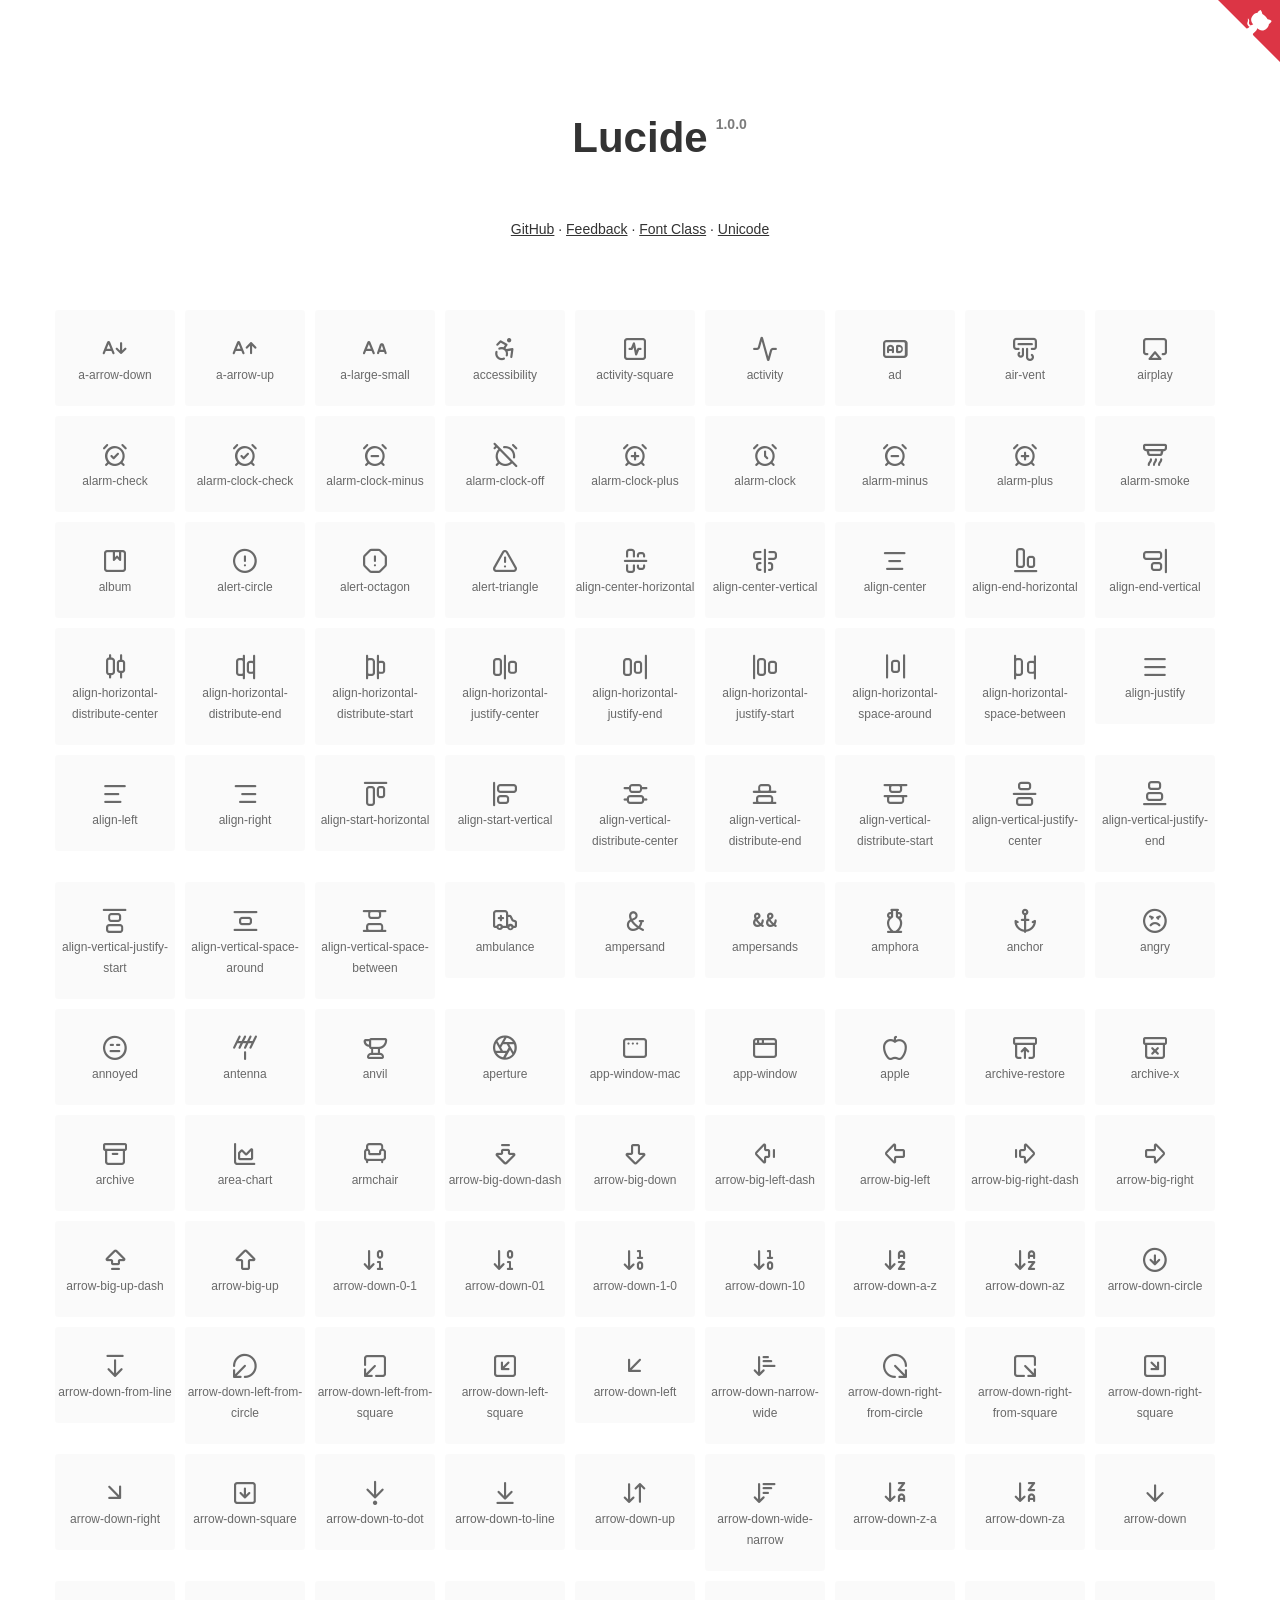
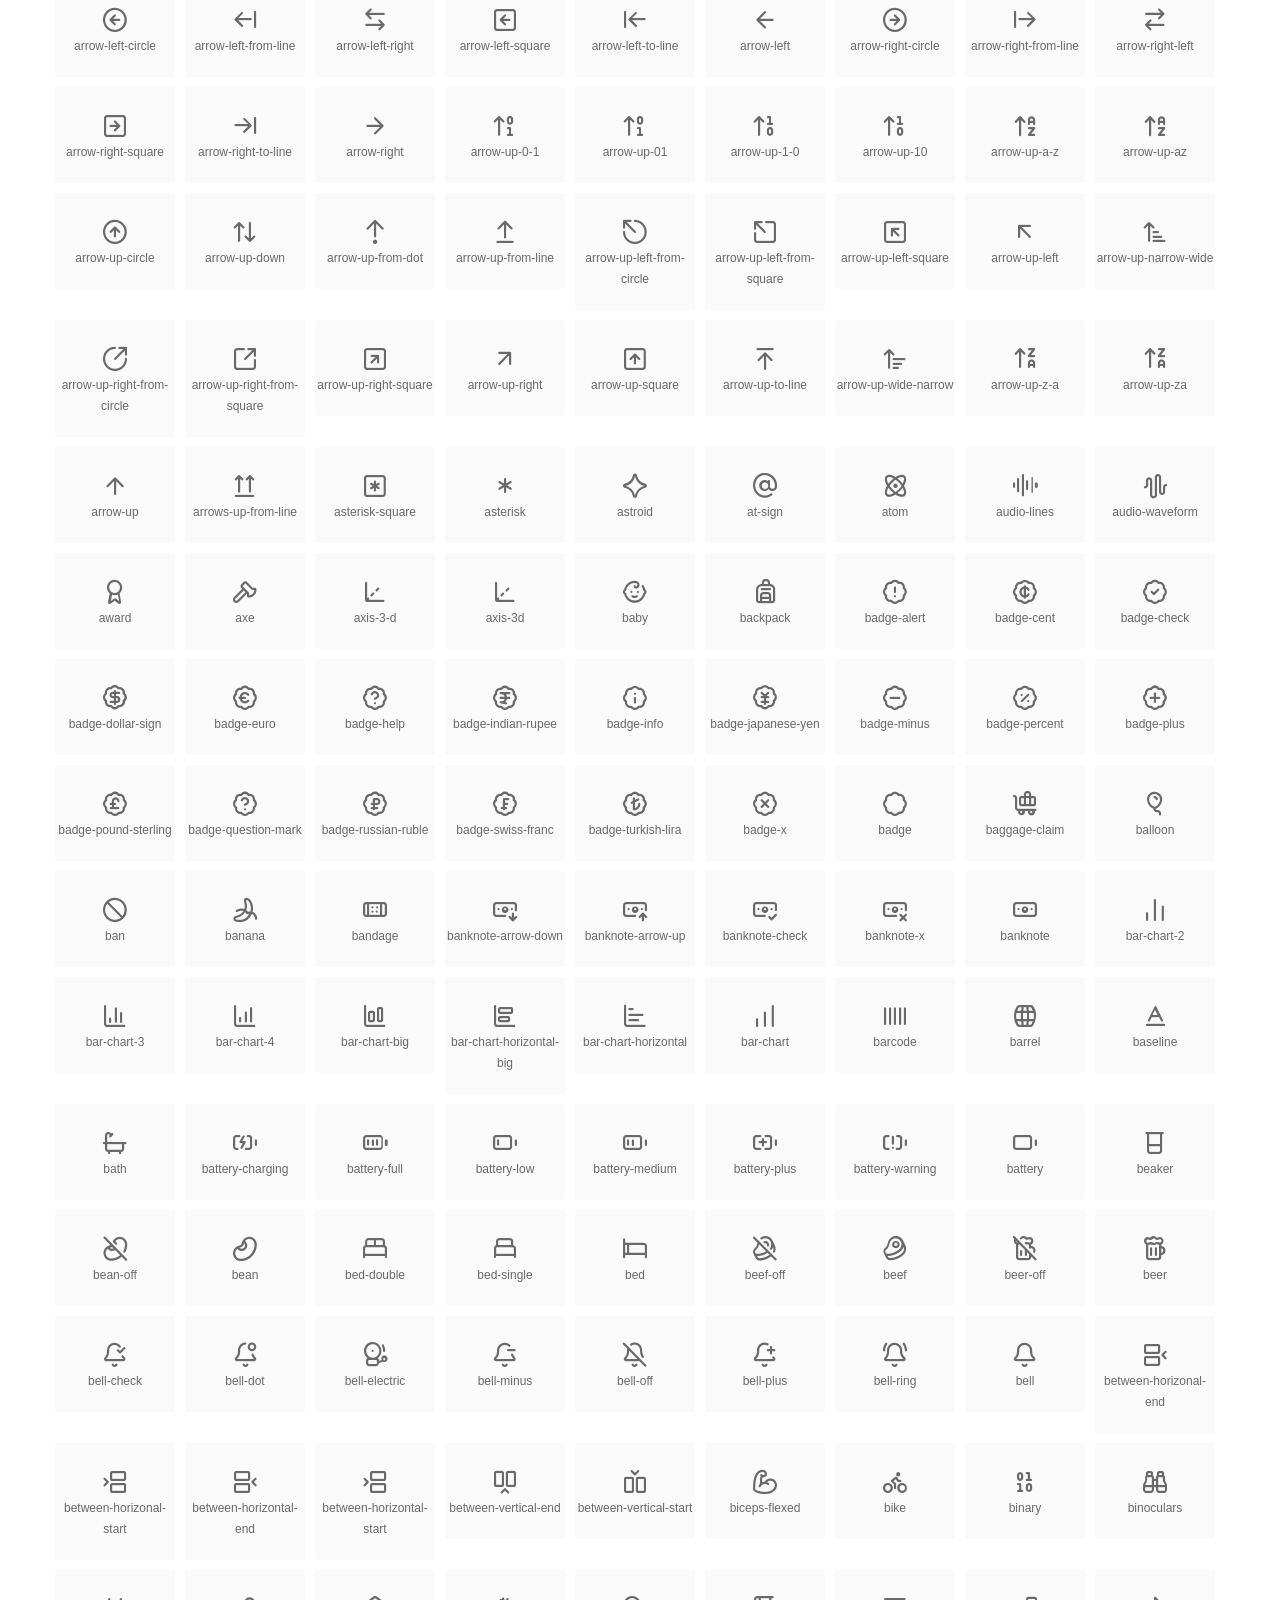
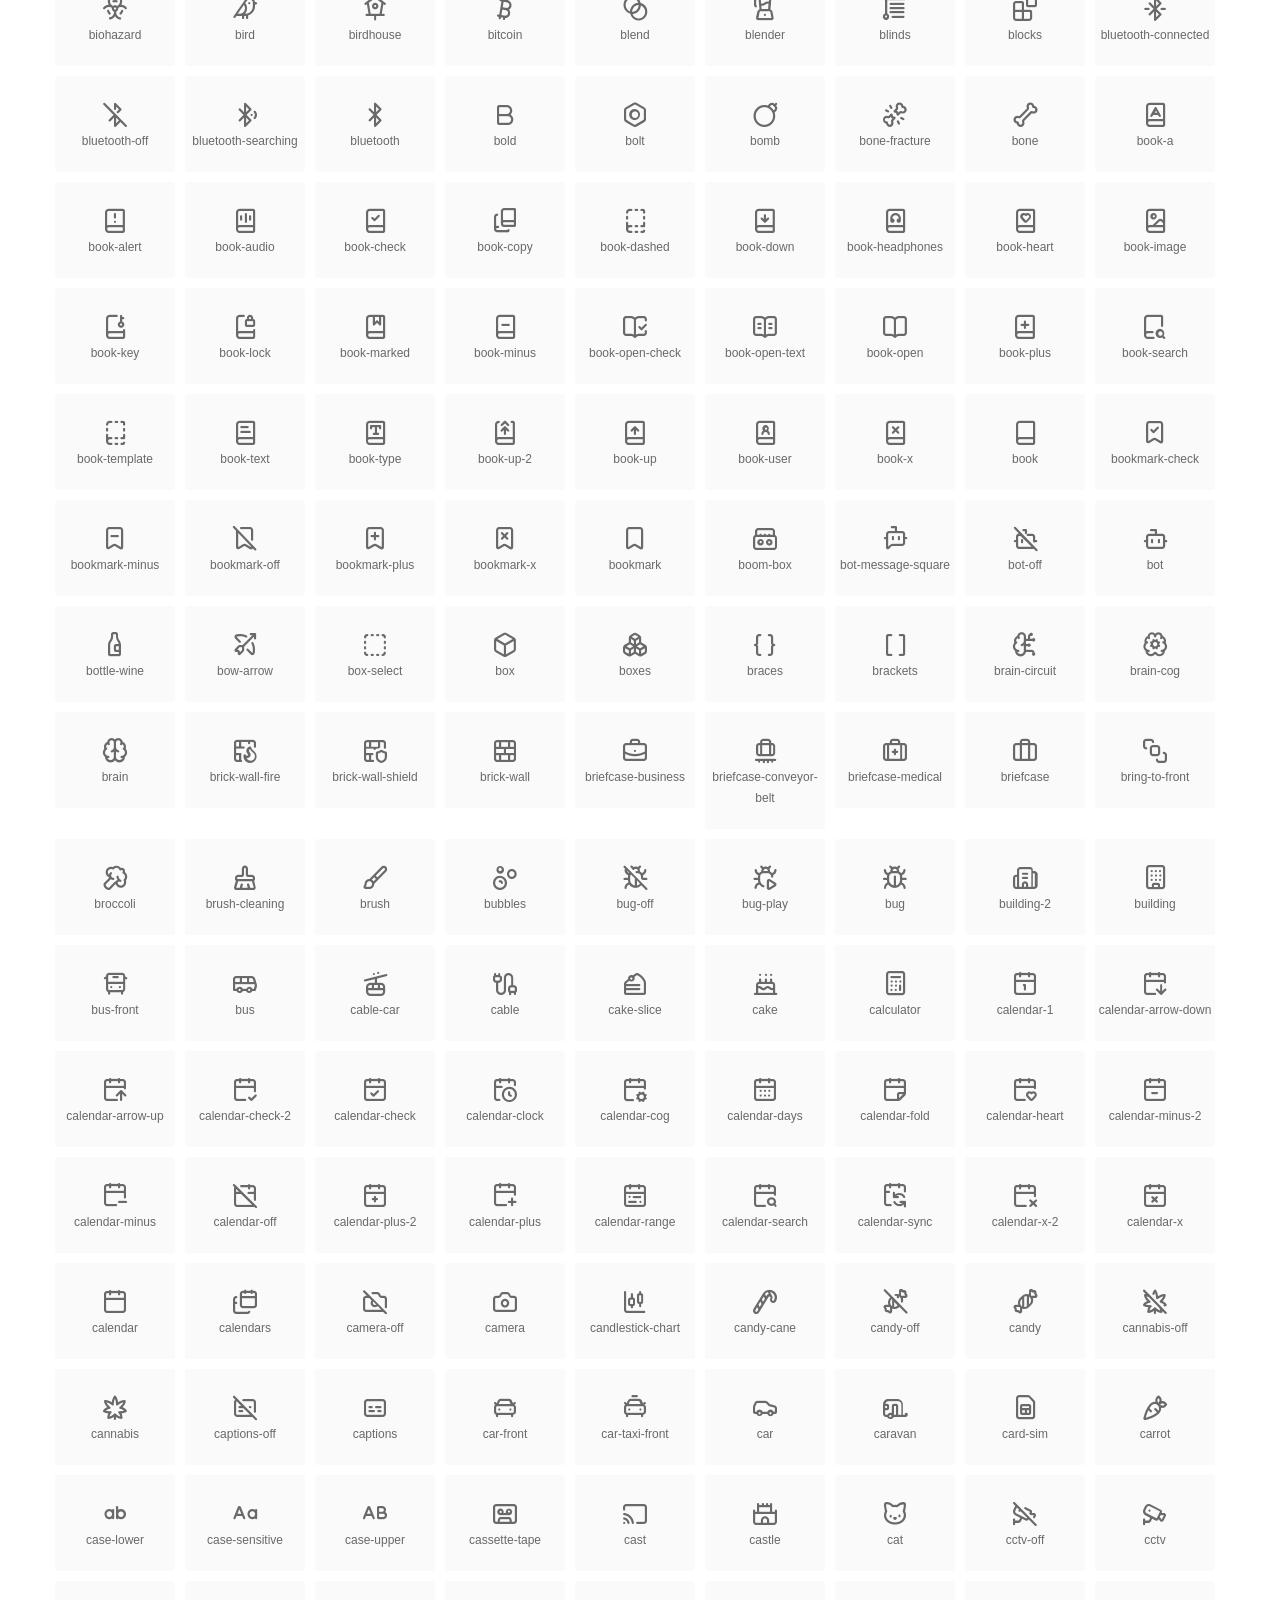
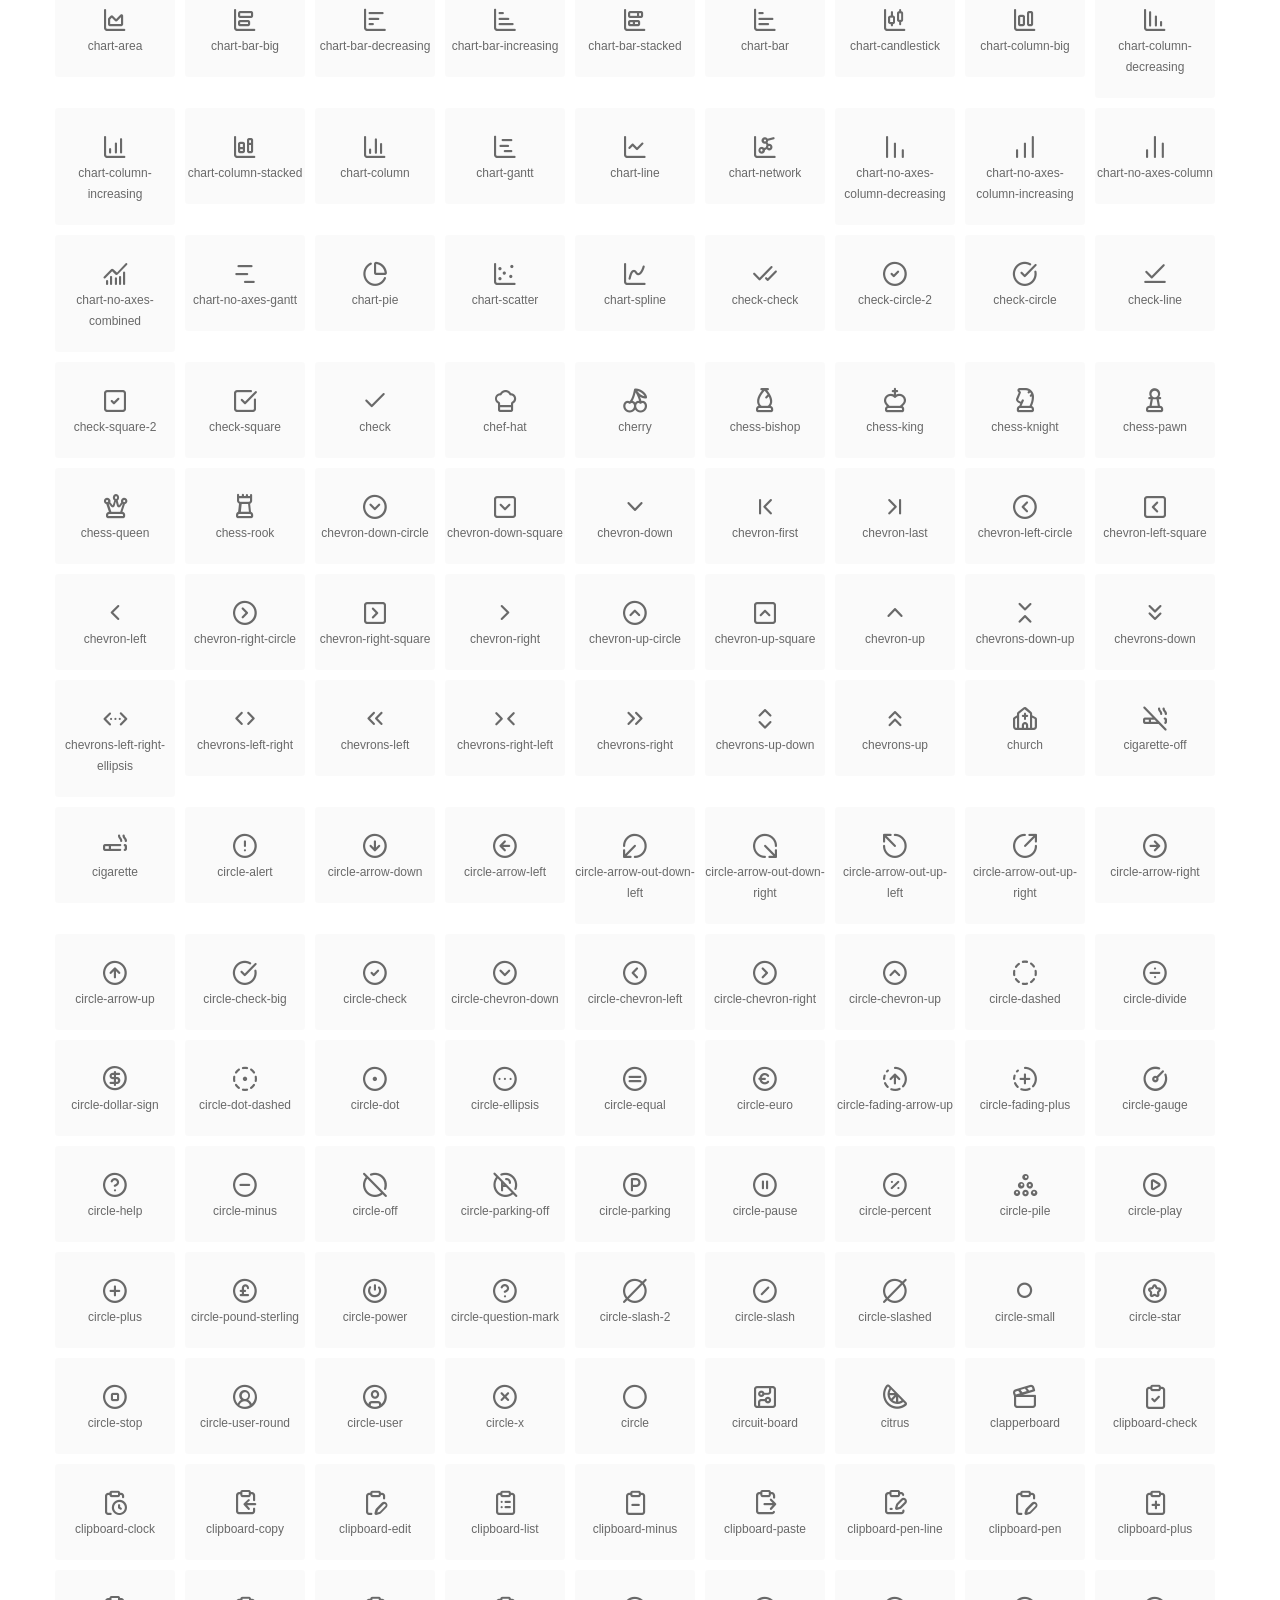
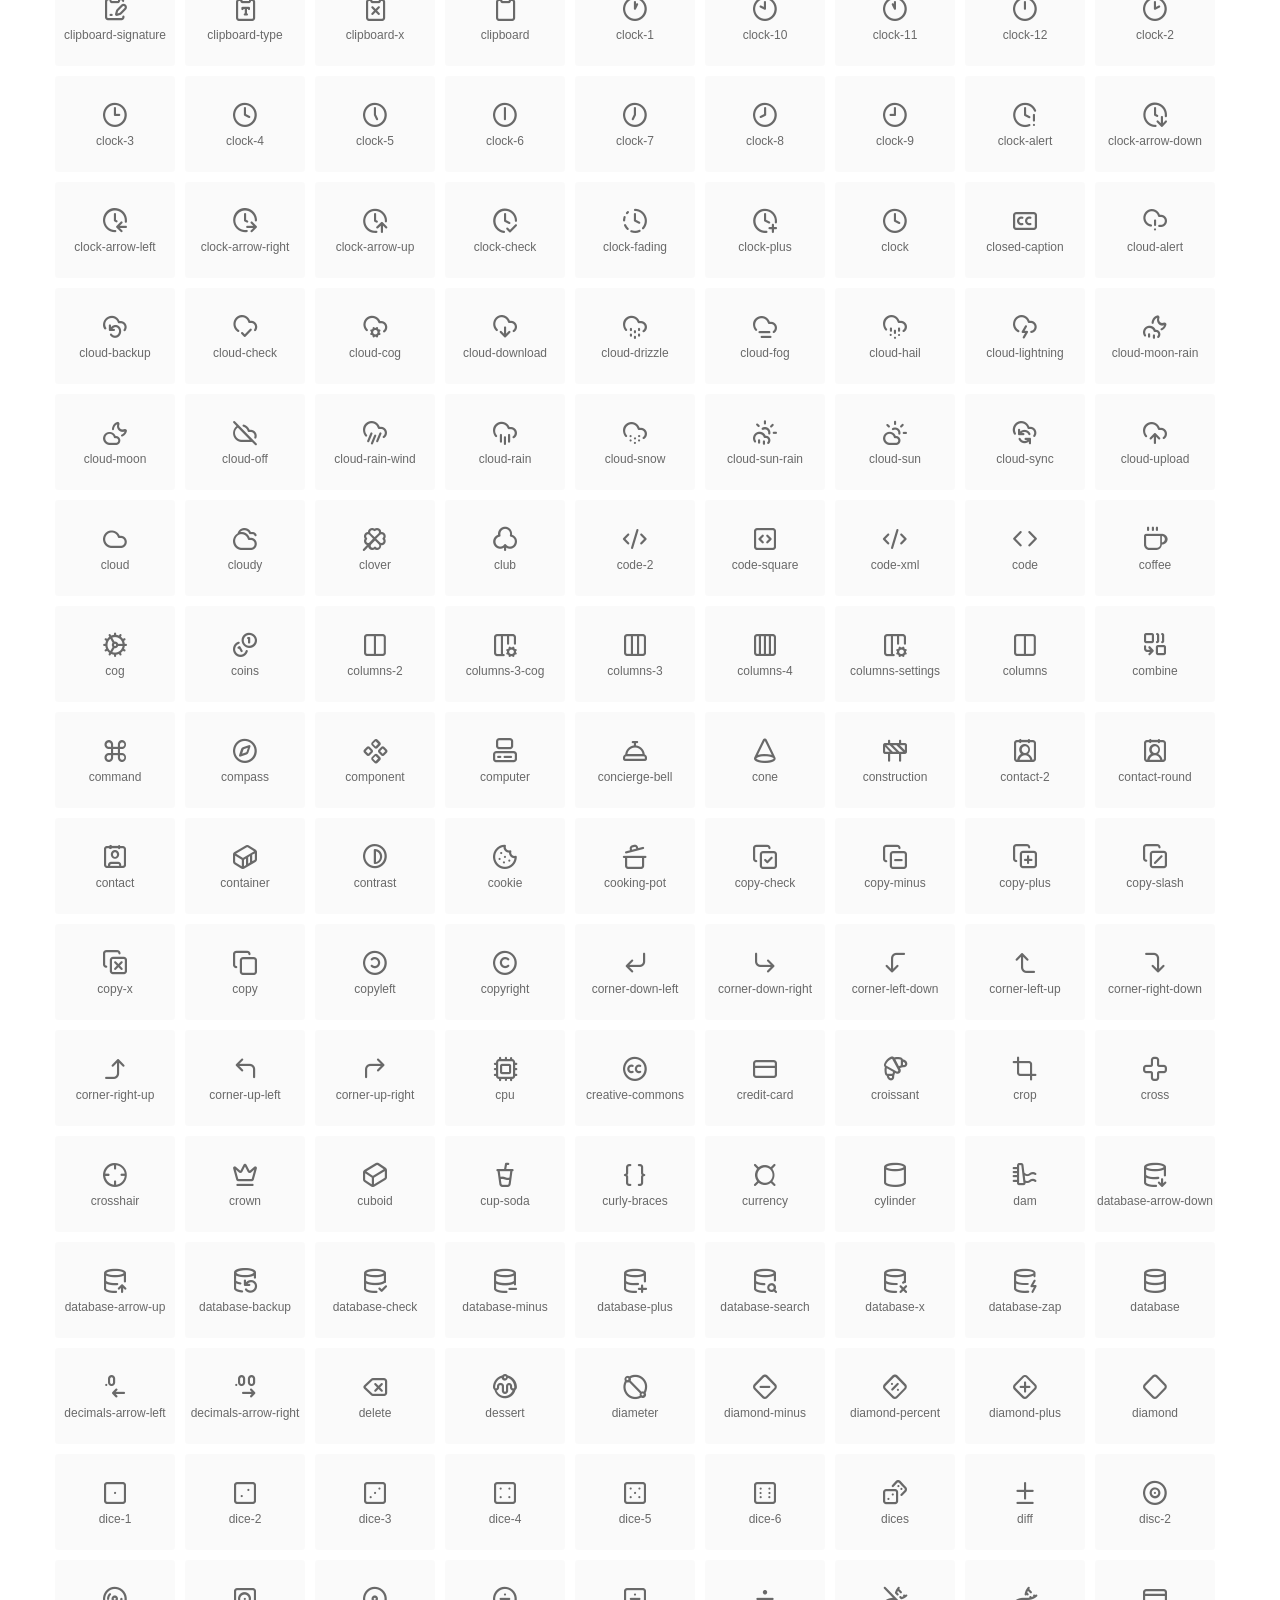
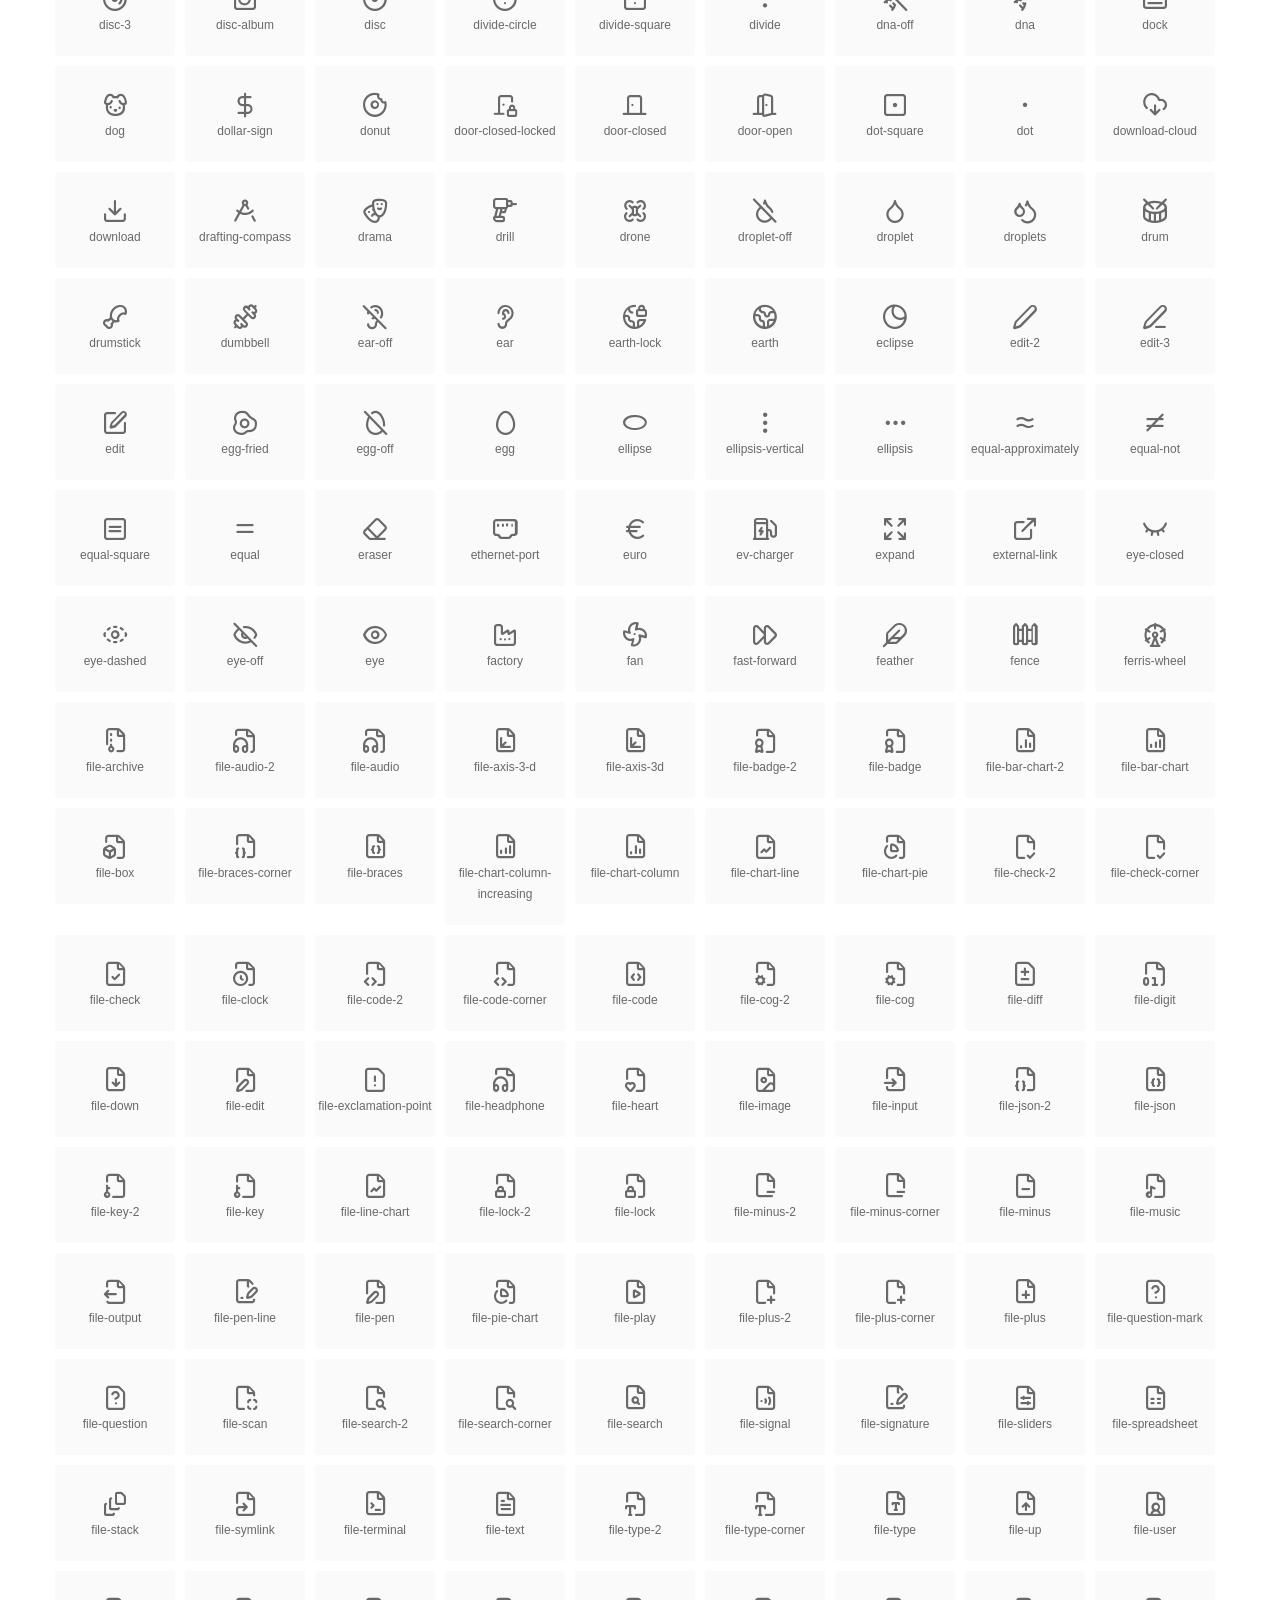
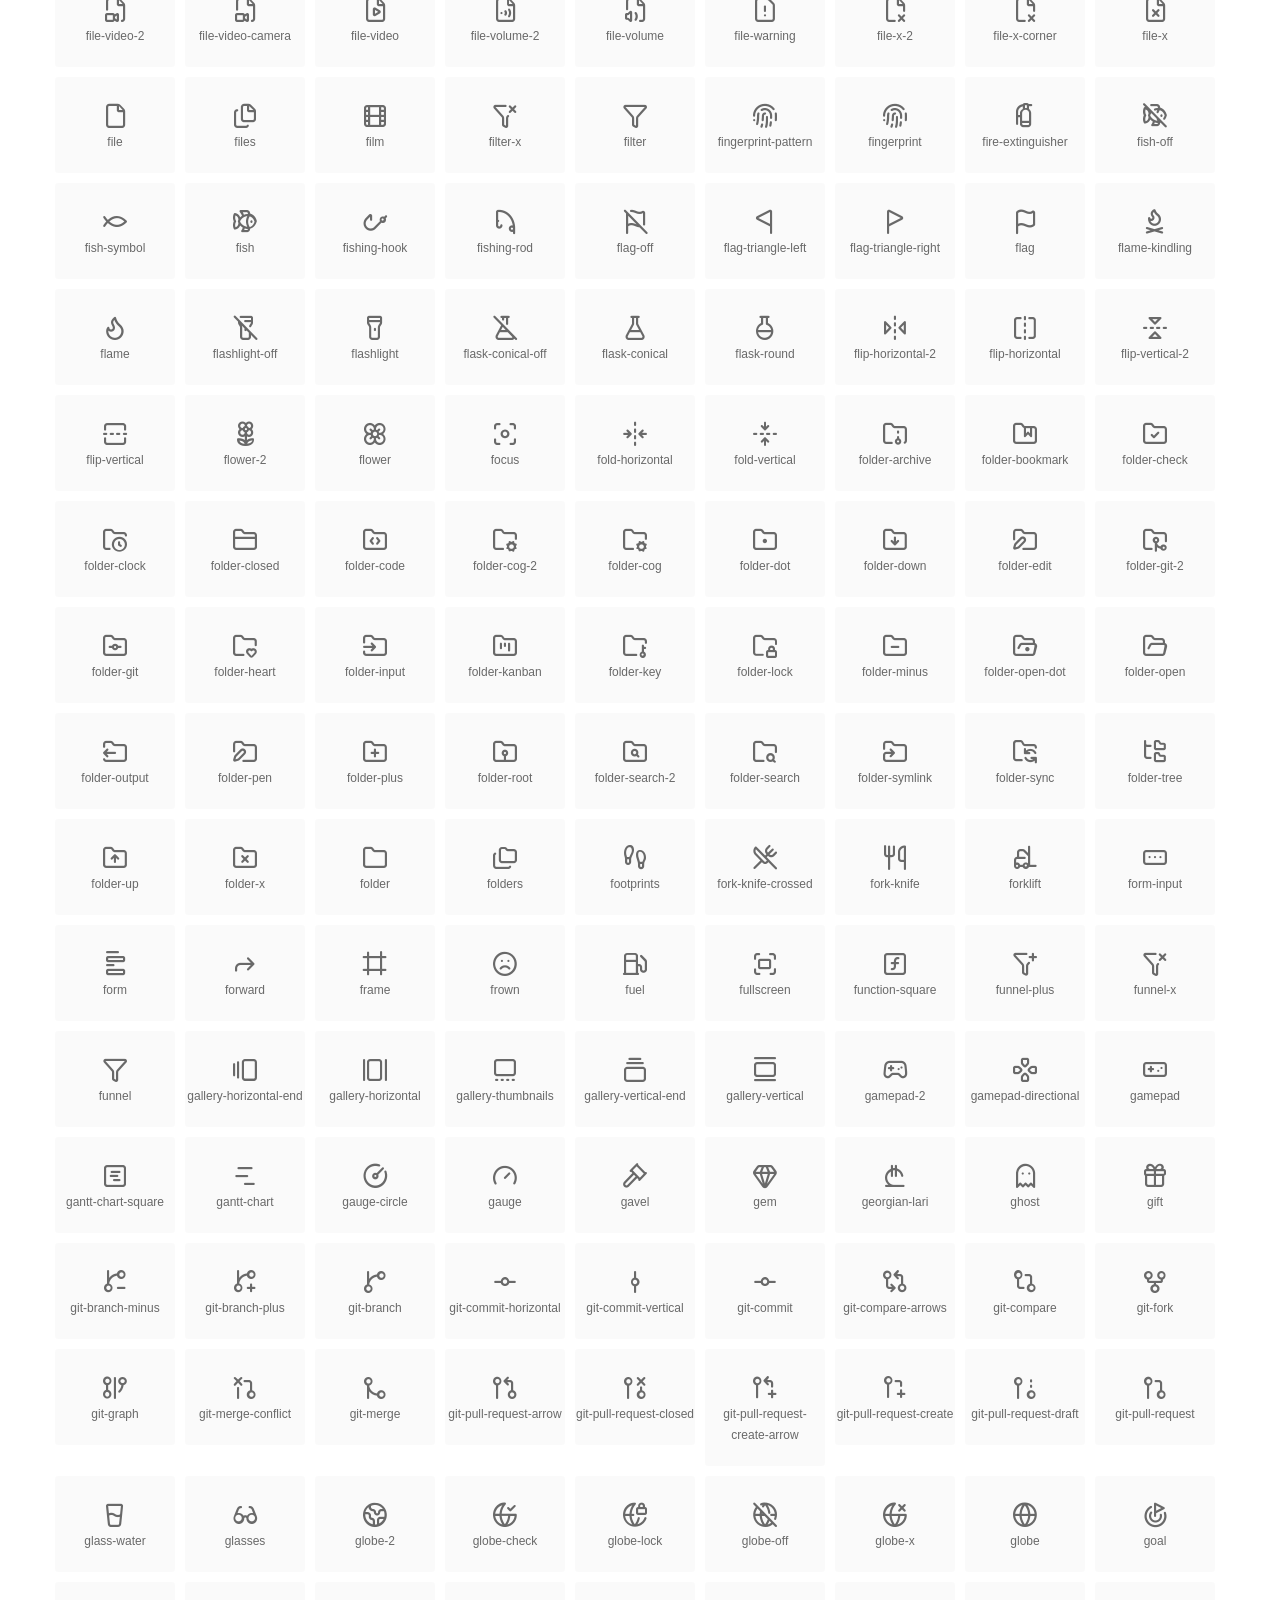
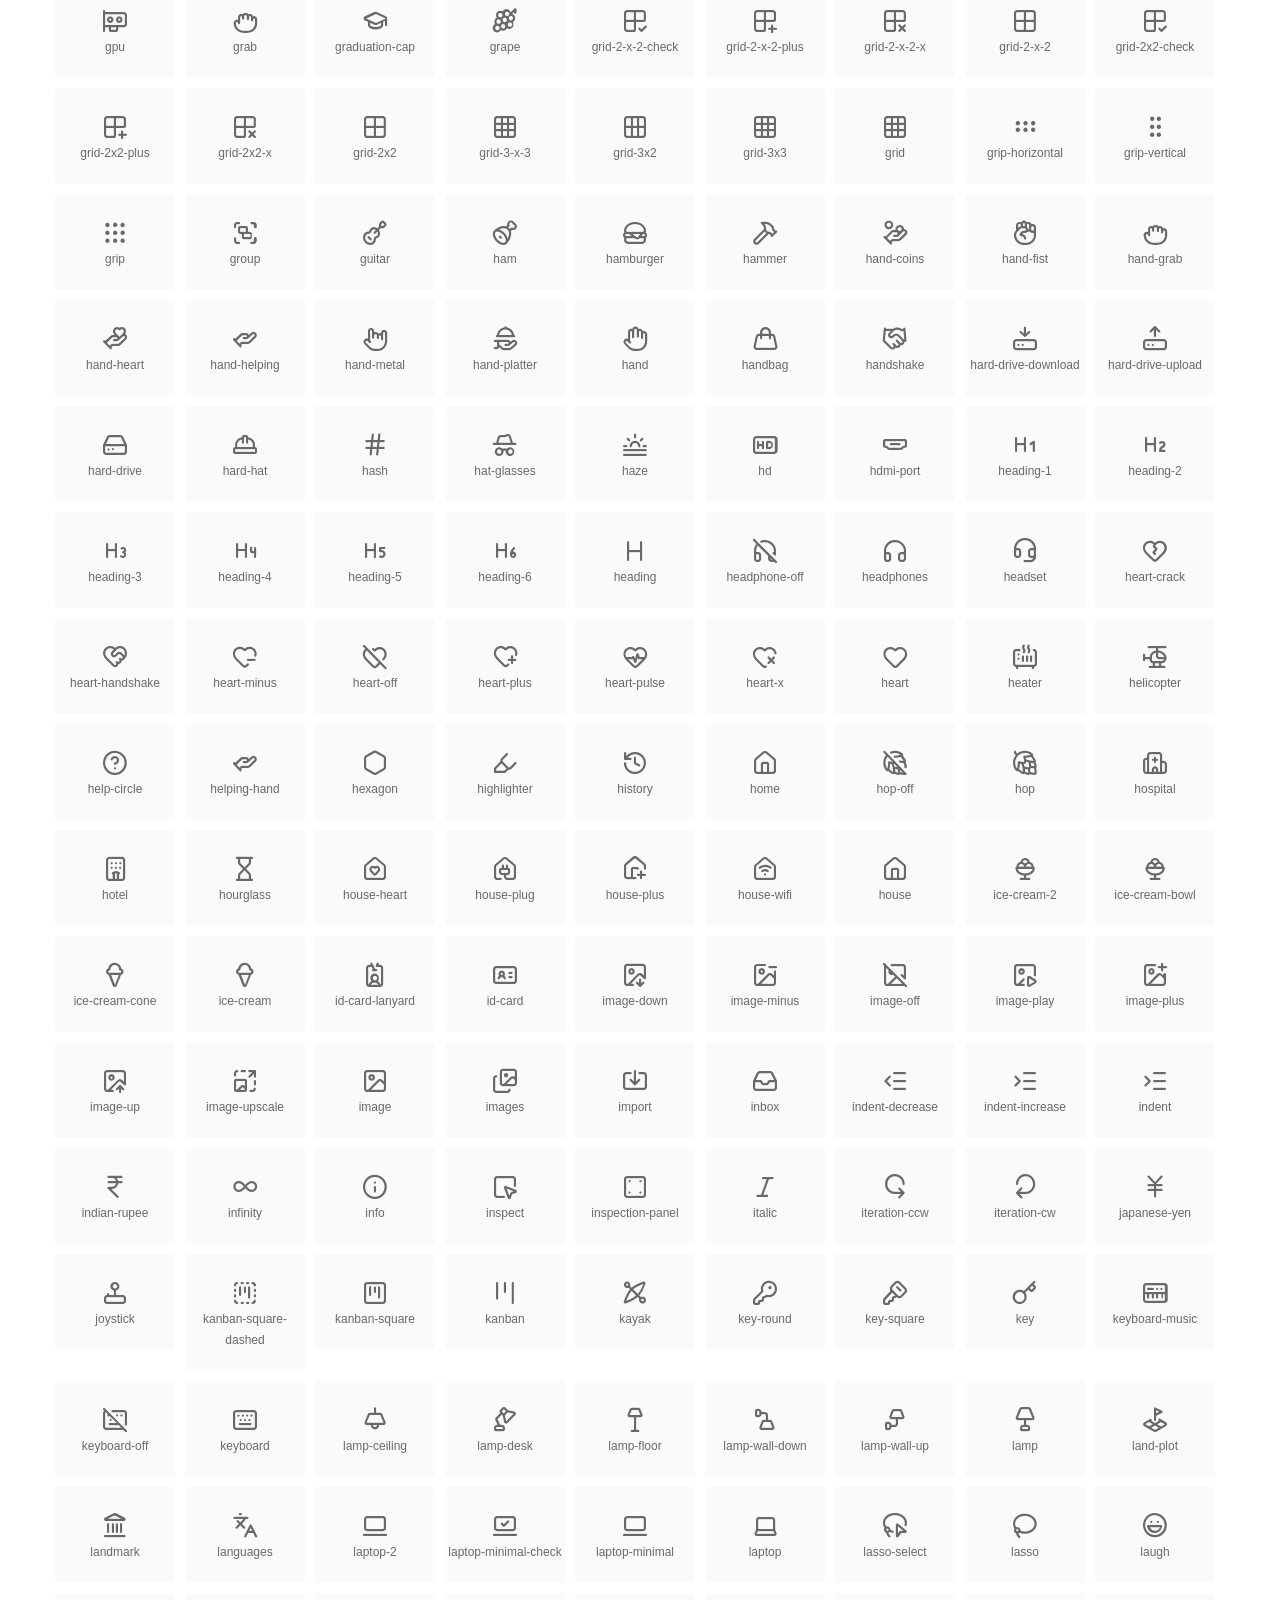
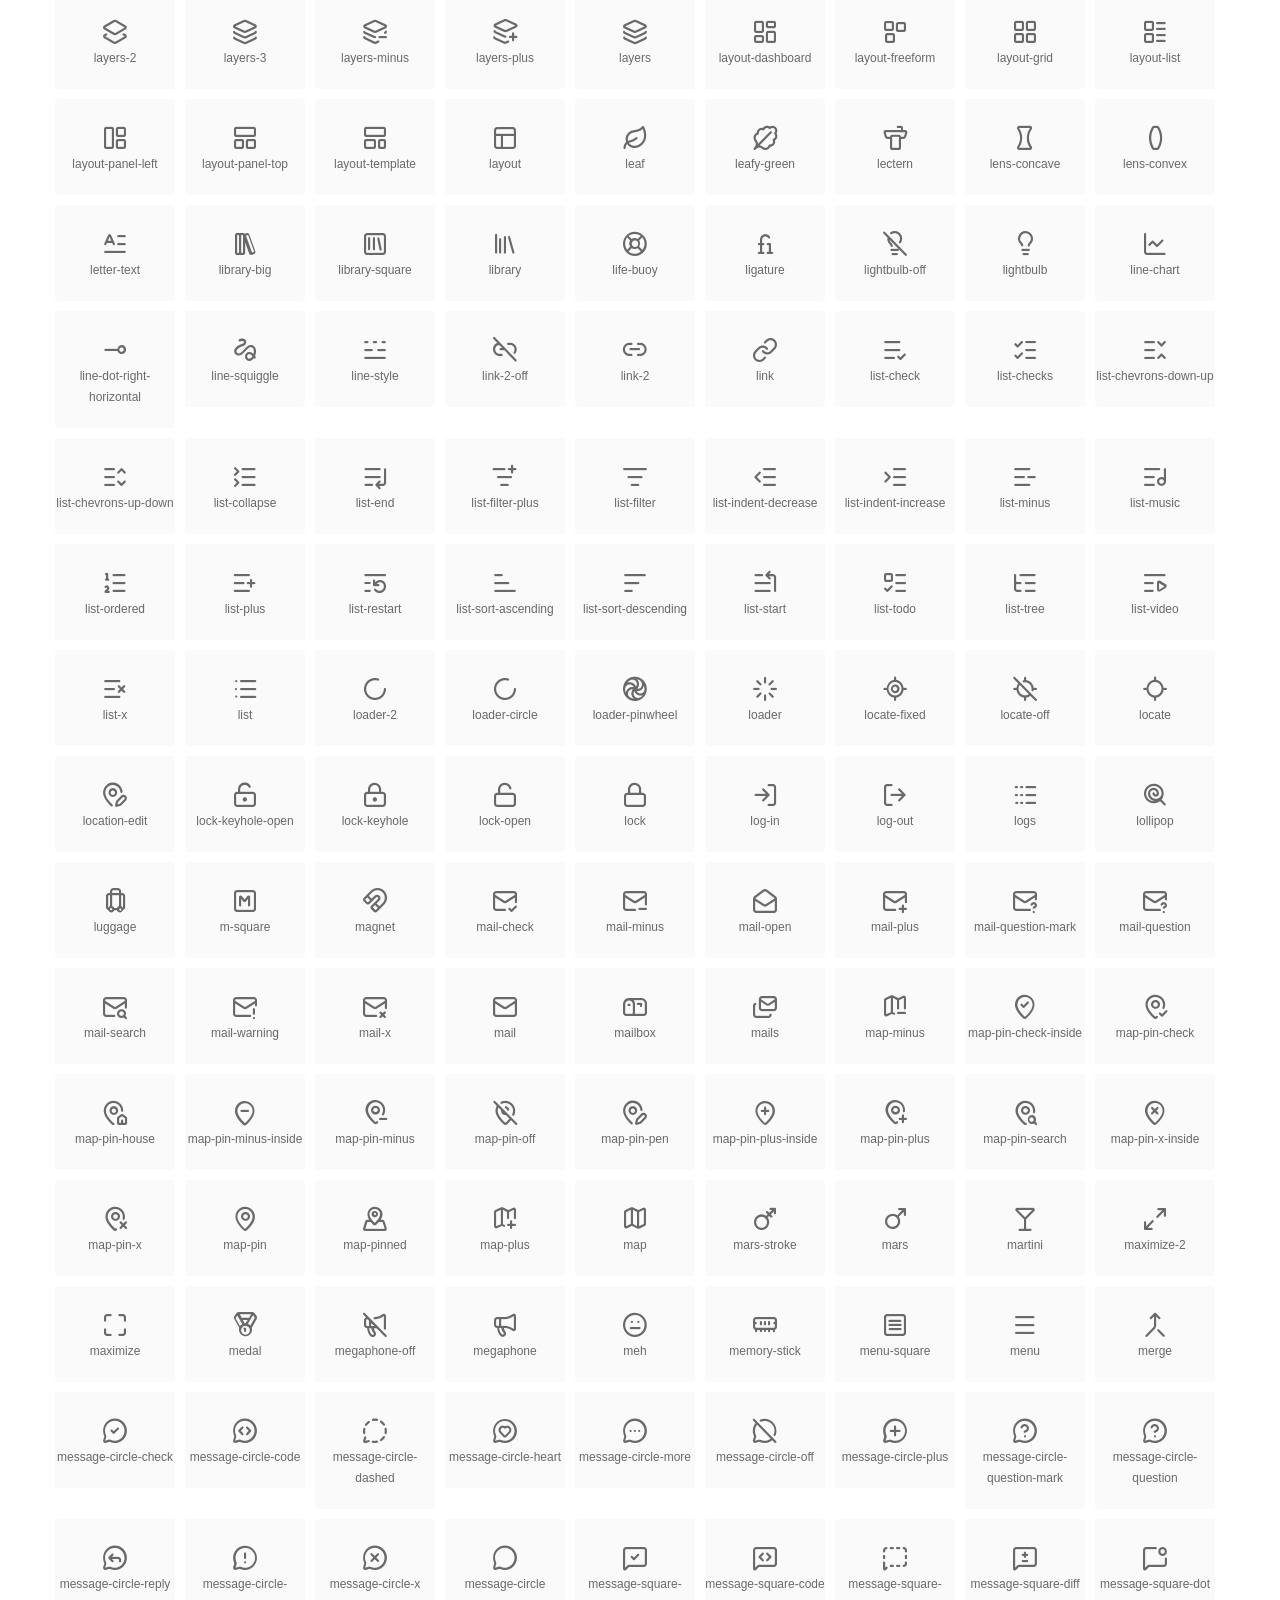
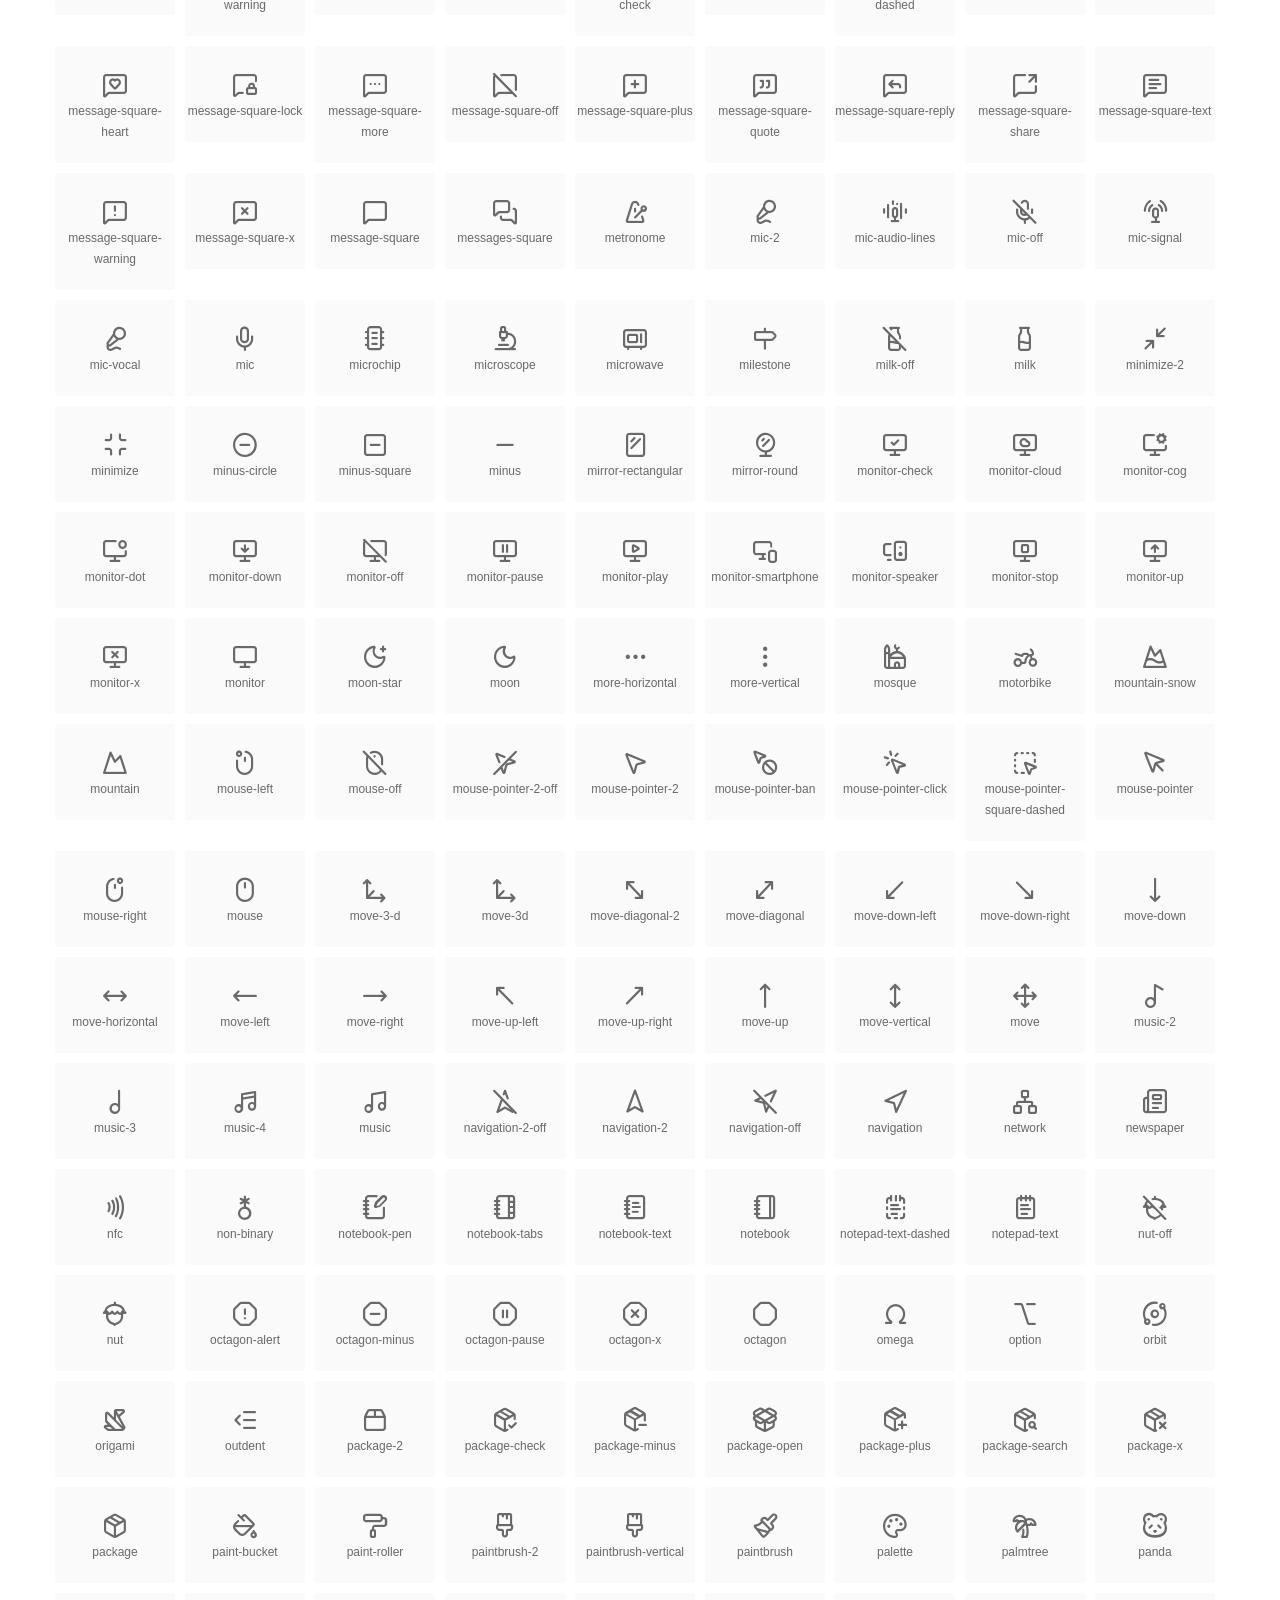
<file: framework/data/lucide-font/index.html>
<!DOCTYPE html>
<html lang="en">
<head>
  <meta charset="UTF-8">
  <title>Lucide</title>
  <meta name="viewport" content="width=device-width,minimum-scale=1.0,maximum-scale=1.0,user-scalable=no">
  
    <meta name="description" content="Lucide icons as TTF/EOT/WOFF/WOFF2/SVG.">
  
    <meta name="keywords" content="Lucide,TTF,EOT,WOFF,WOFF2,SVG">
  
  
  
    <link rel="stylesheet" href="lucide.css" />
  
  <style>
    *{margin: 0;padding: 0;list-style: none;}
    body { color: #696969; font: 12px/1.5 tahoma, arial, \5b8b\4f53, sans-serif; }
    a { color: #333; text-decoration: underline; }
    a:hover { color: rgb(9, 73, 209); }
    .header { color: #333; text-align: center; padding: 80px 0 60px 0; min-height: 153px; font-size: 14px; }
    .header .logo svg { height: 120px; width: 120px; }
    .header h1 { font-size: 42px; padding: 26px 0 10px 0; }
    .header sup {font-size: 14px; margin: 8px 0 0 8px; position: absolute; color: #7b7b7b; }
    .info {
      color: #999;
      font-weight: normal;
      max-width: 346px;
      margin: 0 auto;
      padding: 20px 0;
      font-size: 14px;
    }

    .icons { max-width: 1190px; margin: 0 auto; }
    .icons ul { text-align: center; }
    .icons ul li {
      vertical-align: top;
      width: 120px;
      display: inline-block;
      text-align: center;
      background-color: rgba(0,0,0,.02);
      border-radius: 3px;
      padding: 29px 0 10px 0;
      margin-right: 10px;
      margin-top: 10px;
      transition: all 0.6s ease;
    }
    .icons ul li:hover { background-color: rgba(0,0,0,.06); }
    .icons ul li:hover span { color: #3c75e4; opacity: 1; }
    .icons ul li .unicode { color: #8c8c8c; opacity: 0.3; }
    .icons ul li h4 {
      font-weight: normal;
      padding: 10px 0 5px 0;
      display: block;
      color: #8c8c8c;
      font-size: 14px;
      line-height: 12px;
      opacity: 0.8;
    }
    .icons ul li:hover h4 { opacity: 1; }
    .icons ul li svg { width: 24px; height: 24px; }
    .icons ul li:hover { color: #3c75e4; }
    .footer { text-align: center; padding: 10px 0 90px 0; }
    .footer a { text-align: center; padding: 10px 0 90px 0; color: #696969;}
    .footer a:hover { color: #0949d1; }
    .links { text-align: center; padding: 50px 0 0 0; font-size: 14px; }
    
    .icons ul li.class-icon { font-size: 21px; line-height: 21px; padding-bottom: 20px; }
    .icons ul li.class-icon p{ font-size: 12px; }
    .icons ul li.class-icon [class^="icon-"]{ font-size: 26px; }
    .icons ul li.class-icon [class^="icon-"] [class^="path"]::before {
      font-family: 'lucide' !important;
    }
    
    
    .github-corner:hover .octo-arm { animation: octocat-wave 560ms ease-in-out; }
    .github-corner svg { position: fixed; z-index: 999; border: 0px; top: 0px; right: 0px;}
    @keyframes octocat-wave{
      0%, 100% { transform: rotate(0); }
      20%, 60% { transform: rotate(-25deg); }
      40%, 80% { transform: rotate(10deg); }
    }
    @media (max-width:500px){
      .github-corner:hover .octo-arm { animation: none; }
      .github-corner .octo-arm { animation: octocat-wave 560ms ease-in-out; }
    }
    
  </style>
</head>

<body>
  
    <a href="https://github.com/lucide-icons/lucide" target="__blank" class="github-corner">
      <svg width="62" height="62" viewBox="0 0 250 250" aria-hidden="true" style="fill: #dc3545; color: rgb(255, 255, 255); ">
        <path d="M0,0 L115,115 L130,115 L142,142 L250,250 L250,0 Z"></path>
        <path d="M128.3,109.0 C113.8,99.7 119.0,89.6 119.0,89.6 C122.0,82.7 120.5,78.6 120.5,78.6 C119.2,72.0 123.4,76.3 123.4,76.3 C127.3,80.9 125.5,87.3 125.5,87.3 C122.9,97.6 130.6,101.9 134.4,103.2" fill="currentColor" class="octo-arm" style="transform-origin: 130px 106px;"></path>
        <path d="M115.0,115.0 C114.9,115.1 118.7,116.5 119.8,115.4 L133.7,101.6 C136.9,99.2 139.9,98.4 142.2,98.6 C133.8,88.0 127.5,74.4 143.8,58.0 C148.5,53.4 154.0,51.2 159.7,51.0 C160.3,49.4 163.2,43.6 171.4,40.1 C171.4,40.1 176.1,42.5 178.8,56.2 C183.1,58.6 187.2,61.8 190.9,65.4 C194.5,69.0 197.7,73.2 200.1,77.6 C213.8,80.2 216.3,84.9 216.3,84.9 C212.7,93.1 206.9,96.0 205.4,96.6 C205.1,102.4 203.0,107.8 198.3,112.5 C181.9,128.9 168.3,122.5 157.7,114.1 C157.9,116.9 156.7,120.9 152.7,124.9 L141.0,136.5 C139.8,137.7 141.6,141.9 141.8,141.8 Z" fill="currentColor" class="octo-body"></path>
      </svg>
    </a>
  
  <div class="header">
    
    <h1>Lucide<sup>1.0.0</sup></h1>
    <div class="info">
      
    </div>
    <p>
      
        <a href="https://github.com/lucide-icons/lucide">GitHub</a> · 
      
        <a href="https://github.com/lucide-icons/lucide/issues">Feedback</a> · 
      
        <a href="index.html">Font Class</a> · 
      
        <a href="unicode.html">Unicode</a>
      
    </p>
  </div>
  <div class="icons">
    <ul>
      <li class="class-icon"><i class="icon-a-arrow-down"></i><p class="name">a-arrow-down</p></li><li class="class-icon"><i class="icon-a-arrow-up"></i><p class="name">a-arrow-up</p></li><li class="class-icon"><i class="icon-a-large-small"></i><p class="name">a-large-small</p></li><li class="class-icon"><i class="icon-accessibility"></i><p class="name">accessibility</p></li><li class="class-icon"><i class="icon-activity-square"></i><p class="name">activity-square</p></li><li class="class-icon"><i class="icon-activity"></i><p class="name">activity</p></li><li class="class-icon"><i class="icon-ad"></i><p class="name">ad</p></li><li class="class-icon"><i class="icon-air-vent"></i><p class="name">air-vent</p></li><li class="class-icon"><i class="icon-airplay"></i><p class="name">airplay</p></li><li class="class-icon"><i class="icon-alarm-check"></i><p class="name">alarm-check</p></li><li class="class-icon"><i class="icon-alarm-clock-check"></i><p class="name">alarm-clock-check</p></li><li class="class-icon"><i class="icon-alarm-clock-minus"></i><p class="name">alarm-clock-minus</p></li><li class="class-icon"><i class="icon-alarm-clock-off"></i><p class="name">alarm-clock-off</p></li><li class="class-icon"><i class="icon-alarm-clock-plus"></i><p class="name">alarm-clock-plus</p></li><li class="class-icon"><i class="icon-alarm-clock"></i><p class="name">alarm-clock</p></li><li class="class-icon"><i class="icon-alarm-minus"></i><p class="name">alarm-minus</p></li><li class="class-icon"><i class="icon-alarm-plus"></i><p class="name">alarm-plus</p></li><li class="class-icon"><i class="icon-alarm-smoke"></i><p class="name">alarm-smoke</p></li><li class="class-icon"><i class="icon-album"></i><p class="name">album</p></li><li class="class-icon"><i class="icon-alert-circle"></i><p class="name">alert-circle</p></li><li class="class-icon"><i class="icon-alert-octagon"></i><p class="name">alert-octagon</p></li><li class="class-icon"><i class="icon-alert-triangle"></i><p class="name">alert-triangle</p></li><li class="class-icon"><i class="icon-align-center-horizontal"></i><p class="name">align-center-horizontal</p></li><li class="class-icon"><i class="icon-align-center-vertical"></i><p class="name">align-center-vertical</p></li><li class="class-icon"><i class="icon-align-center"></i><p class="name">align-center</p></li><li class="class-icon"><i class="icon-align-end-horizontal"></i><p class="name">align-end-horizontal</p></li><li class="class-icon"><i class="icon-align-end-vertical"></i><p class="name">align-end-vertical</p></li><li class="class-icon"><i class="icon-align-horizontal-distribute-center"></i><p class="name">align-horizontal-distribute-center</p></li><li class="class-icon"><i class="icon-align-horizontal-distribute-end"></i><p class="name">align-horizontal-distribute-end</p></li><li class="class-icon"><i class="icon-align-horizontal-distribute-start"></i><p class="name">align-horizontal-distribute-start</p></li><li class="class-icon"><i class="icon-align-horizontal-justify-center"></i><p class="name">align-horizontal-justify-center</p></li><li class="class-icon"><i class="icon-align-horizontal-justify-end"></i><p class="name">align-horizontal-justify-end</p></li><li class="class-icon"><i class="icon-align-horizontal-justify-start"></i><p class="name">align-horizontal-justify-start</p></li><li class="class-icon"><i class="icon-align-horizontal-space-around"></i><p class="name">align-horizontal-space-around</p></li><li class="class-icon"><i class="icon-align-horizontal-space-between"></i><p class="name">align-horizontal-space-between</p></li><li class="class-icon"><i class="icon-align-justify"></i><p class="name">align-justify</p></li><li class="class-icon"><i class="icon-align-left"></i><p class="name">align-left</p></li><li class="class-icon"><i class="icon-align-right"></i><p class="name">align-right</p></li><li class="class-icon"><i class="icon-align-start-horizontal"></i><p class="name">align-start-horizontal</p></li><li class="class-icon"><i class="icon-align-start-vertical"></i><p class="name">align-start-vertical</p></li><li class="class-icon"><i class="icon-align-vertical-distribute-center"></i><p class="name">align-vertical-distribute-center</p></li><li class="class-icon"><i class="icon-align-vertical-distribute-end"></i><p class="name">align-vertical-distribute-end</p></li><li class="class-icon"><i class="icon-align-vertical-distribute-start"></i><p class="name">align-vertical-distribute-start</p></li><li class="class-icon"><i class="icon-align-vertical-justify-center"></i><p class="name">align-vertical-justify-center</p></li><li class="class-icon"><i class="icon-align-vertical-justify-end"></i><p class="name">align-vertical-justify-end</p></li><li class="class-icon"><i class="icon-align-vertical-justify-start"></i><p class="name">align-vertical-justify-start</p></li><li class="class-icon"><i class="icon-align-vertical-space-around"></i><p class="name">align-vertical-space-around</p></li><li class="class-icon"><i class="icon-align-vertical-space-between"></i><p class="name">align-vertical-space-between</p></li><li class="class-icon"><i class="icon-ambulance"></i><p class="name">ambulance</p></li><li class="class-icon"><i class="icon-ampersand"></i><p class="name">ampersand</p></li><li class="class-icon"><i class="icon-ampersands"></i><p class="name">ampersands</p></li><li class="class-icon"><i class="icon-amphora"></i><p class="name">amphora</p></li><li class="class-icon"><i class="icon-anchor"></i><p class="name">anchor</p></li><li class="class-icon"><i class="icon-angry"></i><p class="name">angry</p></li><li class="class-icon"><i class="icon-annoyed"></i><p class="name">annoyed</p></li><li class="class-icon"><i class="icon-antenna"></i><p class="name">antenna</p></li><li class="class-icon"><i class="icon-anvil"></i><p class="name">anvil</p></li><li class="class-icon"><i class="icon-aperture"></i><p class="name">aperture</p></li><li class="class-icon"><i class="icon-app-window-mac"></i><p class="name">app-window-mac</p></li><li class="class-icon"><i class="icon-app-window"></i><p class="name">app-window</p></li><li class="class-icon"><i class="icon-apple"></i><p class="name">apple</p></li><li class="class-icon"><i class="icon-archive-restore"></i><p class="name">archive-restore</p></li><li class="class-icon"><i class="icon-archive-x"></i><p class="name">archive-x</p></li><li class="class-icon"><i class="icon-archive"></i><p class="name">archive</p></li><li class="class-icon"><i class="icon-area-chart"></i><p class="name">area-chart</p></li><li class="class-icon"><i class="icon-armchair"></i><p class="name">armchair</p></li><li class="class-icon"><i class="icon-arrow-big-down-dash"></i><p class="name">arrow-big-down-dash</p></li><li class="class-icon"><i class="icon-arrow-big-down"></i><p class="name">arrow-big-down</p></li><li class="class-icon"><i class="icon-arrow-big-left-dash"></i><p class="name">arrow-big-left-dash</p></li><li class="class-icon"><i class="icon-arrow-big-left"></i><p class="name">arrow-big-left</p></li><li class="class-icon"><i class="icon-arrow-big-right-dash"></i><p class="name">arrow-big-right-dash</p></li><li class="class-icon"><i class="icon-arrow-big-right"></i><p class="name">arrow-big-right</p></li><li class="class-icon"><i class="icon-arrow-big-up-dash"></i><p class="name">arrow-big-up-dash</p></li><li class="class-icon"><i class="icon-arrow-big-up"></i><p class="name">arrow-big-up</p></li><li class="class-icon"><i class="icon-arrow-down-0-1"></i><p class="name">arrow-down-0-1</p></li><li class="class-icon"><i class="icon-arrow-down-01"></i><p class="name">arrow-down-01</p></li><li class="class-icon"><i class="icon-arrow-down-1-0"></i><p class="name">arrow-down-1-0</p></li><li class="class-icon"><i class="icon-arrow-down-10"></i><p class="name">arrow-down-10</p></li><li class="class-icon"><i class="icon-arrow-down-a-z"></i><p class="name">arrow-down-a-z</p></li><li class="class-icon"><i class="icon-arrow-down-az"></i><p class="name">arrow-down-az</p></li><li class="class-icon"><i class="icon-arrow-down-circle"></i><p class="name">arrow-down-circle</p></li><li class="class-icon"><i class="icon-arrow-down-from-line"></i><p class="name">arrow-down-from-line</p></li><li class="class-icon"><i class="icon-arrow-down-left-from-circle"></i><p class="name">arrow-down-left-from-circle</p></li><li class="class-icon"><i class="icon-arrow-down-left-from-square"></i><p class="name">arrow-down-left-from-square</p></li><li class="class-icon"><i class="icon-arrow-down-left-square"></i><p class="name">arrow-down-left-square</p></li><li class="class-icon"><i class="icon-arrow-down-left"></i><p class="name">arrow-down-left</p></li><li class="class-icon"><i class="icon-arrow-down-narrow-wide"></i><p class="name">arrow-down-narrow-wide</p></li><li class="class-icon"><i class="icon-arrow-down-right-from-circle"></i><p class="name">arrow-down-right-from-circle</p></li><li class="class-icon"><i class="icon-arrow-down-right-from-square"></i><p class="name">arrow-down-right-from-square</p></li><li class="class-icon"><i class="icon-arrow-down-right-square"></i><p class="name">arrow-down-right-square</p></li><li class="class-icon"><i class="icon-arrow-down-right"></i><p class="name">arrow-down-right</p></li><li class="class-icon"><i class="icon-arrow-down-square"></i><p class="name">arrow-down-square</p></li><li class="class-icon"><i class="icon-arrow-down-to-dot"></i><p class="name">arrow-down-to-dot</p></li><li class="class-icon"><i class="icon-arrow-down-to-line"></i><p class="name">arrow-down-to-line</p></li><li class="class-icon"><i class="icon-arrow-down-up"></i><p class="name">arrow-down-up</p></li><li class="class-icon"><i class="icon-arrow-down-wide-narrow"></i><p class="name">arrow-down-wide-narrow</p></li><li class="class-icon"><i class="icon-arrow-down-z-a"></i><p class="name">arrow-down-z-a</p></li><li class="class-icon"><i class="icon-arrow-down-za"></i><p class="name">arrow-down-za</p></li><li class="class-icon"><i class="icon-arrow-down"></i><p class="name">arrow-down</p></li><li class="class-icon"><i class="icon-arrow-left-circle"></i><p class="name">arrow-left-circle</p></li><li class="class-icon"><i class="icon-arrow-left-from-line"></i><p class="name">arrow-left-from-line</p></li><li class="class-icon"><i class="icon-arrow-left-right"></i><p class="name">arrow-left-right</p></li><li class="class-icon"><i class="icon-arrow-left-square"></i><p class="name">arrow-left-square</p></li><li class="class-icon"><i class="icon-arrow-left-to-line"></i><p class="name">arrow-left-to-line</p></li><li class="class-icon"><i class="icon-arrow-left"></i><p class="name">arrow-left</p></li><li class="class-icon"><i class="icon-arrow-right-circle"></i><p class="name">arrow-right-circle</p></li><li class="class-icon"><i class="icon-arrow-right-from-line"></i><p class="name">arrow-right-from-line</p></li><li class="class-icon"><i class="icon-arrow-right-left"></i><p class="name">arrow-right-left</p></li><li class="class-icon"><i class="icon-arrow-right-square"></i><p class="name">arrow-right-square</p></li><li class="class-icon"><i class="icon-arrow-right-to-line"></i><p class="name">arrow-right-to-line</p></li><li class="class-icon"><i class="icon-arrow-right"></i><p class="name">arrow-right</p></li><li class="class-icon"><i class="icon-arrow-up-0-1"></i><p class="name">arrow-up-0-1</p></li><li class="class-icon"><i class="icon-arrow-up-01"></i><p class="name">arrow-up-01</p></li><li class="class-icon"><i class="icon-arrow-up-1-0"></i><p class="name">arrow-up-1-0</p></li><li class="class-icon"><i class="icon-arrow-up-10"></i><p class="name">arrow-up-10</p></li><li class="class-icon"><i class="icon-arrow-up-a-z"></i><p class="name">arrow-up-a-z</p></li><li class="class-icon"><i class="icon-arrow-up-az"></i><p class="name">arrow-up-az</p></li><li class="class-icon"><i class="icon-arrow-up-circle"></i><p class="name">arrow-up-circle</p></li><li class="class-icon"><i class="icon-arrow-up-down"></i><p class="name">arrow-up-down</p></li><li class="class-icon"><i class="icon-arrow-up-from-dot"></i><p class="name">arrow-up-from-dot</p></li><li class="class-icon"><i class="icon-arrow-up-from-line"></i><p class="name">arrow-up-from-line</p></li><li class="class-icon"><i class="icon-arrow-up-left-from-circle"></i><p class="name">arrow-up-left-from-circle</p></li><li class="class-icon"><i class="icon-arrow-up-left-from-square"></i><p class="name">arrow-up-left-from-square</p></li><li class="class-icon"><i class="icon-arrow-up-left-square"></i><p class="name">arrow-up-left-square</p></li><li class="class-icon"><i class="icon-arrow-up-left"></i><p class="name">arrow-up-left</p></li><li class="class-icon"><i class="icon-arrow-up-narrow-wide"></i><p class="name">arrow-up-narrow-wide</p></li><li class="class-icon"><i class="icon-arrow-up-right-from-circle"></i><p class="name">arrow-up-right-from-circle</p></li><li class="class-icon"><i class="icon-arrow-up-right-from-square"></i><p class="name">arrow-up-right-from-square</p></li><li class="class-icon"><i class="icon-arrow-up-right-square"></i><p class="name">arrow-up-right-square</p></li><li class="class-icon"><i class="icon-arrow-up-right"></i><p class="name">arrow-up-right</p></li><li class="class-icon"><i class="icon-arrow-up-square"></i><p class="name">arrow-up-square</p></li><li class="class-icon"><i class="icon-arrow-up-to-line"></i><p class="name">arrow-up-to-line</p></li><li class="class-icon"><i class="icon-arrow-up-wide-narrow"></i><p class="name">arrow-up-wide-narrow</p></li><li class="class-icon"><i class="icon-arrow-up-z-a"></i><p class="name">arrow-up-z-a</p></li><li class="class-icon"><i class="icon-arrow-up-za"></i><p class="name">arrow-up-za</p></li><li class="class-icon"><i class="icon-arrow-up"></i><p class="name">arrow-up</p></li><li class="class-icon"><i class="icon-arrows-up-from-line"></i><p class="name">arrows-up-from-line</p></li><li class="class-icon"><i class="icon-asterisk-square"></i><p class="name">asterisk-square</p></li><li class="class-icon"><i class="icon-asterisk"></i><p class="name">asterisk</p></li><li class="class-icon"><i class="icon-astroid"></i><p class="name">astroid</p></li><li class="class-icon"><i class="icon-at-sign"></i><p class="name">at-sign</p></li><li class="class-icon"><i class="icon-atom"></i><p class="name">atom</p></li><li class="class-icon"><i class="icon-audio-lines"></i><p class="name">audio-lines</p></li><li class="class-icon"><i class="icon-audio-waveform"></i><p class="name">audio-waveform</p></li><li class="class-icon"><i class="icon-award"></i><p class="name">award</p></li><li class="class-icon"><i class="icon-axe"></i><p class="name">axe</p></li><li class="class-icon"><i class="icon-axis-3-d"></i><p class="name">axis-3-d</p></li><li class="class-icon"><i class="icon-axis-3d"></i><p class="name">axis-3d</p></li><li class="class-icon"><i class="icon-baby"></i><p class="name">baby</p></li><li class="class-icon"><i class="icon-backpack"></i><p class="name">backpack</p></li><li class="class-icon"><i class="icon-badge-alert"></i><p class="name">badge-alert</p></li><li class="class-icon"><i class="icon-badge-cent"></i><p class="name">badge-cent</p></li><li class="class-icon"><i class="icon-badge-check"></i><p class="name">badge-check</p></li><li class="class-icon"><i class="icon-badge-dollar-sign"></i><p class="name">badge-dollar-sign</p></li><li class="class-icon"><i class="icon-badge-euro"></i><p class="name">badge-euro</p></li><li class="class-icon"><i class="icon-badge-help"></i><p class="name">badge-help</p></li><li class="class-icon"><i class="icon-badge-indian-rupee"></i><p class="name">badge-indian-rupee</p></li><li class="class-icon"><i class="icon-badge-info"></i><p class="name">badge-info</p></li><li class="class-icon"><i class="icon-badge-japanese-yen"></i><p class="name">badge-japanese-yen</p></li><li class="class-icon"><i class="icon-badge-minus"></i><p class="name">badge-minus</p></li><li class="class-icon"><i class="icon-badge-percent"></i><p class="name">badge-percent</p></li><li class="class-icon"><i class="icon-badge-plus"></i><p class="name">badge-plus</p></li><li class="class-icon"><i class="icon-badge-pound-sterling"></i><p class="name">badge-pound-sterling</p></li><li class="class-icon"><i class="icon-badge-question-mark"></i><p class="name">badge-question-mark</p></li><li class="class-icon"><i class="icon-badge-russian-ruble"></i><p class="name">badge-russian-ruble</p></li><li class="class-icon"><i class="icon-badge-swiss-franc"></i><p class="name">badge-swiss-franc</p></li><li class="class-icon"><i class="icon-badge-turkish-lira"></i><p class="name">badge-turkish-lira</p></li><li class="class-icon"><i class="icon-badge-x"></i><p class="name">badge-x</p></li><li class="class-icon"><i class="icon-badge"></i><p class="name">badge</p></li><li class="class-icon"><i class="icon-baggage-claim"></i><p class="name">baggage-claim</p></li><li class="class-icon"><i class="icon-balloon"></i><p class="name">balloon</p></li><li class="class-icon"><i class="icon-ban"></i><p class="name">ban</p></li><li class="class-icon"><i class="icon-banana"></i><p class="name">banana</p></li><li class="class-icon"><i class="icon-bandage"></i><p class="name">bandage</p></li><li class="class-icon"><i class="icon-banknote-arrow-down"></i><p class="name">banknote-arrow-down</p></li><li class="class-icon"><i class="icon-banknote-arrow-up"></i><p class="name">banknote-arrow-up</p></li><li class="class-icon"><i class="icon-banknote-check"></i><p class="name">banknote-check</p></li><li class="class-icon"><i class="icon-banknote-x"></i><p class="name">banknote-x</p></li><li class="class-icon"><i class="icon-banknote"></i><p class="name">banknote</p></li><li class="class-icon"><i class="icon-bar-chart-2"></i><p class="name">bar-chart-2</p></li><li class="class-icon"><i class="icon-bar-chart-3"></i><p class="name">bar-chart-3</p></li><li class="class-icon"><i class="icon-bar-chart-4"></i><p class="name">bar-chart-4</p></li><li class="class-icon"><i class="icon-bar-chart-big"></i><p class="name">bar-chart-big</p></li><li class="class-icon"><i class="icon-bar-chart-horizontal-big"></i><p class="name">bar-chart-horizontal-big</p></li><li class="class-icon"><i class="icon-bar-chart-horizontal"></i><p class="name">bar-chart-horizontal</p></li><li class="class-icon"><i class="icon-bar-chart"></i><p class="name">bar-chart</p></li><li class="class-icon"><i class="icon-barcode"></i><p class="name">barcode</p></li><li class="class-icon"><i class="icon-barrel"></i><p class="name">barrel</p></li><li class="class-icon"><i class="icon-baseline"></i><p class="name">baseline</p></li><li class="class-icon"><i class="icon-bath"></i><p class="name">bath</p></li><li class="class-icon"><i class="icon-battery-charging"></i><p class="name">battery-charging</p></li><li class="class-icon"><i class="icon-battery-full"></i><p class="name">battery-full</p></li><li class="class-icon"><i class="icon-battery-low"></i><p class="name">battery-low</p></li><li class="class-icon"><i class="icon-battery-medium"></i><p class="name">battery-medium</p></li><li class="class-icon"><i class="icon-battery-plus"></i><p class="name">battery-plus</p></li><li class="class-icon"><i class="icon-battery-warning"></i><p class="name">battery-warning</p></li><li class="class-icon"><i class="icon-battery"></i><p class="name">battery</p></li><li class="class-icon"><i class="icon-beaker"></i><p class="name">beaker</p></li><li class="class-icon"><i class="icon-bean-off"></i><p class="name">bean-off</p></li><li class="class-icon"><i class="icon-bean"></i><p class="name">bean</p></li><li class="class-icon"><i class="icon-bed-double"></i><p class="name">bed-double</p></li><li class="class-icon"><i class="icon-bed-single"></i><p class="name">bed-single</p></li><li class="class-icon"><i class="icon-bed"></i><p class="name">bed</p></li><li class="class-icon"><i class="icon-beef-off"></i><p class="name">beef-off</p></li><li class="class-icon"><i class="icon-beef"></i><p class="name">beef</p></li><li class="class-icon"><i class="icon-beer-off"></i><p class="name">beer-off</p></li><li class="class-icon"><i class="icon-beer"></i><p class="name">beer</p></li><li class="class-icon"><i class="icon-bell-check"></i><p class="name">bell-check</p></li><li class="class-icon"><i class="icon-bell-dot"></i><p class="name">bell-dot</p></li><li class="class-icon"><i class="icon-bell-electric"></i><p class="name">bell-electric</p></li><li class="class-icon"><i class="icon-bell-minus"></i><p class="name">bell-minus</p></li><li class="class-icon"><i class="icon-bell-off"></i><p class="name">bell-off</p></li><li class="class-icon"><i class="icon-bell-plus"></i><p class="name">bell-plus</p></li><li class="class-icon"><i class="icon-bell-ring"></i><p class="name">bell-ring</p></li><li class="class-icon"><i class="icon-bell"></i><p class="name">bell</p></li><li class="class-icon"><i class="icon-between-horizonal-end"></i><p class="name">between-horizonal-end</p></li><li class="class-icon"><i class="icon-between-horizonal-start"></i><p class="name">between-horizonal-start</p></li><li class="class-icon"><i class="icon-between-horizontal-end"></i><p class="name">between-horizontal-end</p></li><li class="class-icon"><i class="icon-between-horizontal-start"></i><p class="name">between-horizontal-start</p></li><li class="class-icon"><i class="icon-between-vertical-end"></i><p class="name">between-vertical-end</p></li><li class="class-icon"><i class="icon-between-vertical-start"></i><p class="name">between-vertical-start</p></li><li class="class-icon"><i class="icon-biceps-flexed"></i><p class="name">biceps-flexed</p></li><li class="class-icon"><i class="icon-bike"></i><p class="name">bike</p></li><li class="class-icon"><i class="icon-binary"></i><p class="name">binary</p></li><li class="class-icon"><i class="icon-binoculars"></i><p class="name">binoculars</p></li><li class="class-icon"><i class="icon-biohazard"></i><p class="name">biohazard</p></li><li class="class-icon"><i class="icon-bird"></i><p class="name">bird</p></li><li class="class-icon"><i class="icon-birdhouse"></i><p class="name">birdhouse</p></li><li class="class-icon"><i class="icon-bitcoin"></i><p class="name">bitcoin</p></li><li class="class-icon"><i class="icon-blend"></i><p class="name">blend</p></li><li class="class-icon"><i class="icon-blender"></i><p class="name">blender</p></li><li class="class-icon"><i class="icon-blinds"></i><p class="name">blinds</p></li><li class="class-icon"><i class="icon-blocks"></i><p class="name">blocks</p></li><li class="class-icon"><i class="icon-bluetooth-connected"></i><p class="name">bluetooth-connected</p></li><li class="class-icon"><i class="icon-bluetooth-off"></i><p class="name">bluetooth-off</p></li><li class="class-icon"><i class="icon-bluetooth-searching"></i><p class="name">bluetooth-searching</p></li><li class="class-icon"><i class="icon-bluetooth"></i><p class="name">bluetooth</p></li><li class="class-icon"><i class="icon-bold"></i><p class="name">bold</p></li><li class="class-icon"><i class="icon-bolt"></i><p class="name">bolt</p></li><li class="class-icon"><i class="icon-bomb"></i><p class="name">bomb</p></li><li class="class-icon"><i class="icon-bone-fracture"></i><p class="name">bone-fracture</p></li><li class="class-icon"><i class="icon-bone"></i><p class="name">bone</p></li><li class="class-icon"><i class="icon-book-a"></i><p class="name">book-a</p></li><li class="class-icon"><i class="icon-book-alert"></i><p class="name">book-alert</p></li><li class="class-icon"><i class="icon-book-audio"></i><p class="name">book-audio</p></li><li class="class-icon"><i class="icon-book-check"></i><p class="name">book-check</p></li><li class="class-icon"><i class="icon-book-copy"></i><p class="name">book-copy</p></li><li class="class-icon"><i class="icon-book-dashed"></i><p class="name">book-dashed</p></li><li class="class-icon"><i class="icon-book-down"></i><p class="name">book-down</p></li><li class="class-icon"><i class="icon-book-headphones"></i><p class="name">book-headphones</p></li><li class="class-icon"><i class="icon-book-heart"></i><p class="name">book-heart</p></li><li class="class-icon"><i class="icon-book-image"></i><p class="name">book-image</p></li><li class="class-icon"><i class="icon-book-key"></i><p class="name">book-key</p></li><li class="class-icon"><i class="icon-book-lock"></i><p class="name">book-lock</p></li><li class="class-icon"><i class="icon-book-marked"></i><p class="name">book-marked</p></li><li class="class-icon"><i class="icon-book-minus"></i><p class="name">book-minus</p></li><li class="class-icon"><i class="icon-book-open-check"></i><p class="name">book-open-check</p></li><li class="class-icon"><i class="icon-book-open-text"></i><p class="name">book-open-text</p></li><li class="class-icon"><i class="icon-book-open"></i><p class="name">book-open</p></li><li class="class-icon"><i class="icon-book-plus"></i><p class="name">book-plus</p></li><li class="class-icon"><i class="icon-book-search"></i><p class="name">book-search</p></li><li class="class-icon"><i class="icon-book-template"></i><p class="name">book-template</p></li><li class="class-icon"><i class="icon-book-text"></i><p class="name">book-text</p></li><li class="class-icon"><i class="icon-book-type"></i><p class="name">book-type</p></li><li class="class-icon"><i class="icon-book-up-2"></i><p class="name">book-up-2</p></li><li class="class-icon"><i class="icon-book-up"></i><p class="name">book-up</p></li><li class="class-icon"><i class="icon-book-user"></i><p class="name">book-user</p></li><li class="class-icon"><i class="icon-book-x"></i><p class="name">book-x</p></li><li class="class-icon"><i class="icon-book"></i><p class="name">book</p></li><li class="class-icon"><i class="icon-bookmark-check"></i><p class="name">bookmark-check</p></li><li class="class-icon"><i class="icon-bookmark-minus"></i><p class="name">bookmark-minus</p></li><li class="class-icon"><i class="icon-bookmark-off"></i><p class="name">bookmark-off</p></li><li class="class-icon"><i class="icon-bookmark-plus"></i><p class="name">bookmark-plus</p></li><li class="class-icon"><i class="icon-bookmark-x"></i><p class="name">bookmark-x</p></li><li class="class-icon"><i class="icon-bookmark"></i><p class="name">bookmark</p></li><li class="class-icon"><i class="icon-boom-box"></i><p class="name">boom-box</p></li><li class="class-icon"><i class="icon-bot-message-square"></i><p class="name">bot-message-square</p></li><li class="class-icon"><i class="icon-bot-off"></i><p class="name">bot-off</p></li><li class="class-icon"><i class="icon-bot"></i><p class="name">bot</p></li><li class="class-icon"><i class="icon-bottle-wine"></i><p class="name">bottle-wine</p></li><li class="class-icon"><i class="icon-bow-arrow"></i><p class="name">bow-arrow</p></li><li class="class-icon"><i class="icon-box-select"></i><p class="name">box-select</p></li><li class="class-icon"><i class="icon-box"></i><p class="name">box</p></li><li class="class-icon"><i class="icon-boxes"></i><p class="name">boxes</p></li><li class="class-icon"><i class="icon-braces"></i><p class="name">braces</p></li><li class="class-icon"><i class="icon-brackets"></i><p class="name">brackets</p></li><li class="class-icon"><i class="icon-brain-circuit"></i><p class="name">brain-circuit</p></li><li class="class-icon"><i class="icon-brain-cog"></i><p class="name">brain-cog</p></li><li class="class-icon"><i class="icon-brain"></i><p class="name">brain</p></li><li class="class-icon"><i class="icon-brick-wall-fire"></i><p class="name">brick-wall-fire</p></li><li class="class-icon"><i class="icon-brick-wall-shield"></i><p class="name">brick-wall-shield</p></li><li class="class-icon"><i class="icon-brick-wall"></i><p class="name">brick-wall</p></li><li class="class-icon"><i class="icon-briefcase-business"></i><p class="name">briefcase-business</p></li><li class="class-icon"><i class="icon-briefcase-conveyor-belt"></i><p class="name">briefcase-conveyor-belt</p></li><li class="class-icon"><i class="icon-briefcase-medical"></i><p class="name">briefcase-medical</p></li><li class="class-icon"><i class="icon-briefcase"></i><p class="name">briefcase</p></li><li class="class-icon"><i class="icon-bring-to-front"></i><p class="name">bring-to-front</p></li><li class="class-icon"><i class="icon-broccoli"></i><p class="name">broccoli</p></li><li class="class-icon"><i class="icon-brush-cleaning"></i><p class="name">brush-cleaning</p></li><li class="class-icon"><i class="icon-brush"></i><p class="name">brush</p></li><li class="class-icon"><i class="icon-bubbles"></i><p class="name">bubbles</p></li><li class="class-icon"><i class="icon-bug-off"></i><p class="name">bug-off</p></li><li class="class-icon"><i class="icon-bug-play"></i><p class="name">bug-play</p></li><li class="class-icon"><i class="icon-bug"></i><p class="name">bug</p></li><li class="class-icon"><i class="icon-building-2"></i><p class="name">building-2</p></li><li class="class-icon"><i class="icon-building"></i><p class="name">building</p></li><li class="class-icon"><i class="icon-bus-front"></i><p class="name">bus-front</p></li><li class="class-icon"><i class="icon-bus"></i><p class="name">bus</p></li><li class="class-icon"><i class="icon-cable-car"></i><p class="name">cable-car</p></li><li class="class-icon"><i class="icon-cable"></i><p class="name">cable</p></li><li class="class-icon"><i class="icon-cake-slice"></i><p class="name">cake-slice</p></li><li class="class-icon"><i class="icon-cake"></i><p class="name">cake</p></li><li class="class-icon"><i class="icon-calculator"></i><p class="name">calculator</p></li><li class="class-icon"><i class="icon-calendar-1"></i><p class="name">calendar-1</p></li><li class="class-icon"><i class="icon-calendar-arrow-down"></i><p class="name">calendar-arrow-down</p></li><li class="class-icon"><i class="icon-calendar-arrow-up"></i><p class="name">calendar-arrow-up</p></li><li class="class-icon"><i class="icon-calendar-check-2"></i><p class="name">calendar-check-2</p></li><li class="class-icon"><i class="icon-calendar-check"></i><p class="name">calendar-check</p></li><li class="class-icon"><i class="icon-calendar-clock"></i><p class="name">calendar-clock</p></li><li class="class-icon"><i class="icon-calendar-cog"></i><p class="name">calendar-cog</p></li><li class="class-icon"><i class="icon-calendar-days"></i><p class="name">calendar-days</p></li><li class="class-icon"><i class="icon-calendar-fold"></i><p class="name">calendar-fold</p></li><li class="class-icon"><i class="icon-calendar-heart"></i><p class="name">calendar-heart</p></li><li class="class-icon"><i class="icon-calendar-minus-2"></i><p class="name">calendar-minus-2</p></li><li class="class-icon"><i class="icon-calendar-minus"></i><p class="name">calendar-minus</p></li><li class="class-icon"><i class="icon-calendar-off"></i><p class="name">calendar-off</p></li><li class="class-icon"><i class="icon-calendar-plus-2"></i><p class="name">calendar-plus-2</p></li><li class="class-icon"><i class="icon-calendar-plus"></i><p class="name">calendar-plus</p></li><li class="class-icon"><i class="icon-calendar-range"></i><p class="name">calendar-range</p></li><li class="class-icon"><i class="icon-calendar-search"></i><p class="name">calendar-search</p></li><li class="class-icon"><i class="icon-calendar-sync"></i><p class="name">calendar-sync</p></li><li class="class-icon"><i class="icon-calendar-x-2"></i><p class="name">calendar-x-2</p></li><li class="class-icon"><i class="icon-calendar-x"></i><p class="name">calendar-x</p></li><li class="class-icon"><i class="icon-calendar"></i><p class="name">calendar</p></li><li class="class-icon"><i class="icon-calendars"></i><p class="name">calendars</p></li><li class="class-icon"><i class="icon-camera-off"></i><p class="name">camera-off</p></li><li class="class-icon"><i class="icon-camera"></i><p class="name">camera</p></li><li class="class-icon"><i class="icon-candlestick-chart"></i><p class="name">candlestick-chart</p></li><li class="class-icon"><i class="icon-candy-cane"></i><p class="name">candy-cane</p></li><li class="class-icon"><i class="icon-candy-off"></i><p class="name">candy-off</p></li><li class="class-icon"><i class="icon-candy"></i><p class="name">candy</p></li><li class="class-icon"><i class="icon-cannabis-off"></i><p class="name">cannabis-off</p></li><li class="class-icon"><i class="icon-cannabis"></i><p class="name">cannabis</p></li><li class="class-icon"><i class="icon-captions-off"></i><p class="name">captions-off</p></li><li class="class-icon"><i class="icon-captions"></i><p class="name">captions</p></li><li class="class-icon"><i class="icon-car-front"></i><p class="name">car-front</p></li><li class="class-icon"><i class="icon-car-taxi-front"></i><p class="name">car-taxi-front</p></li><li class="class-icon"><i class="icon-car"></i><p class="name">car</p></li><li class="class-icon"><i class="icon-caravan"></i><p class="name">caravan</p></li><li class="class-icon"><i class="icon-card-sim"></i><p class="name">card-sim</p></li><li class="class-icon"><i class="icon-carrot"></i><p class="name">carrot</p></li><li class="class-icon"><i class="icon-case-lower"></i><p class="name">case-lower</p></li><li class="class-icon"><i class="icon-case-sensitive"></i><p class="name">case-sensitive</p></li><li class="class-icon"><i class="icon-case-upper"></i><p class="name">case-upper</p></li><li class="class-icon"><i class="icon-cassette-tape"></i><p class="name">cassette-tape</p></li><li class="class-icon"><i class="icon-cast"></i><p class="name">cast</p></li><li class="class-icon"><i class="icon-castle"></i><p class="name">castle</p></li><li class="class-icon"><i class="icon-cat"></i><p class="name">cat</p></li><li class="class-icon"><i class="icon-cctv-off"></i><p class="name">cctv-off</p></li><li class="class-icon"><i class="icon-cctv"></i><p class="name">cctv</p></li><li class="class-icon"><i class="icon-chart-area"></i><p class="name">chart-area</p></li><li class="class-icon"><i class="icon-chart-bar-big"></i><p class="name">chart-bar-big</p></li><li class="class-icon"><i class="icon-chart-bar-decreasing"></i><p class="name">chart-bar-decreasing</p></li><li class="class-icon"><i class="icon-chart-bar-increasing"></i><p class="name">chart-bar-increasing</p></li><li class="class-icon"><i class="icon-chart-bar-stacked"></i><p class="name">chart-bar-stacked</p></li><li class="class-icon"><i class="icon-chart-bar"></i><p class="name">chart-bar</p></li><li class="class-icon"><i class="icon-chart-candlestick"></i><p class="name">chart-candlestick</p></li><li class="class-icon"><i class="icon-chart-column-big"></i><p class="name">chart-column-big</p></li><li class="class-icon"><i class="icon-chart-column-decreasing"></i><p class="name">chart-column-decreasing</p></li><li class="class-icon"><i class="icon-chart-column-increasing"></i><p class="name">chart-column-increasing</p></li><li class="class-icon"><i class="icon-chart-column-stacked"></i><p class="name">chart-column-stacked</p></li><li class="class-icon"><i class="icon-chart-column"></i><p class="name">chart-column</p></li><li class="class-icon"><i class="icon-chart-gantt"></i><p class="name">chart-gantt</p></li><li class="class-icon"><i class="icon-chart-line"></i><p class="name">chart-line</p></li><li class="class-icon"><i class="icon-chart-network"></i><p class="name">chart-network</p></li><li class="class-icon"><i class="icon-chart-no-axes-column-decreasing"></i><p class="name">chart-no-axes-column-decreasing</p></li><li class="class-icon"><i class="icon-chart-no-axes-column-increasing"></i><p class="name">chart-no-axes-column-increasing</p></li><li class="class-icon"><i class="icon-chart-no-axes-column"></i><p class="name">chart-no-axes-column</p></li><li class="class-icon"><i class="icon-chart-no-axes-combined"></i><p class="name">chart-no-axes-combined</p></li><li class="class-icon"><i class="icon-chart-no-axes-gantt"></i><p class="name">chart-no-axes-gantt</p></li><li class="class-icon"><i class="icon-chart-pie"></i><p class="name">chart-pie</p></li><li class="class-icon"><i class="icon-chart-scatter"></i><p class="name">chart-scatter</p></li><li class="class-icon"><i class="icon-chart-spline"></i><p class="name">chart-spline</p></li><li class="class-icon"><i class="icon-check-check"></i><p class="name">check-check</p></li><li class="class-icon"><i class="icon-check-circle-2"></i><p class="name">check-circle-2</p></li><li class="class-icon"><i class="icon-check-circle"></i><p class="name">check-circle</p></li><li class="class-icon"><i class="icon-check-line"></i><p class="name">check-line</p></li><li class="class-icon"><i class="icon-check-square-2"></i><p class="name">check-square-2</p></li><li class="class-icon"><i class="icon-check-square"></i><p class="name">check-square</p></li><li class="class-icon"><i class="icon-check"></i><p class="name">check</p></li><li class="class-icon"><i class="icon-chef-hat"></i><p class="name">chef-hat</p></li><li class="class-icon"><i class="icon-cherry"></i><p class="name">cherry</p></li><li class="class-icon"><i class="icon-chess-bishop"></i><p class="name">chess-bishop</p></li><li class="class-icon"><i class="icon-chess-king"></i><p class="name">chess-king</p></li><li class="class-icon"><i class="icon-chess-knight"></i><p class="name">chess-knight</p></li><li class="class-icon"><i class="icon-chess-pawn"></i><p class="name">chess-pawn</p></li><li class="class-icon"><i class="icon-chess-queen"></i><p class="name">chess-queen</p></li><li class="class-icon"><i class="icon-chess-rook"></i><p class="name">chess-rook</p></li><li class="class-icon"><i class="icon-chevron-down-circle"></i><p class="name">chevron-down-circle</p></li><li class="class-icon"><i class="icon-chevron-down-square"></i><p class="name">chevron-down-square</p></li><li class="class-icon"><i class="icon-chevron-down"></i><p class="name">chevron-down</p></li><li class="class-icon"><i class="icon-chevron-first"></i><p class="name">chevron-first</p></li><li class="class-icon"><i class="icon-chevron-last"></i><p class="name">chevron-last</p></li><li class="class-icon"><i class="icon-chevron-left-circle"></i><p class="name">chevron-left-circle</p></li><li class="class-icon"><i class="icon-chevron-left-square"></i><p class="name">chevron-left-square</p></li><li class="class-icon"><i class="icon-chevron-left"></i><p class="name">chevron-left</p></li><li class="class-icon"><i class="icon-chevron-right-circle"></i><p class="name">chevron-right-circle</p></li><li class="class-icon"><i class="icon-chevron-right-square"></i><p class="name">chevron-right-square</p></li><li class="class-icon"><i class="icon-chevron-right"></i><p class="name">chevron-right</p></li><li class="class-icon"><i class="icon-chevron-up-circle"></i><p class="name">chevron-up-circle</p></li><li class="class-icon"><i class="icon-chevron-up-square"></i><p class="name">chevron-up-square</p></li><li class="class-icon"><i class="icon-chevron-up"></i><p class="name">chevron-up</p></li><li class="class-icon"><i class="icon-chevrons-down-up"></i><p class="name">chevrons-down-up</p></li><li class="class-icon"><i class="icon-chevrons-down"></i><p class="name">chevrons-down</p></li><li class="class-icon"><i class="icon-chevrons-left-right-ellipsis"></i><p class="name">chevrons-left-right-ellipsis</p></li><li class="class-icon"><i class="icon-chevrons-left-right"></i><p class="name">chevrons-left-right</p></li><li class="class-icon"><i class="icon-chevrons-left"></i><p class="name">chevrons-left</p></li><li class="class-icon"><i class="icon-chevrons-right-left"></i><p class="name">chevrons-right-left</p></li><li class="class-icon"><i class="icon-chevrons-right"></i><p class="name">chevrons-right</p></li><li class="class-icon"><i class="icon-chevrons-up-down"></i><p class="name">chevrons-up-down</p></li><li class="class-icon"><i class="icon-chevrons-up"></i><p class="name">chevrons-up</p></li><li class="class-icon"><i class="icon-church"></i><p class="name">church</p></li><li class="class-icon"><i class="icon-cigarette-off"></i><p class="name">cigarette-off</p></li><li class="class-icon"><i class="icon-cigarette"></i><p class="name">cigarette</p></li><li class="class-icon"><i class="icon-circle-alert"></i><p class="name">circle-alert</p></li><li class="class-icon"><i class="icon-circle-arrow-down"></i><p class="name">circle-arrow-down</p></li><li class="class-icon"><i class="icon-circle-arrow-left"></i><p class="name">circle-arrow-left</p></li><li class="class-icon"><i class="icon-circle-arrow-out-down-left"></i><p class="name">circle-arrow-out-down-left</p></li><li class="class-icon"><i class="icon-circle-arrow-out-down-right"></i><p class="name">circle-arrow-out-down-right</p></li><li class="class-icon"><i class="icon-circle-arrow-out-up-left"></i><p class="name">circle-arrow-out-up-left</p></li><li class="class-icon"><i class="icon-circle-arrow-out-up-right"></i><p class="name">circle-arrow-out-up-right</p></li><li class="class-icon"><i class="icon-circle-arrow-right"></i><p class="name">circle-arrow-right</p></li><li class="class-icon"><i class="icon-circle-arrow-up"></i><p class="name">circle-arrow-up</p></li><li class="class-icon"><i class="icon-circle-check-big"></i><p class="name">circle-check-big</p></li><li class="class-icon"><i class="icon-circle-check"></i><p class="name">circle-check</p></li><li class="class-icon"><i class="icon-circle-chevron-down"></i><p class="name">circle-chevron-down</p></li><li class="class-icon"><i class="icon-circle-chevron-left"></i><p class="name">circle-chevron-left</p></li><li class="class-icon"><i class="icon-circle-chevron-right"></i><p class="name">circle-chevron-right</p></li><li class="class-icon"><i class="icon-circle-chevron-up"></i><p class="name">circle-chevron-up</p></li><li class="class-icon"><i class="icon-circle-dashed"></i><p class="name">circle-dashed</p></li><li class="class-icon"><i class="icon-circle-divide"></i><p class="name">circle-divide</p></li><li class="class-icon"><i class="icon-circle-dollar-sign"></i><p class="name">circle-dollar-sign</p></li><li class="class-icon"><i class="icon-circle-dot-dashed"></i><p class="name">circle-dot-dashed</p></li><li class="class-icon"><i class="icon-circle-dot"></i><p class="name">circle-dot</p></li><li class="class-icon"><i class="icon-circle-ellipsis"></i><p class="name">circle-ellipsis</p></li><li class="class-icon"><i class="icon-circle-equal"></i><p class="name">circle-equal</p></li><li class="class-icon"><i class="icon-circle-euro"></i><p class="name">circle-euro</p></li><li class="class-icon"><i class="icon-circle-fading-arrow-up"></i><p class="name">circle-fading-arrow-up</p></li><li class="class-icon"><i class="icon-circle-fading-plus"></i><p class="name">circle-fading-plus</p></li><li class="class-icon"><i class="icon-circle-gauge"></i><p class="name">circle-gauge</p></li><li class="class-icon"><i class="icon-circle-help"></i><p class="name">circle-help</p></li><li class="class-icon"><i class="icon-circle-minus"></i><p class="name">circle-minus</p></li><li class="class-icon"><i class="icon-circle-off"></i><p class="name">circle-off</p></li><li class="class-icon"><i class="icon-circle-parking-off"></i><p class="name">circle-parking-off</p></li><li class="class-icon"><i class="icon-circle-parking"></i><p class="name">circle-parking</p></li><li class="class-icon"><i class="icon-circle-pause"></i><p class="name">circle-pause</p></li><li class="class-icon"><i class="icon-circle-percent"></i><p class="name">circle-percent</p></li><li class="class-icon"><i class="icon-circle-pile"></i><p class="name">circle-pile</p></li><li class="class-icon"><i class="icon-circle-play"></i><p class="name">circle-play</p></li><li class="class-icon"><i class="icon-circle-plus"></i><p class="name">circle-plus</p></li><li class="class-icon"><i class="icon-circle-pound-sterling"></i><p class="name">circle-pound-sterling</p></li><li class="class-icon"><i class="icon-circle-power"></i><p class="name">circle-power</p></li><li class="class-icon"><i class="icon-circle-question-mark"></i><p class="name">circle-question-mark</p></li><li class="class-icon"><i class="icon-circle-slash-2"></i><p class="name">circle-slash-2</p></li><li class="class-icon"><i class="icon-circle-slash"></i><p class="name">circle-slash</p></li><li class="class-icon"><i class="icon-circle-slashed"></i><p class="name">circle-slashed</p></li><li class="class-icon"><i class="icon-circle-small"></i><p class="name">circle-small</p></li><li class="class-icon"><i class="icon-circle-star"></i><p class="name">circle-star</p></li><li class="class-icon"><i class="icon-circle-stop"></i><p class="name">circle-stop</p></li><li class="class-icon"><i class="icon-circle-user-round"></i><p class="name">circle-user-round</p></li><li class="class-icon"><i class="icon-circle-user"></i><p class="name">circle-user</p></li><li class="class-icon"><i class="icon-circle-x"></i><p class="name">circle-x</p></li><li class="class-icon"><i class="icon-circle"></i><p class="name">circle</p></li><li class="class-icon"><i class="icon-circuit-board"></i><p class="name">circuit-board</p></li><li class="class-icon"><i class="icon-citrus"></i><p class="name">citrus</p></li><li class="class-icon"><i class="icon-clapperboard"></i><p class="name">clapperboard</p></li><li class="class-icon"><i class="icon-clipboard-check"></i><p class="name">clipboard-check</p></li><li class="class-icon"><i class="icon-clipboard-clock"></i><p class="name">clipboard-clock</p></li><li class="class-icon"><i class="icon-clipboard-copy"></i><p class="name">clipboard-copy</p></li><li class="class-icon"><i class="icon-clipboard-edit"></i><p class="name">clipboard-edit</p></li><li class="class-icon"><i class="icon-clipboard-list"></i><p class="name">clipboard-list</p></li><li class="class-icon"><i class="icon-clipboard-minus"></i><p class="name">clipboard-minus</p></li><li class="class-icon"><i class="icon-clipboard-paste"></i><p class="name">clipboard-paste</p></li><li class="class-icon"><i class="icon-clipboard-pen-line"></i><p class="name">clipboard-pen-line</p></li><li class="class-icon"><i class="icon-clipboard-pen"></i><p class="name">clipboard-pen</p></li><li class="class-icon"><i class="icon-clipboard-plus"></i><p class="name">clipboard-plus</p></li><li class="class-icon"><i class="icon-clipboard-signature"></i><p class="name">clipboard-signature</p></li><li class="class-icon"><i class="icon-clipboard-type"></i><p class="name">clipboard-type</p></li><li class="class-icon"><i class="icon-clipboard-x"></i><p class="name">clipboard-x</p></li><li class="class-icon"><i class="icon-clipboard"></i><p class="name">clipboard</p></li><li class="class-icon"><i class="icon-clock-1"></i><p class="name">clock-1</p></li><li class="class-icon"><i class="icon-clock-10"></i><p class="name">clock-10</p></li><li class="class-icon"><i class="icon-clock-11"></i><p class="name">clock-11</p></li><li class="class-icon"><i class="icon-clock-12"></i><p class="name">clock-12</p></li><li class="class-icon"><i class="icon-clock-2"></i><p class="name">clock-2</p></li><li class="class-icon"><i class="icon-clock-3"></i><p class="name">clock-3</p></li><li class="class-icon"><i class="icon-clock-4"></i><p class="name">clock-4</p></li><li class="class-icon"><i class="icon-clock-5"></i><p class="name">clock-5</p></li><li class="class-icon"><i class="icon-clock-6"></i><p class="name">clock-6</p></li><li class="class-icon"><i class="icon-clock-7"></i><p class="name">clock-7</p></li><li class="class-icon"><i class="icon-clock-8"></i><p class="name">clock-8</p></li><li class="class-icon"><i class="icon-clock-9"></i><p class="name">clock-9</p></li><li class="class-icon"><i class="icon-clock-alert"></i><p class="name">clock-alert</p></li><li class="class-icon"><i class="icon-clock-arrow-down"></i><p class="name">clock-arrow-down</p></li><li class="class-icon"><i class="icon-clock-arrow-left"></i><p class="name">clock-arrow-left</p></li><li class="class-icon"><i class="icon-clock-arrow-right"></i><p class="name">clock-arrow-right</p></li><li class="class-icon"><i class="icon-clock-arrow-up"></i><p class="name">clock-arrow-up</p></li><li class="class-icon"><i class="icon-clock-check"></i><p class="name">clock-check</p></li><li class="class-icon"><i class="icon-clock-fading"></i><p class="name">clock-fading</p></li><li class="class-icon"><i class="icon-clock-plus"></i><p class="name">clock-plus</p></li><li class="class-icon"><i class="icon-clock"></i><p class="name">clock</p></li><li class="class-icon"><i class="icon-closed-caption"></i><p class="name">closed-caption</p></li><li class="class-icon"><i class="icon-cloud-alert"></i><p class="name">cloud-alert</p></li><li class="class-icon"><i class="icon-cloud-backup"></i><p class="name">cloud-backup</p></li><li class="class-icon"><i class="icon-cloud-check"></i><p class="name">cloud-check</p></li><li class="class-icon"><i class="icon-cloud-cog"></i><p class="name">cloud-cog</p></li><li class="class-icon"><i class="icon-cloud-download"></i><p class="name">cloud-download</p></li><li class="class-icon"><i class="icon-cloud-drizzle"></i><p class="name">cloud-drizzle</p></li><li class="class-icon"><i class="icon-cloud-fog"></i><p class="name">cloud-fog</p></li><li class="class-icon"><i class="icon-cloud-hail"></i><p class="name">cloud-hail</p></li><li class="class-icon"><i class="icon-cloud-lightning"></i><p class="name">cloud-lightning</p></li><li class="class-icon"><i class="icon-cloud-moon-rain"></i><p class="name">cloud-moon-rain</p></li><li class="class-icon"><i class="icon-cloud-moon"></i><p class="name">cloud-moon</p></li><li class="class-icon"><i class="icon-cloud-off"></i><p class="name">cloud-off</p></li><li class="class-icon"><i class="icon-cloud-rain-wind"></i><p class="name">cloud-rain-wind</p></li><li class="class-icon"><i class="icon-cloud-rain"></i><p class="name">cloud-rain</p></li><li class="class-icon"><i class="icon-cloud-snow"></i><p class="name">cloud-snow</p></li><li class="class-icon"><i class="icon-cloud-sun-rain"></i><p class="name">cloud-sun-rain</p></li><li class="class-icon"><i class="icon-cloud-sun"></i><p class="name">cloud-sun</p></li><li class="class-icon"><i class="icon-cloud-sync"></i><p class="name">cloud-sync</p></li><li class="class-icon"><i class="icon-cloud-upload"></i><p class="name">cloud-upload</p></li><li class="class-icon"><i class="icon-cloud"></i><p class="name">cloud</p></li><li class="class-icon"><i class="icon-cloudy"></i><p class="name">cloudy</p></li><li class="class-icon"><i class="icon-clover"></i><p class="name">clover</p></li><li class="class-icon"><i class="icon-club"></i><p class="name">club</p></li><li class="class-icon"><i class="icon-code-2"></i><p class="name">code-2</p></li><li class="class-icon"><i class="icon-code-square"></i><p class="name">code-square</p></li><li class="class-icon"><i class="icon-code-xml"></i><p class="name">code-xml</p></li><li class="class-icon"><i class="icon-code"></i><p class="name">code</p></li><li class="class-icon"><i class="icon-coffee"></i><p class="name">coffee</p></li><li class="class-icon"><i class="icon-cog"></i><p class="name">cog</p></li><li class="class-icon"><i class="icon-coins"></i><p class="name">coins</p></li><li class="class-icon"><i class="icon-columns-2"></i><p class="name">columns-2</p></li><li class="class-icon"><i class="icon-columns-3-cog"></i><p class="name">columns-3-cog</p></li><li class="class-icon"><i class="icon-columns-3"></i><p class="name">columns-3</p></li><li class="class-icon"><i class="icon-columns-4"></i><p class="name">columns-4</p></li><li class="class-icon"><i class="icon-columns-settings"></i><p class="name">columns-settings</p></li><li class="class-icon"><i class="icon-columns"></i><p class="name">columns</p></li><li class="class-icon"><i class="icon-combine"></i><p class="name">combine</p></li><li class="class-icon"><i class="icon-command"></i><p class="name">command</p></li><li class="class-icon"><i class="icon-compass"></i><p class="name">compass</p></li><li class="class-icon"><i class="icon-component"></i><p class="name">component</p></li><li class="class-icon"><i class="icon-computer"></i><p class="name">computer</p></li><li class="class-icon"><i class="icon-concierge-bell"></i><p class="name">concierge-bell</p></li><li class="class-icon"><i class="icon-cone"></i><p class="name">cone</p></li><li class="class-icon"><i class="icon-construction"></i><p class="name">construction</p></li><li class="class-icon"><i class="icon-contact-2"></i><p class="name">contact-2</p></li><li class="class-icon"><i class="icon-contact-round"></i><p class="name">contact-round</p></li><li class="class-icon"><i class="icon-contact"></i><p class="name">contact</p></li><li class="class-icon"><i class="icon-container"></i><p class="name">container</p></li><li class="class-icon"><i class="icon-contrast"></i><p class="name">contrast</p></li><li class="class-icon"><i class="icon-cookie"></i><p class="name">cookie</p></li><li class="class-icon"><i class="icon-cooking-pot"></i><p class="name">cooking-pot</p></li><li class="class-icon"><i class="icon-copy-check"></i><p class="name">copy-check</p></li><li class="class-icon"><i class="icon-copy-minus"></i><p class="name">copy-minus</p></li><li class="class-icon"><i class="icon-copy-plus"></i><p class="name">copy-plus</p></li><li class="class-icon"><i class="icon-copy-slash"></i><p class="name">copy-slash</p></li><li class="class-icon"><i class="icon-copy-x"></i><p class="name">copy-x</p></li><li class="class-icon"><i class="icon-copy"></i><p class="name">copy</p></li><li class="class-icon"><i class="icon-copyleft"></i><p class="name">copyleft</p></li><li class="class-icon"><i class="icon-copyright"></i><p class="name">copyright</p></li><li class="class-icon"><i class="icon-corner-down-left"></i><p class="name">corner-down-left</p></li><li class="class-icon"><i class="icon-corner-down-right"></i><p class="name">corner-down-right</p></li><li class="class-icon"><i class="icon-corner-left-down"></i><p class="name">corner-left-down</p></li><li class="class-icon"><i class="icon-corner-left-up"></i><p class="name">corner-left-up</p></li><li class="class-icon"><i class="icon-corner-right-down"></i><p class="name">corner-right-down</p></li><li class="class-icon"><i class="icon-corner-right-up"></i><p class="name">corner-right-up</p></li><li class="class-icon"><i class="icon-corner-up-left"></i><p class="name">corner-up-left</p></li><li class="class-icon"><i class="icon-corner-up-right"></i><p class="name">corner-up-right</p></li><li class="class-icon"><i class="icon-cpu"></i><p class="name">cpu</p></li><li class="class-icon"><i class="icon-creative-commons"></i><p class="name">creative-commons</p></li><li class="class-icon"><i class="icon-credit-card"></i><p class="name">credit-card</p></li><li class="class-icon"><i class="icon-croissant"></i><p class="name">croissant</p></li><li class="class-icon"><i class="icon-crop"></i><p class="name">crop</p></li><li class="class-icon"><i class="icon-cross"></i><p class="name">cross</p></li><li class="class-icon"><i class="icon-crosshair"></i><p class="name">crosshair</p></li><li class="class-icon"><i class="icon-crown"></i><p class="name">crown</p></li><li class="class-icon"><i class="icon-cuboid"></i><p class="name">cuboid</p></li><li class="class-icon"><i class="icon-cup-soda"></i><p class="name">cup-soda</p></li><li class="class-icon"><i class="icon-curly-braces"></i><p class="name">curly-braces</p></li><li class="class-icon"><i class="icon-currency"></i><p class="name">currency</p></li><li class="class-icon"><i class="icon-cylinder"></i><p class="name">cylinder</p></li><li class="class-icon"><i class="icon-dam"></i><p class="name">dam</p></li><li class="class-icon"><i class="icon-database-arrow-down"></i><p class="name">database-arrow-down</p></li><li class="class-icon"><i class="icon-database-arrow-up"></i><p class="name">database-arrow-up</p></li><li class="class-icon"><i class="icon-database-backup"></i><p class="name">database-backup</p></li><li class="class-icon"><i class="icon-database-check"></i><p class="name">database-check</p></li><li class="class-icon"><i class="icon-database-minus"></i><p class="name">database-minus</p></li><li class="class-icon"><i class="icon-database-plus"></i><p class="name">database-plus</p></li><li class="class-icon"><i class="icon-database-search"></i><p class="name">database-search</p></li><li class="class-icon"><i class="icon-database-x"></i><p class="name">database-x</p></li><li class="class-icon"><i class="icon-database-zap"></i><p class="name">database-zap</p></li><li class="class-icon"><i class="icon-database"></i><p class="name">database</p></li><li class="class-icon"><i class="icon-decimals-arrow-left"></i><p class="name">decimals-arrow-left</p></li><li class="class-icon"><i class="icon-decimals-arrow-right"></i><p class="name">decimals-arrow-right</p></li><li class="class-icon"><i class="icon-delete"></i><p class="name">delete</p></li><li class="class-icon"><i class="icon-dessert"></i><p class="name">dessert</p></li><li class="class-icon"><i class="icon-diameter"></i><p class="name">diameter</p></li><li class="class-icon"><i class="icon-diamond-minus"></i><p class="name">diamond-minus</p></li><li class="class-icon"><i class="icon-diamond-percent"></i><p class="name">diamond-percent</p></li><li class="class-icon"><i class="icon-diamond-plus"></i><p class="name">diamond-plus</p></li><li class="class-icon"><i class="icon-diamond"></i><p class="name">diamond</p></li><li class="class-icon"><i class="icon-dice-1"></i><p class="name">dice-1</p></li><li class="class-icon"><i class="icon-dice-2"></i><p class="name">dice-2</p></li><li class="class-icon"><i class="icon-dice-3"></i><p class="name">dice-3</p></li><li class="class-icon"><i class="icon-dice-4"></i><p class="name">dice-4</p></li><li class="class-icon"><i class="icon-dice-5"></i><p class="name">dice-5</p></li><li class="class-icon"><i class="icon-dice-6"></i><p class="name">dice-6</p></li><li class="class-icon"><i class="icon-dices"></i><p class="name">dices</p></li><li class="class-icon"><i class="icon-diff"></i><p class="name">diff</p></li><li class="class-icon"><i class="icon-disc-2"></i><p class="name">disc-2</p></li><li class="class-icon"><i class="icon-disc-3"></i><p class="name">disc-3</p></li><li class="class-icon"><i class="icon-disc-album"></i><p class="name">disc-album</p></li><li class="class-icon"><i class="icon-disc"></i><p class="name">disc</p></li><li class="class-icon"><i class="icon-divide-circle"></i><p class="name">divide-circle</p></li><li class="class-icon"><i class="icon-divide-square"></i><p class="name">divide-square</p></li><li class="class-icon"><i class="icon-divide"></i><p class="name">divide</p></li><li class="class-icon"><i class="icon-dna-off"></i><p class="name">dna-off</p></li><li class="class-icon"><i class="icon-dna"></i><p class="name">dna</p></li><li class="class-icon"><i class="icon-dock"></i><p class="name">dock</p></li><li class="class-icon"><i class="icon-dog"></i><p class="name">dog</p></li><li class="class-icon"><i class="icon-dollar-sign"></i><p class="name">dollar-sign</p></li><li class="class-icon"><i class="icon-donut"></i><p class="name">donut</p></li><li class="class-icon"><i class="icon-door-closed-locked"></i><p class="name">door-closed-locked</p></li><li class="class-icon"><i class="icon-door-closed"></i><p class="name">door-closed</p></li><li class="class-icon"><i class="icon-door-open"></i><p class="name">door-open</p></li><li class="class-icon"><i class="icon-dot-square"></i><p class="name">dot-square</p></li><li class="class-icon"><i class="icon-dot"></i><p class="name">dot</p></li><li class="class-icon"><i class="icon-download-cloud"></i><p class="name">download-cloud</p></li><li class="class-icon"><i class="icon-download"></i><p class="name">download</p></li><li class="class-icon"><i class="icon-drafting-compass"></i><p class="name">drafting-compass</p></li><li class="class-icon"><i class="icon-drama"></i><p class="name">drama</p></li><li class="class-icon"><i class="icon-drill"></i><p class="name">drill</p></li><li class="class-icon"><i class="icon-drone"></i><p class="name">drone</p></li><li class="class-icon"><i class="icon-droplet-off"></i><p class="name">droplet-off</p></li><li class="class-icon"><i class="icon-droplet"></i><p class="name">droplet</p></li><li class="class-icon"><i class="icon-droplets"></i><p class="name">droplets</p></li><li class="class-icon"><i class="icon-drum"></i><p class="name">drum</p></li><li class="class-icon"><i class="icon-drumstick"></i><p class="name">drumstick</p></li><li class="class-icon"><i class="icon-dumbbell"></i><p class="name">dumbbell</p></li><li class="class-icon"><i class="icon-ear-off"></i><p class="name">ear-off</p></li><li class="class-icon"><i class="icon-ear"></i><p class="name">ear</p></li><li class="class-icon"><i class="icon-earth-lock"></i><p class="name">earth-lock</p></li><li class="class-icon"><i class="icon-earth"></i><p class="name">earth</p></li><li class="class-icon"><i class="icon-eclipse"></i><p class="name">eclipse</p></li><li class="class-icon"><i class="icon-edit-2"></i><p class="name">edit-2</p></li><li class="class-icon"><i class="icon-edit-3"></i><p class="name">edit-3</p></li><li class="class-icon"><i class="icon-edit"></i><p class="name">edit</p></li><li class="class-icon"><i class="icon-egg-fried"></i><p class="name">egg-fried</p></li><li class="class-icon"><i class="icon-egg-off"></i><p class="name">egg-off</p></li><li class="class-icon"><i class="icon-egg"></i><p class="name">egg</p></li><li class="class-icon"><i class="icon-ellipse"></i><p class="name">ellipse</p></li><li class="class-icon"><i class="icon-ellipsis-vertical"></i><p class="name">ellipsis-vertical</p></li><li class="class-icon"><i class="icon-ellipsis"></i><p class="name">ellipsis</p></li><li class="class-icon"><i class="icon-equal-approximately"></i><p class="name">equal-approximately</p></li><li class="class-icon"><i class="icon-equal-not"></i><p class="name">equal-not</p></li><li class="class-icon"><i class="icon-equal-square"></i><p class="name">equal-square</p></li><li class="class-icon"><i class="icon-equal"></i><p class="name">equal</p></li><li class="class-icon"><i class="icon-eraser"></i><p class="name">eraser</p></li><li class="class-icon"><i class="icon-ethernet-port"></i><p class="name">ethernet-port</p></li><li class="class-icon"><i class="icon-euro"></i><p class="name">euro</p></li><li class="class-icon"><i class="icon-ev-charger"></i><p class="name">ev-charger</p></li><li class="class-icon"><i class="icon-expand"></i><p class="name">expand</p></li><li class="class-icon"><i class="icon-external-link"></i><p class="name">external-link</p></li><li class="class-icon"><i class="icon-eye-closed"></i><p class="name">eye-closed</p></li><li class="class-icon"><i class="icon-eye-dashed"></i><p class="name">eye-dashed</p></li><li class="class-icon"><i class="icon-eye-off"></i><p class="name">eye-off</p></li><li class="class-icon"><i class="icon-eye"></i><p class="name">eye</p></li><li class="class-icon"><i class="icon-factory"></i><p class="name">factory</p></li><li class="class-icon"><i class="icon-fan"></i><p class="name">fan</p></li><li class="class-icon"><i class="icon-fast-forward"></i><p class="name">fast-forward</p></li><li class="class-icon"><i class="icon-feather"></i><p class="name">feather</p></li><li class="class-icon"><i class="icon-fence"></i><p class="name">fence</p></li><li class="class-icon"><i class="icon-ferris-wheel"></i><p class="name">ferris-wheel</p></li><li class="class-icon"><i class="icon-file-archive"></i><p class="name">file-archive</p></li><li class="class-icon"><i class="icon-file-audio-2"></i><p class="name">file-audio-2</p></li><li class="class-icon"><i class="icon-file-audio"></i><p class="name">file-audio</p></li><li class="class-icon"><i class="icon-file-axis-3-d"></i><p class="name">file-axis-3-d</p></li><li class="class-icon"><i class="icon-file-axis-3d"></i><p class="name">file-axis-3d</p></li><li class="class-icon"><i class="icon-file-badge-2"></i><p class="name">file-badge-2</p></li><li class="class-icon"><i class="icon-file-badge"></i><p class="name">file-badge</p></li><li class="class-icon"><i class="icon-file-bar-chart-2"></i><p class="name">file-bar-chart-2</p></li><li class="class-icon"><i class="icon-file-bar-chart"></i><p class="name">file-bar-chart</p></li><li class="class-icon"><i class="icon-file-box"></i><p class="name">file-box</p></li><li class="class-icon"><i class="icon-file-braces-corner"></i><p class="name">file-braces-corner</p></li><li class="class-icon"><i class="icon-file-braces"></i><p class="name">file-braces</p></li><li class="class-icon"><i class="icon-file-chart-column-increasing"></i><p class="name">file-chart-column-increasing</p></li><li class="class-icon"><i class="icon-file-chart-column"></i><p class="name">file-chart-column</p></li><li class="class-icon"><i class="icon-file-chart-line"></i><p class="name">file-chart-line</p></li><li class="class-icon"><i class="icon-file-chart-pie"></i><p class="name">file-chart-pie</p></li><li class="class-icon"><i class="icon-file-check-2"></i><p class="name">file-check-2</p></li><li class="class-icon"><i class="icon-file-check-corner"></i><p class="name">file-check-corner</p></li><li class="class-icon"><i class="icon-file-check"></i><p class="name">file-check</p></li><li class="class-icon"><i class="icon-file-clock"></i><p class="name">file-clock</p></li><li class="class-icon"><i class="icon-file-code-2"></i><p class="name">file-code-2</p></li><li class="class-icon"><i class="icon-file-code-corner"></i><p class="name">file-code-corner</p></li><li class="class-icon"><i class="icon-file-code"></i><p class="name">file-code</p></li><li class="class-icon"><i class="icon-file-cog-2"></i><p class="name">file-cog-2</p></li><li class="class-icon"><i class="icon-file-cog"></i><p class="name">file-cog</p></li><li class="class-icon"><i class="icon-file-diff"></i><p class="name">file-diff</p></li><li class="class-icon"><i class="icon-file-digit"></i><p class="name">file-digit</p></li><li class="class-icon"><i class="icon-file-down"></i><p class="name">file-down</p></li><li class="class-icon"><i class="icon-file-edit"></i><p class="name">file-edit</p></li><li class="class-icon"><i class="icon-file-exclamation-point"></i><p class="name">file-exclamation-point</p></li><li class="class-icon"><i class="icon-file-headphone"></i><p class="name">file-headphone</p></li><li class="class-icon"><i class="icon-file-heart"></i><p class="name">file-heart</p></li><li class="class-icon"><i class="icon-file-image"></i><p class="name">file-image</p></li><li class="class-icon"><i class="icon-file-input"></i><p class="name">file-input</p></li><li class="class-icon"><i class="icon-file-json-2"></i><p class="name">file-json-2</p></li><li class="class-icon"><i class="icon-file-json"></i><p class="name">file-json</p></li><li class="class-icon"><i class="icon-file-key-2"></i><p class="name">file-key-2</p></li><li class="class-icon"><i class="icon-file-key"></i><p class="name">file-key</p></li><li class="class-icon"><i class="icon-file-line-chart"></i><p class="name">file-line-chart</p></li><li class="class-icon"><i class="icon-file-lock-2"></i><p class="name">file-lock-2</p></li><li class="class-icon"><i class="icon-file-lock"></i><p class="name">file-lock</p></li><li class="class-icon"><i class="icon-file-minus-2"></i><p class="name">file-minus-2</p></li><li class="class-icon"><i class="icon-file-minus-corner"></i><p class="name">file-minus-corner</p></li><li class="class-icon"><i class="icon-file-minus"></i><p class="name">file-minus</p></li><li class="class-icon"><i class="icon-file-music"></i><p class="name">file-music</p></li><li class="class-icon"><i class="icon-file-output"></i><p class="name">file-output</p></li><li class="class-icon"><i class="icon-file-pen-line"></i><p class="name">file-pen-line</p></li><li class="class-icon"><i class="icon-file-pen"></i><p class="name">file-pen</p></li><li class="class-icon"><i class="icon-file-pie-chart"></i><p class="name">file-pie-chart</p></li><li class="class-icon"><i class="icon-file-play"></i><p class="name">file-play</p></li><li class="class-icon"><i class="icon-file-plus-2"></i><p class="name">file-plus-2</p></li><li class="class-icon"><i class="icon-file-plus-corner"></i><p class="name">file-plus-corner</p></li><li class="class-icon"><i class="icon-file-plus"></i><p class="name">file-plus</p></li><li class="class-icon"><i class="icon-file-question-mark"></i><p class="name">file-question-mark</p></li><li class="class-icon"><i class="icon-file-question"></i><p class="name">file-question</p></li><li class="class-icon"><i class="icon-file-scan"></i><p class="name">file-scan</p></li><li class="class-icon"><i class="icon-file-search-2"></i><p class="name">file-search-2</p></li><li class="class-icon"><i class="icon-file-search-corner"></i><p class="name">file-search-corner</p></li><li class="class-icon"><i class="icon-file-search"></i><p class="name">file-search</p></li><li class="class-icon"><i class="icon-file-signal"></i><p class="name">file-signal</p></li><li class="class-icon"><i class="icon-file-signature"></i><p class="name">file-signature</p></li><li class="class-icon"><i class="icon-file-sliders"></i><p class="name">file-sliders</p></li><li class="class-icon"><i class="icon-file-spreadsheet"></i><p class="name">file-spreadsheet</p></li><li class="class-icon"><i class="icon-file-stack"></i><p class="name">file-stack</p></li><li class="class-icon"><i class="icon-file-symlink"></i><p class="name">file-symlink</p></li><li class="class-icon"><i class="icon-file-terminal"></i><p class="name">file-terminal</p></li><li class="class-icon"><i class="icon-file-text"></i><p class="name">file-text</p></li><li class="class-icon"><i class="icon-file-type-2"></i><p class="name">file-type-2</p></li><li class="class-icon"><i class="icon-file-type-corner"></i><p class="name">file-type-corner</p></li><li class="class-icon"><i class="icon-file-type"></i><p class="name">file-type</p></li><li class="class-icon"><i class="icon-file-up"></i><p class="name">file-up</p></li><li class="class-icon"><i class="icon-file-user"></i><p class="name">file-user</p></li><li class="class-icon"><i class="icon-file-video-2"></i><p class="name">file-video-2</p></li><li class="class-icon"><i class="icon-file-video-camera"></i><p class="name">file-video-camera</p></li><li class="class-icon"><i class="icon-file-video"></i><p class="name">file-video</p></li><li class="class-icon"><i class="icon-file-volume-2"></i><p class="name">file-volume-2</p></li><li class="class-icon"><i class="icon-file-volume"></i><p class="name">file-volume</p></li><li class="class-icon"><i class="icon-file-warning"></i><p class="name">file-warning</p></li><li class="class-icon"><i class="icon-file-x-2"></i><p class="name">file-x-2</p></li><li class="class-icon"><i class="icon-file-x-corner"></i><p class="name">file-x-corner</p></li><li class="class-icon"><i class="icon-file-x"></i><p class="name">file-x</p></li><li class="class-icon"><i class="icon-file"></i><p class="name">file</p></li><li class="class-icon"><i class="icon-files"></i><p class="name">files</p></li><li class="class-icon"><i class="icon-film"></i><p class="name">film</p></li><li class="class-icon"><i class="icon-filter-x"></i><p class="name">filter-x</p></li><li class="class-icon"><i class="icon-filter"></i><p class="name">filter</p></li><li class="class-icon"><i class="icon-fingerprint-pattern"></i><p class="name">fingerprint-pattern</p></li><li class="class-icon"><i class="icon-fingerprint"></i><p class="name">fingerprint</p></li><li class="class-icon"><i class="icon-fire-extinguisher"></i><p class="name">fire-extinguisher</p></li><li class="class-icon"><i class="icon-fish-off"></i><p class="name">fish-off</p></li><li class="class-icon"><i class="icon-fish-symbol"></i><p class="name">fish-symbol</p></li><li class="class-icon"><i class="icon-fish"></i><p class="name">fish</p></li><li class="class-icon"><i class="icon-fishing-hook"></i><p class="name">fishing-hook</p></li><li class="class-icon"><i class="icon-fishing-rod"></i><p class="name">fishing-rod</p></li><li class="class-icon"><i class="icon-flag-off"></i><p class="name">flag-off</p></li><li class="class-icon"><i class="icon-flag-triangle-left"></i><p class="name">flag-triangle-left</p></li><li class="class-icon"><i class="icon-flag-triangle-right"></i><p class="name">flag-triangle-right</p></li><li class="class-icon"><i class="icon-flag"></i><p class="name">flag</p></li><li class="class-icon"><i class="icon-flame-kindling"></i><p class="name">flame-kindling</p></li><li class="class-icon"><i class="icon-flame"></i><p class="name">flame</p></li><li class="class-icon"><i class="icon-flashlight-off"></i><p class="name">flashlight-off</p></li><li class="class-icon"><i class="icon-flashlight"></i><p class="name">flashlight</p></li><li class="class-icon"><i class="icon-flask-conical-off"></i><p class="name">flask-conical-off</p></li><li class="class-icon"><i class="icon-flask-conical"></i><p class="name">flask-conical</p></li><li class="class-icon"><i class="icon-flask-round"></i><p class="name">flask-round</p></li><li class="class-icon"><i class="icon-flip-horizontal-2"></i><p class="name">flip-horizontal-2</p></li><li class="class-icon"><i class="icon-flip-horizontal"></i><p class="name">flip-horizontal</p></li><li class="class-icon"><i class="icon-flip-vertical-2"></i><p class="name">flip-vertical-2</p></li><li class="class-icon"><i class="icon-flip-vertical"></i><p class="name">flip-vertical</p></li><li class="class-icon"><i class="icon-flower-2"></i><p class="name">flower-2</p></li><li class="class-icon"><i class="icon-flower"></i><p class="name">flower</p></li><li class="class-icon"><i class="icon-focus"></i><p class="name">focus</p></li><li class="class-icon"><i class="icon-fold-horizontal"></i><p class="name">fold-horizontal</p></li><li class="class-icon"><i class="icon-fold-vertical"></i><p class="name">fold-vertical</p></li><li class="class-icon"><i class="icon-folder-archive"></i><p class="name">folder-archive</p></li><li class="class-icon"><i class="icon-folder-bookmark"></i><p class="name">folder-bookmark</p></li><li class="class-icon"><i class="icon-folder-check"></i><p class="name">folder-check</p></li><li class="class-icon"><i class="icon-folder-clock"></i><p class="name">folder-clock</p></li><li class="class-icon"><i class="icon-folder-closed"></i><p class="name">folder-closed</p></li><li class="class-icon"><i class="icon-folder-code"></i><p class="name">folder-code</p></li><li class="class-icon"><i class="icon-folder-cog-2"></i><p class="name">folder-cog-2</p></li><li class="class-icon"><i class="icon-folder-cog"></i><p class="name">folder-cog</p></li><li class="class-icon"><i class="icon-folder-dot"></i><p class="name">folder-dot</p></li><li class="class-icon"><i class="icon-folder-down"></i><p class="name">folder-down</p></li><li class="class-icon"><i class="icon-folder-edit"></i><p class="name">folder-edit</p></li><li class="class-icon"><i class="icon-folder-git-2"></i><p class="name">folder-git-2</p></li><li class="class-icon"><i class="icon-folder-git"></i><p class="name">folder-git</p></li><li class="class-icon"><i class="icon-folder-heart"></i><p class="name">folder-heart</p></li><li class="class-icon"><i class="icon-folder-input"></i><p class="name">folder-input</p></li><li class="class-icon"><i class="icon-folder-kanban"></i><p class="name">folder-kanban</p></li><li class="class-icon"><i class="icon-folder-key"></i><p class="name">folder-key</p></li><li class="class-icon"><i class="icon-folder-lock"></i><p class="name">folder-lock</p></li><li class="class-icon"><i class="icon-folder-minus"></i><p class="name">folder-minus</p></li><li class="class-icon"><i class="icon-folder-open-dot"></i><p class="name">folder-open-dot</p></li><li class="class-icon"><i class="icon-folder-open"></i><p class="name">folder-open</p></li><li class="class-icon"><i class="icon-folder-output"></i><p class="name">folder-output</p></li><li class="class-icon"><i class="icon-folder-pen"></i><p class="name">folder-pen</p></li><li class="class-icon"><i class="icon-folder-plus"></i><p class="name">folder-plus</p></li><li class="class-icon"><i class="icon-folder-root"></i><p class="name">folder-root</p></li><li class="class-icon"><i class="icon-folder-search-2"></i><p class="name">folder-search-2</p></li><li class="class-icon"><i class="icon-folder-search"></i><p class="name">folder-search</p></li><li class="class-icon"><i class="icon-folder-symlink"></i><p class="name">folder-symlink</p></li><li class="class-icon"><i class="icon-folder-sync"></i><p class="name">folder-sync</p></li><li class="class-icon"><i class="icon-folder-tree"></i><p class="name">folder-tree</p></li><li class="class-icon"><i class="icon-folder-up"></i><p class="name">folder-up</p></li><li class="class-icon"><i class="icon-folder-x"></i><p class="name">folder-x</p></li><li class="class-icon"><i class="icon-folder"></i><p class="name">folder</p></li><li class="class-icon"><i class="icon-folders"></i><p class="name">folders</p></li><li class="class-icon"><i class="icon-footprints"></i><p class="name">footprints</p></li><li class="class-icon"><i class="icon-fork-knife-crossed"></i><p class="name">fork-knife-crossed</p></li><li class="class-icon"><i class="icon-fork-knife"></i><p class="name">fork-knife</p></li><li class="class-icon"><i class="icon-forklift"></i><p class="name">forklift</p></li><li class="class-icon"><i class="icon-form-input"></i><p class="name">form-input</p></li><li class="class-icon"><i class="icon-form"></i><p class="name">form</p></li><li class="class-icon"><i class="icon-forward"></i><p class="name">forward</p></li><li class="class-icon"><i class="icon-frame"></i><p class="name">frame</p></li><li class="class-icon"><i class="icon-frown"></i><p class="name">frown</p></li><li class="class-icon"><i class="icon-fuel"></i><p class="name">fuel</p></li><li class="class-icon"><i class="icon-fullscreen"></i><p class="name">fullscreen</p></li><li class="class-icon"><i class="icon-function-square"></i><p class="name">function-square</p></li><li class="class-icon"><i class="icon-funnel-plus"></i><p class="name">funnel-plus</p></li><li class="class-icon"><i class="icon-funnel-x"></i><p class="name">funnel-x</p></li><li class="class-icon"><i class="icon-funnel"></i><p class="name">funnel</p></li><li class="class-icon"><i class="icon-gallery-horizontal-end"></i><p class="name">gallery-horizontal-end</p></li><li class="class-icon"><i class="icon-gallery-horizontal"></i><p class="name">gallery-horizontal</p></li><li class="class-icon"><i class="icon-gallery-thumbnails"></i><p class="name">gallery-thumbnails</p></li><li class="class-icon"><i class="icon-gallery-vertical-end"></i><p class="name">gallery-vertical-end</p></li><li class="class-icon"><i class="icon-gallery-vertical"></i><p class="name">gallery-vertical</p></li><li class="class-icon"><i class="icon-gamepad-2"></i><p class="name">gamepad-2</p></li><li class="class-icon"><i class="icon-gamepad-directional"></i><p class="name">gamepad-directional</p></li><li class="class-icon"><i class="icon-gamepad"></i><p class="name">gamepad</p></li><li class="class-icon"><i class="icon-gantt-chart-square"></i><p class="name">gantt-chart-square</p></li><li class="class-icon"><i class="icon-gantt-chart"></i><p class="name">gantt-chart</p></li><li class="class-icon"><i class="icon-gauge-circle"></i><p class="name">gauge-circle</p></li><li class="class-icon"><i class="icon-gauge"></i><p class="name">gauge</p></li><li class="class-icon"><i class="icon-gavel"></i><p class="name">gavel</p></li><li class="class-icon"><i class="icon-gem"></i><p class="name">gem</p></li><li class="class-icon"><i class="icon-georgian-lari"></i><p class="name">georgian-lari</p></li><li class="class-icon"><i class="icon-ghost"></i><p class="name">ghost</p></li><li class="class-icon"><i class="icon-gift"></i><p class="name">gift</p></li><li class="class-icon"><i class="icon-git-branch-minus"></i><p class="name">git-branch-minus</p></li><li class="class-icon"><i class="icon-git-branch-plus"></i><p class="name">git-branch-plus</p></li><li class="class-icon"><i class="icon-git-branch"></i><p class="name">git-branch</p></li><li class="class-icon"><i class="icon-git-commit-horizontal"></i><p class="name">git-commit-horizontal</p></li><li class="class-icon"><i class="icon-git-commit-vertical"></i><p class="name">git-commit-vertical</p></li><li class="class-icon"><i class="icon-git-commit"></i><p class="name">git-commit</p></li><li class="class-icon"><i class="icon-git-compare-arrows"></i><p class="name">git-compare-arrows</p></li><li class="class-icon"><i class="icon-git-compare"></i><p class="name">git-compare</p></li><li class="class-icon"><i class="icon-git-fork"></i><p class="name">git-fork</p></li><li class="class-icon"><i class="icon-git-graph"></i><p class="name">git-graph</p></li><li class="class-icon"><i class="icon-git-merge-conflict"></i><p class="name">git-merge-conflict</p></li><li class="class-icon"><i class="icon-git-merge"></i><p class="name">git-merge</p></li><li class="class-icon"><i class="icon-git-pull-request-arrow"></i><p class="name">git-pull-request-arrow</p></li><li class="class-icon"><i class="icon-git-pull-request-closed"></i><p class="name">git-pull-request-closed</p></li><li class="class-icon"><i class="icon-git-pull-request-create-arrow"></i><p class="name">git-pull-request-create-arrow</p></li><li class="class-icon"><i class="icon-git-pull-request-create"></i><p class="name">git-pull-request-create</p></li><li class="class-icon"><i class="icon-git-pull-request-draft"></i><p class="name">git-pull-request-draft</p></li><li class="class-icon"><i class="icon-git-pull-request"></i><p class="name">git-pull-request</p></li><li class="class-icon"><i class="icon-glass-water"></i><p class="name">glass-water</p></li><li class="class-icon"><i class="icon-glasses"></i><p class="name">glasses</p></li><li class="class-icon"><i class="icon-globe-2"></i><p class="name">globe-2</p></li><li class="class-icon"><i class="icon-globe-check"></i><p class="name">globe-check</p></li><li class="class-icon"><i class="icon-globe-lock"></i><p class="name">globe-lock</p></li><li class="class-icon"><i class="icon-globe-off"></i><p class="name">globe-off</p></li><li class="class-icon"><i class="icon-globe-x"></i><p class="name">globe-x</p></li><li class="class-icon"><i class="icon-globe"></i><p class="name">globe</p></li><li class="class-icon"><i class="icon-goal"></i><p class="name">goal</p></li><li class="class-icon"><i class="icon-gpu"></i><p class="name">gpu</p></li><li class="class-icon"><i class="icon-grab"></i><p class="name">grab</p></li><li class="class-icon"><i class="icon-graduation-cap"></i><p class="name">graduation-cap</p></li><li class="class-icon"><i class="icon-grape"></i><p class="name">grape</p></li><li class="class-icon"><i class="icon-grid-2-x-2-check"></i><p class="name">grid-2-x-2-check</p></li><li class="class-icon"><i class="icon-grid-2-x-2-plus"></i><p class="name">grid-2-x-2-plus</p></li><li class="class-icon"><i class="icon-grid-2-x-2-x"></i><p class="name">grid-2-x-2-x</p></li><li class="class-icon"><i class="icon-grid-2-x-2"></i><p class="name">grid-2-x-2</p></li><li class="class-icon"><i class="icon-grid-2x2-check"></i><p class="name">grid-2x2-check</p></li><li class="class-icon"><i class="icon-grid-2x2-plus"></i><p class="name">grid-2x2-plus</p></li><li class="class-icon"><i class="icon-grid-2x2-x"></i><p class="name">grid-2x2-x</p></li><li class="class-icon"><i class="icon-grid-2x2"></i><p class="name">grid-2x2</p></li><li class="class-icon"><i class="icon-grid-3-x-3"></i><p class="name">grid-3-x-3</p></li><li class="class-icon"><i class="icon-grid-3x2"></i><p class="name">grid-3x2</p></li><li class="class-icon"><i class="icon-grid-3x3"></i><p class="name">grid-3x3</p></li><li class="class-icon"><i class="icon-grid"></i><p class="name">grid</p></li><li class="class-icon"><i class="icon-grip-horizontal"></i><p class="name">grip-horizontal</p></li><li class="class-icon"><i class="icon-grip-vertical"></i><p class="name">grip-vertical</p></li><li class="class-icon"><i class="icon-grip"></i><p class="name">grip</p></li><li class="class-icon"><i class="icon-group"></i><p class="name">group</p></li><li class="class-icon"><i class="icon-guitar"></i><p class="name">guitar</p></li><li class="class-icon"><i class="icon-ham"></i><p class="name">ham</p></li><li class="class-icon"><i class="icon-hamburger"></i><p class="name">hamburger</p></li><li class="class-icon"><i class="icon-hammer"></i><p class="name">hammer</p></li><li class="class-icon"><i class="icon-hand-coins"></i><p class="name">hand-coins</p></li><li class="class-icon"><i class="icon-hand-fist"></i><p class="name">hand-fist</p></li><li class="class-icon"><i class="icon-hand-grab"></i><p class="name">hand-grab</p></li><li class="class-icon"><i class="icon-hand-heart"></i><p class="name">hand-heart</p></li><li class="class-icon"><i class="icon-hand-helping"></i><p class="name">hand-helping</p></li><li class="class-icon"><i class="icon-hand-metal"></i><p class="name">hand-metal</p></li><li class="class-icon"><i class="icon-hand-platter"></i><p class="name">hand-platter</p></li><li class="class-icon"><i class="icon-hand"></i><p class="name">hand</p></li><li class="class-icon"><i class="icon-handbag"></i><p class="name">handbag</p></li><li class="class-icon"><i class="icon-handshake"></i><p class="name">handshake</p></li><li class="class-icon"><i class="icon-hard-drive-download"></i><p class="name">hard-drive-download</p></li><li class="class-icon"><i class="icon-hard-drive-upload"></i><p class="name">hard-drive-upload</p></li><li class="class-icon"><i class="icon-hard-drive"></i><p class="name">hard-drive</p></li><li class="class-icon"><i class="icon-hard-hat"></i><p class="name">hard-hat</p></li><li class="class-icon"><i class="icon-hash"></i><p class="name">hash</p></li><li class="class-icon"><i class="icon-hat-glasses"></i><p class="name">hat-glasses</p></li><li class="class-icon"><i class="icon-haze"></i><p class="name">haze</p></li><li class="class-icon"><i class="icon-hd"></i><p class="name">hd</p></li><li class="class-icon"><i class="icon-hdmi-port"></i><p class="name">hdmi-port</p></li><li class="class-icon"><i class="icon-heading-1"></i><p class="name">heading-1</p></li><li class="class-icon"><i class="icon-heading-2"></i><p class="name">heading-2</p></li><li class="class-icon"><i class="icon-heading-3"></i><p class="name">heading-3</p></li><li class="class-icon"><i class="icon-heading-4"></i><p class="name">heading-4</p></li><li class="class-icon"><i class="icon-heading-5"></i><p class="name">heading-5</p></li><li class="class-icon"><i class="icon-heading-6"></i><p class="name">heading-6</p></li><li class="class-icon"><i class="icon-heading"></i><p class="name">heading</p></li><li class="class-icon"><i class="icon-headphone-off"></i><p class="name">headphone-off</p></li><li class="class-icon"><i class="icon-headphones"></i><p class="name">headphones</p></li><li class="class-icon"><i class="icon-headset"></i><p class="name">headset</p></li><li class="class-icon"><i class="icon-heart-crack"></i><p class="name">heart-crack</p></li><li class="class-icon"><i class="icon-heart-handshake"></i><p class="name">heart-handshake</p></li><li class="class-icon"><i class="icon-heart-minus"></i><p class="name">heart-minus</p></li><li class="class-icon"><i class="icon-heart-off"></i><p class="name">heart-off</p></li><li class="class-icon"><i class="icon-heart-plus"></i><p class="name">heart-plus</p></li><li class="class-icon"><i class="icon-heart-pulse"></i><p class="name">heart-pulse</p></li><li class="class-icon"><i class="icon-heart-x"></i><p class="name">heart-x</p></li><li class="class-icon"><i class="icon-heart"></i><p class="name">heart</p></li><li class="class-icon"><i class="icon-heater"></i><p class="name">heater</p></li><li class="class-icon"><i class="icon-helicopter"></i><p class="name">helicopter</p></li><li class="class-icon"><i class="icon-help-circle"></i><p class="name">help-circle</p></li><li class="class-icon"><i class="icon-helping-hand"></i><p class="name">helping-hand</p></li><li class="class-icon"><i class="icon-hexagon"></i><p class="name">hexagon</p></li><li class="class-icon"><i class="icon-highlighter"></i><p class="name">highlighter</p></li><li class="class-icon"><i class="icon-history"></i><p class="name">history</p></li><li class="class-icon"><i class="icon-home"></i><p class="name">home</p></li><li class="class-icon"><i class="icon-hop-off"></i><p class="name">hop-off</p></li><li class="class-icon"><i class="icon-hop"></i><p class="name">hop</p></li><li class="class-icon"><i class="icon-hospital"></i><p class="name">hospital</p></li><li class="class-icon"><i class="icon-hotel"></i><p class="name">hotel</p></li><li class="class-icon"><i class="icon-hourglass"></i><p class="name">hourglass</p></li><li class="class-icon"><i class="icon-house-heart"></i><p class="name">house-heart</p></li><li class="class-icon"><i class="icon-house-plug"></i><p class="name">house-plug</p></li><li class="class-icon"><i class="icon-house-plus"></i><p class="name">house-plus</p></li><li class="class-icon"><i class="icon-house-wifi"></i><p class="name">house-wifi</p></li><li class="class-icon"><i class="icon-house"></i><p class="name">house</p></li><li class="class-icon"><i class="icon-ice-cream-2"></i><p class="name">ice-cream-2</p></li><li class="class-icon"><i class="icon-ice-cream-bowl"></i><p class="name">ice-cream-bowl</p></li><li class="class-icon"><i class="icon-ice-cream-cone"></i><p class="name">ice-cream-cone</p></li><li class="class-icon"><i class="icon-ice-cream"></i><p class="name">ice-cream</p></li><li class="class-icon"><i class="icon-id-card-lanyard"></i><p class="name">id-card-lanyard</p></li><li class="class-icon"><i class="icon-id-card"></i><p class="name">id-card</p></li><li class="class-icon"><i class="icon-image-down"></i><p class="name">image-down</p></li><li class="class-icon"><i class="icon-image-minus"></i><p class="name">image-minus</p></li><li class="class-icon"><i class="icon-image-off"></i><p class="name">image-off</p></li><li class="class-icon"><i class="icon-image-play"></i><p class="name">image-play</p></li><li class="class-icon"><i class="icon-image-plus"></i><p class="name">image-plus</p></li><li class="class-icon"><i class="icon-image-up"></i><p class="name">image-up</p></li><li class="class-icon"><i class="icon-image-upscale"></i><p class="name">image-upscale</p></li><li class="class-icon"><i class="icon-image"></i><p class="name">image</p></li><li class="class-icon"><i class="icon-images"></i><p class="name">images</p></li><li class="class-icon"><i class="icon-import"></i><p class="name">import</p></li><li class="class-icon"><i class="icon-inbox"></i><p class="name">inbox</p></li><li class="class-icon"><i class="icon-indent-decrease"></i><p class="name">indent-decrease</p></li><li class="class-icon"><i class="icon-indent-increase"></i><p class="name">indent-increase</p></li><li class="class-icon"><i class="icon-indent"></i><p class="name">indent</p></li><li class="class-icon"><i class="icon-indian-rupee"></i><p class="name">indian-rupee</p></li><li class="class-icon"><i class="icon-infinity"></i><p class="name">infinity</p></li><li class="class-icon"><i class="icon-info"></i><p class="name">info</p></li><li class="class-icon"><i class="icon-inspect"></i><p class="name">inspect</p></li><li class="class-icon"><i class="icon-inspection-panel"></i><p class="name">inspection-panel</p></li><li class="class-icon"><i class="icon-italic"></i><p class="name">italic</p></li><li class="class-icon"><i class="icon-iteration-ccw"></i><p class="name">iteration-ccw</p></li><li class="class-icon"><i class="icon-iteration-cw"></i><p class="name">iteration-cw</p></li><li class="class-icon"><i class="icon-japanese-yen"></i><p class="name">japanese-yen</p></li><li class="class-icon"><i class="icon-joystick"></i><p class="name">joystick</p></li><li class="class-icon"><i class="icon-kanban-square-dashed"></i><p class="name">kanban-square-dashed</p></li><li class="class-icon"><i class="icon-kanban-square"></i><p class="name">kanban-square</p></li><li class="class-icon"><i class="icon-kanban"></i><p class="name">kanban</p></li><li class="class-icon"><i class="icon-kayak"></i><p class="name">kayak</p></li><li class="class-icon"><i class="icon-key-round"></i><p class="name">key-round</p></li><li class="class-icon"><i class="icon-key-square"></i><p class="name">key-square</p></li><li class="class-icon"><i class="icon-key"></i><p class="name">key</p></li><li class="class-icon"><i class="icon-keyboard-music"></i><p class="name">keyboard-music</p></li><li class="class-icon"><i class="icon-keyboard-off"></i><p class="name">keyboard-off</p></li><li class="class-icon"><i class="icon-keyboard"></i><p class="name">keyboard</p></li><li class="class-icon"><i class="icon-lamp-ceiling"></i><p class="name">lamp-ceiling</p></li><li class="class-icon"><i class="icon-lamp-desk"></i><p class="name">lamp-desk</p></li><li class="class-icon"><i class="icon-lamp-floor"></i><p class="name">lamp-floor</p></li><li class="class-icon"><i class="icon-lamp-wall-down"></i><p class="name">lamp-wall-down</p></li><li class="class-icon"><i class="icon-lamp-wall-up"></i><p class="name">lamp-wall-up</p></li><li class="class-icon"><i class="icon-lamp"></i><p class="name">lamp</p></li><li class="class-icon"><i class="icon-land-plot"></i><p class="name">land-plot</p></li><li class="class-icon"><i class="icon-landmark"></i><p class="name">landmark</p></li><li class="class-icon"><i class="icon-languages"></i><p class="name">languages</p></li><li class="class-icon"><i class="icon-laptop-2"></i><p class="name">laptop-2</p></li><li class="class-icon"><i class="icon-laptop-minimal-check"></i><p class="name">laptop-minimal-check</p></li><li class="class-icon"><i class="icon-laptop-minimal"></i><p class="name">laptop-minimal</p></li><li class="class-icon"><i class="icon-laptop"></i><p class="name">laptop</p></li><li class="class-icon"><i class="icon-lasso-select"></i><p class="name">lasso-select</p></li><li class="class-icon"><i class="icon-lasso"></i><p class="name">lasso</p></li><li class="class-icon"><i class="icon-laugh"></i><p class="name">laugh</p></li><li class="class-icon"><i class="icon-layers-2"></i><p class="name">layers-2</p></li><li class="class-icon"><i class="icon-layers-3"></i><p class="name">layers-3</p></li><li class="class-icon"><i class="icon-layers-minus"></i><p class="name">layers-minus</p></li><li class="class-icon"><i class="icon-layers-plus"></i><p class="name">layers-plus</p></li><li class="class-icon"><i class="icon-layers"></i><p class="name">layers</p></li><li class="class-icon"><i class="icon-layout-dashboard"></i><p class="name">layout-dashboard</p></li><li class="class-icon"><i class="icon-layout-freeform"></i><p class="name">layout-freeform</p></li><li class="class-icon"><i class="icon-layout-grid"></i><p class="name">layout-grid</p></li><li class="class-icon"><i class="icon-layout-list"></i><p class="name">layout-list</p></li><li class="class-icon"><i class="icon-layout-panel-left"></i><p class="name">layout-panel-left</p></li><li class="class-icon"><i class="icon-layout-panel-top"></i><p class="name">layout-panel-top</p></li><li class="class-icon"><i class="icon-layout-template"></i><p class="name">layout-template</p></li><li class="class-icon"><i class="icon-layout"></i><p class="name">layout</p></li><li class="class-icon"><i class="icon-leaf"></i><p class="name">leaf</p></li><li class="class-icon"><i class="icon-leafy-green"></i><p class="name">leafy-green</p></li><li class="class-icon"><i class="icon-lectern"></i><p class="name">lectern</p></li><li class="class-icon"><i class="icon-lens-concave"></i><p class="name">lens-concave</p></li><li class="class-icon"><i class="icon-lens-convex"></i><p class="name">lens-convex</p></li><li class="class-icon"><i class="icon-letter-text"></i><p class="name">letter-text</p></li><li class="class-icon"><i class="icon-library-big"></i><p class="name">library-big</p></li><li class="class-icon"><i class="icon-library-square"></i><p class="name">library-square</p></li><li class="class-icon"><i class="icon-library"></i><p class="name">library</p></li><li class="class-icon"><i class="icon-life-buoy"></i><p class="name">life-buoy</p></li><li class="class-icon"><i class="icon-ligature"></i><p class="name">ligature</p></li><li class="class-icon"><i class="icon-lightbulb-off"></i><p class="name">lightbulb-off</p></li><li class="class-icon"><i class="icon-lightbulb"></i><p class="name">lightbulb</p></li><li class="class-icon"><i class="icon-line-chart"></i><p class="name">line-chart</p></li><li class="class-icon"><i class="icon-line-dot-right-horizontal"></i><p class="name">line-dot-right-horizontal</p></li><li class="class-icon"><i class="icon-line-squiggle"></i><p class="name">line-squiggle</p></li><li class="class-icon"><i class="icon-line-style"></i><p class="name">line-style</p></li><li class="class-icon"><i class="icon-link-2-off"></i><p class="name">link-2-off</p></li><li class="class-icon"><i class="icon-link-2"></i><p class="name">link-2</p></li><li class="class-icon"><i class="icon-link"></i><p class="name">link</p></li><li class="class-icon"><i class="icon-list-check"></i><p class="name">list-check</p></li><li class="class-icon"><i class="icon-list-checks"></i><p class="name">list-checks</p></li><li class="class-icon"><i class="icon-list-chevrons-down-up"></i><p class="name">list-chevrons-down-up</p></li><li class="class-icon"><i class="icon-list-chevrons-up-down"></i><p class="name">list-chevrons-up-down</p></li><li class="class-icon"><i class="icon-list-collapse"></i><p class="name">list-collapse</p></li><li class="class-icon"><i class="icon-list-end"></i><p class="name">list-end</p></li><li class="class-icon"><i class="icon-list-filter-plus"></i><p class="name">list-filter-plus</p></li><li class="class-icon"><i class="icon-list-filter"></i><p class="name">list-filter</p></li><li class="class-icon"><i class="icon-list-indent-decrease"></i><p class="name">list-indent-decrease</p></li><li class="class-icon"><i class="icon-list-indent-increase"></i><p class="name">list-indent-increase</p></li><li class="class-icon"><i class="icon-list-minus"></i><p class="name">list-minus</p></li><li class="class-icon"><i class="icon-list-music"></i><p class="name">list-music</p></li><li class="class-icon"><i class="icon-list-ordered"></i><p class="name">list-ordered</p></li><li class="class-icon"><i class="icon-list-plus"></i><p class="name">list-plus</p></li><li class="class-icon"><i class="icon-list-restart"></i><p class="name">list-restart</p></li><li class="class-icon"><i class="icon-list-sort-ascending"></i><p class="name">list-sort-ascending</p></li><li class="class-icon"><i class="icon-list-sort-descending"></i><p class="name">list-sort-descending</p></li><li class="class-icon"><i class="icon-list-start"></i><p class="name">list-start</p></li><li class="class-icon"><i class="icon-list-todo"></i><p class="name">list-todo</p></li><li class="class-icon"><i class="icon-list-tree"></i><p class="name">list-tree</p></li><li class="class-icon"><i class="icon-list-video"></i><p class="name">list-video</p></li><li class="class-icon"><i class="icon-list-x"></i><p class="name">list-x</p></li><li class="class-icon"><i class="icon-list"></i><p class="name">list</p></li><li class="class-icon"><i class="icon-loader-2"></i><p class="name">loader-2</p></li><li class="class-icon"><i class="icon-loader-circle"></i><p class="name">loader-circle</p></li><li class="class-icon"><i class="icon-loader-pinwheel"></i><p class="name">loader-pinwheel</p></li><li class="class-icon"><i class="icon-loader"></i><p class="name">loader</p></li><li class="class-icon"><i class="icon-locate-fixed"></i><p class="name">locate-fixed</p></li><li class="class-icon"><i class="icon-locate-off"></i><p class="name">locate-off</p></li><li class="class-icon"><i class="icon-locate"></i><p class="name">locate</p></li><li class="class-icon"><i class="icon-location-edit"></i><p class="name">location-edit</p></li><li class="class-icon"><i class="icon-lock-keyhole-open"></i><p class="name">lock-keyhole-open</p></li><li class="class-icon"><i class="icon-lock-keyhole"></i><p class="name">lock-keyhole</p></li><li class="class-icon"><i class="icon-lock-open"></i><p class="name">lock-open</p></li><li class="class-icon"><i class="icon-lock"></i><p class="name">lock</p></li><li class="class-icon"><i class="icon-log-in"></i><p class="name">log-in</p></li><li class="class-icon"><i class="icon-log-out"></i><p class="name">log-out</p></li><li class="class-icon"><i class="icon-logs"></i><p class="name">logs</p></li><li class="class-icon"><i class="icon-lollipop"></i><p class="name">lollipop</p></li><li class="class-icon"><i class="icon-luggage"></i><p class="name">luggage</p></li><li class="class-icon"><i class="icon-m-square"></i><p class="name">m-square</p></li><li class="class-icon"><i class="icon-magnet"></i><p class="name">magnet</p></li><li class="class-icon"><i class="icon-mail-check"></i><p class="name">mail-check</p></li><li class="class-icon"><i class="icon-mail-minus"></i><p class="name">mail-minus</p></li><li class="class-icon"><i class="icon-mail-open"></i><p class="name">mail-open</p></li><li class="class-icon"><i class="icon-mail-plus"></i><p class="name">mail-plus</p></li><li class="class-icon"><i class="icon-mail-question-mark"></i><p class="name">mail-question-mark</p></li><li class="class-icon"><i class="icon-mail-question"></i><p class="name">mail-question</p></li><li class="class-icon"><i class="icon-mail-search"></i><p class="name">mail-search</p></li><li class="class-icon"><i class="icon-mail-warning"></i><p class="name">mail-warning</p></li><li class="class-icon"><i class="icon-mail-x"></i><p class="name">mail-x</p></li><li class="class-icon"><i class="icon-mail"></i><p class="name">mail</p></li><li class="class-icon"><i class="icon-mailbox"></i><p class="name">mailbox</p></li><li class="class-icon"><i class="icon-mails"></i><p class="name">mails</p></li><li class="class-icon"><i class="icon-map-minus"></i><p class="name">map-minus</p></li><li class="class-icon"><i class="icon-map-pin-check-inside"></i><p class="name">map-pin-check-inside</p></li><li class="class-icon"><i class="icon-map-pin-check"></i><p class="name">map-pin-check</p></li><li class="class-icon"><i class="icon-map-pin-house"></i><p class="name">map-pin-house</p></li><li class="class-icon"><i class="icon-map-pin-minus-inside"></i><p class="name">map-pin-minus-inside</p></li><li class="class-icon"><i class="icon-map-pin-minus"></i><p class="name">map-pin-minus</p></li><li class="class-icon"><i class="icon-map-pin-off"></i><p class="name">map-pin-off</p></li><li class="class-icon"><i class="icon-map-pin-pen"></i><p class="name">map-pin-pen</p></li><li class="class-icon"><i class="icon-map-pin-plus-inside"></i><p class="name">map-pin-plus-inside</p></li><li class="class-icon"><i class="icon-map-pin-plus"></i><p class="name">map-pin-plus</p></li><li class="class-icon"><i class="icon-map-pin-search"></i><p class="name">map-pin-search</p></li><li class="class-icon"><i class="icon-map-pin-x-inside"></i><p class="name">map-pin-x-inside</p></li><li class="class-icon"><i class="icon-map-pin-x"></i><p class="name">map-pin-x</p></li><li class="class-icon"><i class="icon-map-pin"></i><p class="name">map-pin</p></li><li class="class-icon"><i class="icon-map-pinned"></i><p class="name">map-pinned</p></li><li class="class-icon"><i class="icon-map-plus"></i><p class="name">map-plus</p></li><li class="class-icon"><i class="icon-map"></i><p class="name">map</p></li><li class="class-icon"><i class="icon-mars-stroke"></i><p class="name">mars-stroke</p></li><li class="class-icon"><i class="icon-mars"></i><p class="name">mars</p></li><li class="class-icon"><i class="icon-martini"></i><p class="name">martini</p></li><li class="class-icon"><i class="icon-maximize-2"></i><p class="name">maximize-2</p></li><li class="class-icon"><i class="icon-maximize"></i><p class="name">maximize</p></li><li class="class-icon"><i class="icon-medal"></i><p class="name">medal</p></li><li class="class-icon"><i class="icon-megaphone-off"></i><p class="name">megaphone-off</p></li><li class="class-icon"><i class="icon-megaphone"></i><p class="name">megaphone</p></li><li class="class-icon"><i class="icon-meh"></i><p class="name">meh</p></li><li class="class-icon"><i class="icon-memory-stick"></i><p class="name">memory-stick</p></li><li class="class-icon"><i class="icon-menu-square"></i><p class="name">menu-square</p></li><li class="class-icon"><i class="icon-menu"></i><p class="name">menu</p></li><li class="class-icon"><i class="icon-merge"></i><p class="name">merge</p></li><li class="class-icon"><i class="icon-message-circle-check"></i><p class="name">message-circle-check</p></li><li class="class-icon"><i class="icon-message-circle-code"></i><p class="name">message-circle-code</p></li><li class="class-icon"><i class="icon-message-circle-dashed"></i><p class="name">message-circle-dashed</p></li><li class="class-icon"><i class="icon-message-circle-heart"></i><p class="name">message-circle-heart</p></li><li class="class-icon"><i class="icon-message-circle-more"></i><p class="name">message-circle-more</p></li><li class="class-icon"><i class="icon-message-circle-off"></i><p class="name">message-circle-off</p></li><li class="class-icon"><i class="icon-message-circle-plus"></i><p class="name">message-circle-plus</p></li><li class="class-icon"><i class="icon-message-circle-question-mark"></i><p class="name">message-circle-question-mark</p></li><li class="class-icon"><i class="icon-message-circle-question"></i><p class="name">message-circle-question</p></li><li class="class-icon"><i class="icon-message-circle-reply"></i><p class="name">message-circle-reply</p></li><li class="class-icon"><i class="icon-message-circle-warning"></i><p class="name">message-circle-warning</p></li><li class="class-icon"><i class="icon-message-circle-x"></i><p class="name">message-circle-x</p></li><li class="class-icon"><i class="icon-message-circle"></i><p class="name">message-circle</p></li><li class="class-icon"><i class="icon-message-square-check"></i><p class="name">message-square-check</p></li><li class="class-icon"><i class="icon-message-square-code"></i><p class="name">message-square-code</p></li><li class="class-icon"><i class="icon-message-square-dashed"></i><p class="name">message-square-dashed</p></li><li class="class-icon"><i class="icon-message-square-diff"></i><p class="name">message-square-diff</p></li><li class="class-icon"><i class="icon-message-square-dot"></i><p class="name">message-square-dot</p></li><li class="class-icon"><i class="icon-message-square-heart"></i><p class="name">message-square-heart</p></li><li class="class-icon"><i class="icon-message-square-lock"></i><p class="name">message-square-lock</p></li><li class="class-icon"><i class="icon-message-square-more"></i><p class="name">message-square-more</p></li><li class="class-icon"><i class="icon-message-square-off"></i><p class="name">message-square-off</p></li><li class="class-icon"><i class="icon-message-square-plus"></i><p class="name">message-square-plus</p></li><li class="class-icon"><i class="icon-message-square-quote"></i><p class="name">message-square-quote</p></li><li class="class-icon"><i class="icon-message-square-reply"></i><p class="name">message-square-reply</p></li><li class="class-icon"><i class="icon-message-square-share"></i><p class="name">message-square-share</p></li><li class="class-icon"><i class="icon-message-square-text"></i><p class="name">message-square-text</p></li><li class="class-icon"><i class="icon-message-square-warning"></i><p class="name">message-square-warning</p></li><li class="class-icon"><i class="icon-message-square-x"></i><p class="name">message-square-x</p></li><li class="class-icon"><i class="icon-message-square"></i><p class="name">message-square</p></li><li class="class-icon"><i class="icon-messages-square"></i><p class="name">messages-square</p></li><li class="class-icon"><i class="icon-metronome"></i><p class="name">metronome</p></li><li class="class-icon"><i class="icon-mic-2"></i><p class="name">mic-2</p></li><li class="class-icon"><i class="icon-mic-audio-lines"></i><p class="name">mic-audio-lines</p></li><li class="class-icon"><i class="icon-mic-off"></i><p class="name">mic-off</p></li><li class="class-icon"><i class="icon-mic-signal"></i><p class="name">mic-signal</p></li><li class="class-icon"><i class="icon-mic-vocal"></i><p class="name">mic-vocal</p></li><li class="class-icon"><i class="icon-mic"></i><p class="name">mic</p></li><li class="class-icon"><i class="icon-microchip"></i><p class="name">microchip</p></li><li class="class-icon"><i class="icon-microscope"></i><p class="name">microscope</p></li><li class="class-icon"><i class="icon-microwave"></i><p class="name">microwave</p></li><li class="class-icon"><i class="icon-milestone"></i><p class="name">milestone</p></li><li class="class-icon"><i class="icon-milk-off"></i><p class="name">milk-off</p></li><li class="class-icon"><i class="icon-milk"></i><p class="name">milk</p></li><li class="class-icon"><i class="icon-minimize-2"></i><p class="name">minimize-2</p></li><li class="class-icon"><i class="icon-minimize"></i><p class="name">minimize</p></li><li class="class-icon"><i class="icon-minus-circle"></i><p class="name">minus-circle</p></li><li class="class-icon"><i class="icon-minus-square"></i><p class="name">minus-square</p></li><li class="class-icon"><i class="icon-minus"></i><p class="name">minus</p></li><li class="class-icon"><i class="icon-mirror-rectangular"></i><p class="name">mirror-rectangular</p></li><li class="class-icon"><i class="icon-mirror-round"></i><p class="name">mirror-round</p></li><li class="class-icon"><i class="icon-monitor-check"></i><p class="name">monitor-check</p></li><li class="class-icon"><i class="icon-monitor-cloud"></i><p class="name">monitor-cloud</p></li><li class="class-icon"><i class="icon-monitor-cog"></i><p class="name">monitor-cog</p></li><li class="class-icon"><i class="icon-monitor-dot"></i><p class="name">monitor-dot</p></li><li class="class-icon"><i class="icon-monitor-down"></i><p class="name">monitor-down</p></li><li class="class-icon"><i class="icon-monitor-off"></i><p class="name">monitor-off</p></li><li class="class-icon"><i class="icon-monitor-pause"></i><p class="name">monitor-pause</p></li><li class="class-icon"><i class="icon-monitor-play"></i><p class="name">monitor-play</p></li><li class="class-icon"><i class="icon-monitor-smartphone"></i><p class="name">monitor-smartphone</p></li><li class="class-icon"><i class="icon-monitor-speaker"></i><p class="name">monitor-speaker</p></li><li class="class-icon"><i class="icon-monitor-stop"></i><p class="name">monitor-stop</p></li><li class="class-icon"><i class="icon-monitor-up"></i><p class="name">monitor-up</p></li><li class="class-icon"><i class="icon-monitor-x"></i><p class="name">monitor-x</p></li><li class="class-icon"><i class="icon-monitor"></i><p class="name">monitor</p></li><li class="class-icon"><i class="icon-moon-star"></i><p class="name">moon-star</p></li><li class="class-icon"><i class="icon-moon"></i><p class="name">moon</p></li><li class="class-icon"><i class="icon-more-horizontal"></i><p class="name">more-horizontal</p></li><li class="class-icon"><i class="icon-more-vertical"></i><p class="name">more-vertical</p></li><li class="class-icon"><i class="icon-mosque"></i><p class="name">mosque</p></li><li class="class-icon"><i class="icon-motorbike"></i><p class="name">motorbike</p></li><li class="class-icon"><i class="icon-mountain-snow"></i><p class="name">mountain-snow</p></li><li class="class-icon"><i class="icon-mountain"></i><p class="name">mountain</p></li><li class="class-icon"><i class="icon-mouse-left"></i><p class="name">mouse-left</p></li><li class="class-icon"><i class="icon-mouse-off"></i><p class="name">mouse-off</p></li><li class="class-icon"><i class="icon-mouse-pointer-2-off"></i><p class="name">mouse-pointer-2-off</p></li><li class="class-icon"><i class="icon-mouse-pointer-2"></i><p class="name">mouse-pointer-2</p></li><li class="class-icon"><i class="icon-mouse-pointer-ban"></i><p class="name">mouse-pointer-ban</p></li><li class="class-icon"><i class="icon-mouse-pointer-click"></i><p class="name">mouse-pointer-click</p></li><li class="class-icon"><i class="icon-mouse-pointer-square-dashed"></i><p class="name">mouse-pointer-square-dashed</p></li><li class="class-icon"><i class="icon-mouse-pointer"></i><p class="name">mouse-pointer</p></li><li class="class-icon"><i class="icon-mouse-right"></i><p class="name">mouse-right</p></li><li class="class-icon"><i class="icon-mouse"></i><p class="name">mouse</p></li><li class="class-icon"><i class="icon-move-3-d"></i><p class="name">move-3-d</p></li><li class="class-icon"><i class="icon-move-3d"></i><p class="name">move-3d</p></li><li class="class-icon"><i class="icon-move-diagonal-2"></i><p class="name">move-diagonal-2</p></li><li class="class-icon"><i class="icon-move-diagonal"></i><p class="name">move-diagonal</p></li><li class="class-icon"><i class="icon-move-down-left"></i><p class="name">move-down-left</p></li><li class="class-icon"><i class="icon-move-down-right"></i><p class="name">move-down-right</p></li><li class="class-icon"><i class="icon-move-down"></i><p class="name">move-down</p></li><li class="class-icon"><i class="icon-move-horizontal"></i><p class="name">move-horizontal</p></li><li class="class-icon"><i class="icon-move-left"></i><p class="name">move-left</p></li><li class="class-icon"><i class="icon-move-right"></i><p class="name">move-right</p></li><li class="class-icon"><i class="icon-move-up-left"></i><p class="name">move-up-left</p></li><li class="class-icon"><i class="icon-move-up-right"></i><p class="name">move-up-right</p></li><li class="class-icon"><i class="icon-move-up"></i><p class="name">move-up</p></li><li class="class-icon"><i class="icon-move-vertical"></i><p class="name">move-vertical</p></li><li class="class-icon"><i class="icon-move"></i><p class="name">move</p></li><li class="class-icon"><i class="icon-music-2"></i><p class="name">music-2</p></li><li class="class-icon"><i class="icon-music-3"></i><p class="name">music-3</p></li><li class="class-icon"><i class="icon-music-4"></i><p class="name">music-4</p></li><li class="class-icon"><i class="icon-music"></i><p class="name">music</p></li><li class="class-icon"><i class="icon-navigation-2-off"></i><p class="name">navigation-2-off</p></li><li class="class-icon"><i class="icon-navigation-2"></i><p class="name">navigation-2</p></li><li class="class-icon"><i class="icon-navigation-off"></i><p class="name">navigation-off</p></li><li class="class-icon"><i class="icon-navigation"></i><p class="name">navigation</p></li><li class="class-icon"><i class="icon-network"></i><p class="name">network</p></li><li class="class-icon"><i class="icon-newspaper"></i><p class="name">newspaper</p></li><li class="class-icon"><i class="icon-nfc"></i><p class="name">nfc</p></li><li class="class-icon"><i class="icon-non-binary"></i><p class="name">non-binary</p></li><li class="class-icon"><i class="icon-notebook-pen"></i><p class="name">notebook-pen</p></li><li class="class-icon"><i class="icon-notebook-tabs"></i><p class="name">notebook-tabs</p></li><li class="class-icon"><i class="icon-notebook-text"></i><p class="name">notebook-text</p></li><li class="class-icon"><i class="icon-notebook"></i><p class="name">notebook</p></li><li class="class-icon"><i class="icon-notepad-text-dashed"></i><p class="name">notepad-text-dashed</p></li><li class="class-icon"><i class="icon-notepad-text"></i><p class="name">notepad-text</p></li><li class="class-icon"><i class="icon-nut-off"></i><p class="name">nut-off</p></li><li class="class-icon"><i class="icon-nut"></i><p class="name">nut</p></li><li class="class-icon"><i class="icon-octagon-alert"></i><p class="name">octagon-alert</p></li><li class="class-icon"><i class="icon-octagon-minus"></i><p class="name">octagon-minus</p></li><li class="class-icon"><i class="icon-octagon-pause"></i><p class="name">octagon-pause</p></li><li class="class-icon"><i class="icon-octagon-x"></i><p class="name">octagon-x</p></li><li class="class-icon"><i class="icon-octagon"></i><p class="name">octagon</p></li><li class="class-icon"><i class="icon-omega"></i><p class="name">omega</p></li><li class="class-icon"><i class="icon-option"></i><p class="name">option</p></li><li class="class-icon"><i class="icon-orbit"></i><p class="name">orbit</p></li><li class="class-icon"><i class="icon-origami"></i><p class="name">origami</p></li><li class="class-icon"><i class="icon-outdent"></i><p class="name">outdent</p></li><li class="class-icon"><i class="icon-package-2"></i><p class="name">package-2</p></li><li class="class-icon"><i class="icon-package-check"></i><p class="name">package-check</p></li><li class="class-icon"><i class="icon-package-minus"></i><p class="name">package-minus</p></li><li class="class-icon"><i class="icon-package-open"></i><p class="name">package-open</p></li><li class="class-icon"><i class="icon-package-plus"></i><p class="name">package-plus</p></li><li class="class-icon"><i class="icon-package-search"></i><p class="name">package-search</p></li><li class="class-icon"><i class="icon-package-x"></i><p class="name">package-x</p></li><li class="class-icon"><i class="icon-package"></i><p class="name">package</p></li><li class="class-icon"><i class="icon-paint-bucket"></i><p class="name">paint-bucket</p></li><li class="class-icon"><i class="icon-paint-roller"></i><p class="name">paint-roller</p></li><li class="class-icon"><i class="icon-paintbrush-2"></i><p class="name">paintbrush-2</p></li><li class="class-icon"><i class="icon-paintbrush-vertical"></i><p class="name">paintbrush-vertical</p></li><li class="class-icon"><i class="icon-paintbrush"></i><p class="name">paintbrush</p></li><li class="class-icon"><i class="icon-palette"></i><p class="name">palette</p></li><li class="class-icon"><i class="icon-palmtree"></i><p class="name">palmtree</p></li><li class="class-icon"><i class="icon-panda"></i><p class="name">panda</p></li><li class="class-icon"><i class="icon-panel-bottom-close"></i><p class="name">panel-bottom-close</p></li><li class="class-icon"><i class="icon-panel-bottom-dashed"></i><p class="name">panel-bottom-dashed</p></li><li class="class-icon"><i class="icon-panel-bottom-inactive"></i><p class="name">panel-bottom-inactive</p></li><li class="class-icon"><i class="icon-panel-bottom-open"></i><p class="name">panel-bottom-open</p></li><li class="class-icon"><i class="icon-panel-bottom"></i><p class="name">panel-bottom</p></li><li class="class-icon"><i class="icon-panel-left-close"></i><p class="name">panel-left-close</p></li><li class="class-icon"><i class="icon-panel-left-dashed"></i><p class="name">panel-left-dashed</p></li><li class="class-icon"><i class="icon-panel-left-inactive"></i><p class="name">panel-left-inactive</p></li><li class="class-icon"><i class="icon-panel-left-open"></i><p class="name">panel-left-open</p></li><li class="class-icon"><i class="icon-panel-left-right-dashed"></i><p class="name">panel-left-right-dashed</p></li><li class="class-icon"><i class="icon-panel-left"></i><p class="name">panel-left</p></li><li class="class-icon"><i class="icon-panel-right-close"></i><p class="name">panel-right-close</p></li><li class="class-icon"><i class="icon-panel-right-dashed"></i><p class="name">panel-right-dashed</p></li><li class="class-icon"><i class="icon-panel-right-inactive"></i><p class="name">panel-right-inactive</p></li><li class="class-icon"><i class="icon-panel-right-open"></i><p class="name">panel-right-open</p></li><li class="class-icon"><i class="icon-panel-right"></i><p class="name">panel-right</p></li><li class="class-icon"><i class="icon-panel-top-bottom-dashed"></i><p class="name">panel-top-bottom-dashed</p></li><li class="class-icon"><i class="icon-panel-top-close"></i><p class="name">panel-top-close</p></li><li class="class-icon"><i class="icon-panel-top-dashed"></i><p class="name">panel-top-dashed</p></li><li class="class-icon"><i class="icon-panel-top-inactive"></i><p class="name">panel-top-inactive</p></li><li class="class-icon"><i class="icon-panel-top-open"></i><p class="name">panel-top-open</p></li><li class="class-icon"><i class="icon-panel-top"></i><p class="name">panel-top</p></li><li class="class-icon"><i class="icon-panels-left-bottom"></i><p class="name">panels-left-bottom</p></li><li class="class-icon"><i class="icon-panels-left-right"></i><p class="name">panels-left-right</p></li><li class="class-icon"><i class="icon-panels-right-bottom"></i><p class="name">panels-right-bottom</p></li><li class="class-icon"><i class="icon-panels-top-bottom"></i><p class="name">panels-top-bottom</p></li><li class="class-icon"><i class="icon-panels-top-left"></i><p class="name">panels-top-left</p></li><li class="class-icon"><i class="icon-paper-bag"></i><p class="name">paper-bag</p></li><li class="class-icon"><i class="icon-paperclip"></i><p class="name">paperclip</p></li><li class="class-icon"><i class="icon-parasol"></i><p class="name">parasol</p></li><li class="class-icon"><i class="icon-parentheses"></i><p class="name">parentheses</p></li><li class="class-icon"><i class="icon-parking-circle-off"></i><p class="name">parking-circle-off</p></li><li class="class-icon"><i class="icon-parking-circle"></i><p class="name">parking-circle</p></li><li class="class-icon"><i class="icon-parking-meter"></i><p class="name">parking-meter</p></li><li class="class-icon"><i class="icon-parking-square-off"></i><p class="name">parking-square-off</p></li><li class="class-icon"><i class="icon-parking-square"></i><p class="name">parking-square</p></li><li class="class-icon"><i class="icon-party-popper"></i><p class="name">party-popper</p></li><li class="class-icon"><i class="icon-pause-circle"></i><p class="name">pause-circle</p></li><li class="class-icon"><i class="icon-pause-octagon"></i><p class="name">pause-octagon</p></li><li class="class-icon"><i class="icon-pause"></i><p class="name">pause</p></li><li class="class-icon"><i class="icon-paw-print"></i><p class="name">paw-print</p></li><li class="class-icon"><i class="icon-pc-case"></i><p class="name">pc-case</p></li><li class="class-icon"><i class="icon-pen-box"></i><p class="name">pen-box</p></li><li class="class-icon"><i class="icon-pen-line"></i><p class="name">pen-line</p></li><li class="class-icon"><i class="icon-pen-off"></i><p class="name">pen-off</p></li><li class="class-icon"><i class="icon-pen-square"></i><p class="name">pen-square</p></li><li class="class-icon"><i class="icon-pen-tool"></i><p class="name">pen-tool</p></li><li class="class-icon"><i class="icon-pen"></i><p class="name">pen</p></li><li class="class-icon"><i class="icon-pencil-line"></i><p class="name">pencil-line</p></li><li class="class-icon"><i class="icon-pencil-off"></i><p class="name">pencil-off</p></li><li class="class-icon"><i class="icon-pencil-ruler"></i><p class="name">pencil-ruler</p></li><li class="class-icon"><i class="icon-pencil-sparkles"></i><p class="name">pencil-sparkles</p></li><li class="class-icon"><i class="icon-pencil"></i><p class="name">pencil</p></li><li class="class-icon"><i class="icon-pentagon"></i><p class="name">pentagon</p></li><li class="class-icon"><i class="icon-percent-circle"></i><p class="name">percent-circle</p></li><li class="class-icon"><i class="icon-percent-diamond"></i><p class="name">percent-diamond</p></li><li class="class-icon"><i class="icon-percent-square"></i><p class="name">percent-square</p></li><li class="class-icon"><i class="icon-percent"></i><p class="name">percent</p></li><li class="class-icon"><i class="icon-person-standing"></i><p class="name">person-standing</p></li><li class="class-icon"><i class="icon-phi"></i><p class="name">phi</p></li><li class="class-icon"><i class="icon-philippine-peso"></i><p class="name">philippine-peso</p></li><li class="class-icon"><i class="icon-phone-call"></i><p class="name">phone-call</p></li><li class="class-icon"><i class="icon-phone-forwarded"></i><p class="name">phone-forwarded</p></li><li class="class-icon"><i class="icon-phone-incoming"></i><p class="name">phone-incoming</p></li><li class="class-icon"><i class="icon-phone-missed"></i><p class="name">phone-missed</p></li><li class="class-icon"><i class="icon-phone-off"></i><p class="name">phone-off</p></li><li class="class-icon"><i class="icon-phone-outgoing"></i><p class="name">phone-outgoing</p></li><li class="class-icon"><i class="icon-phone"></i><p class="name">phone</p></li><li class="class-icon"><i class="icon-pi-square"></i><p class="name">pi-square</p></li><li class="class-icon"><i class="icon-pi"></i><p class="name">pi</p></li><li class="class-icon"><i class="icon-piano"></i><p class="name">piano</p></li><li class="class-icon"><i class="icon-pickaxe"></i><p class="name">pickaxe</p></li><li class="class-icon"><i class="icon-picture-in-picture-2"></i><p class="name">picture-in-picture-2</p></li><li class="class-icon"><i class="icon-picture-in-picture"></i><p class="name">picture-in-picture</p></li><li class="class-icon"><i class="icon-pie-chart"></i><p class="name">pie-chart</p></li><li class="class-icon"><i class="icon-piggy-bank"></i><p class="name">piggy-bank</p></li><li class="class-icon"><i class="icon-pilcrow-left"></i><p class="name">pilcrow-left</p></li><li class="class-icon"><i class="icon-pilcrow-right"></i><p class="name">pilcrow-right</p></li><li class="class-icon"><i class="icon-pilcrow-square"></i><p class="name">pilcrow-square</p></li><li class="class-icon"><i class="icon-pilcrow"></i><p class="name">pilcrow</p></li><li class="class-icon"><i class="icon-pill-bottle"></i><p class="name">pill-bottle</p></li><li class="class-icon"><i class="icon-pill"></i><p class="name">pill</p></li><li class="class-icon"><i class="icon-pin-off"></i><p class="name">pin-off</p></li><li class="class-icon"><i class="icon-pin"></i><p class="name">pin</p></li><li class="class-icon"><i class="icon-pipette"></i><p class="name">pipette</p></li><li class="class-icon"><i class="icon-pizza"></i><p class="name">pizza</p></li><li class="class-icon"><i class="icon-plane-landing"></i><p class="name">plane-landing</p></li><li class="class-icon"><i class="icon-plane-takeoff"></i><p class="name">plane-takeoff</p></li><li class="class-icon"><i class="icon-plane"></i><p class="name">plane</p></li><li class="class-icon"><i class="icon-play-circle"></i><p class="name">play-circle</p></li><li class="class-icon"><i class="icon-play-off"></i><p class="name">play-off</p></li><li class="class-icon"><i class="icon-play-square"></i><p class="name">play-square</p></li><li class="class-icon"><i class="icon-play"></i><p class="name">play</p></li><li class="class-icon"><i class="icon-plug-2"></i><p class="name">plug-2</p></li><li class="class-icon"><i class="icon-plug-zap-2"></i><p class="name">plug-zap-2</p></li><li class="class-icon"><i class="icon-plug-zap"></i><p class="name">plug-zap</p></li><li class="class-icon"><i class="icon-plug"></i><p class="name">plug</p></li><li class="class-icon"><i class="icon-plus-circle"></i><p class="name">plus-circle</p></li><li class="class-icon"><i class="icon-plus-square"></i><p class="name">plus-square</p></li><li class="class-icon"><i class="icon-plus"></i><p class="name">plus</p></li><li class="class-icon"><i class="icon-pocket-knife"></i><p class="name">pocket-knife</p></li><li class="class-icon"><i class="icon-podcast"></i><p class="name">podcast</p></li><li class="class-icon"><i class="icon-podium"></i><p class="name">podium</p></li><li class="class-icon"><i class="icon-pointer-off"></i><p class="name">pointer-off</p></li><li class="class-icon"><i class="icon-pointer"></i><p class="name">pointer</p></li><li class="class-icon"><i class="icon-popcorn"></i><p class="name">popcorn</p></li><li class="class-icon"><i class="icon-popsicle"></i><p class="name">popsicle</p></li><li class="class-icon"><i class="icon-pound-sterling"></i><p class="name">pound-sterling</p></li><li class="class-icon"><i class="icon-power-circle"></i><p class="name">power-circle</p></li><li class="class-icon"><i class="icon-power-off"></i><p class="name">power-off</p></li><li class="class-icon"><i class="icon-power-square"></i><p class="name">power-square</p></li><li class="class-icon"><i class="icon-power"></i><p class="name">power</p></li><li class="class-icon"><i class="icon-presentation"></i><p class="name">presentation</p></li><li class="class-icon"><i class="icon-printer-check"></i><p class="name">printer-check</p></li><li class="class-icon"><i class="icon-printer-x"></i><p class="name">printer-x</p></li><li class="class-icon"><i class="icon-printer"></i><p class="name">printer</p></li><li class="class-icon"><i class="icon-projector"></i><p class="name">projector</p></li><li class="class-icon"><i class="icon-proportions"></i><p class="name">proportions</p></li><li class="class-icon"><i class="icon-puzzle"></i><p class="name">puzzle</p></li><li class="class-icon"><i class="icon-pyramid"></i><p class="name">pyramid</p></li><li class="class-icon"><i class="icon-qr-code"></i><p class="name">qr-code</p></li><li class="class-icon"><i class="icon-quote"></i><p class="name">quote</p></li><li class="class-icon"><i class="icon-rabbit"></i><p class="name">rabbit</p></li><li class="class-icon"><i class="icon-radar"></i><p class="name">radar</p></li><li class="class-icon"><i class="icon-radiation"></i><p class="name">radiation</p></li><li class="class-icon"><i class="icon-radical"></i><p class="name">radical</p></li><li class="class-icon"><i class="icon-radio-off"></i><p class="name">radio-off</p></li><li class="class-icon"><i class="icon-radio-receiver"></i><p class="name">radio-receiver</p></li><li class="class-icon"><i class="icon-radio-tower"></i><p class="name">radio-tower</p></li><li class="class-icon"><i class="icon-radio"></i><p class="name">radio</p></li><li class="class-icon"><i class="icon-radius"></i><p class="name">radius</p></li><li class="class-icon"><i class="icon-rainbow"></i><p class="name">rainbow</p></li><li class="class-icon"><i class="icon-rat"></i><p class="name">rat</p></li><li class="class-icon"><i class="icon-ratio"></i><p class="name">ratio</p></li><li class="class-icon"><i class="icon-receipt-cent"></i><p class="name">receipt-cent</p></li><li class="class-icon"><i class="icon-receipt-euro"></i><p class="name">receipt-euro</p></li><li class="class-icon"><i class="icon-receipt-indian-rupee"></i><p class="name">receipt-indian-rupee</p></li><li class="class-icon"><i class="icon-receipt-japanese-yen"></i><p class="name">receipt-japanese-yen</p></li><li class="class-icon"><i class="icon-receipt-pound-sterling"></i><p class="name">receipt-pound-sterling</p></li><li class="class-icon"><i class="icon-receipt-russian-ruble"></i><p class="name">receipt-russian-ruble</p></li><li class="class-icon"><i class="icon-receipt-swiss-franc"></i><p class="name">receipt-swiss-franc</p></li><li class="class-icon"><i class="icon-receipt-text"></i><p class="name">receipt-text</p></li><li class="class-icon"><i class="icon-receipt-turkish-lira"></i><p class="name">receipt-turkish-lira</p></li><li class="class-icon"><i class="icon-receipt"></i><p class="name">receipt</p></li><li class="class-icon"><i class="icon-rectangle-circle"></i><p class="name">rectangle-circle</p></li><li class="class-icon"><i class="icon-rectangle-ellipsis"></i><p class="name">rectangle-ellipsis</p></li><li class="class-icon"><i class="icon-rectangle-goggles"></i><p class="name">rectangle-goggles</p></li><li class="class-icon"><i class="icon-rectangle-horizontal"></i><p class="name">rectangle-horizontal</p></li><li class="class-icon"><i class="icon-rectangle-vertical"></i><p class="name">rectangle-vertical</p></li><li class="class-icon"><i class="icon-recycle"></i><p class="name">recycle</p></li><li class="class-icon"><i class="icon-redo-2"></i><p class="name">redo-2</p></li><li class="class-icon"><i class="icon-redo-dot"></i><p class="name">redo-dot</p></li><li class="class-icon"><i class="icon-redo"></i><p class="name">redo</p></li><li class="class-icon"><i class="icon-refresh-ccw-dot"></i><p class="name">refresh-ccw-dot</p></li><li class="class-icon"><i class="icon-refresh-ccw"></i><p class="name">refresh-ccw</p></li><li class="class-icon"><i class="icon-refresh-cw-off"></i><p class="name">refresh-cw-off</p></li><li class="class-icon"><i class="icon-refresh-cw"></i><p class="name">refresh-cw</p></li><li class="class-icon"><i class="icon-refrigerator"></i><p class="name">refrigerator</p></li><li class="class-icon"><i class="icon-regex"></i><p class="name">regex</p></li><li class="class-icon"><i class="icon-remove-formatting"></i><p class="name">remove-formatting</p></li><li class="class-icon"><i class="icon-repeat-1"></i><p class="name">repeat-1</p></li><li class="class-icon"><i class="icon-repeat-2"></i><p class="name">repeat-2</p></li><li class="class-icon"><i class="icon-repeat-off"></i><p class="name">repeat-off</p></li><li class="class-icon"><i class="icon-repeat"></i><p class="name">repeat</p></li><li class="class-icon"><i class="icon-replace-all"></i><p class="name">replace-all</p></li><li class="class-icon"><i class="icon-replace"></i><p class="name">replace</p></li><li class="class-icon"><i class="icon-reply-all"></i><p class="name">reply-all</p></li><li class="class-icon"><i class="icon-reply"></i><p class="name">reply</p></li><li class="class-icon"><i class="icon-rewind"></i><p class="name">rewind</p></li><li class="class-icon"><i class="icon-ribbon"></i><p class="name">ribbon</p></li><li class="class-icon"><i class="icon-road"></i><p class="name">road</p></li><li class="class-icon"><i class="icon-rocket"></i><p class="name">rocket</p></li><li class="class-icon"><i class="icon-rocking-chair"></i><p class="name">rocking-chair</p></li><li class="class-icon"><i class="icon-roller-coaster"></i><p class="name">roller-coaster</p></li><li class="class-icon"><i class="icon-rose"></i><p class="name">rose</p></li><li class="class-icon"><i class="icon-rotate-3-d"></i><p class="name">rotate-3-d</p></li><li class="class-icon"><i class="icon-rotate-3d"></i><p class="name">rotate-3d</p></li><li class="class-icon"><i class="icon-rotate-ccw-clock"></i><p class="name">rotate-ccw-clock</p></li><li class="class-icon"><i class="icon-rotate-ccw-key"></i><p class="name">rotate-ccw-key</p></li><li class="class-icon"><i class="icon-rotate-ccw-square"></i><p class="name">rotate-ccw-square</p></li><li class="class-icon"><i class="icon-rotate-ccw"></i><p class="name">rotate-ccw</p></li><li class="class-icon"><i class="icon-rotate-cw-fading-clock"></i><p class="name">rotate-cw-fading-clock</p></li><li class="class-icon"><i class="icon-rotate-cw-square"></i><p class="name">rotate-cw-square</p></li><li class="class-icon"><i class="icon-rotate-cw"></i><p class="name">rotate-cw</p></li><li class="class-icon"><i class="icon-route-off"></i><p class="name">route-off</p></li><li class="class-icon"><i class="icon-route"></i><p class="name">route</p></li><li class="class-icon"><i class="icon-router"></i><p class="name">router</p></li><li class="class-icon"><i class="icon-rows-2"></i><p class="name">rows-2</p></li><li class="class-icon"><i class="icon-rows-3"></i><p class="name">rows-3</p></li><li class="class-icon"><i class="icon-rows-4"></i><p class="name">rows-4</p></li><li class="class-icon"><i class="icon-rows"></i><p class="name">rows</p></li><li class="class-icon"><i class="icon-rss"></i><p class="name">rss</p></li><li class="class-icon"><i class="icon-ruler-dimension-line"></i><p class="name">ruler-dimension-line</p></li><li class="class-icon"><i class="icon-ruler"></i><p class="name">ruler</p></li><li class="class-icon"><i class="icon-russian-ruble"></i><p class="name">russian-ruble</p></li><li class="class-icon"><i class="icon-sailboat"></i><p class="name">sailboat</p></li><li class="class-icon"><i class="icon-salad"></i><p class="name">salad</p></li><li class="class-icon"><i class="icon-sandwich"></i><p class="name">sandwich</p></li><li class="class-icon"><i class="icon-satellite-dish"></i><p class="name">satellite-dish</p></li><li class="class-icon"><i class="icon-satellite"></i><p class="name">satellite</p></li><li class="class-icon"><i class="icon-saudi-riyal"></i><p class="name">saudi-riyal</p></li><li class="class-icon"><i class="icon-save-all"></i><p class="name">save-all</p></li><li class="class-icon"><i class="icon-save-check"></i><p class="name">save-check</p></li><li class="class-icon"><i class="icon-save-off"></i><p class="name">save-off</p></li><li class="class-icon"><i class="icon-save-pen"></i><p class="name">save-pen</p></li><li class="class-icon"><i class="icon-save-plus"></i><p class="name">save-plus</p></li><li class="class-icon"><i class="icon-save"></i><p class="name">save</p></li><li class="class-icon"><i class="icon-scale-3-d"></i><p class="name">scale-3-d</p></li><li class="class-icon"><i class="icon-scale-3d"></i><p class="name">scale-3d</p></li><li class="class-icon"><i class="icon-scale"></i><p class="name">scale</p></li><li class="class-icon"><i class="icon-scaling"></i><p class="name">scaling</p></li><li class="class-icon"><i class="icon-scan-barcode"></i><p class="name">scan-barcode</p></li><li class="class-icon"><i class="icon-scan-box"></i><p class="name">scan-box</p></li><li class="class-icon"><i class="icon-scan-eye"></i><p class="name">scan-eye</p></li><li class="class-icon"><i class="icon-scan-face"></i><p class="name">scan-face</p></li><li class="class-icon"><i class="icon-scan-heart"></i><p class="name">scan-heart</p></li><li class="class-icon"><i class="icon-scan-line"></i><p class="name">scan-line</p></li><li class="class-icon"><i class="icon-scan-qr-code"></i><p class="name">scan-qr-code</p></li><li class="class-icon"><i class="icon-scan-search"></i><p class="name">scan-search</p></li><li class="class-icon"><i class="icon-scan-square"></i><p class="name">scan-square</p></li><li class="class-icon"><i class="icon-scan-text"></i><p class="name">scan-text</p></li><li class="class-icon"><i class="icon-scan"></i><p class="name">scan</p></li><li class="class-icon"><i class="icon-scatter-chart"></i><p class="name">scatter-chart</p></li><li class="class-icon"><i class="icon-school-2"></i><p class="name">school-2</p></li><li class="class-icon"><i class="icon-school"></i><p class="name">school</p></li><li class="class-icon"><i class="icon-scissors-line-dashed"></i><p class="name">scissors-line-dashed</p></li><li class="class-icon"><i class="icon-scissors-square-dashed-bottom"></i><p class="name">scissors-square-dashed-bottom</p></li><li class="class-icon"><i class="icon-scissors-square"></i><p class="name">scissors-square</p></li><li class="class-icon"><i class="icon-scissors"></i><p class="name">scissors</p></li><li class="class-icon"><i class="icon-scooter"></i><p class="name">scooter</p></li><li class="class-icon"><i class="icon-screen-share-off"></i><p class="name">screen-share-off</p></li><li class="class-icon"><i class="icon-screen-share"></i><p class="name">screen-share</p></li><li class="class-icon"><i class="icon-scroll-text"></i><p class="name">scroll-text</p></li><li class="class-icon"><i class="icon-scroll"></i><p class="name">scroll</p></li><li class="class-icon"><i class="icon-search-alert"></i><p class="name">search-alert</p></li><li class="class-icon"><i class="icon-search-check"></i><p class="name">search-check</p></li><li class="class-icon"><i class="icon-search-code"></i><p class="name">search-code</p></li><li class="class-icon"><i class="icon-search-slash"></i><p class="name">search-slash</p></li><li class="class-icon"><i class="icon-search-x"></i><p class="name">search-x</p></li><li class="class-icon"><i class="icon-search"></i><p class="name">search</p></li><li class="class-icon"><i class="icon-section"></i><p class="name">section</p></li><li class="class-icon"><i class="icon-send-horizonal"></i><p class="name">send-horizonal</p></li><li class="class-icon"><i class="icon-send-horizontal"></i><p class="name">send-horizontal</p></li><li class="class-icon"><i class="icon-send-to-back"></i><p class="name">send-to-back</p></li><li class="class-icon"><i class="icon-send"></i><p class="name">send</p></li><li class="class-icon"><i class="icon-separator-horizontal"></i><p class="name">separator-horizontal</p></li><li class="class-icon"><i class="icon-separator-vertical"></i><p class="name">separator-vertical</p></li><li class="class-icon"><i class="icon-server-cog"></i><p class="name">server-cog</p></li><li class="class-icon"><i class="icon-server-crash"></i><p class="name">server-crash</p></li><li class="class-icon"><i class="icon-server-off"></i><p class="name">server-off</p></li><li class="class-icon"><i class="icon-server-plus"></i><p class="name">server-plus</p></li><li class="class-icon"><i class="icon-server"></i><p class="name">server</p></li><li class="class-icon"><i class="icon-settings-2"></i><p class="name">settings-2</p></li><li class="class-icon"><i class="icon-settings"></i><p class="name">settings</p></li><li class="class-icon"><i class="icon-shapes"></i><p class="name">shapes</p></li><li class="class-icon"><i class="icon-share-2"></i><p class="name">share-2</p></li><li class="class-icon"><i class="icon-share"></i><p class="name">share</p></li><li class="class-icon"><i class="icon-sheet"></i><p class="name">sheet</p></li><li class="class-icon"><i class="icon-shell"></i><p class="name">shell</p></li><li class="class-icon"><i class="icon-shelving-unit"></i><p class="name">shelving-unit</p></li><li class="class-icon"><i class="icon-shield-alert"></i><p class="name">shield-alert</p></li><li class="class-icon"><i class="icon-shield-ban"></i><p class="name">shield-ban</p></li><li class="class-icon"><i class="icon-shield-check"></i><p class="name">shield-check</p></li><li class="class-icon"><i class="icon-shield-close"></i><p class="name">shield-close</p></li><li class="class-icon"><i class="icon-shield-cog-corner"></i><p class="name">shield-cog-corner</p></li><li class="class-icon"><i class="icon-shield-cog"></i><p class="name">shield-cog</p></li><li class="class-icon"><i class="icon-shield-ellipsis"></i><p class="name">shield-ellipsis</p></li><li class="class-icon"><i class="icon-shield-half"></i><p class="name">shield-half</p></li><li class="class-icon"><i class="icon-shield-keyhole"></i><p class="name">shield-keyhole</p></li><li class="class-icon"><i class="icon-shield-minus"></i><p class="name">shield-minus</p></li><li class="class-icon"><i class="icon-shield-off"></i><p class="name">shield-off</p></li><li class="class-icon"><i class="icon-shield-plus"></i><p class="name">shield-plus</p></li><li class="class-icon"><i class="icon-shield-question-mark"></i><p class="name">shield-question-mark</p></li><li class="class-icon"><i class="icon-shield-question"></i><p class="name">shield-question</p></li><li class="class-icon"><i class="icon-shield-user"></i><p class="name">shield-user</p></li><li class="class-icon"><i class="icon-shield-x"></i><p class="name">shield-x</p></li><li class="class-icon"><i class="icon-shield"></i><p class="name">shield</p></li><li class="class-icon"><i class="icon-ship-wheel"></i><p class="name">ship-wheel</p></li><li class="class-icon"><i class="icon-ship"></i><p class="name">ship</p></li><li class="class-icon"><i class="icon-shirt"></i><p class="name">shirt</p></li><li class="class-icon"><i class="icon-shopping-bag"></i><p class="name">shopping-bag</p></li><li class="class-icon"><i class="icon-shopping-basket"></i><p class="name">shopping-basket</p></li><li class="class-icon"><i class="icon-shopping-cart"></i><p class="name">shopping-cart</p></li><li class="class-icon"><i class="icon-shovel"></i><p class="name">shovel</p></li><li class="class-icon"><i class="icon-shower-head"></i><p class="name">shower-head</p></li><li class="class-icon"><i class="icon-shredder"></i><p class="name">shredder</p></li><li class="class-icon"><i class="icon-shrimp"></i><p class="name">shrimp</p></li><li class="class-icon"><i class="icon-shrink"></i><p class="name">shrink</p></li><li class="class-icon"><i class="icon-shrub"></i><p class="name">shrub</p></li><li class="class-icon"><i class="icon-shuffle"></i><p class="name">shuffle</p></li><li class="class-icon"><i class="icon-sidebar-close"></i><p class="name">sidebar-close</p></li><li class="class-icon"><i class="icon-sidebar-open"></i><p class="name">sidebar-open</p></li><li class="class-icon"><i class="icon-sidebar"></i><p class="name">sidebar</p></li><li class="class-icon"><i class="icon-sigma-square"></i><p class="name">sigma-square</p></li><li class="class-icon"><i class="icon-sigma"></i><p class="name">sigma</p></li><li class="class-icon"><i class="icon-signal-high"></i><p class="name">signal-high</p></li><li class="class-icon"><i class="icon-signal-low"></i><p class="name">signal-low</p></li><li class="class-icon"><i class="icon-signal-medium"></i><p class="name">signal-medium</p></li><li class="class-icon"><i class="icon-signal-zero"></i><p class="name">signal-zero</p></li><li class="class-icon"><i class="icon-signal"></i><p class="name">signal</p></li><li class="class-icon"><i class="icon-signature"></i><p class="name">signature</p></li><li class="class-icon"><i class="icon-signpost-big"></i><p class="name">signpost-big</p></li><li class="class-icon"><i class="icon-signpost"></i><p class="name">signpost</p></li><li class="class-icon"><i class="icon-siren"></i><p class="name">siren</p></li><li class="class-icon"><i class="icon-skip-back"></i><p class="name">skip-back</p></li><li class="class-icon"><i class="icon-skip-forward"></i><p class="name">skip-forward</p></li><li class="class-icon"><i class="icon-skull"></i><p class="name">skull</p></li><li class="class-icon"><i class="icon-slash-square"></i><p class="name">slash-square</p></li><li class="class-icon"><i class="icon-slash"></i><p class="name">slash</p></li><li class="class-icon"><i class="icon-slice"></i><p class="name">slice</p></li><li class="class-icon"><i class="icon-sliders-horizontal"></i><p class="name">sliders-horizontal</p></li><li class="class-icon"><i class="icon-sliders-vertical"></i><p class="name">sliders-vertical</p></li><li class="class-icon"><i class="icon-sliders"></i><p class="name">sliders</p></li><li class="class-icon"><i class="icon-smartphone-charging"></i><p class="name">smartphone-charging</p></li><li class="class-icon"><i class="icon-smartphone-nfc"></i><p class="name">smartphone-nfc</p></li><li class="class-icon"><i class="icon-smartphone"></i><p class="name">smartphone</p></li><li class="class-icon"><i class="icon-smile-plus"></i><p class="name">smile-plus</p></li><li class="class-icon"><i class="icon-smile"></i><p class="name">smile</p></li><li class="class-icon"><i class="icon-snail"></i><p class="name">snail</p></li><li class="class-icon"><i class="icon-snowflake"></i><p class="name">snowflake</p></li><li class="class-icon"><i class="icon-soap-dispenser-droplet"></i><p class="name">soap-dispenser-droplet</p></li><li class="class-icon"><i class="icon-sofa"></i><p class="name">sofa</p></li><li class="class-icon"><i class="icon-solar-panel"></i><p class="name">solar-panel</p></li><li class="class-icon"><i class="icon-sort-asc"></i><p class="name">sort-asc</p></li><li class="class-icon"><i class="icon-sort-desc"></i><p class="name">sort-desc</p></li><li class="class-icon"><i class="icon-soup"></i><p class="name">soup</p></li><li class="class-icon"><i class="icon-space"></i><p class="name">space</p></li><li class="class-icon"><i class="icon-spade"></i><p class="name">spade</p></li><li class="class-icon"><i class="icon-sparkle"></i><p class="name">sparkle</p></li><li class="class-icon"><i class="icon-sparkles"></i><p class="name">sparkles</p></li><li class="class-icon"><i class="icon-speaker"></i><p class="name">speaker</p></li><li class="class-icon"><i class="icon-speech"></i><p class="name">speech</p></li><li class="class-icon"><i class="icon-spell-check-2"></i><p class="name">spell-check-2</p></li><li class="class-icon"><i class="icon-spell-check"></i><p class="name">spell-check</p></li><li class="class-icon"><i class="icon-spline-pointer"></i><p class="name">spline-pointer</p></li><li class="class-icon"><i class="icon-spline"></i><p class="name">spline</p></li><li class="class-icon"><i class="icon-split-square-horizontal"></i><p class="name">split-square-horizontal</p></li><li class="class-icon"><i class="icon-split-square-vertical"></i><p class="name">split-square-vertical</p></li><li class="class-icon"><i class="icon-split"></i><p class="name">split</p></li><li class="class-icon"><i class="icon-spool"></i><p class="name">spool</p></li><li class="class-icon"><i class="icon-sport-shoe"></i><p class="name">sport-shoe</p></li><li class="class-icon"><i class="icon-spotlight"></i><p class="name">spotlight</p></li><li class="class-icon"><i class="icon-spray-can"></i><p class="name">spray-can</p></li><li class="class-icon"><i class="icon-sprout"></i><p class="name">sprout</p></li><li class="class-icon"><i class="icon-square-activity"></i><p class="name">square-activity</p></li><li class="class-icon"><i class="icon-square-arrow-down-left"></i><p class="name">square-arrow-down-left</p></li><li class="class-icon"><i class="icon-square-arrow-down-right"></i><p class="name">square-arrow-down-right</p></li><li class="class-icon"><i class="icon-square-arrow-down"></i><p class="name">square-arrow-down</p></li><li class="class-icon"><i class="icon-square-arrow-left"></i><p class="name">square-arrow-left</p></li><li class="class-icon"><i class="icon-square-arrow-out-down-left"></i><p class="name">square-arrow-out-down-left</p></li><li class="class-icon"><i class="icon-square-arrow-out-down-right"></i><p class="name">square-arrow-out-down-right</p></li><li class="class-icon"><i class="icon-square-arrow-out-up-left"></i><p class="name">square-arrow-out-up-left</p></li><li class="class-icon"><i class="icon-square-arrow-out-up-right"></i><p class="name">square-arrow-out-up-right</p></li><li class="class-icon"><i class="icon-square-arrow-right-enter"></i><p class="name">square-arrow-right-enter</p></li><li class="class-icon"><i class="icon-square-arrow-right-exit"></i><p class="name">square-arrow-right-exit</p></li><li class="class-icon"><i class="icon-square-arrow-right"></i><p class="name">square-arrow-right</p></li><li class="class-icon"><i class="icon-square-arrow-up-left"></i><p class="name">square-arrow-up-left</p></li><li class="class-icon"><i class="icon-square-arrow-up-right"></i><p class="name">square-arrow-up-right</p></li><li class="class-icon"><i class="icon-square-arrow-up"></i><p class="name">square-arrow-up</p></li><li class="class-icon"><i class="icon-square-asterisk"></i><p class="name">square-asterisk</p></li><li class="class-icon"><i class="icon-square-bottom-dashed-scissors"></i><p class="name">square-bottom-dashed-scissors</p></li><li class="class-icon"><i class="icon-square-centerline-dashed-horizontal"></i><p class="name">square-centerline-dashed-horizontal</p></li><li class="class-icon"><i class="icon-square-centerline-dashed-vertical"></i><p class="name">square-centerline-dashed-vertical</p></li><li class="class-icon"><i class="icon-square-chart-gantt"></i><p class="name">square-chart-gantt</p></li><li class="class-icon"><i class="icon-square-check-big"></i><p class="name">square-check-big</p></li><li class="class-icon"><i class="icon-square-check"></i><p class="name">square-check</p></li><li class="class-icon"><i class="icon-square-chevron-down"></i><p class="name">square-chevron-down</p></li><li class="class-icon"><i class="icon-square-chevron-left"></i><p class="name">square-chevron-left</p></li><li class="class-icon"><i class="icon-square-chevron-right"></i><p class="name">square-chevron-right</p></li><li class="class-icon"><i class="icon-square-chevron-up"></i><p class="name">square-chevron-up</p></li><li class="class-icon"><i class="icon-square-code"></i><p class="name">square-code</p></li><li class="class-icon"><i class="icon-square-dashed-bottom-code"></i><p class="name">square-dashed-bottom-code</p></li><li class="class-icon"><i class="icon-square-dashed-bottom"></i><p class="name">square-dashed-bottom</p></li><li class="class-icon"><i class="icon-square-dashed-kanban"></i><p class="name">square-dashed-kanban</p></li><li class="class-icon"><i class="icon-square-dashed-mouse-pointer"></i><p class="name">square-dashed-mouse-pointer</p></li><li class="class-icon"><i class="icon-square-dashed-text"></i><p class="name">square-dashed-text</p></li><li class="class-icon"><i class="icon-square-dashed-top-solid"></i><p class="name">square-dashed-top-solid</p></li><li class="class-icon"><i class="icon-square-dashed"></i><p class="name">square-dashed</p></li><li class="class-icon"><i class="icon-square-divide"></i><p class="name">square-divide</p></li><li class="class-icon"><i class="icon-square-dot"></i><p class="name">square-dot</p></li><li class="class-icon"><i class="icon-square-equal"></i><p class="name">square-equal</p></li><li class="class-icon"><i class="icon-square-function"></i><p class="name">square-function</p></li><li class="class-icon"><i class="icon-square-gantt-chart"></i><p class="name">square-gantt-chart</p></li><li class="class-icon"><i class="icon-square-kanban"></i><p class="name">square-kanban</p></li><li class="class-icon"><i class="icon-square-library"></i><p class="name">square-library</p></li><li class="class-icon"><i class="icon-square-m"></i><p class="name">square-m</p></li><li class="class-icon"><i class="icon-square-menu"></i><p class="name">square-menu</p></li><li class="class-icon"><i class="icon-square-minus"></i><p class="name">square-minus</p></li><li class="class-icon"><i class="icon-square-mouse-pointer"></i><p class="name">square-mouse-pointer</p></li><li class="class-icon"><i class="icon-square-off"></i><p class="name">square-off</p></li><li class="class-icon"><i class="icon-square-parking-off"></i><p class="name">square-parking-off</p></li><li class="class-icon"><i class="icon-square-parking"></i><p class="name">square-parking</p></li><li class="class-icon"><i class="icon-square-pause"></i><p class="name">square-pause</p></li><li class="class-icon"><i class="icon-square-pen"></i><p class="name">square-pen</p></li><li class="class-icon"><i class="icon-square-percent"></i><p class="name">square-percent</p></li><li class="class-icon"><i class="icon-square-pi"></i><p class="name">square-pi</p></li><li class="class-icon"><i class="icon-square-pilcrow"></i><p class="name">square-pilcrow</p></li><li class="class-icon"><i class="icon-square-play"></i><p class="name">square-play</p></li><li class="class-icon"><i class="icon-square-plus"></i><p class="name">square-plus</p></li><li class="class-icon"><i class="icon-square-power"></i><p class="name">square-power</p></li><li class="class-icon"><i class="icon-square-radical"></i><p class="name">square-radical</p></li><li class="class-icon"><i class="icon-square-round-corner"></i><p class="name">square-round-corner</p></li><li class="class-icon"><i class="icon-square-scissors"></i><p class="name">square-scissors</p></li><li class="class-icon"><i class="icon-square-sigma"></i><p class="name">square-sigma</p></li><li class="class-icon"><i class="icon-square-slash"></i><p class="name">square-slash</p></li><li class="class-icon"><i class="icon-square-split-horizontal"></i><p class="name">square-split-horizontal</p></li><li class="class-icon"><i class="icon-square-split-vertical"></i><p class="name">square-split-vertical</p></li><li class="class-icon"><i class="icon-square-square"></i><p class="name">square-square</p></li><li class="class-icon"><i class="icon-square-stack"></i><p class="name">square-stack</p></li><li class="class-icon"><i class="icon-square-star"></i><p class="name">square-star</p></li><li class="class-icon"><i class="icon-square-stop"></i><p class="name">square-stop</p></li><li class="class-icon"><i class="icon-square-terminal"></i><p class="name">square-terminal</p></li><li class="class-icon"><i class="icon-square-user-round"></i><p class="name">square-user-round</p></li><li class="class-icon"><i class="icon-square-user"></i><p class="name">square-user</p></li><li class="class-icon"><i class="icon-square-x"></i><p class="name">square-x</p></li><li class="class-icon"><i class="icon-square"></i><p class="name">square</p></li><li class="class-icon"><i class="icon-squares-exclude"></i><p class="name">squares-exclude</p></li><li class="class-icon"><i class="icon-squares-intersect"></i><p class="name">squares-intersect</p></li><li class="class-icon"><i class="icon-squares-subtract"></i><p class="name">squares-subtract</p></li><li class="class-icon"><i class="icon-squares-unite"></i><p class="name">squares-unite</p></li><li class="class-icon"><i class="icon-squircle-dashed"></i><p class="name">squircle-dashed</p></li><li class="class-icon"><i class="icon-squircle"></i><p class="name">squircle</p></li><li class="class-icon"><i class="icon-squirrel"></i><p class="name">squirrel</p></li><li class="class-icon"><i class="icon-stamp"></i><p class="name">stamp</p></li><li class="class-icon"><i class="icon-star-check"></i><p class="name">star-check</p></li><li class="class-icon"><i class="icon-star-half"></i><p class="name">star-half</p></li><li class="class-icon"><i class="icon-star-minus"></i><p class="name">star-minus</p></li><li class="class-icon"><i class="icon-star-off"></i><p class="name">star-off</p></li><li class="class-icon"><i class="icon-star-plus"></i><p class="name">star-plus</p></li><li class="class-icon"><i class="icon-star-x"></i><p class="name">star-x</p></li><li class="class-icon"><i class="icon-star"></i><p class="name">star</p></li><li class="class-icon"><i class="icon-stars"></i><p class="name">stars</p></li><li class="class-icon"><i class="icon-step-back"></i><p class="name">step-back</p></li><li class="class-icon"><i class="icon-step-forward"></i><p class="name">step-forward</p></li><li class="class-icon"><i class="icon-stethoscope"></i><p class="name">stethoscope</p></li><li class="class-icon"><i class="icon-sticker"></i><p class="name">sticker</p></li><li class="class-icon"><i class="icon-sticky-note-check"></i><p class="name">sticky-note-check</p></li><li class="class-icon"><i class="icon-sticky-note-minus"></i><p class="name">sticky-note-minus</p></li><li class="class-icon"><i class="icon-sticky-note-off"></i><p class="name">sticky-note-off</p></li><li class="class-icon"><i class="icon-sticky-note-plus"></i><p class="name">sticky-note-plus</p></li><li class="class-icon"><i class="icon-sticky-note-x"></i><p class="name">sticky-note-x</p></li><li class="class-icon"><i class="icon-sticky-note"></i><p class="name">sticky-note</p></li><li class="class-icon"><i class="icon-sticky-notes"></i><p class="name">sticky-notes</p></li><li class="class-icon"><i class="icon-stone"></i><p class="name">stone</p></li><li class="class-icon"><i class="icon-stop-circle"></i><p class="name">stop-circle</p></li><li class="class-icon"><i class="icon-store"></i><p class="name">store</p></li><li class="class-icon"><i class="icon-stretch-horizontal"></i><p class="name">stretch-horizontal</p></li><li class="class-icon"><i class="icon-stretch-vertical"></i><p class="name">stretch-vertical</p></li><li class="class-icon"><i class="icon-strikethrough"></i><p class="name">strikethrough</p></li><li class="class-icon"><i class="icon-subscript"></i><p class="name">subscript</p></li><li class="class-icon"><i class="icon-subtitles"></i><p class="name">subtitles</p></li><li class="class-icon"><i class="icon-summary"></i><p class="name">summary</p></li><li class="class-icon"><i class="icon-sun-dim"></i><p class="name">sun-dim</p></li><li class="class-icon"><i class="icon-sun-medium"></i><p class="name">sun-medium</p></li><li class="class-icon"><i class="icon-sun-moon"></i><p class="name">sun-moon</p></li><li class="class-icon"><i class="icon-sun-snow"></i><p class="name">sun-snow</p></li><li class="class-icon"><i class="icon-sun"></i><p class="name">sun</p></li><li class="class-icon"><i class="icon-sunrise"></i><p class="name">sunrise</p></li><li class="class-icon"><i class="icon-sunset"></i><p class="name">sunset</p></li><li class="class-icon"><i class="icon-superscript"></i><p class="name">superscript</p></li><li class="class-icon"><i class="icon-swatch-book"></i><p class="name">swatch-book</p></li><li class="class-icon"><i class="icon-swiss-franc"></i><p class="name">swiss-franc</p></li><li class="class-icon"><i class="icon-switch-camera"></i><p class="name">switch-camera</p></li><li class="class-icon"><i class="icon-sword"></i><p class="name">sword</p></li><li class="class-icon"><i class="icon-swords"></i><p class="name">swords</p></li><li class="class-icon"><i class="icon-syringe"></i><p class="name">syringe</p></li><li class="class-icon"><i class="icon-table-2"></i><p class="name">table-2</p></li><li class="class-icon"><i class="icon-table-cells-merge"></i><p class="name">table-cells-merge</p></li><li class="class-icon"><i class="icon-table-cells-split"></i><p class="name">table-cells-split</p></li><li class="class-icon"><i class="icon-table-columns-split"></i><p class="name">table-columns-split</p></li><li class="class-icon"><i class="icon-table-config"></i><p class="name">table-config</p></li><li class="class-icon"><i class="icon-table-of-contents"></i><p class="name">table-of-contents</p></li><li class="class-icon"><i class="icon-table-properties"></i><p class="name">table-properties</p></li><li class="class-icon"><i class="icon-table-rows-split"></i><p class="name">table-rows-split</p></li><li class="class-icon"><i class="icon-table"></i><p class="name">table</p></li><li class="class-icon"><i class="icon-tablet-smartphone"></i><p class="name">tablet-smartphone</p></li><li class="class-icon"><i class="icon-tablet"></i><p class="name">tablet</p></li><li class="class-icon"><i class="icon-tablets"></i><p class="name">tablets</p></li><li class="class-icon"><i class="icon-tag-plus"></i><p class="name">tag-plus</p></li><li class="class-icon"><i class="icon-tag-x"></i><p class="name">tag-x</p></li><li class="class-icon"><i class="icon-tag"></i><p class="name">tag</p></li><li class="class-icon"><i class="icon-tags"></i><p class="name">tags</p></li><li class="class-icon"><i class="icon-tally-1"></i><p class="name">tally-1</p></li><li class="class-icon"><i class="icon-tally-2"></i><p class="name">tally-2</p></li><li class="class-icon"><i class="icon-tally-3"></i><p class="name">tally-3</p></li><li class="class-icon"><i class="icon-tally-4"></i><p class="name">tally-4</p></li><li class="class-icon"><i class="icon-tally-5"></i><p class="name">tally-5</p></li><li class="class-icon"><i class="icon-tangent"></i><p class="name">tangent</p></li><li class="class-icon"><i class="icon-target"></i><p class="name">target</p></li><li class="class-icon"><i class="icon-telescope"></i><p class="name">telescope</p></li><li class="class-icon"><i class="icon-tent-tree"></i><p class="name">tent-tree</p></li><li class="class-icon"><i class="icon-tent"></i><p class="name">tent</p></li><li class="class-icon"><i class="icon-terminal-square"></i><p class="name">terminal-square</p></li><li class="class-icon"><i class="icon-terminal"></i><p class="name">terminal</p></li><li class="class-icon"><i class="icon-test-tube-2"></i><p class="name">test-tube-2</p></li><li class="class-icon"><i class="icon-test-tube-diagonal"></i><p class="name">test-tube-diagonal</p></li><li class="class-icon"><i class="icon-test-tube"></i><p class="name">test-tube</p></li><li class="class-icon"><i class="icon-test-tubes"></i><p class="name">test-tubes</p></li><li class="class-icon"><i class="icon-text-align-center"></i><p class="name">text-align-center</p></li><li class="class-icon"><i class="icon-text-align-end"></i><p class="name">text-align-end</p></li><li class="class-icon"><i class="icon-text-align-justify"></i><p class="name">text-align-justify</p></li><li class="class-icon"><i class="icon-text-align-start"></i><p class="name">text-align-start</p></li><li class="class-icon"><i class="icon-text-cursor-input"></i><p class="name">text-cursor-input</p></li><li class="class-icon"><i class="icon-text-cursor"></i><p class="name">text-cursor</p></li><li class="class-icon"><i class="icon-text-initial"></i><p class="name">text-initial</p></li><li class="class-icon"><i class="icon-text-quote"></i><p class="name">text-quote</p></li><li class="class-icon"><i class="icon-text-search"></i><p class="name">text-search</p></li><li class="class-icon"><i class="icon-text-select"></i><p class="name">text-select</p></li><li class="class-icon"><i class="icon-text-selection"></i><p class="name">text-selection</p></li><li class="class-icon"><i class="icon-text-wrap"></i><p class="name">text-wrap</p></li><li class="class-icon"><i class="icon-text"></i><p class="name">text</p></li><li class="class-icon"><i class="icon-theater"></i><p class="name">theater</p></li><li class="class-icon"><i class="icon-thermometer-snowflake"></i><p class="name">thermometer-snowflake</p></li><li class="class-icon"><i class="icon-thermometer-sun"></i><p class="name">thermometer-sun</p></li><li class="class-icon"><i class="icon-thermometer"></i><p class="name">thermometer</p></li><li class="class-icon"><i class="icon-thumbs-down"></i><p class="name">thumbs-down</p></li><li class="class-icon"><i class="icon-thumbs-up"></i><p class="name">thumbs-up</p></li><li class="class-icon"><i class="icon-ticket-check"></i><p class="name">ticket-check</p></li><li class="class-icon"><i class="icon-ticket-minus"></i><p class="name">ticket-minus</p></li><li class="class-icon"><i class="icon-ticket-percent"></i><p class="name">ticket-percent</p></li><li class="class-icon"><i class="icon-ticket-plus"></i><p class="name">ticket-plus</p></li><li class="class-icon"><i class="icon-ticket-slash"></i><p class="name">ticket-slash</p></li><li class="class-icon"><i class="icon-ticket-x"></i><p class="name">ticket-x</p></li><li class="class-icon"><i class="icon-ticket"></i><p class="name">ticket</p></li><li class="class-icon"><i class="icon-tickets-plane"></i><p class="name">tickets-plane</p></li><li class="class-icon"><i class="icon-tickets"></i><p class="name">tickets</p></li><li class="class-icon"><i class="icon-timeline"></i><p class="name">timeline</p></li><li class="class-icon"><i class="icon-timer-off"></i><p class="name">timer-off</p></li><li class="class-icon"><i class="icon-timer-reset"></i><p class="name">timer-reset</p></li><li class="class-icon"><i class="icon-timer"></i><p class="name">timer</p></li><li class="class-icon"><i class="icon-toggle-left"></i><p class="name">toggle-left</p></li><li class="class-icon"><i class="icon-toggle-right"></i><p class="name">toggle-right</p></li><li class="class-icon"><i class="icon-toilet"></i><p class="name">toilet</p></li><li class="class-icon"><i class="icon-tool-case"></i><p class="name">tool-case</p></li><li class="class-icon"><i class="icon-toolbox"></i><p class="name">toolbox</p></li><li class="class-icon"><i class="icon-tornado"></i><p class="name">tornado</p></li><li class="class-icon"><i class="icon-torus"></i><p class="name">torus</p></li><li class="class-icon"><i class="icon-touchpad-off"></i><p class="name">touchpad-off</p></li><li class="class-icon"><i class="icon-touchpad"></i><p class="name">touchpad</p></li><li class="class-icon"><i class="icon-towel-rack"></i><p class="name">towel-rack</p></li><li class="class-icon"><i class="icon-tower-control"></i><p class="name">tower-control</p></li><li class="class-icon"><i class="icon-toy-brick"></i><p class="name">toy-brick</p></li><li class="class-icon"><i class="icon-tractor"></i><p class="name">tractor</p></li><li class="class-icon"><i class="icon-traffic-cone"></i><p class="name">traffic-cone</p></li><li class="class-icon"><i class="icon-train-front-tunnel"></i><p class="name">train-front-tunnel</p></li><li class="class-icon"><i class="icon-train-front"></i><p class="name">train-front</p></li><li class="class-icon"><i class="icon-train-track"></i><p class="name">train-track</p></li><li class="class-icon"><i class="icon-train"></i><p class="name">train</p></li><li class="class-icon"><i class="icon-tram-front"></i><p class="name">tram-front</p></li><li class="class-icon"><i class="icon-transgender"></i><p class="name">transgender</p></li><li class="class-icon"><i class="icon-trash-2"></i><p class="name">trash-2</p></li><li class="class-icon"><i class="icon-trash"></i><p class="name">trash</p></li><li class="class-icon"><i class="icon-tree-deciduous"></i><p class="name">tree-deciduous</p></li><li class="class-icon"><i class="icon-tree-palm"></i><p class="name">tree-palm</p></li><li class="class-icon"><i class="icon-tree-pine"></i><p class="name">tree-pine</p></li><li class="class-icon"><i class="icon-trees"></i><p class="name">trees</p></li><li class="class-icon"><i class="icon-trending-down"></i><p class="name">trending-down</p></li><li class="class-icon"><i class="icon-trending-up-down"></i><p class="name">trending-up-down</p></li><li class="class-icon"><i class="icon-trending-up"></i><p class="name">trending-up</p></li><li class="class-icon"><i class="icon-triangle-alert"></i><p class="name">triangle-alert</p></li><li class="class-icon"><i class="icon-triangle-dashed"></i><p class="name">triangle-dashed</p></li><li class="class-icon"><i class="icon-triangle-right"></i><p class="name">triangle-right</p></li><li class="class-icon"><i class="icon-triangle"></i><p class="name">triangle</p></li><li class="class-icon"><i class="icon-trophy"></i><p class="name">trophy</p></li><li class="class-icon"><i class="icon-truck-electric"></i><p class="name">truck-electric</p></li><li class="class-icon"><i class="icon-truck"></i><p class="name">truck</p></li><li class="class-icon"><i class="icon-turkish-lira"></i><p class="name">turkish-lira</p></li><li class="class-icon"><i class="icon-turntable"></i><p class="name">turntable</p></li><li class="class-icon"><i class="icon-turtle"></i><p class="name">turtle</p></li><li class="class-icon"><i class="icon-tv-2"></i><p class="name">tv-2</p></li><li class="class-icon"><i class="icon-tv-minimal-play"></i><p class="name">tv-minimal-play</p></li><li class="class-icon"><i class="icon-tv-minimal"></i><p class="name">tv-minimal</p></li><li class="class-icon"><i class="icon-tv"></i><p class="name">tv</p></li><li class="class-icon"><i class="icon-type-outline"></i><p class="name">type-outline</p></li><li class="class-icon"><i class="icon-type"></i><p class="name">type</p></li><li class="class-icon"><i class="icon-umbrella-off"></i><p class="name">umbrella-off</p></li><li class="class-icon"><i class="icon-umbrella"></i><p class="name">umbrella</p></li><li class="class-icon"><i class="icon-underline"></i><p class="name">underline</p></li><li class="class-icon"><i class="icon-undo-2"></i><p class="name">undo-2</p></li><li class="class-icon"><i class="icon-undo-dot"></i><p class="name">undo-dot</p></li><li class="class-icon"><i class="icon-undo"></i><p class="name">undo</p></li><li class="class-icon"><i class="icon-unfold-horizontal"></i><p class="name">unfold-horizontal</p></li><li class="class-icon"><i class="icon-unfold-vertical"></i><p class="name">unfold-vertical</p></li><li class="class-icon"><i class="icon-ungroup"></i><p class="name">ungroup</p></li><li class="class-icon"><i class="icon-university"></i><p class="name">university</p></li><li class="class-icon"><i class="icon-unlink-2"></i><p class="name">unlink-2</p></li><li class="class-icon"><i class="icon-unlink"></i><p class="name">unlink</p></li><li class="class-icon"><i class="icon-unlock-keyhole"></i><p class="name">unlock-keyhole</p></li><li class="class-icon"><i class="icon-unlock"></i><p class="name">unlock</p></li><li class="class-icon"><i class="icon-unplug"></i><p class="name">unplug</p></li><li class="class-icon"><i class="icon-upload-cloud"></i><p class="name">upload-cloud</p></li><li class="class-icon"><i class="icon-upload"></i><p class="name">upload</p></li><li class="class-icon"><i class="icon-usb"></i><p class="name">usb</p></li><li class="class-icon"><i class="icon-user-2"></i><p class="name">user-2</p></li><li class="class-icon"><i class="icon-user-check-2"></i><p class="name">user-check-2</p></li><li class="class-icon"><i class="icon-user-check"></i><p class="name">user-check</p></li><li class="class-icon"><i class="icon-user-circle-2"></i><p class="name">user-circle-2</p></li><li class="class-icon"><i class="icon-user-circle"></i><p class="name">user-circle</p></li><li class="class-icon"><i class="icon-user-cog-2"></i><p class="name">user-cog-2</p></li><li class="class-icon"><i class="icon-user-cog"></i><p class="name">user-cog</p></li><li class="class-icon"><i class="icon-user-key"></i><p class="name">user-key</p></li><li class="class-icon"><i class="icon-user-lock"></i><p class="name">user-lock</p></li><li class="class-icon"><i class="icon-user-minus-2"></i><p class="name">user-minus-2</p></li><li class="class-icon"><i class="icon-user-minus"></i><p class="name">user-minus</p></li><li class="class-icon"><i class="icon-user-pen"></i><p class="name">user-pen</p></li><li class="class-icon"><i class="icon-user-plus-2"></i><p class="name">user-plus-2</p></li><li class="class-icon"><i class="icon-user-plus"></i><p class="name">user-plus</p></li><li class="class-icon"><i class="icon-user-round-arrow-left"></i><p class="name">user-round-arrow-left</p></li><li class="class-icon"><i class="icon-user-round-check"></i><p class="name">user-round-check</p></li><li class="class-icon"><i class="icon-user-round-cog"></i><p class="name">user-round-cog</p></li><li class="class-icon"><i class="icon-user-round-key"></i><p class="name">user-round-key</p></li><li class="class-icon"><i class="icon-user-round-minus"></i><p class="name">user-round-minus</p></li><li class="class-icon"><i class="icon-user-round-pen"></i><p class="name">user-round-pen</p></li><li class="class-icon"><i class="icon-user-round-plus"></i><p class="name">user-round-plus</p></li><li class="class-icon"><i class="icon-user-round-search"></i><p class="name">user-round-search</p></li><li class="class-icon"><i class="icon-user-round-x"></i><p class="name">user-round-x</p></li><li class="class-icon"><i class="icon-user-round"></i><p class="name">user-round</p></li><li class="class-icon"><i class="icon-user-search"></i><p class="name">user-search</p></li><li class="class-icon"><i class="icon-user-shield"></i><p class="name">user-shield</p></li><li class="class-icon"><i class="icon-user-square-2"></i><p class="name">user-square-2</p></li><li class="class-icon"><i class="icon-user-square"></i><p class="name">user-square</p></li><li class="class-icon"><i class="icon-user-star"></i><p class="name">user-star</p></li><li class="class-icon"><i class="icon-user-x-2"></i><p class="name">user-x-2</p></li><li class="class-icon"><i class="icon-user-x"></i><p class="name">user-x</p></li><li class="class-icon"><i class="icon-user"></i><p class="name">user</p></li><li class="class-icon"><i class="icon-users-2"></i><p class="name">users-2</p></li><li class="class-icon"><i class="icon-users-round"></i><p class="name">users-round</p></li><li class="class-icon"><i class="icon-users"></i><p class="name">users</p></li><li class="class-icon"><i class="icon-utensils-crossed"></i><p class="name">utensils-crossed</p></li><li class="class-icon"><i class="icon-utensils"></i><p class="name">utensils</p></li><li class="class-icon"><i class="icon-utility-pole"></i><p class="name">utility-pole</p></li><li class="class-icon"><i class="icon-van"></i><p class="name">van</p></li><li class="class-icon"><i class="icon-variable"></i><p class="name">variable</p></li><li class="class-icon"><i class="icon-vault"></i><p class="name">vault</p></li><li class="class-icon"><i class="icon-vector-square"></i><p class="name">vector-square</p></li><li class="class-icon"><i class="icon-vegan"></i><p class="name">vegan</p></li><li class="class-icon"><i class="icon-venetian-mask"></i><p class="name">venetian-mask</p></li><li class="class-icon"><i class="icon-venus-and-mars"></i><p class="name">venus-and-mars</p></li><li class="class-icon"><i class="icon-venus"></i><p class="name">venus</p></li><li class="class-icon"><i class="icon-verified"></i><p class="name">verified</p></li><li class="class-icon"><i class="icon-vibrate-off"></i><p class="name">vibrate-off</p></li><li class="class-icon"><i class="icon-vibrate"></i><p class="name">vibrate</p></li><li class="class-icon"><i class="icon-video-off"></i><p class="name">video-off</p></li><li class="class-icon"><i class="icon-video"></i><p class="name">video</p></li><li class="class-icon"><i class="icon-videotape"></i><p class="name">videotape</p></li><li class="class-icon"><i class="icon-view"></i><p class="name">view</p></li><li class="class-icon"><i class="icon-voicemail"></i><p class="name">voicemail</p></li><li class="class-icon"><i class="icon-volleyball"></i><p class="name">volleyball</p></li><li class="class-icon"><i class="icon-volume-1"></i><p class="name">volume-1</p></li><li class="class-icon"><i class="icon-volume-2"></i><p class="name">volume-2</p></li><li class="class-icon"><i class="icon-volume-off"></i><p class="name">volume-off</p></li><li class="class-icon"><i class="icon-volume-x"></i><p class="name">volume-x</p></li><li class="class-icon"><i class="icon-volume"></i><p class="name">volume</p></li><li class="class-icon"><i class="icon-vote"></i><p class="name">vote</p></li><li class="class-icon"><i class="icon-wallet-2"></i><p class="name">wallet-2</p></li><li class="class-icon"><i class="icon-wallet-cards"></i><p class="name">wallet-cards</p></li><li class="class-icon"><i class="icon-wallet-minimal"></i><p class="name">wallet-minimal</p></li><li class="class-icon"><i class="icon-wallet"></i><p class="name">wallet</p></li><li class="class-icon"><i class="icon-wallpaper"></i><p class="name">wallpaper</p></li><li class="class-icon"><i class="icon-wand-2"></i><p class="name">wand-2</p></li><li class="class-icon"><i class="icon-wand-sparkles"></i><p class="name">wand-sparkles</p></li><li class="class-icon"><i class="icon-wand"></i><p class="name">wand</p></li><li class="class-icon"><i class="icon-warehouse"></i><p class="name">warehouse</p></li><li class="class-icon"><i class="icon-washing-machine"></i><p class="name">washing-machine</p></li><li class="class-icon"><i class="icon-watch"></i><p class="name">watch</p></li><li class="class-icon"><i class="icon-waves-arrow-down"></i><p class="name">waves-arrow-down</p></li><li class="class-icon"><i class="icon-waves-arrow-up"></i><p class="name">waves-arrow-up</p></li><li class="class-icon"><i class="icon-waves-horizontal"></i><p class="name">waves-horizontal</p></li><li class="class-icon"><i class="icon-waves-ladder"></i><p class="name">waves-ladder</p></li><li class="class-icon"><i class="icon-waves-vertical"></i><p class="name">waves-vertical</p></li><li class="class-icon"><i class="icon-waves"></i><p class="name">waves</p></li><li class="class-icon"><i class="icon-waypoints"></i><p class="name">waypoints</p></li><li class="class-icon"><i class="icon-webcam-off"></i><p class="name">webcam-off</p></li><li class="class-icon"><i class="icon-webcam"></i><p class="name">webcam</p></li><li class="class-icon"><i class="icon-webhook-off"></i><p class="name">webhook-off</p></li><li class="class-icon"><i class="icon-webhook"></i><p class="name">webhook</p></li><li class="class-icon"><i class="icon-weight-tilde"></i><p class="name">weight-tilde</p></li><li class="class-icon"><i class="icon-weight"></i><p class="name">weight</p></li><li class="class-icon"><i class="icon-wheat-off"></i><p class="name">wheat-off</p></li><li class="class-icon"><i class="icon-wheat"></i><p class="name">wheat</p></li><li class="class-icon"><i class="icon-whole-word"></i><p class="name">whole-word</p></li><li class="class-icon"><i class="icon-wifi-cog"></i><p class="name">wifi-cog</p></li><li class="class-icon"><i class="icon-wifi-high"></i><p class="name">wifi-high</p></li><li class="class-icon"><i class="icon-wifi-low"></i><p class="name">wifi-low</p></li><li class="class-icon"><i class="icon-wifi-off"></i><p class="name">wifi-off</p></li><li class="class-icon"><i class="icon-wifi-pen"></i><p class="name">wifi-pen</p></li><li class="class-icon"><i class="icon-wifi-sync"></i><p class="name">wifi-sync</p></li><li class="class-icon"><i class="icon-wifi-zero"></i><p class="name">wifi-zero</p></li><li class="class-icon"><i class="icon-wifi"></i><p class="name">wifi</p></li><li class="class-icon"><i class="icon-wind-arrow-down"></i><p class="name">wind-arrow-down</p></li><li class="class-icon"><i class="icon-wind"></i><p class="name">wind</p></li><li class="class-icon"><i class="icon-wine-off"></i><p class="name">wine-off</p></li><li class="class-icon"><i class="icon-wine"></i><p class="name">wine</p></li><li class="class-icon"><i class="icon-workflow"></i><p class="name">workflow</p></li><li class="class-icon"><i class="icon-worm"></i><p class="name">worm</p></li><li class="class-icon"><i class="icon-wrap-text"></i><p class="name">wrap-text</p></li><li class="class-icon"><i class="icon-wrench-off"></i><p class="name">wrench-off</p></li><li class="class-icon"><i class="icon-wrench"></i><p class="name">wrench</p></li><li class="class-icon"><i class="icon-x-circle"></i><p class="name">x-circle</p></li><li class="class-icon"><i class="icon-x-line-top"></i><p class="name">x-line-top</p></li><li class="class-icon"><i class="icon-x-octagon"></i><p class="name">x-octagon</p></li><li class="class-icon"><i class="icon-x-square"></i><p class="name">x-square</p></li><li class="class-icon"><i class="icon-x"></i><p class="name">x</p></li><li class="class-icon"><i class="icon-zap-off"></i><p class="name">zap-off</p></li><li class="class-icon"><i class="icon-zap"></i><p class="name">zap</p></li><li class="class-icon"><i class="icon-zodiac-aquarius"></i><p class="name">zodiac-aquarius</p></li><li class="class-icon"><i class="icon-zodiac-aries"></i><p class="name">zodiac-aries</p></li><li class="class-icon"><i class="icon-zodiac-cancer"></i><p class="name">zodiac-cancer</p></li><li class="class-icon"><i class="icon-zodiac-capricorn"></i><p class="name">zodiac-capricorn</p></li><li class="class-icon"><i class="icon-zodiac-gemini"></i><p class="name">zodiac-gemini</p></li><li class="class-icon"><i class="icon-zodiac-leo"></i><p class="name">zodiac-leo</p></li><li class="class-icon"><i class="icon-zodiac-libra"></i><p class="name">zodiac-libra</p></li><li class="class-icon"><i class="icon-zodiac-ophiuchus"></i><p class="name">zodiac-ophiuchus</p></li><li class="class-icon"><i class="icon-zodiac-pisces"></i><p class="name">zodiac-pisces</p></li><li class="class-icon"><i class="icon-zodiac-sagittarius"></i><p class="name">zodiac-sagittarius</p></li><li class="class-icon"><i class="icon-zodiac-scorpio"></i><p class="name">zodiac-scorpio</p></li><li class="class-icon"><i class="icon-zodiac-taurus"></i><p class="name">zodiac-taurus</p></li><li class="class-icon"><i class="icon-zodiac-virgo"></i><p class="name">zodiac-virgo</p></li><li class="class-icon"><i class="icon-zoom-in"></i><p class="name">zoom-in</p></li><li class="class-icon"><i class="icon-zoom-out"></i><p class="name">zoom-out</p></li>
    </ul>
  </div>
  <p class="links">
    
      <a href="https://github.com/lucide-icons/lucide">GitHub</a> · 
    
      <a href="https://github.com/lucide-icons/lucide/issues">Feedback</a> · 
    
      <a href="index.html">Font Class</a> · 
    
      <a href="unicode.html">Unicode</a>
    
  </p>
  <div class="footer">
    
    <div><a target="_blank" href="https://github.com/jaywcjlove/svgtofont">Created By svgtofont</a></div>
  </div>
</body>

</html>
</file>
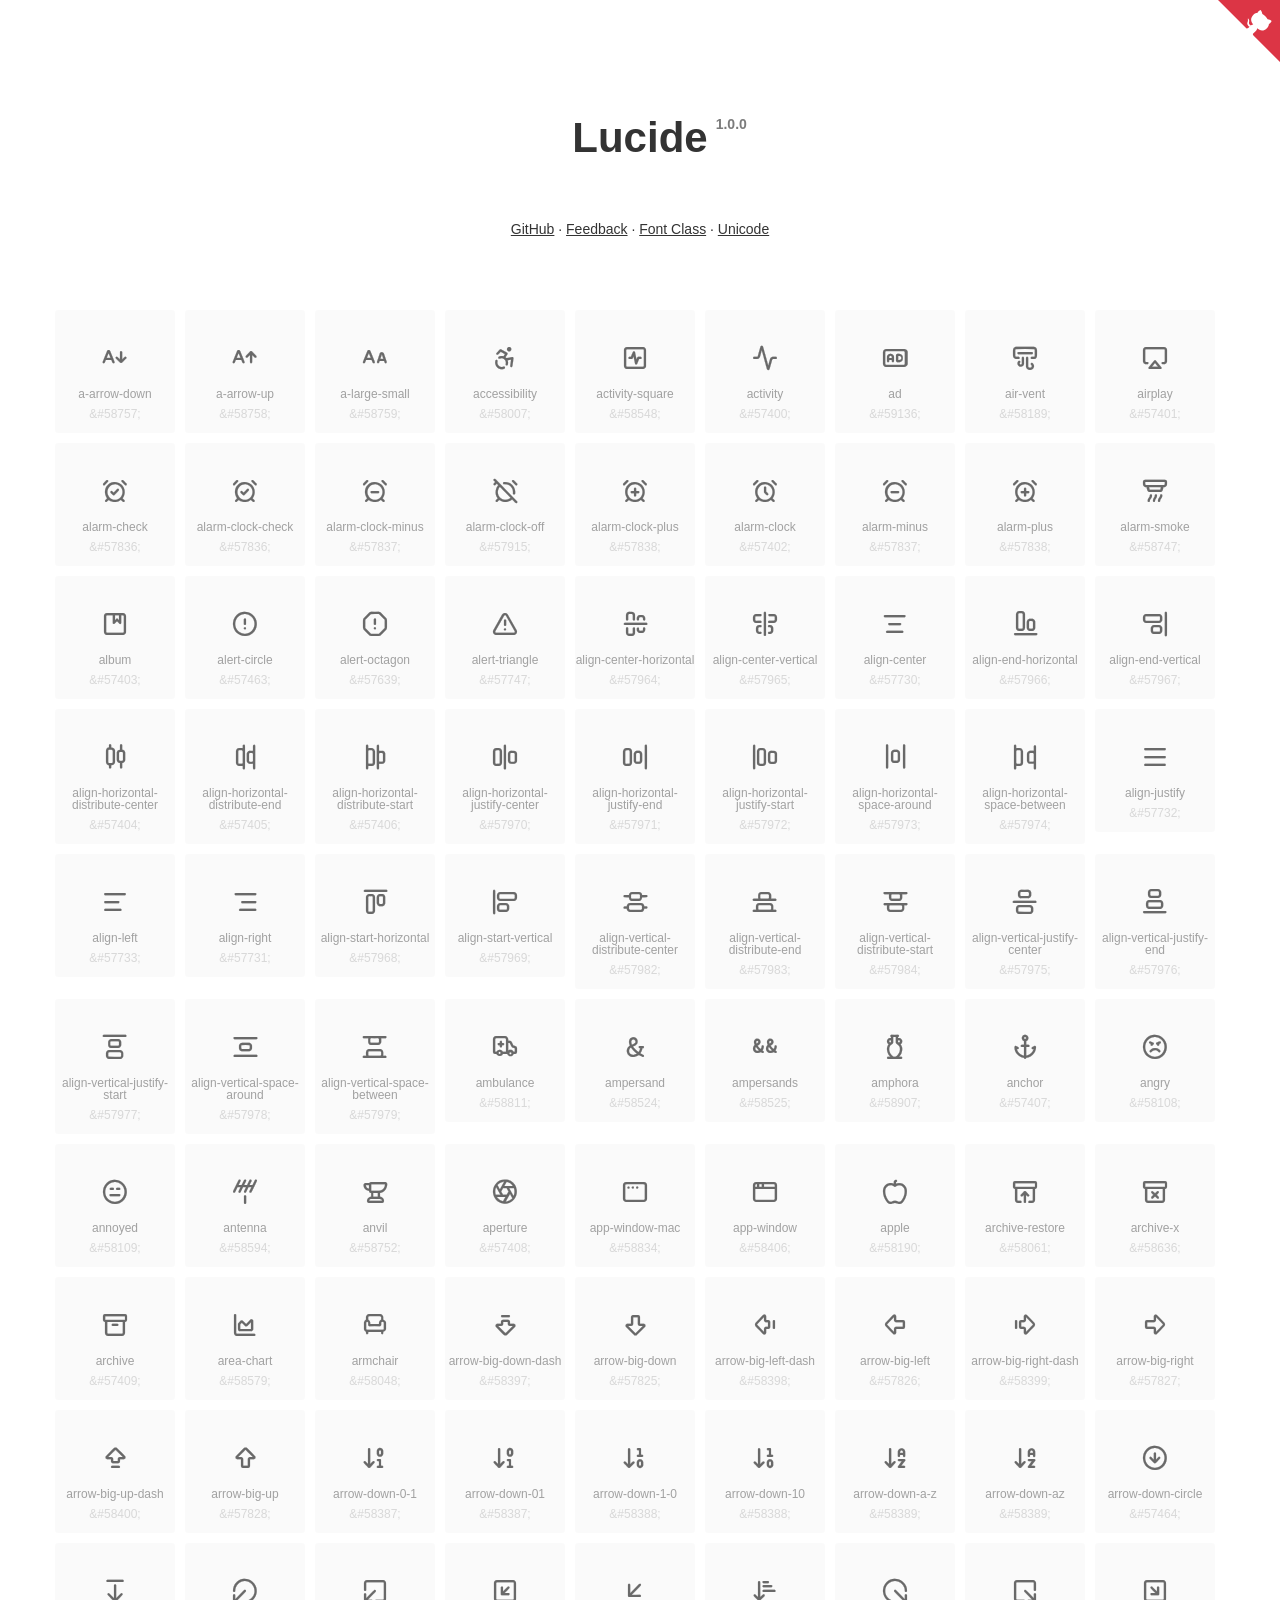
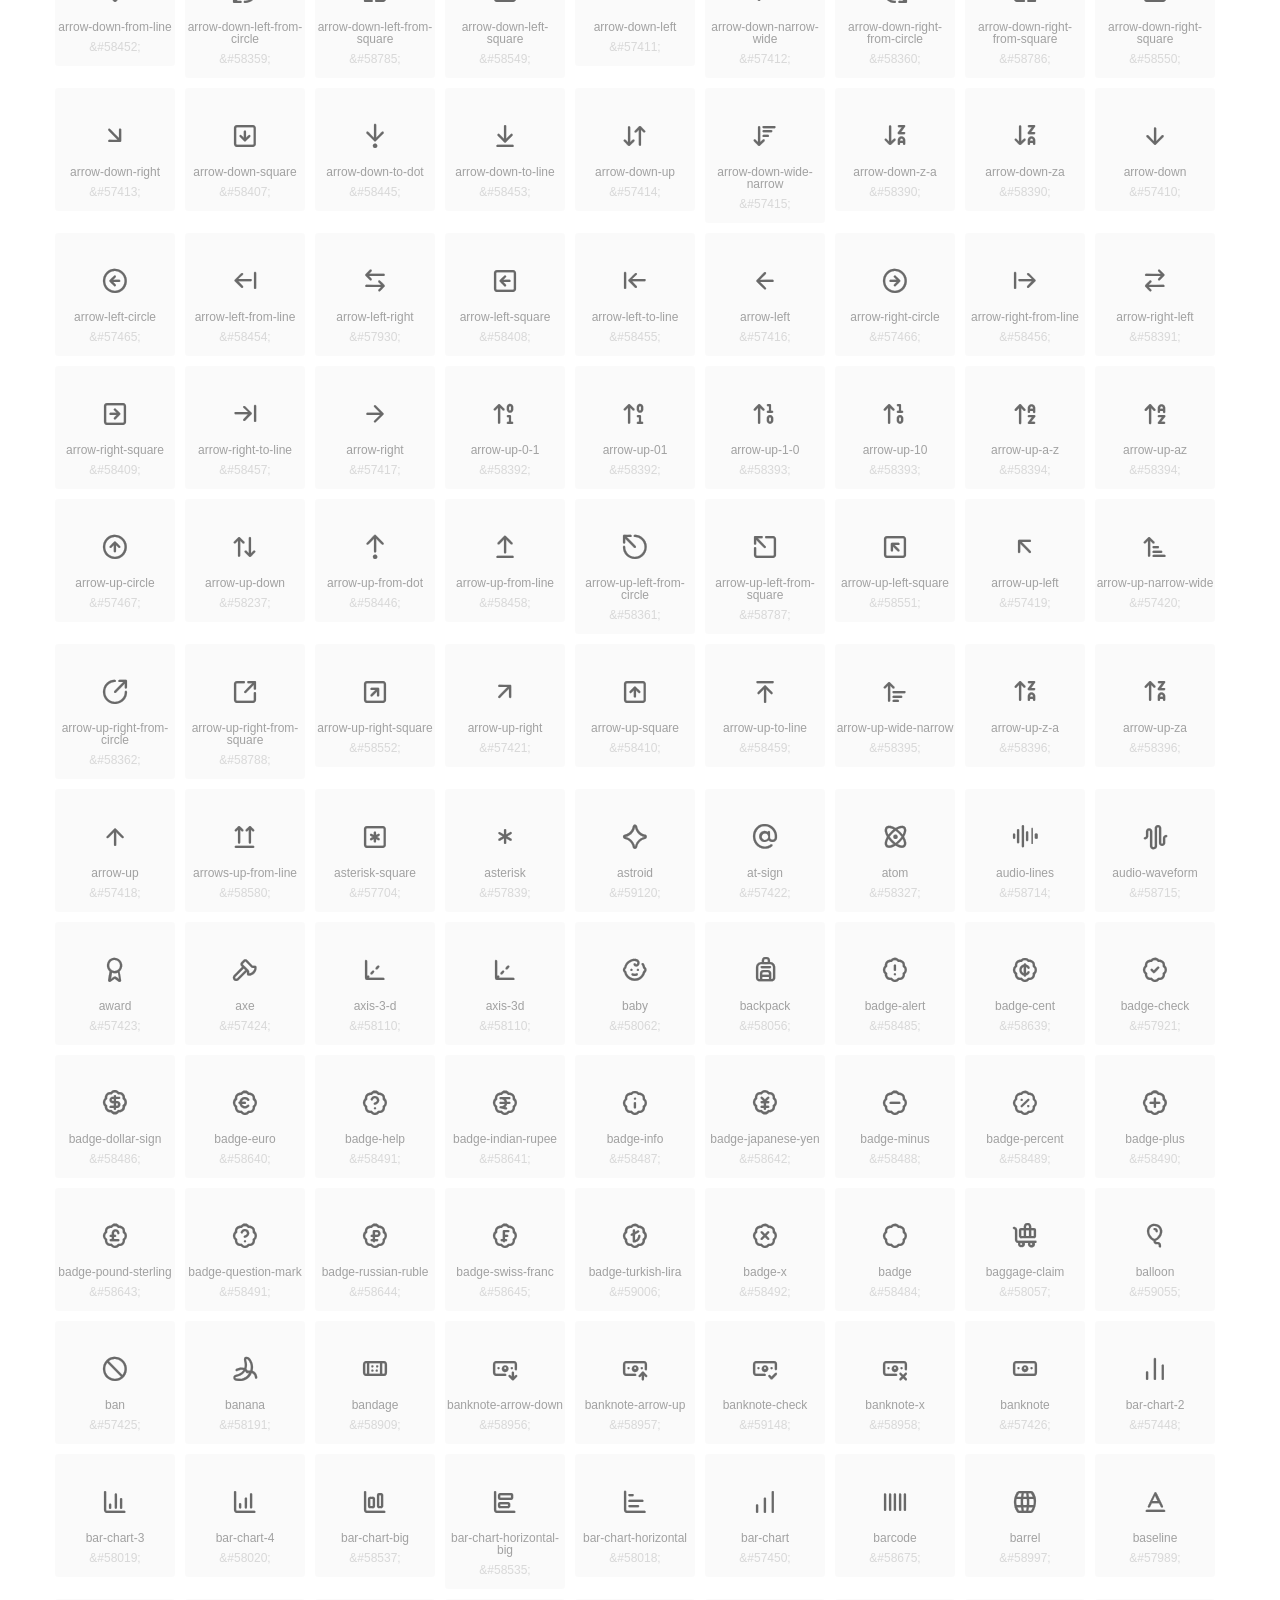
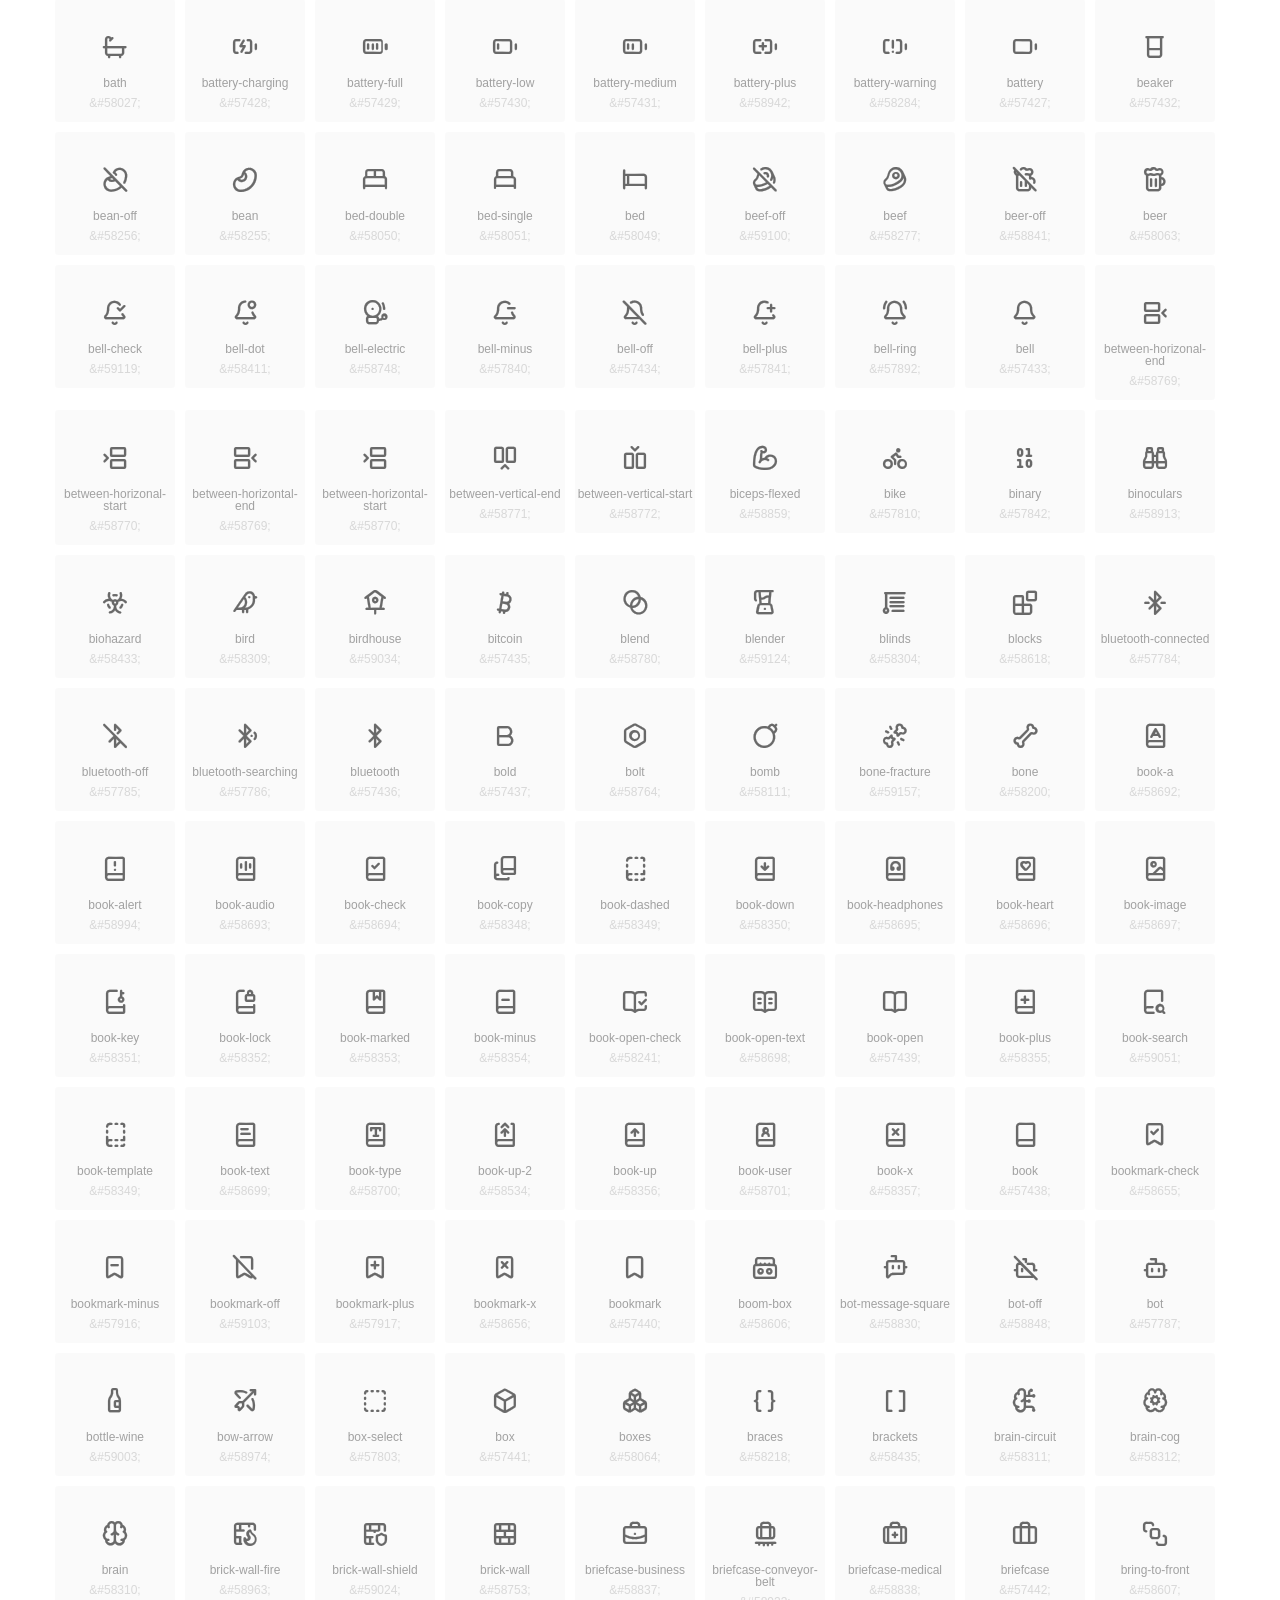
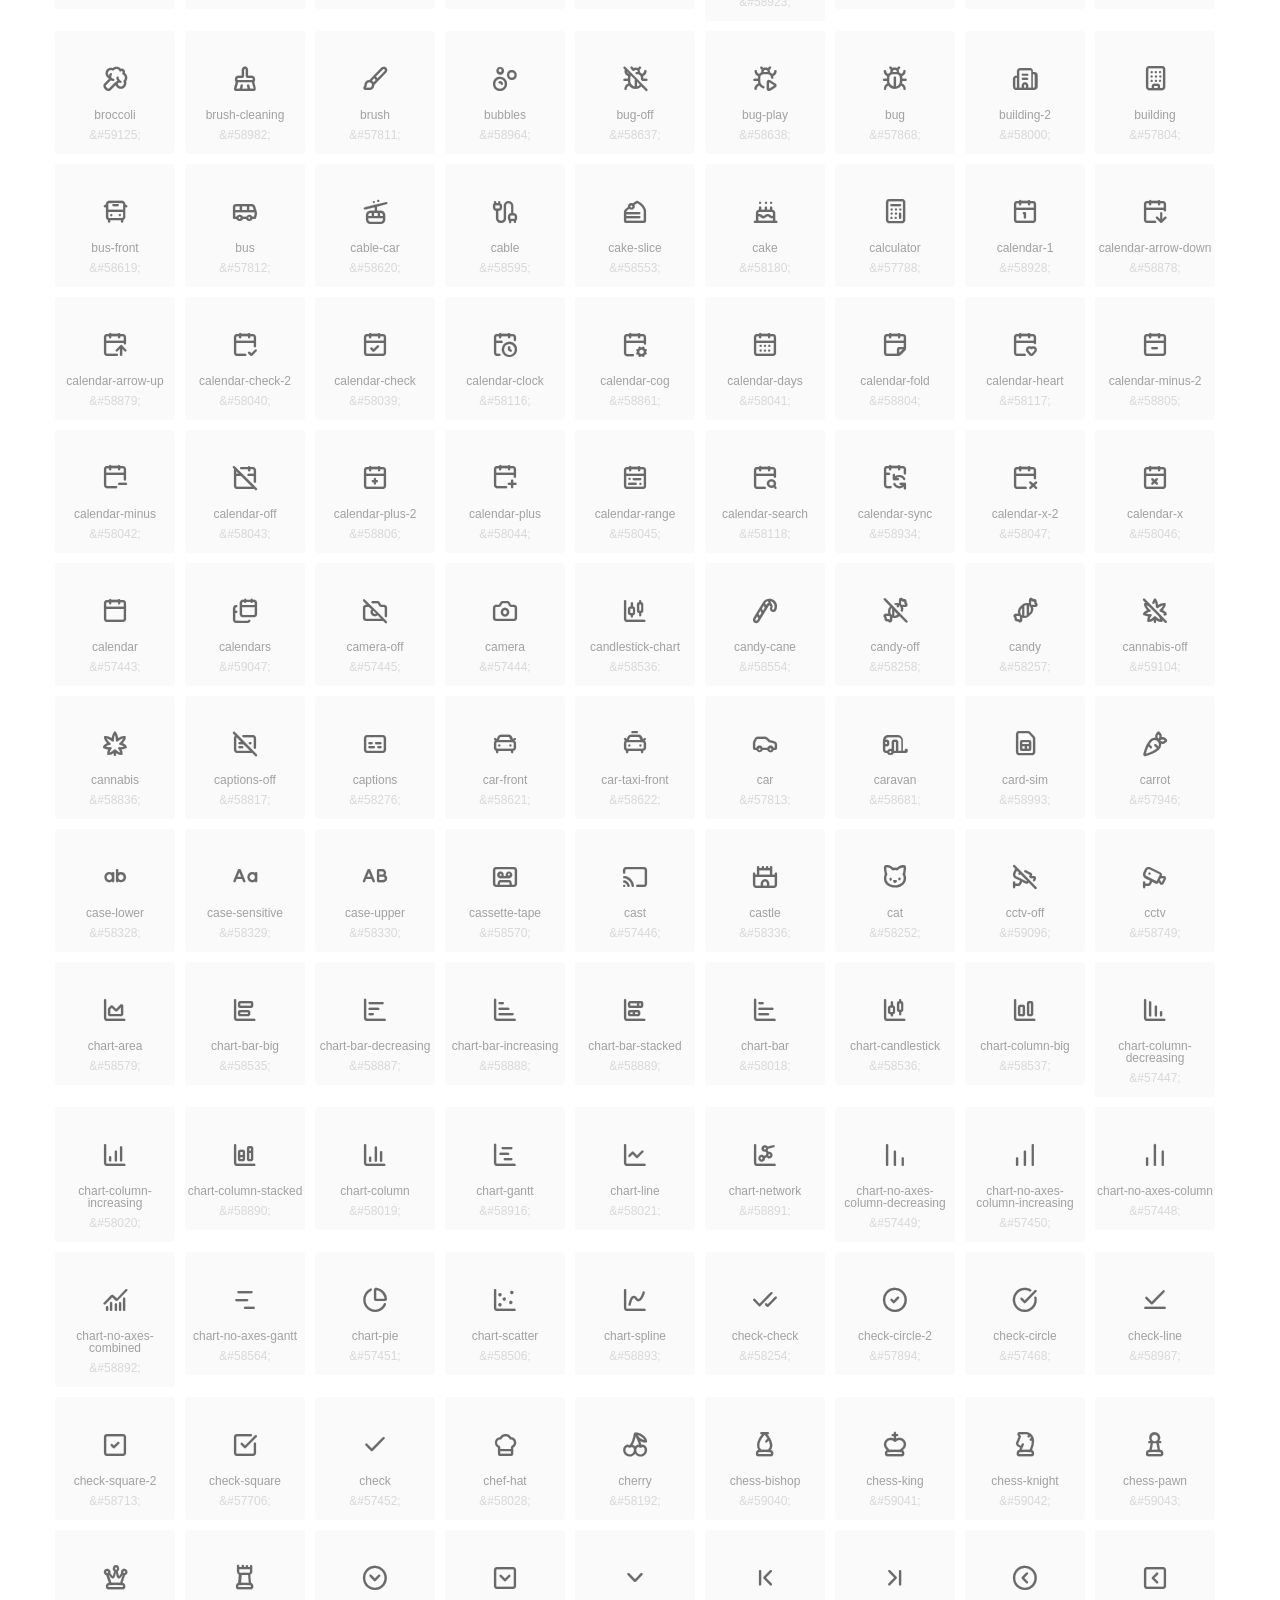
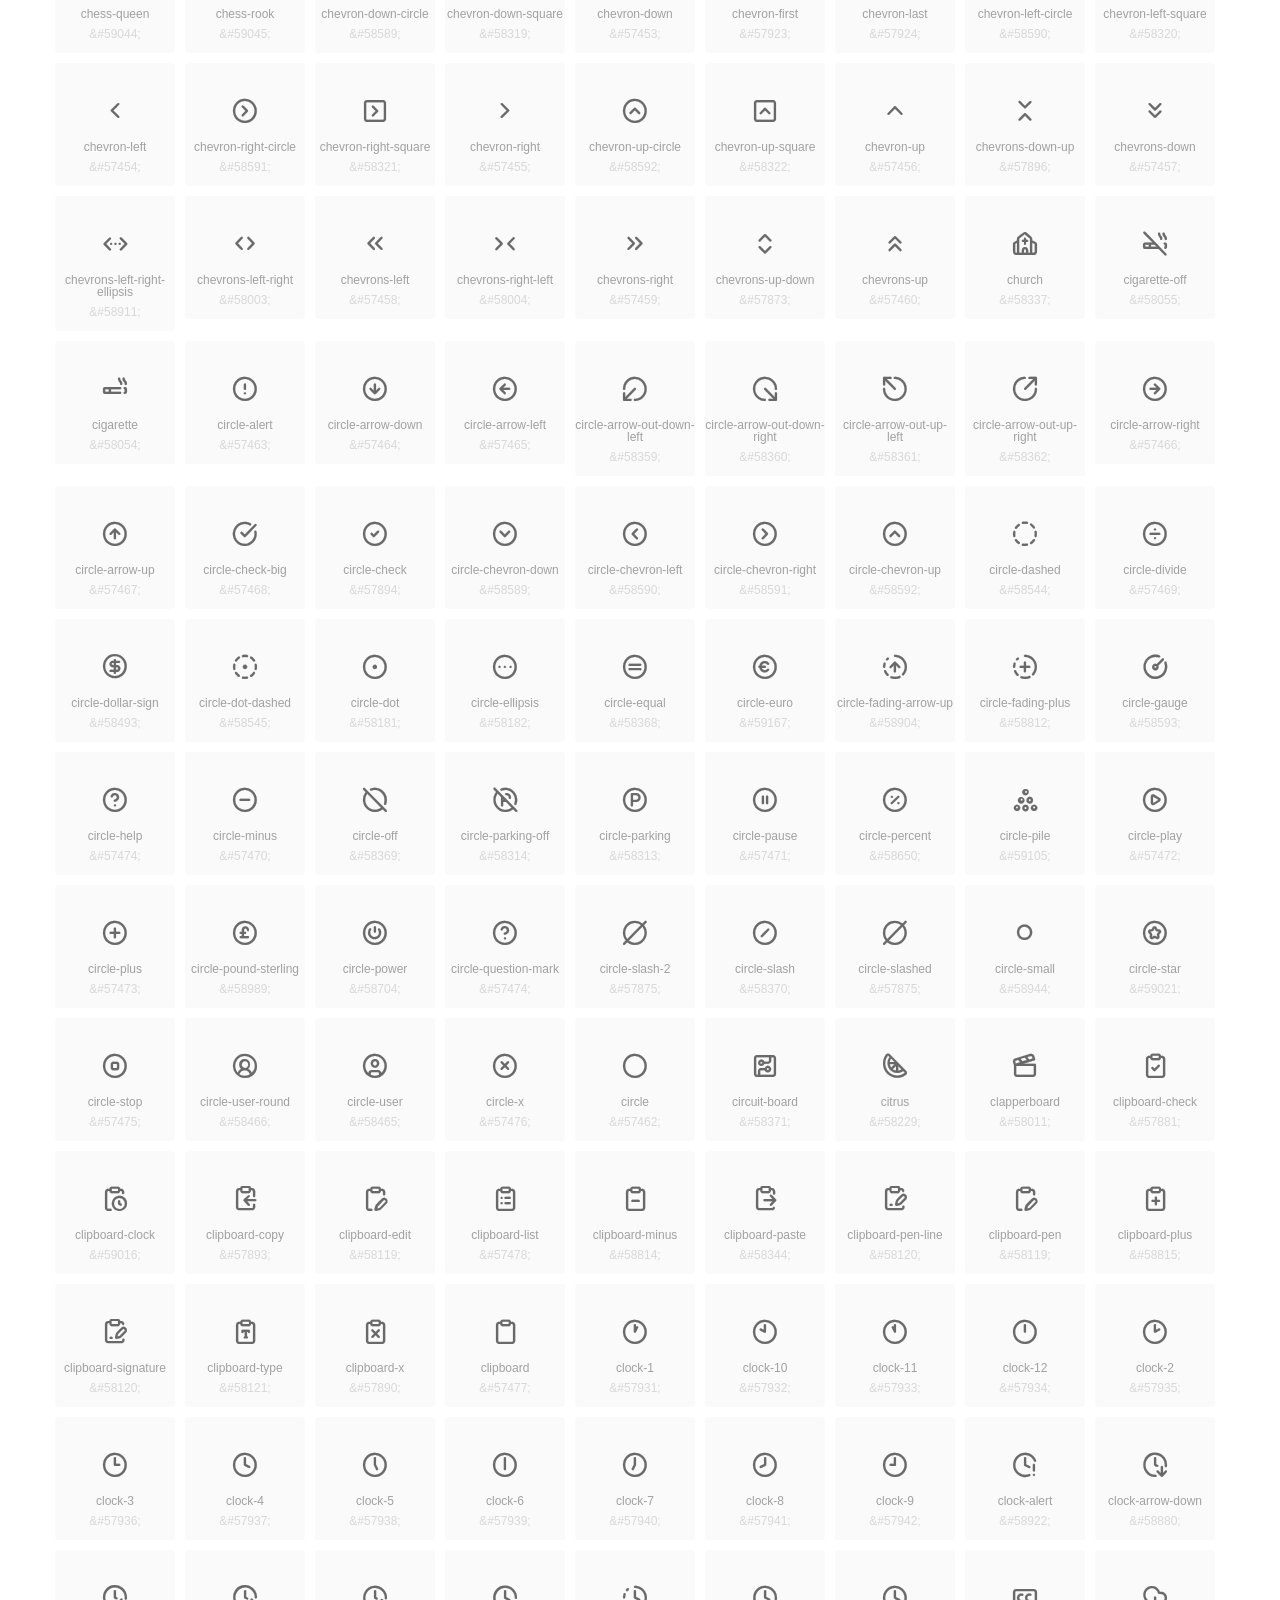
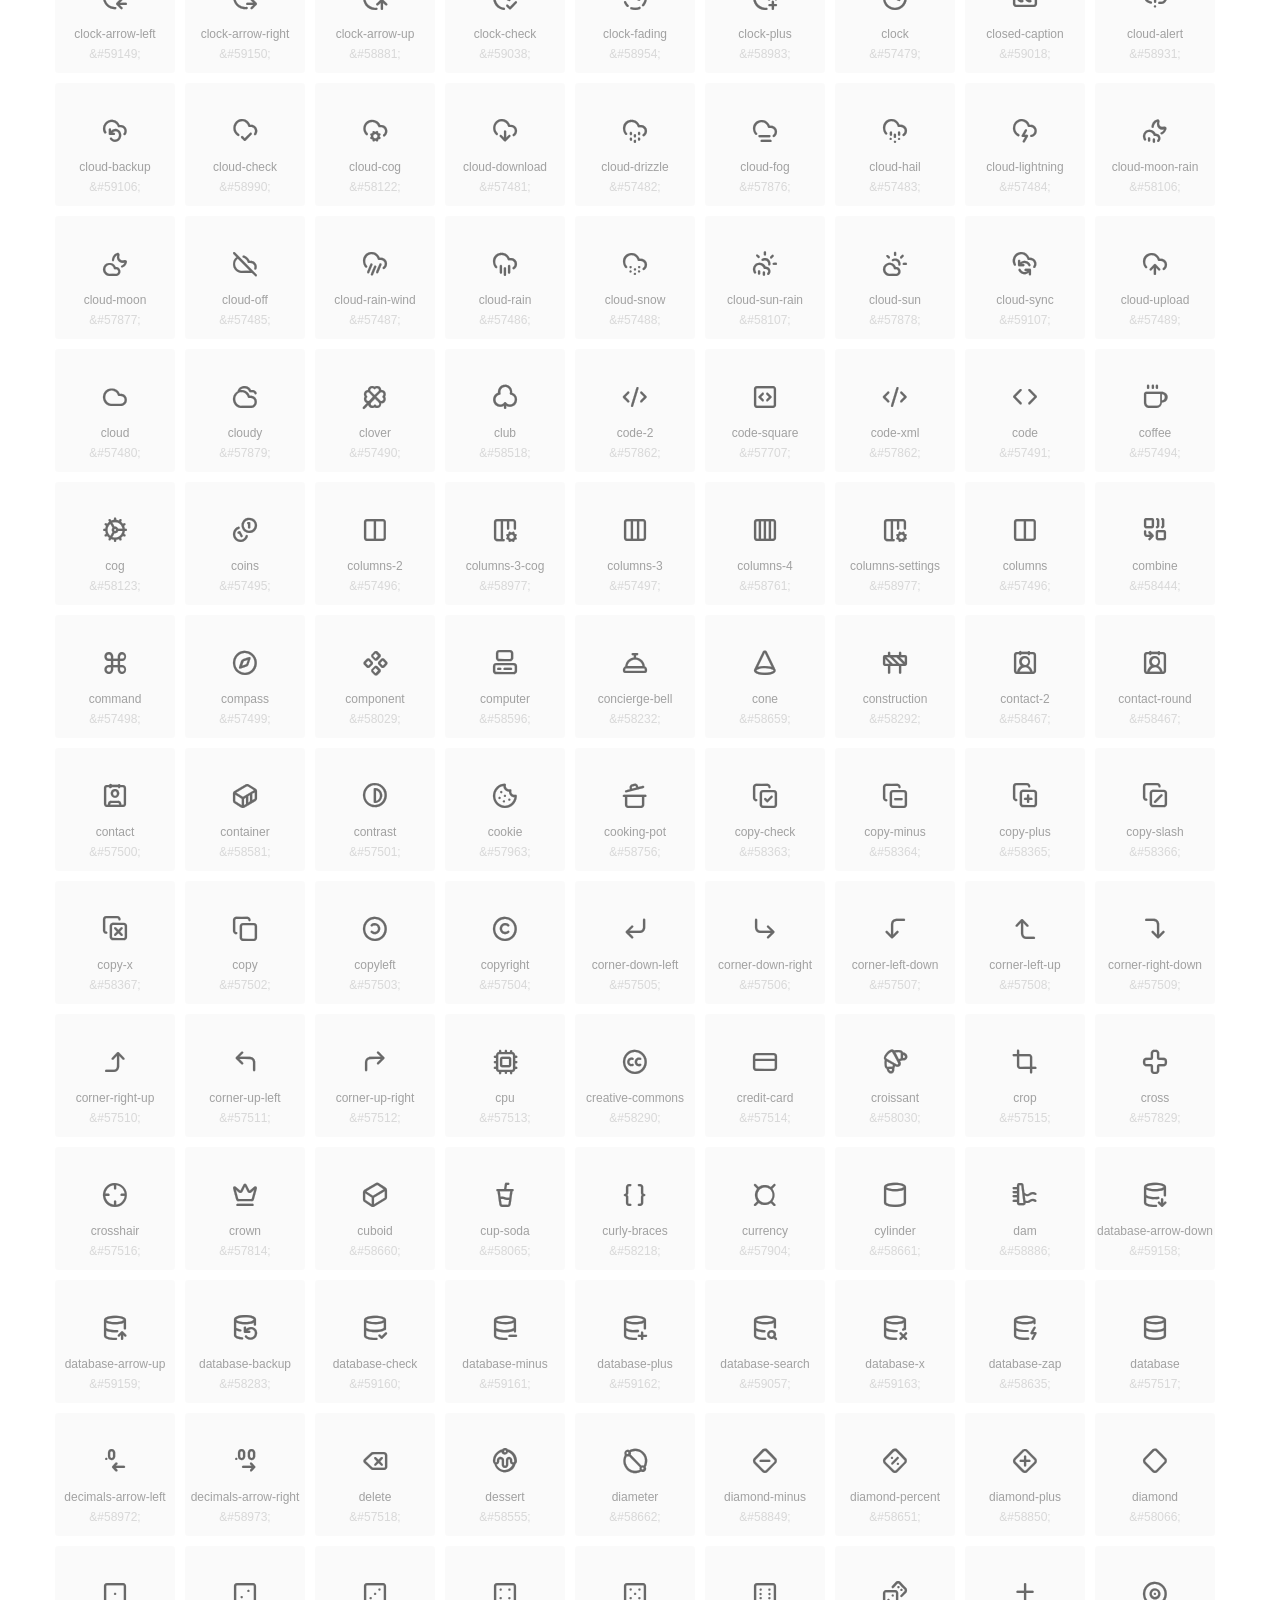
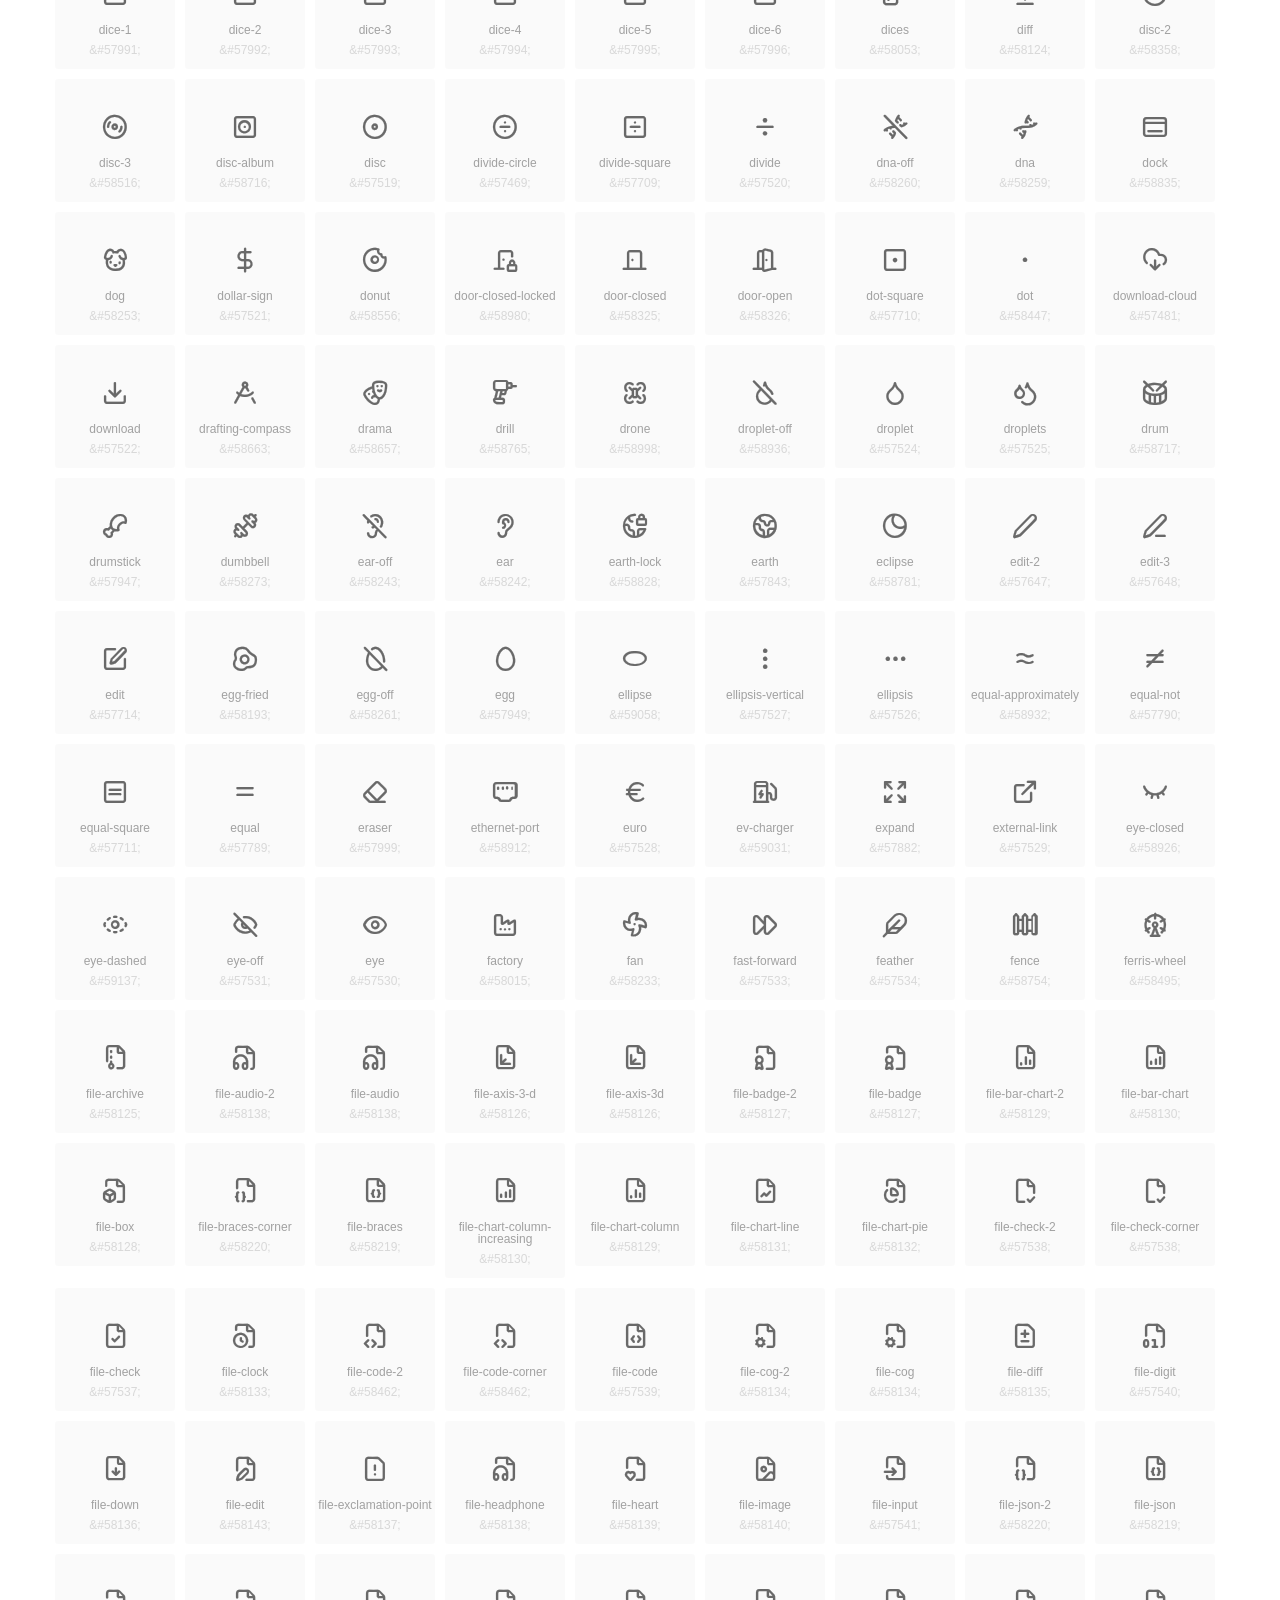
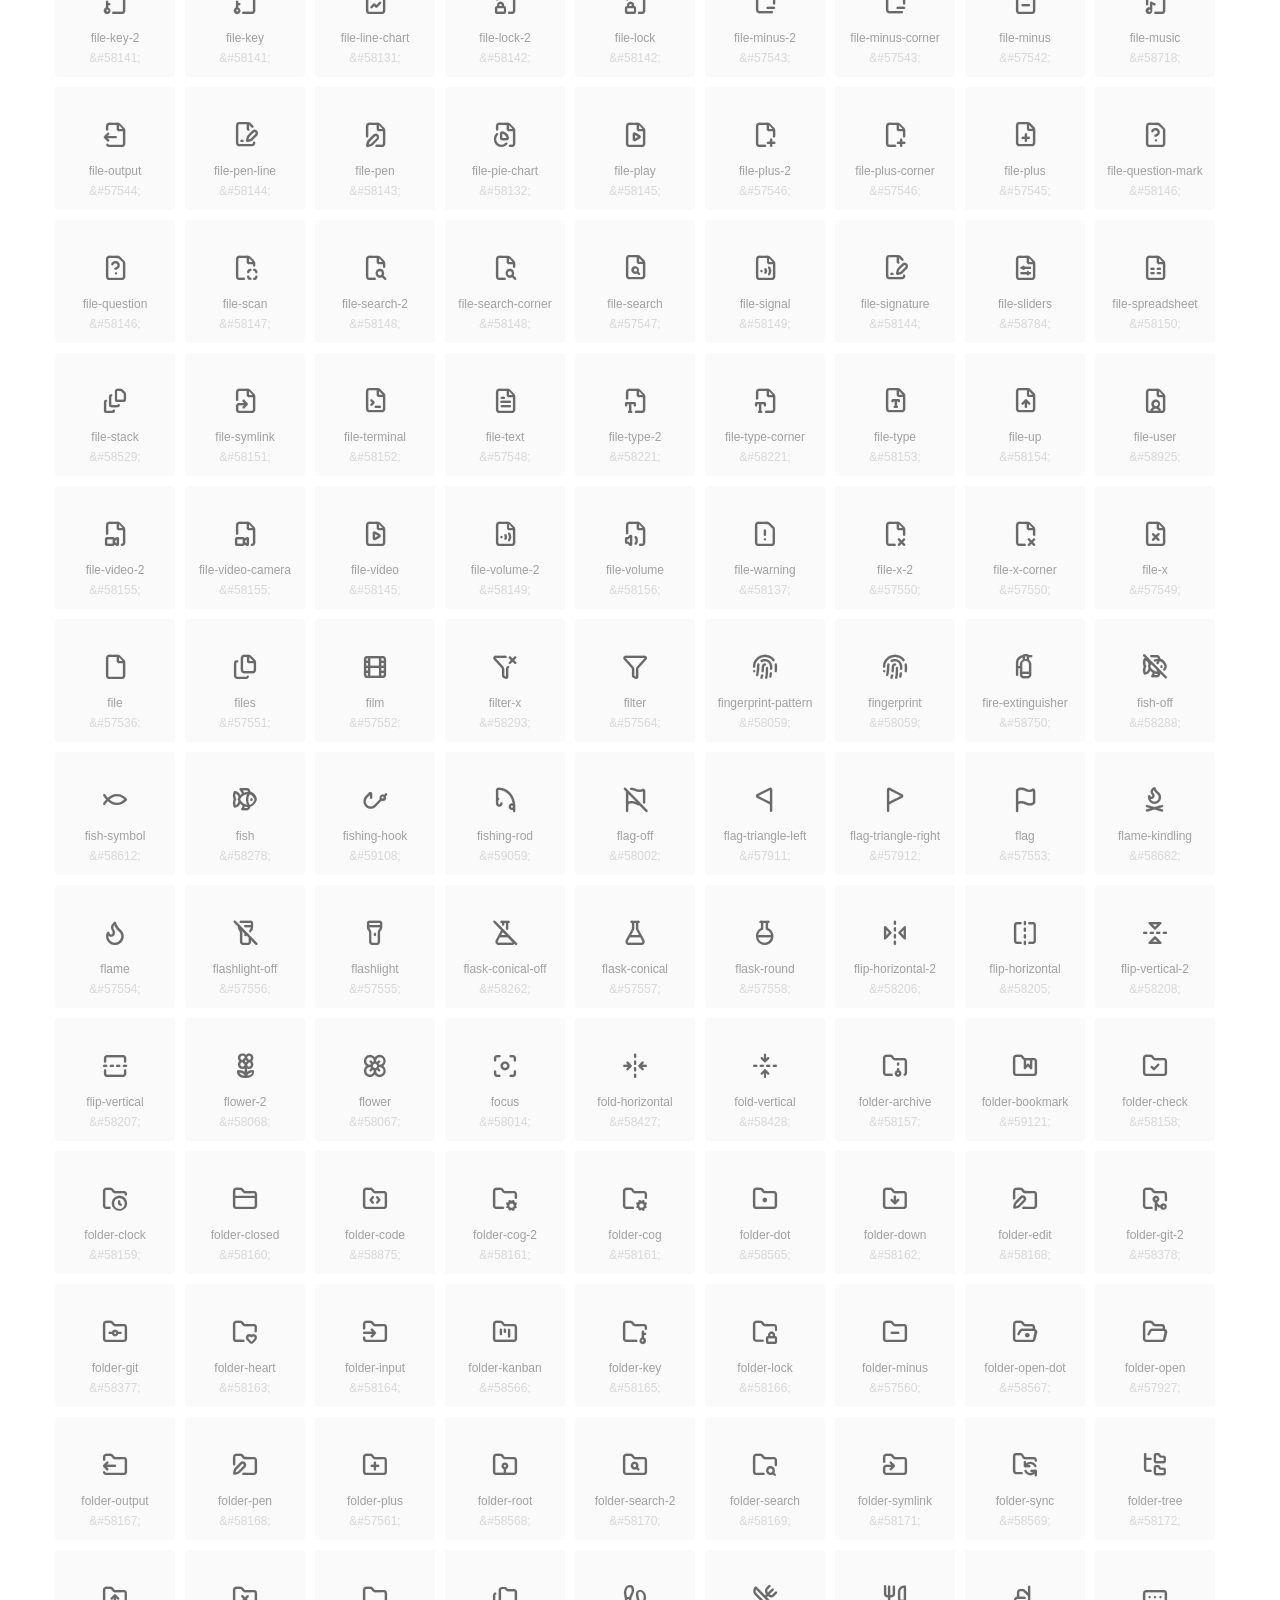
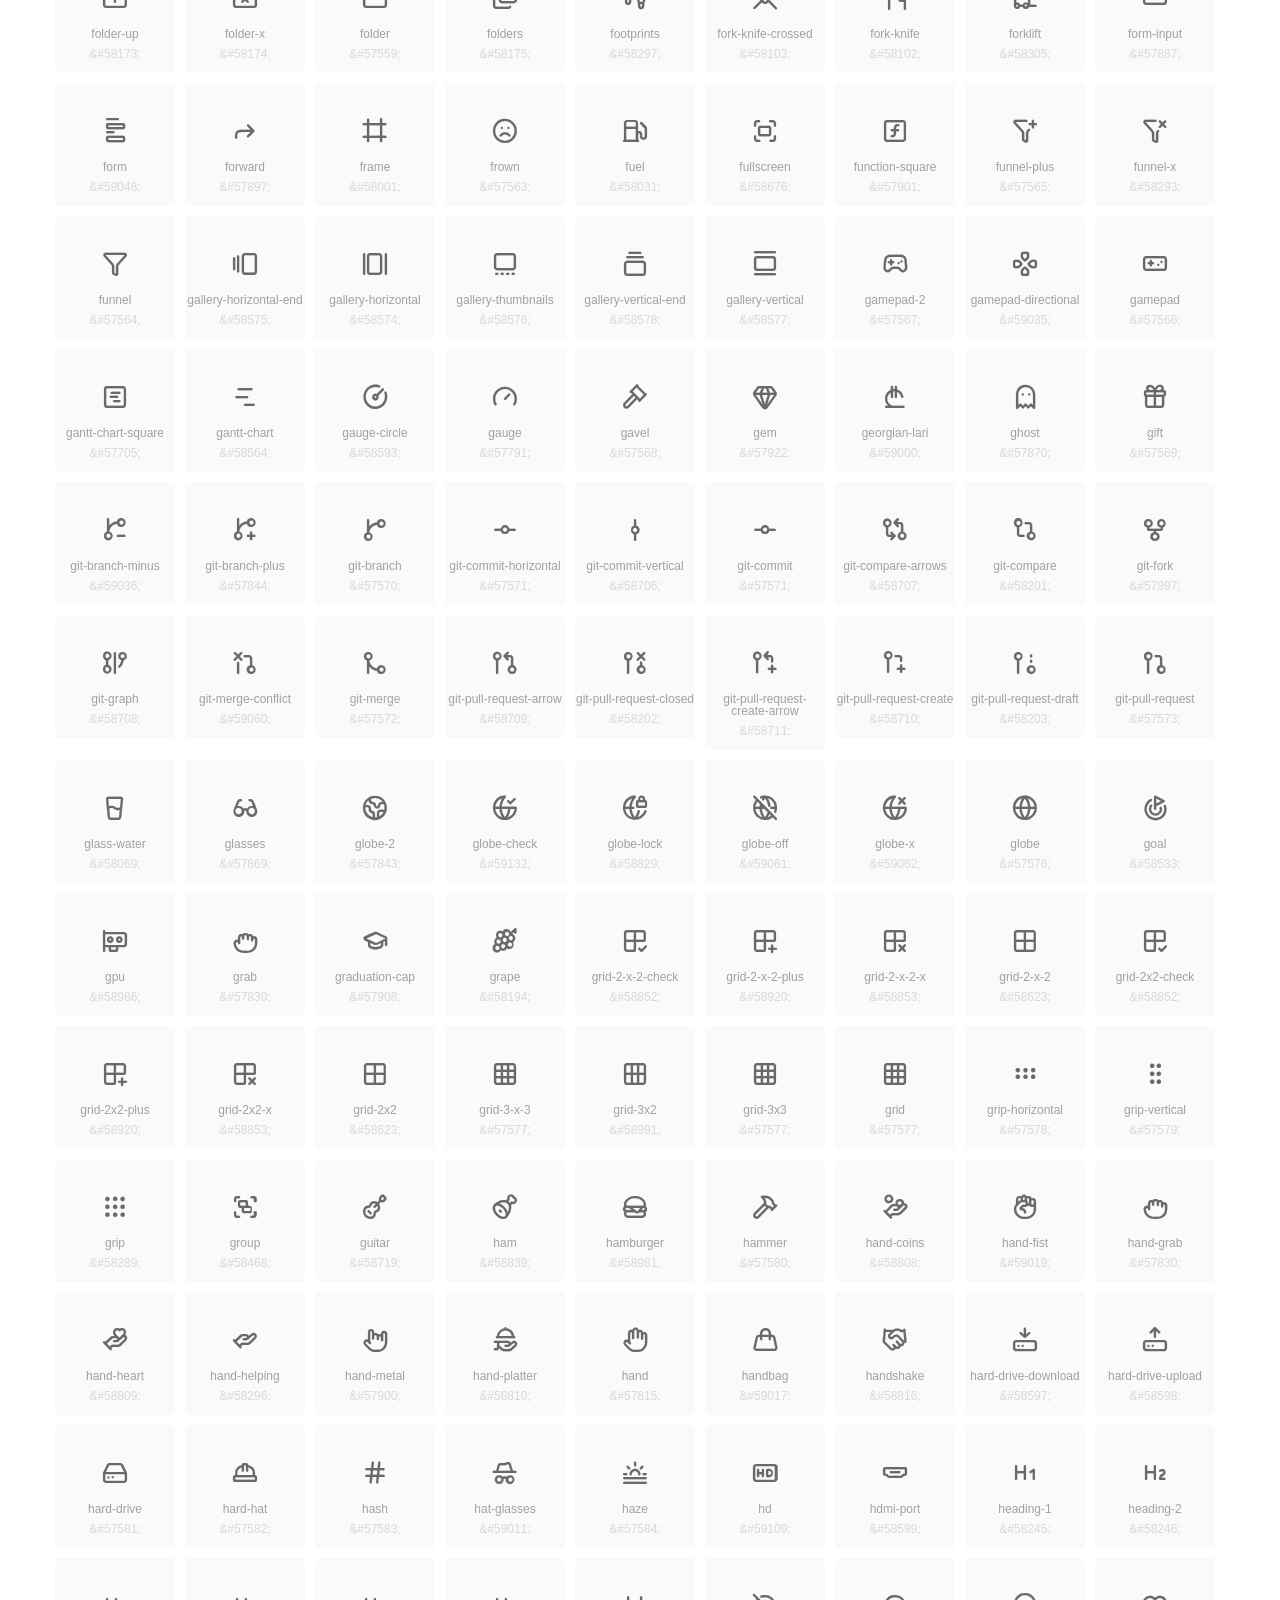
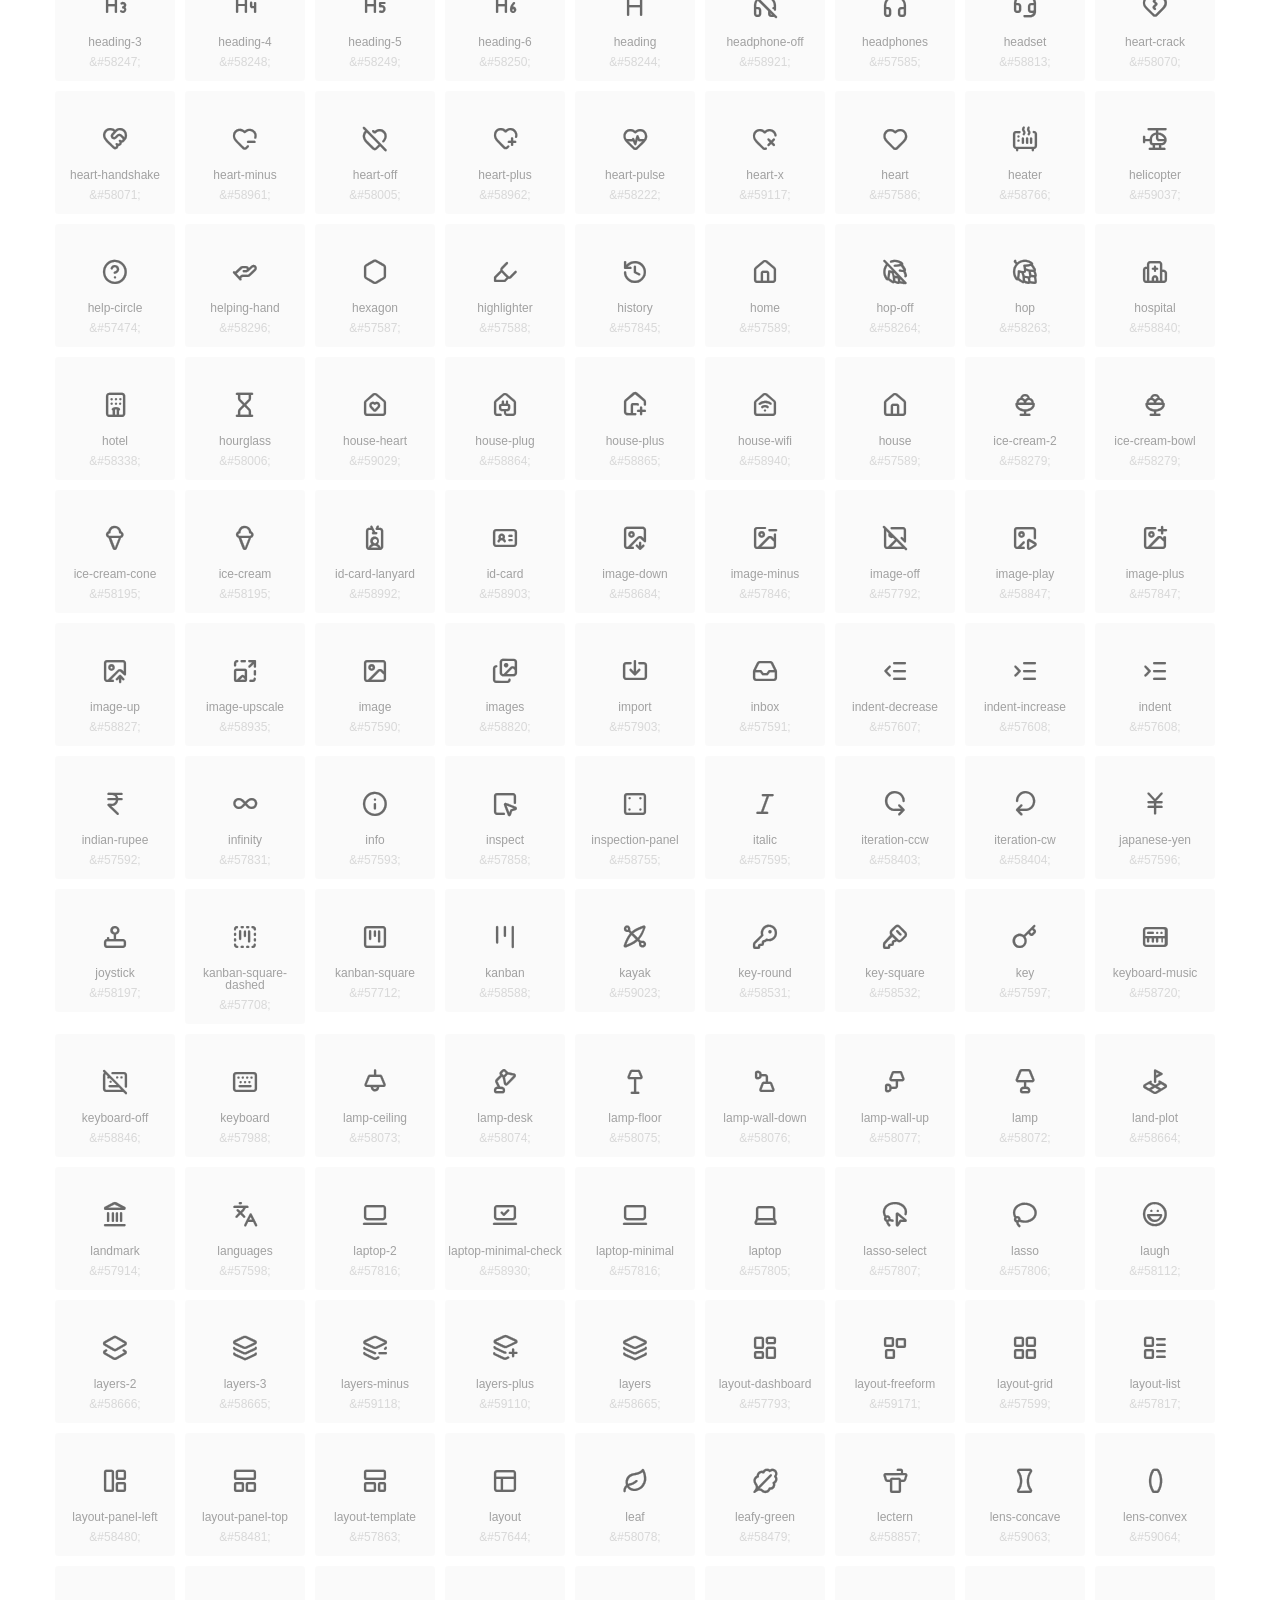
<file: framework/data/lucide-font/unicode.html>
<!DOCTYPE html>
<html lang="en">
<head>
  <meta charset="UTF-8">
  <title>Lucide</title>
  <meta name="viewport" content="width=device-width,minimum-scale=1.0,maximum-scale=1.0,user-scalable=no">
  
    <meta name="description" content="Lucide icons as TTF/EOT/WOFF/WOFF2/SVG.">
  
    <meta name="keywords" content="Lucide,TTF,EOT,WOFF,WOFF2,SVG">
  
  
  
  <style>
    *{margin: 0;padding: 0;list-style: none;}
    body { color: #696969; font: 12px/1.5 tahoma, arial, \5b8b\4f53, sans-serif; }
    a { color: #333; text-decoration: underline; }
    a:hover { color: rgb(9, 73, 209); }
    .header { color: #333; text-align: center; padding: 80px 0 60px 0; min-height: 153px; font-size: 14px; }
    .header .logo svg { height: 120px; width: 120px; }
    .header h1 { font-size: 42px; padding: 26px 0 10px 0; }
    .header sup {font-size: 14px; margin: 8px 0 0 8px; position: absolute; color: #7b7b7b; }
    .info {
      color: #999;
      font-weight: normal;
      max-width: 346px;
      margin: 0 auto;
      padding: 20px 0;
      font-size: 14px;
    }

    .icons { max-width: 1190px; margin: 0 auto; }
    .icons ul { text-align: center; }
    .icons ul li {
      vertical-align: top;
      width: 120px;
      display: inline-block;
      text-align: center;
      background-color: rgba(0,0,0,.02);
      border-radius: 3px;
      padding: 29px 0 10px 0;
      margin-right: 10px;
      margin-top: 10px;
      transition: all 0.6s ease;
    }
    .icons ul li:hover { background-color: rgba(0,0,0,.06); }
    .icons ul li:hover span { color: #3c75e4; opacity: 1; }
    .icons ul li .unicode { color: #8c8c8c; opacity: 0.3; }
    .icons ul li h4 {
      font-weight: normal;
      padding: 10px 0 5px 0;
      display: block;
      color: #8c8c8c;
      font-size: 14px;
      line-height: 12px;
      opacity: 0.8;
    }
    .icons ul li:hover h4 { opacity: 1; }
    .icons ul li svg { width: 24px; height: 24px; }
    .icons ul li:hover { color: #3c75e4; }
    .footer { text-align: center; padding: 10px 0 90px 0; }
    .footer a { text-align: center; padding: 10px 0 90px 0; color: #696969;}
    .footer a:hover { color: #0949d1; }
    .links { text-align: center; padding: 50px 0 0 0; font-size: 14px; }
    
    .icons ul .unicode-icon span { display: block; }
    .icons ul .unicode-icon h4 { font-size: 12px; }
    @font-face {
      font-family: "lucide";
      src: url("lucide.eot");
      /* IE9*/
      src: url("lucide.eot#iefix") format("embedded-opentype"),
      /* IE6-IE8 */
      url("lucide.woff2?1785398042297") format("woff2"),
      url("lucide.woff?1785398042297") format("woff"),
      /* chrome, firefox */
      url("lucide.ttf?1785398042297") format("truetype"),
      /* chrome, firefox, opera, Safari, Android, iOS 4.2+*/
      url("lucide.svg#lucide?1785398042297") format("svg");
      /* iOS 4.1- */
    }
    .iconfont {
      font-family: "lucide" !important;
      font-size: 26px;
      font-style: normal;
      -webkit-font-smoothing: antialiased;
      -webkit-text-stroke-width: 0.2px;
      -moz-osx-font-smoothing: grayscale;
    }
    
    
    .github-corner:hover .octo-arm { animation: octocat-wave 560ms ease-in-out; }
    .github-corner svg { position: fixed; z-index: 999; border: 0px; top: 0px; right: 0px;}
    @keyframes octocat-wave{
      0%, 100% { transform: rotate(0); }
      20%, 60% { transform: rotate(-25deg); }
      40%, 80% { transform: rotate(10deg); }
    }
    @media (max-width:500px){
      .github-corner:hover .octo-arm { animation: none; }
      .github-corner .octo-arm { animation: octocat-wave 560ms ease-in-out; }
    }
    
  </style>
</head>

<body>
  
    <a href="https://github.com/lucide-icons/lucide" target="__blank" class="github-corner">
      <svg width="62" height="62" viewBox="0 0 250 250" aria-hidden="true" style="fill: #dc3545; color: rgb(255, 255, 255); ">
        <path d="M0,0 L115,115 L130,115 L142,142 L250,250 L250,0 Z"></path>
        <path d="M128.3,109.0 C113.8,99.7 119.0,89.6 119.0,89.6 C122.0,82.7 120.5,78.6 120.5,78.6 C119.2,72.0 123.4,76.3 123.4,76.3 C127.3,80.9 125.5,87.3 125.5,87.3 C122.9,97.6 130.6,101.9 134.4,103.2" fill="currentColor" class="octo-arm" style="transform-origin: 130px 106px;"></path>
        <path d="M115.0,115.0 C114.9,115.1 118.7,116.5 119.8,115.4 L133.7,101.6 C136.9,99.2 139.9,98.4 142.2,98.6 C133.8,88.0 127.5,74.4 143.8,58.0 C148.5,53.4 154.0,51.2 159.7,51.0 C160.3,49.4 163.2,43.6 171.4,40.1 C171.4,40.1 176.1,42.5 178.8,56.2 C183.1,58.6 187.2,61.8 190.9,65.4 C194.5,69.0 197.7,73.2 200.1,77.6 C213.8,80.2 216.3,84.9 216.3,84.9 C212.7,93.1 206.9,96.0 205.4,96.6 C205.1,102.4 203.0,107.8 198.3,112.5 C181.9,128.9 168.3,122.5 157.7,114.1 C157.9,116.9 156.7,120.9 152.7,124.9 L141.0,136.5 C139.8,137.7 141.6,141.9 141.8,141.8 Z" fill="currentColor" class="octo-body"></path>
      </svg>
    </a>
  
  <div class="header">
    
    <h1>Lucide<sup>1.0.0</sup></h1>
    <div class="info">
      
    </div>
    <p>
      
        <a href="https://github.com/lucide-icons/lucide">GitHub</a> · 
      
        <a href="https://github.com/lucide-icons/lucide/issues">Feedback</a> · 
      
        <a href="index.html">Font Class</a> · 
      
        <a href="unicode.html">Unicode</a>
      
    </p>
  </div>
  <div class="icons">
    <ul>
      <li class="unicode-icon"><span class="iconfont"></span><h4>a-arrow-down</h4><span class="unicode">&amp;#58757;</span></li><li class="unicode-icon"><span class="iconfont"></span><h4>a-arrow-up</h4><span class="unicode">&amp;#58758;</span></li><li class="unicode-icon"><span class="iconfont"></span><h4>a-large-small</h4><span class="unicode">&amp;#58759;</span></li><li class="unicode-icon"><span class="iconfont"></span><h4>accessibility</h4><span class="unicode">&amp;#58007;</span></li><li class="unicode-icon"><span class="iconfont"></span><h4>activity-square</h4><span class="unicode">&amp;#58548;</span></li><li class="unicode-icon"><span class="iconfont"></span><h4>activity</h4><span class="unicode">&amp;#57400;</span></li><li class="unicode-icon"><span class="iconfont"></span><h4>ad</h4><span class="unicode">&amp;#59136;</span></li><li class="unicode-icon"><span class="iconfont"></span><h4>air-vent</h4><span class="unicode">&amp;#58189;</span></li><li class="unicode-icon"><span class="iconfont"></span><h4>airplay</h4><span class="unicode">&amp;#57401;</span></li><li class="unicode-icon"><span class="iconfont"></span><h4>alarm-check</h4><span class="unicode">&amp;#57836;</span></li><li class="unicode-icon"><span class="iconfont"></span><h4>alarm-clock-check</h4><span class="unicode">&amp;#57836;</span></li><li class="unicode-icon"><span class="iconfont"></span><h4>alarm-clock-minus</h4><span class="unicode">&amp;#57837;</span></li><li class="unicode-icon"><span class="iconfont"></span><h4>alarm-clock-off</h4><span class="unicode">&amp;#57915;</span></li><li class="unicode-icon"><span class="iconfont"></span><h4>alarm-clock-plus</h4><span class="unicode">&amp;#57838;</span></li><li class="unicode-icon"><span class="iconfont"></span><h4>alarm-clock</h4><span class="unicode">&amp;#57402;</span></li><li class="unicode-icon"><span class="iconfont"></span><h4>alarm-minus</h4><span class="unicode">&amp;#57837;</span></li><li class="unicode-icon"><span class="iconfont"></span><h4>alarm-plus</h4><span class="unicode">&amp;#57838;</span></li><li class="unicode-icon"><span class="iconfont"></span><h4>alarm-smoke</h4><span class="unicode">&amp;#58747;</span></li><li class="unicode-icon"><span class="iconfont"></span><h4>album</h4><span class="unicode">&amp;#57403;</span></li><li class="unicode-icon"><span class="iconfont"></span><h4>alert-circle</h4><span class="unicode">&amp;#57463;</span></li><li class="unicode-icon"><span class="iconfont"></span><h4>alert-octagon</h4><span class="unicode">&amp;#57639;</span></li><li class="unicode-icon"><span class="iconfont"></span><h4>alert-triangle</h4><span class="unicode">&amp;#57747;</span></li><li class="unicode-icon"><span class="iconfont"></span><h4>align-center-horizontal</h4><span class="unicode">&amp;#57964;</span></li><li class="unicode-icon"><span class="iconfont"></span><h4>align-center-vertical</h4><span class="unicode">&amp;#57965;</span></li><li class="unicode-icon"><span class="iconfont"></span><h4>align-center</h4><span class="unicode">&amp;#57730;</span></li><li class="unicode-icon"><span class="iconfont"></span><h4>align-end-horizontal</h4><span class="unicode">&amp;#57966;</span></li><li class="unicode-icon"><span class="iconfont"></span><h4>align-end-vertical</h4><span class="unicode">&amp;#57967;</span></li><li class="unicode-icon"><span class="iconfont"></span><h4>align-horizontal-distribute-center</h4><span class="unicode">&amp;#57404;</span></li><li class="unicode-icon"><span class="iconfont"></span><h4>align-horizontal-distribute-end</h4><span class="unicode">&amp;#57405;</span></li><li class="unicode-icon"><span class="iconfont"></span><h4>align-horizontal-distribute-start</h4><span class="unicode">&amp;#57406;</span></li><li class="unicode-icon"><span class="iconfont"></span><h4>align-horizontal-justify-center</h4><span class="unicode">&amp;#57970;</span></li><li class="unicode-icon"><span class="iconfont"></span><h4>align-horizontal-justify-end</h4><span class="unicode">&amp;#57971;</span></li><li class="unicode-icon"><span class="iconfont"></span><h4>align-horizontal-justify-start</h4><span class="unicode">&amp;#57972;</span></li><li class="unicode-icon"><span class="iconfont"></span><h4>align-horizontal-space-around</h4><span class="unicode">&amp;#57973;</span></li><li class="unicode-icon"><span class="iconfont"></span><h4>align-horizontal-space-between</h4><span class="unicode">&amp;#57974;</span></li><li class="unicode-icon"><span class="iconfont"></span><h4>align-justify</h4><span class="unicode">&amp;#57732;</span></li><li class="unicode-icon"><span class="iconfont"></span><h4>align-left</h4><span class="unicode">&amp;#57733;</span></li><li class="unicode-icon"><span class="iconfont"></span><h4>align-right</h4><span class="unicode">&amp;#57731;</span></li><li class="unicode-icon"><span class="iconfont"></span><h4>align-start-horizontal</h4><span class="unicode">&amp;#57968;</span></li><li class="unicode-icon"><span class="iconfont"></span><h4>align-start-vertical</h4><span class="unicode">&amp;#57969;</span></li><li class="unicode-icon"><span class="iconfont"></span><h4>align-vertical-distribute-center</h4><span class="unicode">&amp;#57982;</span></li><li class="unicode-icon"><span class="iconfont"></span><h4>align-vertical-distribute-end</h4><span class="unicode">&amp;#57983;</span></li><li class="unicode-icon"><span class="iconfont"></span><h4>align-vertical-distribute-start</h4><span class="unicode">&amp;#57984;</span></li><li class="unicode-icon"><span class="iconfont"></span><h4>align-vertical-justify-center</h4><span class="unicode">&amp;#57975;</span></li><li class="unicode-icon"><span class="iconfont"></span><h4>align-vertical-justify-end</h4><span class="unicode">&amp;#57976;</span></li><li class="unicode-icon"><span class="iconfont"></span><h4>align-vertical-justify-start</h4><span class="unicode">&amp;#57977;</span></li><li class="unicode-icon"><span class="iconfont"></span><h4>align-vertical-space-around</h4><span class="unicode">&amp;#57978;</span></li><li class="unicode-icon"><span class="iconfont"></span><h4>align-vertical-space-between</h4><span class="unicode">&amp;#57979;</span></li><li class="unicode-icon"><span class="iconfont"></span><h4>ambulance</h4><span class="unicode">&amp;#58811;</span></li><li class="unicode-icon"><span class="iconfont"></span><h4>ampersand</h4><span class="unicode">&amp;#58524;</span></li><li class="unicode-icon"><span class="iconfont"></span><h4>ampersands</h4><span class="unicode">&amp;#58525;</span></li><li class="unicode-icon"><span class="iconfont"></span><h4>amphora</h4><span class="unicode">&amp;#58907;</span></li><li class="unicode-icon"><span class="iconfont"></span><h4>anchor</h4><span class="unicode">&amp;#57407;</span></li><li class="unicode-icon"><span class="iconfont"></span><h4>angry</h4><span class="unicode">&amp;#58108;</span></li><li class="unicode-icon"><span class="iconfont"></span><h4>annoyed</h4><span class="unicode">&amp;#58109;</span></li><li class="unicode-icon"><span class="iconfont"></span><h4>antenna</h4><span class="unicode">&amp;#58594;</span></li><li class="unicode-icon"><span class="iconfont"></span><h4>anvil</h4><span class="unicode">&amp;#58752;</span></li><li class="unicode-icon"><span class="iconfont"></span><h4>aperture</h4><span class="unicode">&amp;#57408;</span></li><li class="unicode-icon"><span class="iconfont"></span><h4>app-window-mac</h4><span class="unicode">&amp;#58834;</span></li><li class="unicode-icon"><span class="iconfont"></span><h4>app-window</h4><span class="unicode">&amp;#58406;</span></li><li class="unicode-icon"><span class="iconfont"></span><h4>apple</h4><span class="unicode">&amp;#58190;</span></li><li class="unicode-icon"><span class="iconfont"></span><h4>archive-restore</h4><span class="unicode">&amp;#58061;</span></li><li class="unicode-icon"><span class="iconfont"></span><h4>archive-x</h4><span class="unicode">&amp;#58636;</span></li><li class="unicode-icon"><span class="iconfont"></span><h4>archive</h4><span class="unicode">&amp;#57409;</span></li><li class="unicode-icon"><span class="iconfont"></span><h4>area-chart</h4><span class="unicode">&amp;#58579;</span></li><li class="unicode-icon"><span class="iconfont"></span><h4>armchair</h4><span class="unicode">&amp;#58048;</span></li><li class="unicode-icon"><span class="iconfont"></span><h4>arrow-big-down-dash</h4><span class="unicode">&amp;#58397;</span></li><li class="unicode-icon"><span class="iconfont"></span><h4>arrow-big-down</h4><span class="unicode">&amp;#57825;</span></li><li class="unicode-icon"><span class="iconfont"></span><h4>arrow-big-left-dash</h4><span class="unicode">&amp;#58398;</span></li><li class="unicode-icon"><span class="iconfont"></span><h4>arrow-big-left</h4><span class="unicode">&amp;#57826;</span></li><li class="unicode-icon"><span class="iconfont"></span><h4>arrow-big-right-dash</h4><span class="unicode">&amp;#58399;</span></li><li class="unicode-icon"><span class="iconfont"></span><h4>arrow-big-right</h4><span class="unicode">&amp;#57827;</span></li><li class="unicode-icon"><span class="iconfont"></span><h4>arrow-big-up-dash</h4><span class="unicode">&amp;#58400;</span></li><li class="unicode-icon"><span class="iconfont"></span><h4>arrow-big-up</h4><span class="unicode">&amp;#57828;</span></li><li class="unicode-icon"><span class="iconfont"></span><h4>arrow-down-0-1</h4><span class="unicode">&amp;#58387;</span></li><li class="unicode-icon"><span class="iconfont"></span><h4>arrow-down-01</h4><span class="unicode">&amp;#58387;</span></li><li class="unicode-icon"><span class="iconfont"></span><h4>arrow-down-1-0</h4><span class="unicode">&amp;#58388;</span></li><li class="unicode-icon"><span class="iconfont"></span><h4>arrow-down-10</h4><span class="unicode">&amp;#58388;</span></li><li class="unicode-icon"><span class="iconfont"></span><h4>arrow-down-a-z</h4><span class="unicode">&amp;#58389;</span></li><li class="unicode-icon"><span class="iconfont"></span><h4>arrow-down-az</h4><span class="unicode">&amp;#58389;</span></li><li class="unicode-icon"><span class="iconfont"></span><h4>arrow-down-circle</h4><span class="unicode">&amp;#57464;</span></li><li class="unicode-icon"><span class="iconfont"></span><h4>arrow-down-from-line</h4><span class="unicode">&amp;#58452;</span></li><li class="unicode-icon"><span class="iconfont"></span><h4>arrow-down-left-from-circle</h4><span class="unicode">&amp;#58359;</span></li><li class="unicode-icon"><span class="iconfont"></span><h4>arrow-down-left-from-square</h4><span class="unicode">&amp;#58785;</span></li><li class="unicode-icon"><span class="iconfont"></span><h4>arrow-down-left-square</h4><span class="unicode">&amp;#58549;</span></li><li class="unicode-icon"><span class="iconfont"></span><h4>arrow-down-left</h4><span class="unicode">&amp;#57411;</span></li><li class="unicode-icon"><span class="iconfont"></span><h4>arrow-down-narrow-wide</h4><span class="unicode">&amp;#57412;</span></li><li class="unicode-icon"><span class="iconfont"></span><h4>arrow-down-right-from-circle</h4><span class="unicode">&amp;#58360;</span></li><li class="unicode-icon"><span class="iconfont"></span><h4>arrow-down-right-from-square</h4><span class="unicode">&amp;#58786;</span></li><li class="unicode-icon"><span class="iconfont"></span><h4>arrow-down-right-square</h4><span class="unicode">&amp;#58550;</span></li><li class="unicode-icon"><span class="iconfont"></span><h4>arrow-down-right</h4><span class="unicode">&amp;#57413;</span></li><li class="unicode-icon"><span class="iconfont"></span><h4>arrow-down-square</h4><span class="unicode">&amp;#58407;</span></li><li class="unicode-icon"><span class="iconfont"></span><h4>arrow-down-to-dot</h4><span class="unicode">&amp;#58445;</span></li><li class="unicode-icon"><span class="iconfont"></span><h4>arrow-down-to-line</h4><span class="unicode">&amp;#58453;</span></li><li class="unicode-icon"><span class="iconfont"></span><h4>arrow-down-up</h4><span class="unicode">&amp;#57414;</span></li><li class="unicode-icon"><span class="iconfont"></span><h4>arrow-down-wide-narrow</h4><span class="unicode">&amp;#57415;</span></li><li class="unicode-icon"><span class="iconfont"></span><h4>arrow-down-z-a</h4><span class="unicode">&amp;#58390;</span></li><li class="unicode-icon"><span class="iconfont"></span><h4>arrow-down-za</h4><span class="unicode">&amp;#58390;</span></li><li class="unicode-icon"><span class="iconfont"></span><h4>arrow-down</h4><span class="unicode">&amp;#57410;</span></li><li class="unicode-icon"><span class="iconfont"></span><h4>arrow-left-circle</h4><span class="unicode">&amp;#57465;</span></li><li class="unicode-icon"><span class="iconfont"></span><h4>arrow-left-from-line</h4><span class="unicode">&amp;#58454;</span></li><li class="unicode-icon"><span class="iconfont"></span><h4>arrow-left-right</h4><span class="unicode">&amp;#57930;</span></li><li class="unicode-icon"><span class="iconfont"></span><h4>arrow-left-square</h4><span class="unicode">&amp;#58408;</span></li><li class="unicode-icon"><span class="iconfont"></span><h4>arrow-left-to-line</h4><span class="unicode">&amp;#58455;</span></li><li class="unicode-icon"><span class="iconfont"></span><h4>arrow-left</h4><span class="unicode">&amp;#57416;</span></li><li class="unicode-icon"><span class="iconfont"></span><h4>arrow-right-circle</h4><span class="unicode">&amp;#57466;</span></li><li class="unicode-icon"><span class="iconfont"></span><h4>arrow-right-from-line</h4><span class="unicode">&amp;#58456;</span></li><li class="unicode-icon"><span class="iconfont"></span><h4>arrow-right-left</h4><span class="unicode">&amp;#58391;</span></li><li class="unicode-icon"><span class="iconfont"></span><h4>arrow-right-square</h4><span class="unicode">&amp;#58409;</span></li><li class="unicode-icon"><span class="iconfont"></span><h4>arrow-right-to-line</h4><span class="unicode">&amp;#58457;</span></li><li class="unicode-icon"><span class="iconfont"></span><h4>arrow-right</h4><span class="unicode">&amp;#57417;</span></li><li class="unicode-icon"><span class="iconfont"></span><h4>arrow-up-0-1</h4><span class="unicode">&amp;#58392;</span></li><li class="unicode-icon"><span class="iconfont"></span><h4>arrow-up-01</h4><span class="unicode">&amp;#58392;</span></li><li class="unicode-icon"><span class="iconfont"></span><h4>arrow-up-1-0</h4><span class="unicode">&amp;#58393;</span></li><li class="unicode-icon"><span class="iconfont"></span><h4>arrow-up-10</h4><span class="unicode">&amp;#58393;</span></li><li class="unicode-icon"><span class="iconfont"></span><h4>arrow-up-a-z</h4><span class="unicode">&amp;#58394;</span></li><li class="unicode-icon"><span class="iconfont"></span><h4>arrow-up-az</h4><span class="unicode">&amp;#58394;</span></li><li class="unicode-icon"><span class="iconfont"></span><h4>arrow-up-circle</h4><span class="unicode">&amp;#57467;</span></li><li class="unicode-icon"><span class="iconfont"></span><h4>arrow-up-down</h4><span class="unicode">&amp;#58237;</span></li><li class="unicode-icon"><span class="iconfont"></span><h4>arrow-up-from-dot</h4><span class="unicode">&amp;#58446;</span></li><li class="unicode-icon"><span class="iconfont"></span><h4>arrow-up-from-line</h4><span class="unicode">&amp;#58458;</span></li><li class="unicode-icon"><span class="iconfont"></span><h4>arrow-up-left-from-circle</h4><span class="unicode">&amp;#58361;</span></li><li class="unicode-icon"><span class="iconfont"></span><h4>arrow-up-left-from-square</h4><span class="unicode">&amp;#58787;</span></li><li class="unicode-icon"><span class="iconfont"></span><h4>arrow-up-left-square</h4><span class="unicode">&amp;#58551;</span></li><li class="unicode-icon"><span class="iconfont"></span><h4>arrow-up-left</h4><span class="unicode">&amp;#57419;</span></li><li class="unicode-icon"><span class="iconfont"></span><h4>arrow-up-narrow-wide</h4><span class="unicode">&amp;#57420;</span></li><li class="unicode-icon"><span class="iconfont"></span><h4>arrow-up-right-from-circle</h4><span class="unicode">&amp;#58362;</span></li><li class="unicode-icon"><span class="iconfont"></span><h4>arrow-up-right-from-square</h4><span class="unicode">&amp;#58788;</span></li><li class="unicode-icon"><span class="iconfont"></span><h4>arrow-up-right-square</h4><span class="unicode">&amp;#58552;</span></li><li class="unicode-icon"><span class="iconfont"></span><h4>arrow-up-right</h4><span class="unicode">&amp;#57421;</span></li><li class="unicode-icon"><span class="iconfont"></span><h4>arrow-up-square</h4><span class="unicode">&amp;#58410;</span></li><li class="unicode-icon"><span class="iconfont"></span><h4>arrow-up-to-line</h4><span class="unicode">&amp;#58459;</span></li><li class="unicode-icon"><span class="iconfont"></span><h4>arrow-up-wide-narrow</h4><span class="unicode">&amp;#58395;</span></li><li class="unicode-icon"><span class="iconfont"></span><h4>arrow-up-z-a</h4><span class="unicode">&amp;#58396;</span></li><li class="unicode-icon"><span class="iconfont"></span><h4>arrow-up-za</h4><span class="unicode">&amp;#58396;</span></li><li class="unicode-icon"><span class="iconfont"></span><h4>arrow-up</h4><span class="unicode">&amp;#57418;</span></li><li class="unicode-icon"><span class="iconfont"></span><h4>arrows-up-from-line</h4><span class="unicode">&amp;#58580;</span></li><li class="unicode-icon"><span class="iconfont"></span><h4>asterisk-square</h4><span class="unicode">&amp;#57704;</span></li><li class="unicode-icon"><span class="iconfont"></span><h4>asterisk</h4><span class="unicode">&amp;#57839;</span></li><li class="unicode-icon"><span class="iconfont"></span><h4>astroid</h4><span class="unicode">&amp;#59120;</span></li><li class="unicode-icon"><span class="iconfont"></span><h4>at-sign</h4><span class="unicode">&amp;#57422;</span></li><li class="unicode-icon"><span class="iconfont"></span><h4>atom</h4><span class="unicode">&amp;#58327;</span></li><li class="unicode-icon"><span class="iconfont"></span><h4>audio-lines</h4><span class="unicode">&amp;#58714;</span></li><li class="unicode-icon"><span class="iconfont"></span><h4>audio-waveform</h4><span class="unicode">&amp;#58715;</span></li><li class="unicode-icon"><span class="iconfont"></span><h4>award</h4><span class="unicode">&amp;#57423;</span></li><li class="unicode-icon"><span class="iconfont"></span><h4>axe</h4><span class="unicode">&amp;#57424;</span></li><li class="unicode-icon"><span class="iconfont"></span><h4>axis-3-d</h4><span class="unicode">&amp;#58110;</span></li><li class="unicode-icon"><span class="iconfont"></span><h4>axis-3d</h4><span class="unicode">&amp;#58110;</span></li><li class="unicode-icon"><span class="iconfont"></span><h4>baby</h4><span class="unicode">&amp;#58062;</span></li><li class="unicode-icon"><span class="iconfont"></span><h4>backpack</h4><span class="unicode">&amp;#58056;</span></li><li class="unicode-icon"><span class="iconfont"></span><h4>badge-alert</h4><span class="unicode">&amp;#58485;</span></li><li class="unicode-icon"><span class="iconfont"></span><h4>badge-cent</h4><span class="unicode">&amp;#58639;</span></li><li class="unicode-icon"><span class="iconfont"></span><h4>badge-check</h4><span class="unicode">&amp;#57921;</span></li><li class="unicode-icon"><span class="iconfont"></span><h4>badge-dollar-sign</h4><span class="unicode">&amp;#58486;</span></li><li class="unicode-icon"><span class="iconfont"></span><h4>badge-euro</h4><span class="unicode">&amp;#58640;</span></li><li class="unicode-icon"><span class="iconfont"></span><h4>badge-help</h4><span class="unicode">&amp;#58491;</span></li><li class="unicode-icon"><span class="iconfont"></span><h4>badge-indian-rupee</h4><span class="unicode">&amp;#58641;</span></li><li class="unicode-icon"><span class="iconfont"></span><h4>badge-info</h4><span class="unicode">&amp;#58487;</span></li><li class="unicode-icon"><span class="iconfont"></span><h4>badge-japanese-yen</h4><span class="unicode">&amp;#58642;</span></li><li class="unicode-icon"><span class="iconfont"></span><h4>badge-minus</h4><span class="unicode">&amp;#58488;</span></li><li class="unicode-icon"><span class="iconfont"></span><h4>badge-percent</h4><span class="unicode">&amp;#58489;</span></li><li class="unicode-icon"><span class="iconfont"></span><h4>badge-plus</h4><span class="unicode">&amp;#58490;</span></li><li class="unicode-icon"><span class="iconfont"></span><h4>badge-pound-sterling</h4><span class="unicode">&amp;#58643;</span></li><li class="unicode-icon"><span class="iconfont"></span><h4>badge-question-mark</h4><span class="unicode">&amp;#58491;</span></li><li class="unicode-icon"><span class="iconfont"></span><h4>badge-russian-ruble</h4><span class="unicode">&amp;#58644;</span></li><li class="unicode-icon"><span class="iconfont"></span><h4>badge-swiss-franc</h4><span class="unicode">&amp;#58645;</span></li><li class="unicode-icon"><span class="iconfont"></span><h4>badge-turkish-lira</h4><span class="unicode">&amp;#59006;</span></li><li class="unicode-icon"><span class="iconfont"></span><h4>badge-x</h4><span class="unicode">&amp;#58492;</span></li><li class="unicode-icon"><span class="iconfont"></span><h4>badge</h4><span class="unicode">&amp;#58484;</span></li><li class="unicode-icon"><span class="iconfont"></span><h4>baggage-claim</h4><span class="unicode">&amp;#58057;</span></li><li class="unicode-icon"><span class="iconfont"></span><h4>balloon</h4><span class="unicode">&amp;#59055;</span></li><li class="unicode-icon"><span class="iconfont"></span><h4>ban</h4><span class="unicode">&amp;#57425;</span></li><li class="unicode-icon"><span class="iconfont"></span><h4>banana</h4><span class="unicode">&amp;#58191;</span></li><li class="unicode-icon"><span class="iconfont"></span><h4>bandage</h4><span class="unicode">&amp;#58909;</span></li><li class="unicode-icon"><span class="iconfont"></span><h4>banknote-arrow-down</h4><span class="unicode">&amp;#58956;</span></li><li class="unicode-icon"><span class="iconfont"></span><h4>banknote-arrow-up</h4><span class="unicode">&amp;#58957;</span></li><li class="unicode-icon"><span class="iconfont"></span><h4>banknote-check</h4><span class="unicode">&amp;#59148;</span></li><li class="unicode-icon"><span class="iconfont"></span><h4>banknote-x</h4><span class="unicode">&amp;#58958;</span></li><li class="unicode-icon"><span class="iconfont"></span><h4>banknote</h4><span class="unicode">&amp;#57426;</span></li><li class="unicode-icon"><span class="iconfont"></span><h4>bar-chart-2</h4><span class="unicode">&amp;#57448;</span></li><li class="unicode-icon"><span class="iconfont"></span><h4>bar-chart-3</h4><span class="unicode">&amp;#58019;</span></li><li class="unicode-icon"><span class="iconfont"></span><h4>bar-chart-4</h4><span class="unicode">&amp;#58020;</span></li><li class="unicode-icon"><span class="iconfont"></span><h4>bar-chart-big</h4><span class="unicode">&amp;#58537;</span></li><li class="unicode-icon"><span class="iconfont"></span><h4>bar-chart-horizontal-big</h4><span class="unicode">&amp;#58535;</span></li><li class="unicode-icon"><span class="iconfont"></span><h4>bar-chart-horizontal</h4><span class="unicode">&amp;#58018;</span></li><li class="unicode-icon"><span class="iconfont"></span><h4>bar-chart</h4><span class="unicode">&amp;#57450;</span></li><li class="unicode-icon"><span class="iconfont"></span><h4>barcode</h4><span class="unicode">&amp;#58675;</span></li><li class="unicode-icon"><span class="iconfont"></span><h4>barrel</h4><span class="unicode">&amp;#58997;</span></li><li class="unicode-icon"><span class="iconfont"></span><h4>baseline</h4><span class="unicode">&amp;#57989;</span></li><li class="unicode-icon"><span class="iconfont"></span><h4>bath</h4><span class="unicode">&amp;#58027;</span></li><li class="unicode-icon"><span class="iconfont"></span><h4>battery-charging</h4><span class="unicode">&amp;#57428;</span></li><li class="unicode-icon"><span class="iconfont"></span><h4>battery-full</h4><span class="unicode">&amp;#57429;</span></li><li class="unicode-icon"><span class="iconfont"></span><h4>battery-low</h4><span class="unicode">&amp;#57430;</span></li><li class="unicode-icon"><span class="iconfont"></span><h4>battery-medium</h4><span class="unicode">&amp;#57431;</span></li><li class="unicode-icon"><span class="iconfont"></span><h4>battery-plus</h4><span class="unicode">&amp;#58942;</span></li><li class="unicode-icon"><span class="iconfont"></span><h4>battery-warning</h4><span class="unicode">&amp;#58284;</span></li><li class="unicode-icon"><span class="iconfont"></span><h4>battery</h4><span class="unicode">&amp;#57427;</span></li><li class="unicode-icon"><span class="iconfont"></span><h4>beaker</h4><span class="unicode">&amp;#57432;</span></li><li class="unicode-icon"><span class="iconfont"></span><h4>bean-off</h4><span class="unicode">&amp;#58256;</span></li><li class="unicode-icon"><span class="iconfont"></span><h4>bean</h4><span class="unicode">&amp;#58255;</span></li><li class="unicode-icon"><span class="iconfont"></span><h4>bed-double</h4><span class="unicode">&amp;#58050;</span></li><li class="unicode-icon"><span class="iconfont"></span><h4>bed-single</h4><span class="unicode">&amp;#58051;</span></li><li class="unicode-icon"><span class="iconfont"></span><h4>bed</h4><span class="unicode">&amp;#58049;</span></li><li class="unicode-icon"><span class="iconfont"></span><h4>beef-off</h4><span class="unicode">&amp;#59100;</span></li><li class="unicode-icon"><span class="iconfont"></span><h4>beef</h4><span class="unicode">&amp;#58277;</span></li><li class="unicode-icon"><span class="iconfont"></span><h4>beer-off</h4><span class="unicode">&amp;#58841;</span></li><li class="unicode-icon"><span class="iconfont"></span><h4>beer</h4><span class="unicode">&amp;#58063;</span></li><li class="unicode-icon"><span class="iconfont"></span><h4>bell-check</h4><span class="unicode">&amp;#59119;</span></li><li class="unicode-icon"><span class="iconfont"></span><h4>bell-dot</h4><span class="unicode">&amp;#58411;</span></li><li class="unicode-icon"><span class="iconfont"></span><h4>bell-electric</h4><span class="unicode">&amp;#58748;</span></li><li class="unicode-icon"><span class="iconfont"></span><h4>bell-minus</h4><span class="unicode">&amp;#57840;</span></li><li class="unicode-icon"><span class="iconfont"></span><h4>bell-off</h4><span class="unicode">&amp;#57434;</span></li><li class="unicode-icon"><span class="iconfont"></span><h4>bell-plus</h4><span class="unicode">&amp;#57841;</span></li><li class="unicode-icon"><span class="iconfont"></span><h4>bell-ring</h4><span class="unicode">&amp;#57892;</span></li><li class="unicode-icon"><span class="iconfont"></span><h4>bell</h4><span class="unicode">&amp;#57433;</span></li><li class="unicode-icon"><span class="iconfont"></span><h4>between-horizonal-end</h4><span class="unicode">&amp;#58769;</span></li><li class="unicode-icon"><span class="iconfont"></span><h4>between-horizonal-start</h4><span class="unicode">&amp;#58770;</span></li><li class="unicode-icon"><span class="iconfont"></span><h4>between-horizontal-end</h4><span class="unicode">&amp;#58769;</span></li><li class="unicode-icon"><span class="iconfont"></span><h4>between-horizontal-start</h4><span class="unicode">&amp;#58770;</span></li><li class="unicode-icon"><span class="iconfont"></span><h4>between-vertical-end</h4><span class="unicode">&amp;#58771;</span></li><li class="unicode-icon"><span class="iconfont"></span><h4>between-vertical-start</h4><span class="unicode">&amp;#58772;</span></li><li class="unicode-icon"><span class="iconfont"></span><h4>biceps-flexed</h4><span class="unicode">&amp;#58859;</span></li><li class="unicode-icon"><span class="iconfont"></span><h4>bike</h4><span class="unicode">&amp;#57810;</span></li><li class="unicode-icon"><span class="iconfont"></span><h4>binary</h4><span class="unicode">&amp;#57842;</span></li><li class="unicode-icon"><span class="iconfont"></span><h4>binoculars</h4><span class="unicode">&amp;#58913;</span></li><li class="unicode-icon"><span class="iconfont"></span><h4>biohazard</h4><span class="unicode">&amp;#58433;</span></li><li class="unicode-icon"><span class="iconfont"></span><h4>bird</h4><span class="unicode">&amp;#58309;</span></li><li class="unicode-icon"><span class="iconfont"></span><h4>birdhouse</h4><span class="unicode">&amp;#59034;</span></li><li class="unicode-icon"><span class="iconfont"></span><h4>bitcoin</h4><span class="unicode">&amp;#57435;</span></li><li class="unicode-icon"><span class="iconfont"></span><h4>blend</h4><span class="unicode">&amp;#58780;</span></li><li class="unicode-icon"><span class="iconfont"></span><h4>blender</h4><span class="unicode">&amp;#59124;</span></li><li class="unicode-icon"><span class="iconfont"></span><h4>blinds</h4><span class="unicode">&amp;#58304;</span></li><li class="unicode-icon"><span class="iconfont"></span><h4>blocks</h4><span class="unicode">&amp;#58618;</span></li><li class="unicode-icon"><span class="iconfont"></span><h4>bluetooth-connected</h4><span class="unicode">&amp;#57784;</span></li><li class="unicode-icon"><span class="iconfont"></span><h4>bluetooth-off</h4><span class="unicode">&amp;#57785;</span></li><li class="unicode-icon"><span class="iconfont"></span><h4>bluetooth-searching</h4><span class="unicode">&amp;#57786;</span></li><li class="unicode-icon"><span class="iconfont"></span><h4>bluetooth</h4><span class="unicode">&amp;#57436;</span></li><li class="unicode-icon"><span class="iconfont"></span><h4>bold</h4><span class="unicode">&amp;#57437;</span></li><li class="unicode-icon"><span class="iconfont"></span><h4>bolt</h4><span class="unicode">&amp;#58764;</span></li><li class="unicode-icon"><span class="iconfont"></span><h4>bomb</h4><span class="unicode">&amp;#58111;</span></li><li class="unicode-icon"><span class="iconfont"></span><h4>bone-fracture</h4><span class="unicode">&amp;#59157;</span></li><li class="unicode-icon"><span class="iconfont"></span><h4>bone</h4><span class="unicode">&amp;#58200;</span></li><li class="unicode-icon"><span class="iconfont"></span><h4>book-a</h4><span class="unicode">&amp;#58692;</span></li><li class="unicode-icon"><span class="iconfont"></span><h4>book-alert</h4><span class="unicode">&amp;#58994;</span></li><li class="unicode-icon"><span class="iconfont"></span><h4>book-audio</h4><span class="unicode">&amp;#58693;</span></li><li class="unicode-icon"><span class="iconfont"></span><h4>book-check</h4><span class="unicode">&amp;#58694;</span></li><li class="unicode-icon"><span class="iconfont"></span><h4>book-copy</h4><span class="unicode">&amp;#58348;</span></li><li class="unicode-icon"><span class="iconfont"></span><h4>book-dashed</h4><span class="unicode">&amp;#58349;</span></li><li class="unicode-icon"><span class="iconfont"></span><h4>book-down</h4><span class="unicode">&amp;#58350;</span></li><li class="unicode-icon"><span class="iconfont"></span><h4>book-headphones</h4><span class="unicode">&amp;#58695;</span></li><li class="unicode-icon"><span class="iconfont"></span><h4>book-heart</h4><span class="unicode">&amp;#58696;</span></li><li class="unicode-icon"><span class="iconfont"></span><h4>book-image</h4><span class="unicode">&amp;#58697;</span></li><li class="unicode-icon"><span class="iconfont"></span><h4>book-key</h4><span class="unicode">&amp;#58351;</span></li><li class="unicode-icon"><span class="iconfont"></span><h4>book-lock</h4><span class="unicode">&amp;#58352;</span></li><li class="unicode-icon"><span class="iconfont"></span><h4>book-marked</h4><span class="unicode">&amp;#58353;</span></li><li class="unicode-icon"><span class="iconfont"></span><h4>book-minus</h4><span class="unicode">&amp;#58354;</span></li><li class="unicode-icon"><span class="iconfont"></span><h4>book-open-check</h4><span class="unicode">&amp;#58241;</span></li><li class="unicode-icon"><span class="iconfont"></span><h4>book-open-text</h4><span class="unicode">&amp;#58698;</span></li><li class="unicode-icon"><span class="iconfont"></span><h4>book-open</h4><span class="unicode">&amp;#57439;</span></li><li class="unicode-icon"><span class="iconfont"></span><h4>book-plus</h4><span class="unicode">&amp;#58355;</span></li><li class="unicode-icon"><span class="iconfont"></span><h4>book-search</h4><span class="unicode">&amp;#59051;</span></li><li class="unicode-icon"><span class="iconfont"></span><h4>book-template</h4><span class="unicode">&amp;#58349;</span></li><li class="unicode-icon"><span class="iconfont"></span><h4>book-text</h4><span class="unicode">&amp;#58699;</span></li><li class="unicode-icon"><span class="iconfont"></span><h4>book-type</h4><span class="unicode">&amp;#58700;</span></li><li class="unicode-icon"><span class="iconfont"></span><h4>book-up-2</h4><span class="unicode">&amp;#58534;</span></li><li class="unicode-icon"><span class="iconfont"></span><h4>book-up</h4><span class="unicode">&amp;#58356;</span></li><li class="unicode-icon"><span class="iconfont"></span><h4>book-user</h4><span class="unicode">&amp;#58701;</span></li><li class="unicode-icon"><span class="iconfont"></span><h4>book-x</h4><span class="unicode">&amp;#58357;</span></li><li class="unicode-icon"><span class="iconfont"></span><h4>book</h4><span class="unicode">&amp;#57438;</span></li><li class="unicode-icon"><span class="iconfont"></span><h4>bookmark-check</h4><span class="unicode">&amp;#58655;</span></li><li class="unicode-icon"><span class="iconfont"></span><h4>bookmark-minus</h4><span class="unicode">&amp;#57916;</span></li><li class="unicode-icon"><span class="iconfont"></span><h4>bookmark-off</h4><span class="unicode">&amp;#59103;</span></li><li class="unicode-icon"><span class="iconfont"></span><h4>bookmark-plus</h4><span class="unicode">&amp;#57917;</span></li><li class="unicode-icon"><span class="iconfont"></span><h4>bookmark-x</h4><span class="unicode">&amp;#58656;</span></li><li class="unicode-icon"><span class="iconfont"></span><h4>bookmark</h4><span class="unicode">&amp;#57440;</span></li><li class="unicode-icon"><span class="iconfont"></span><h4>boom-box</h4><span class="unicode">&amp;#58606;</span></li><li class="unicode-icon"><span class="iconfont"></span><h4>bot-message-square</h4><span class="unicode">&amp;#58830;</span></li><li class="unicode-icon"><span class="iconfont"></span><h4>bot-off</h4><span class="unicode">&amp;#58848;</span></li><li class="unicode-icon"><span class="iconfont"></span><h4>bot</h4><span class="unicode">&amp;#57787;</span></li><li class="unicode-icon"><span class="iconfont"></span><h4>bottle-wine</h4><span class="unicode">&amp;#59003;</span></li><li class="unicode-icon"><span class="iconfont"></span><h4>bow-arrow</h4><span class="unicode">&amp;#58974;</span></li><li class="unicode-icon"><span class="iconfont"></span><h4>box-select</h4><span class="unicode">&amp;#57803;</span></li><li class="unicode-icon"><span class="iconfont"></span><h4>box</h4><span class="unicode">&amp;#57441;</span></li><li class="unicode-icon"><span class="iconfont"></span><h4>boxes</h4><span class="unicode">&amp;#58064;</span></li><li class="unicode-icon"><span class="iconfont"></span><h4>braces</h4><span class="unicode">&amp;#58218;</span></li><li class="unicode-icon"><span class="iconfont"></span><h4>brackets</h4><span class="unicode">&amp;#58435;</span></li><li class="unicode-icon"><span class="iconfont"></span><h4>brain-circuit</h4><span class="unicode">&amp;#58311;</span></li><li class="unicode-icon"><span class="iconfont"></span><h4>brain-cog</h4><span class="unicode">&amp;#58312;</span></li><li class="unicode-icon"><span class="iconfont"></span><h4>brain</h4><span class="unicode">&amp;#58310;</span></li><li class="unicode-icon"><span class="iconfont"></span><h4>brick-wall-fire</h4><span class="unicode">&amp;#58963;</span></li><li class="unicode-icon"><span class="iconfont"></span><h4>brick-wall-shield</h4><span class="unicode">&amp;#59024;</span></li><li class="unicode-icon"><span class="iconfont"></span><h4>brick-wall</h4><span class="unicode">&amp;#58753;</span></li><li class="unicode-icon"><span class="iconfont"></span><h4>briefcase-business</h4><span class="unicode">&amp;#58837;</span></li><li class="unicode-icon"><span class="iconfont"></span><h4>briefcase-conveyor-belt</h4><span class="unicode">&amp;#58923;</span></li><li class="unicode-icon"><span class="iconfont"></span><h4>briefcase-medical</h4><span class="unicode">&amp;#58838;</span></li><li class="unicode-icon"><span class="iconfont"></span><h4>briefcase</h4><span class="unicode">&amp;#57442;</span></li><li class="unicode-icon"><span class="iconfont"></span><h4>bring-to-front</h4><span class="unicode">&amp;#58607;</span></li><li class="unicode-icon"><span class="iconfont"></span><h4>broccoli</h4><span class="unicode">&amp;#59125;</span></li><li class="unicode-icon"><span class="iconfont"></span><h4>brush-cleaning</h4><span class="unicode">&amp;#58982;</span></li><li class="unicode-icon"><span class="iconfont"></span><h4>brush</h4><span class="unicode">&amp;#57811;</span></li><li class="unicode-icon"><span class="iconfont"></span><h4>bubbles</h4><span class="unicode">&amp;#58964;</span></li><li class="unicode-icon"><span class="iconfont"></span><h4>bug-off</h4><span class="unicode">&amp;#58637;</span></li><li class="unicode-icon"><span class="iconfont"></span><h4>bug-play</h4><span class="unicode">&amp;#58638;</span></li><li class="unicode-icon"><span class="iconfont"></span><h4>bug</h4><span class="unicode">&amp;#57868;</span></li><li class="unicode-icon"><span class="iconfont"></span><h4>building-2</h4><span class="unicode">&amp;#58000;</span></li><li class="unicode-icon"><span class="iconfont"></span><h4>building</h4><span class="unicode">&amp;#57804;</span></li><li class="unicode-icon"><span class="iconfont"></span><h4>bus-front</h4><span class="unicode">&amp;#58619;</span></li><li class="unicode-icon"><span class="iconfont"></span><h4>bus</h4><span class="unicode">&amp;#57812;</span></li><li class="unicode-icon"><span class="iconfont"></span><h4>cable-car</h4><span class="unicode">&amp;#58620;</span></li><li class="unicode-icon"><span class="iconfont"></span><h4>cable</h4><span class="unicode">&amp;#58595;</span></li><li class="unicode-icon"><span class="iconfont"></span><h4>cake-slice</h4><span class="unicode">&amp;#58553;</span></li><li class="unicode-icon"><span class="iconfont"></span><h4>cake</h4><span class="unicode">&amp;#58180;</span></li><li class="unicode-icon"><span class="iconfont"></span><h4>calculator</h4><span class="unicode">&amp;#57788;</span></li><li class="unicode-icon"><span class="iconfont"></span><h4>calendar-1</h4><span class="unicode">&amp;#58928;</span></li><li class="unicode-icon"><span class="iconfont"></span><h4>calendar-arrow-down</h4><span class="unicode">&amp;#58878;</span></li><li class="unicode-icon"><span class="iconfont"></span><h4>calendar-arrow-up</h4><span class="unicode">&amp;#58879;</span></li><li class="unicode-icon"><span class="iconfont"></span><h4>calendar-check-2</h4><span class="unicode">&amp;#58040;</span></li><li class="unicode-icon"><span class="iconfont"></span><h4>calendar-check</h4><span class="unicode">&amp;#58039;</span></li><li class="unicode-icon"><span class="iconfont"></span><h4>calendar-clock</h4><span class="unicode">&amp;#58116;</span></li><li class="unicode-icon"><span class="iconfont"></span><h4>calendar-cog</h4><span class="unicode">&amp;#58861;</span></li><li class="unicode-icon"><span class="iconfont"></span><h4>calendar-days</h4><span class="unicode">&amp;#58041;</span></li><li class="unicode-icon"><span class="iconfont"></span><h4>calendar-fold</h4><span class="unicode">&amp;#58804;</span></li><li class="unicode-icon"><span class="iconfont"></span><h4>calendar-heart</h4><span class="unicode">&amp;#58117;</span></li><li class="unicode-icon"><span class="iconfont"></span><h4>calendar-minus-2</h4><span class="unicode">&amp;#58805;</span></li><li class="unicode-icon"><span class="iconfont"></span><h4>calendar-minus</h4><span class="unicode">&amp;#58042;</span></li><li class="unicode-icon"><span class="iconfont"></span><h4>calendar-off</h4><span class="unicode">&amp;#58043;</span></li><li class="unicode-icon"><span class="iconfont"></span><h4>calendar-plus-2</h4><span class="unicode">&amp;#58806;</span></li><li class="unicode-icon"><span class="iconfont"></span><h4>calendar-plus</h4><span class="unicode">&amp;#58044;</span></li><li class="unicode-icon"><span class="iconfont"></span><h4>calendar-range</h4><span class="unicode">&amp;#58045;</span></li><li class="unicode-icon"><span class="iconfont"></span><h4>calendar-search</h4><span class="unicode">&amp;#58118;</span></li><li class="unicode-icon"><span class="iconfont"></span><h4>calendar-sync</h4><span class="unicode">&amp;#58934;</span></li><li class="unicode-icon"><span class="iconfont"></span><h4>calendar-x-2</h4><span class="unicode">&amp;#58047;</span></li><li class="unicode-icon"><span class="iconfont"></span><h4>calendar-x</h4><span class="unicode">&amp;#58046;</span></li><li class="unicode-icon"><span class="iconfont"></span><h4>calendar</h4><span class="unicode">&amp;#57443;</span></li><li class="unicode-icon"><span class="iconfont"></span><h4>calendars</h4><span class="unicode">&amp;#59047;</span></li><li class="unicode-icon"><span class="iconfont"></span><h4>camera-off</h4><span class="unicode">&amp;#57445;</span></li><li class="unicode-icon"><span class="iconfont"></span><h4>camera</h4><span class="unicode">&amp;#57444;</span></li><li class="unicode-icon"><span class="iconfont"></span><h4>candlestick-chart</h4><span class="unicode">&amp;#58536;</span></li><li class="unicode-icon"><span class="iconfont"></span><h4>candy-cane</h4><span class="unicode">&amp;#58554;</span></li><li class="unicode-icon"><span class="iconfont"></span><h4>candy-off</h4><span class="unicode">&amp;#58258;</span></li><li class="unicode-icon"><span class="iconfont"></span><h4>candy</h4><span class="unicode">&amp;#58257;</span></li><li class="unicode-icon"><span class="iconfont"></span><h4>cannabis-off</h4><span class="unicode">&amp;#59104;</span></li><li class="unicode-icon"><span class="iconfont"></span><h4>cannabis</h4><span class="unicode">&amp;#58836;</span></li><li class="unicode-icon"><span class="iconfont"></span><h4>captions-off</h4><span class="unicode">&amp;#58817;</span></li><li class="unicode-icon"><span class="iconfont"></span><h4>captions</h4><span class="unicode">&amp;#58276;</span></li><li class="unicode-icon"><span class="iconfont"></span><h4>car-front</h4><span class="unicode">&amp;#58621;</span></li><li class="unicode-icon"><span class="iconfont"></span><h4>car-taxi-front</h4><span class="unicode">&amp;#58622;</span></li><li class="unicode-icon"><span class="iconfont"></span><h4>car</h4><span class="unicode">&amp;#57813;</span></li><li class="unicode-icon"><span class="iconfont"></span><h4>caravan</h4><span class="unicode">&amp;#58681;</span></li><li class="unicode-icon"><span class="iconfont"></span><h4>card-sim</h4><span class="unicode">&amp;#58993;</span></li><li class="unicode-icon"><span class="iconfont"></span><h4>carrot</h4><span class="unicode">&amp;#57946;</span></li><li class="unicode-icon"><span class="iconfont"></span><h4>case-lower</h4><span class="unicode">&amp;#58328;</span></li><li class="unicode-icon"><span class="iconfont"></span><h4>case-sensitive</h4><span class="unicode">&amp;#58329;</span></li><li class="unicode-icon"><span class="iconfont"></span><h4>case-upper</h4><span class="unicode">&amp;#58330;</span></li><li class="unicode-icon"><span class="iconfont"></span><h4>cassette-tape</h4><span class="unicode">&amp;#58570;</span></li><li class="unicode-icon"><span class="iconfont"></span><h4>cast</h4><span class="unicode">&amp;#57446;</span></li><li class="unicode-icon"><span class="iconfont"></span><h4>castle</h4><span class="unicode">&amp;#58336;</span></li><li class="unicode-icon"><span class="iconfont"></span><h4>cat</h4><span class="unicode">&amp;#58252;</span></li><li class="unicode-icon"><span class="iconfont"></span><h4>cctv-off</h4><span class="unicode">&amp;#59096;</span></li><li class="unicode-icon"><span class="iconfont"></span><h4>cctv</h4><span class="unicode">&amp;#58749;</span></li><li class="unicode-icon"><span class="iconfont"></span><h4>chart-area</h4><span class="unicode">&amp;#58579;</span></li><li class="unicode-icon"><span class="iconfont"></span><h4>chart-bar-big</h4><span class="unicode">&amp;#58535;</span></li><li class="unicode-icon"><span class="iconfont"></span><h4>chart-bar-decreasing</h4><span class="unicode">&amp;#58887;</span></li><li class="unicode-icon"><span class="iconfont"></span><h4>chart-bar-increasing</h4><span class="unicode">&amp;#58888;</span></li><li class="unicode-icon"><span class="iconfont"></span><h4>chart-bar-stacked</h4><span class="unicode">&amp;#58889;</span></li><li class="unicode-icon"><span class="iconfont"></span><h4>chart-bar</h4><span class="unicode">&amp;#58018;</span></li><li class="unicode-icon"><span class="iconfont"></span><h4>chart-candlestick</h4><span class="unicode">&amp;#58536;</span></li><li class="unicode-icon"><span class="iconfont"></span><h4>chart-column-big</h4><span class="unicode">&amp;#58537;</span></li><li class="unicode-icon"><span class="iconfont"></span><h4>chart-column-decreasing</h4><span class="unicode">&amp;#57447;</span></li><li class="unicode-icon"><span class="iconfont"></span><h4>chart-column-increasing</h4><span class="unicode">&amp;#58020;</span></li><li class="unicode-icon"><span class="iconfont"></span><h4>chart-column-stacked</h4><span class="unicode">&amp;#58890;</span></li><li class="unicode-icon"><span class="iconfont"></span><h4>chart-column</h4><span class="unicode">&amp;#58019;</span></li><li class="unicode-icon"><span class="iconfont"></span><h4>chart-gantt</h4><span class="unicode">&amp;#58916;</span></li><li class="unicode-icon"><span class="iconfont"></span><h4>chart-line</h4><span class="unicode">&amp;#58021;</span></li><li class="unicode-icon"><span class="iconfont"></span><h4>chart-network</h4><span class="unicode">&amp;#58891;</span></li><li class="unicode-icon"><span class="iconfont"></span><h4>chart-no-axes-column-decreasing</h4><span class="unicode">&amp;#57449;</span></li><li class="unicode-icon"><span class="iconfont"></span><h4>chart-no-axes-column-increasing</h4><span class="unicode">&amp;#57450;</span></li><li class="unicode-icon"><span class="iconfont"></span><h4>chart-no-axes-column</h4><span class="unicode">&amp;#57448;</span></li><li class="unicode-icon"><span class="iconfont"></span><h4>chart-no-axes-combined</h4><span class="unicode">&amp;#58892;</span></li><li class="unicode-icon"><span class="iconfont"></span><h4>chart-no-axes-gantt</h4><span class="unicode">&amp;#58564;</span></li><li class="unicode-icon"><span class="iconfont"></span><h4>chart-pie</h4><span class="unicode">&amp;#57451;</span></li><li class="unicode-icon"><span class="iconfont"></span><h4>chart-scatter</h4><span class="unicode">&amp;#58506;</span></li><li class="unicode-icon"><span class="iconfont"></span><h4>chart-spline</h4><span class="unicode">&amp;#58893;</span></li><li class="unicode-icon"><span class="iconfont"></span><h4>check-check</h4><span class="unicode">&amp;#58254;</span></li><li class="unicode-icon"><span class="iconfont"></span><h4>check-circle-2</h4><span class="unicode">&amp;#57894;</span></li><li class="unicode-icon"><span class="iconfont"></span><h4>check-circle</h4><span class="unicode">&amp;#57468;</span></li><li class="unicode-icon"><span class="iconfont"></span><h4>check-line</h4><span class="unicode">&amp;#58987;</span></li><li class="unicode-icon"><span class="iconfont"></span><h4>check-square-2</h4><span class="unicode">&amp;#58713;</span></li><li class="unicode-icon"><span class="iconfont"></span><h4>check-square</h4><span class="unicode">&amp;#57706;</span></li><li class="unicode-icon"><span class="iconfont"></span><h4>check</h4><span class="unicode">&amp;#57452;</span></li><li class="unicode-icon"><span class="iconfont"></span><h4>chef-hat</h4><span class="unicode">&amp;#58028;</span></li><li class="unicode-icon"><span class="iconfont"></span><h4>cherry</h4><span class="unicode">&amp;#58192;</span></li><li class="unicode-icon"><span class="iconfont"></span><h4>chess-bishop</h4><span class="unicode">&amp;#59040;</span></li><li class="unicode-icon"><span class="iconfont"></span><h4>chess-king</h4><span class="unicode">&amp;#59041;</span></li><li class="unicode-icon"><span class="iconfont"></span><h4>chess-knight</h4><span class="unicode">&amp;#59042;</span></li><li class="unicode-icon"><span class="iconfont"></span><h4>chess-pawn</h4><span class="unicode">&amp;#59043;</span></li><li class="unicode-icon"><span class="iconfont"></span><h4>chess-queen</h4><span class="unicode">&amp;#59044;</span></li><li class="unicode-icon"><span class="iconfont"></span><h4>chess-rook</h4><span class="unicode">&amp;#59045;</span></li><li class="unicode-icon"><span class="iconfont"></span><h4>chevron-down-circle</h4><span class="unicode">&amp;#58589;</span></li><li class="unicode-icon"><span class="iconfont"></span><h4>chevron-down-square</h4><span class="unicode">&amp;#58319;</span></li><li class="unicode-icon"><span class="iconfont"></span><h4>chevron-down</h4><span class="unicode">&amp;#57453;</span></li><li class="unicode-icon"><span class="iconfont"></span><h4>chevron-first</h4><span class="unicode">&amp;#57923;</span></li><li class="unicode-icon"><span class="iconfont"></span><h4>chevron-last</h4><span class="unicode">&amp;#57924;</span></li><li class="unicode-icon"><span class="iconfont"></span><h4>chevron-left-circle</h4><span class="unicode">&amp;#58590;</span></li><li class="unicode-icon"><span class="iconfont"></span><h4>chevron-left-square</h4><span class="unicode">&amp;#58320;</span></li><li class="unicode-icon"><span class="iconfont"></span><h4>chevron-left</h4><span class="unicode">&amp;#57454;</span></li><li class="unicode-icon"><span class="iconfont"></span><h4>chevron-right-circle</h4><span class="unicode">&amp;#58591;</span></li><li class="unicode-icon"><span class="iconfont"></span><h4>chevron-right-square</h4><span class="unicode">&amp;#58321;</span></li><li class="unicode-icon"><span class="iconfont"></span><h4>chevron-right</h4><span class="unicode">&amp;#57455;</span></li><li class="unicode-icon"><span class="iconfont"></span><h4>chevron-up-circle</h4><span class="unicode">&amp;#58592;</span></li><li class="unicode-icon"><span class="iconfont"></span><h4>chevron-up-square</h4><span class="unicode">&amp;#58322;</span></li><li class="unicode-icon"><span class="iconfont"></span><h4>chevron-up</h4><span class="unicode">&amp;#57456;</span></li><li class="unicode-icon"><span class="iconfont"></span><h4>chevrons-down-up</h4><span class="unicode">&amp;#57896;</span></li><li class="unicode-icon"><span class="iconfont"></span><h4>chevrons-down</h4><span class="unicode">&amp;#57457;</span></li><li class="unicode-icon"><span class="iconfont"></span><h4>chevrons-left-right-ellipsis</h4><span class="unicode">&amp;#58911;</span></li><li class="unicode-icon"><span class="iconfont"></span><h4>chevrons-left-right</h4><span class="unicode">&amp;#58003;</span></li><li class="unicode-icon"><span class="iconfont"></span><h4>chevrons-left</h4><span class="unicode">&amp;#57458;</span></li><li class="unicode-icon"><span class="iconfont"></span><h4>chevrons-right-left</h4><span class="unicode">&amp;#58004;</span></li><li class="unicode-icon"><span class="iconfont"></span><h4>chevrons-right</h4><span class="unicode">&amp;#57459;</span></li><li class="unicode-icon"><span class="iconfont"></span><h4>chevrons-up-down</h4><span class="unicode">&amp;#57873;</span></li><li class="unicode-icon"><span class="iconfont"></span><h4>chevrons-up</h4><span class="unicode">&amp;#57460;</span></li><li class="unicode-icon"><span class="iconfont"></span><h4>church</h4><span class="unicode">&amp;#58337;</span></li><li class="unicode-icon"><span class="iconfont"></span><h4>cigarette-off</h4><span class="unicode">&amp;#58055;</span></li><li class="unicode-icon"><span class="iconfont"></span><h4>cigarette</h4><span class="unicode">&amp;#58054;</span></li><li class="unicode-icon"><span class="iconfont"></span><h4>circle-alert</h4><span class="unicode">&amp;#57463;</span></li><li class="unicode-icon"><span class="iconfont"></span><h4>circle-arrow-down</h4><span class="unicode">&amp;#57464;</span></li><li class="unicode-icon"><span class="iconfont"></span><h4>circle-arrow-left</h4><span class="unicode">&amp;#57465;</span></li><li class="unicode-icon"><span class="iconfont"></span><h4>circle-arrow-out-down-left</h4><span class="unicode">&amp;#58359;</span></li><li class="unicode-icon"><span class="iconfont"></span><h4>circle-arrow-out-down-right</h4><span class="unicode">&amp;#58360;</span></li><li class="unicode-icon"><span class="iconfont"></span><h4>circle-arrow-out-up-left</h4><span class="unicode">&amp;#58361;</span></li><li class="unicode-icon"><span class="iconfont"></span><h4>circle-arrow-out-up-right</h4><span class="unicode">&amp;#58362;</span></li><li class="unicode-icon"><span class="iconfont"></span><h4>circle-arrow-right</h4><span class="unicode">&amp;#57466;</span></li><li class="unicode-icon"><span class="iconfont"></span><h4>circle-arrow-up</h4><span class="unicode">&amp;#57467;</span></li><li class="unicode-icon"><span class="iconfont"></span><h4>circle-check-big</h4><span class="unicode">&amp;#57468;</span></li><li class="unicode-icon"><span class="iconfont"></span><h4>circle-check</h4><span class="unicode">&amp;#57894;</span></li><li class="unicode-icon"><span class="iconfont"></span><h4>circle-chevron-down</h4><span class="unicode">&amp;#58589;</span></li><li class="unicode-icon"><span class="iconfont"></span><h4>circle-chevron-left</h4><span class="unicode">&amp;#58590;</span></li><li class="unicode-icon"><span class="iconfont"></span><h4>circle-chevron-right</h4><span class="unicode">&amp;#58591;</span></li><li class="unicode-icon"><span class="iconfont"></span><h4>circle-chevron-up</h4><span class="unicode">&amp;#58592;</span></li><li class="unicode-icon"><span class="iconfont"></span><h4>circle-dashed</h4><span class="unicode">&amp;#58544;</span></li><li class="unicode-icon"><span class="iconfont"></span><h4>circle-divide</h4><span class="unicode">&amp;#57469;</span></li><li class="unicode-icon"><span class="iconfont"></span><h4>circle-dollar-sign</h4><span class="unicode">&amp;#58493;</span></li><li class="unicode-icon"><span class="iconfont"></span><h4>circle-dot-dashed</h4><span class="unicode">&amp;#58545;</span></li><li class="unicode-icon"><span class="iconfont"></span><h4>circle-dot</h4><span class="unicode">&amp;#58181;</span></li><li class="unicode-icon"><span class="iconfont"></span><h4>circle-ellipsis</h4><span class="unicode">&amp;#58182;</span></li><li class="unicode-icon"><span class="iconfont"></span><h4>circle-equal</h4><span class="unicode">&amp;#58368;</span></li><li class="unicode-icon"><span class="iconfont"></span><h4>circle-euro</h4><span class="unicode">&amp;#59167;</span></li><li class="unicode-icon"><span class="iconfont"></span><h4>circle-fading-arrow-up</h4><span class="unicode">&amp;#58904;</span></li><li class="unicode-icon"><span class="iconfont"></span><h4>circle-fading-plus</h4><span class="unicode">&amp;#58812;</span></li><li class="unicode-icon"><span class="iconfont"></span><h4>circle-gauge</h4><span class="unicode">&amp;#58593;</span></li><li class="unicode-icon"><span class="iconfont"></span><h4>circle-help</h4><span class="unicode">&amp;#57474;</span></li><li class="unicode-icon"><span class="iconfont"></span><h4>circle-minus</h4><span class="unicode">&amp;#57470;</span></li><li class="unicode-icon"><span class="iconfont"></span><h4>circle-off</h4><span class="unicode">&amp;#58369;</span></li><li class="unicode-icon"><span class="iconfont"></span><h4>circle-parking-off</h4><span class="unicode">&amp;#58314;</span></li><li class="unicode-icon"><span class="iconfont"></span><h4>circle-parking</h4><span class="unicode">&amp;#58313;</span></li><li class="unicode-icon"><span class="iconfont"></span><h4>circle-pause</h4><span class="unicode">&amp;#57471;</span></li><li class="unicode-icon"><span class="iconfont"></span><h4>circle-percent</h4><span class="unicode">&amp;#58650;</span></li><li class="unicode-icon"><span class="iconfont"></span><h4>circle-pile</h4><span class="unicode">&amp;#59105;</span></li><li class="unicode-icon"><span class="iconfont"></span><h4>circle-play</h4><span class="unicode">&amp;#57472;</span></li><li class="unicode-icon"><span class="iconfont"></span><h4>circle-plus</h4><span class="unicode">&amp;#57473;</span></li><li class="unicode-icon"><span class="iconfont"></span><h4>circle-pound-sterling</h4><span class="unicode">&amp;#58989;</span></li><li class="unicode-icon"><span class="iconfont"></span><h4>circle-power</h4><span class="unicode">&amp;#58704;</span></li><li class="unicode-icon"><span class="iconfont"></span><h4>circle-question-mark</h4><span class="unicode">&amp;#57474;</span></li><li class="unicode-icon"><span class="iconfont"></span><h4>circle-slash-2</h4><span class="unicode">&amp;#57875;</span></li><li class="unicode-icon"><span class="iconfont"></span><h4>circle-slash</h4><span class="unicode">&amp;#58370;</span></li><li class="unicode-icon"><span class="iconfont"></span><h4>circle-slashed</h4><span class="unicode">&amp;#57875;</span></li><li class="unicode-icon"><span class="iconfont"></span><h4>circle-small</h4><span class="unicode">&amp;#58944;</span></li><li class="unicode-icon"><span class="iconfont"></span><h4>circle-star</h4><span class="unicode">&amp;#59021;</span></li><li class="unicode-icon"><span class="iconfont"></span><h4>circle-stop</h4><span class="unicode">&amp;#57475;</span></li><li class="unicode-icon"><span class="iconfont"></span><h4>circle-user-round</h4><span class="unicode">&amp;#58466;</span></li><li class="unicode-icon"><span class="iconfont"></span><h4>circle-user</h4><span class="unicode">&amp;#58465;</span></li><li class="unicode-icon"><span class="iconfont"></span><h4>circle-x</h4><span class="unicode">&amp;#57476;</span></li><li class="unicode-icon"><span class="iconfont"></span><h4>circle</h4><span class="unicode">&amp;#57462;</span></li><li class="unicode-icon"><span class="iconfont"></span><h4>circuit-board</h4><span class="unicode">&amp;#58371;</span></li><li class="unicode-icon"><span class="iconfont"></span><h4>citrus</h4><span class="unicode">&amp;#58229;</span></li><li class="unicode-icon"><span class="iconfont"></span><h4>clapperboard</h4><span class="unicode">&amp;#58011;</span></li><li class="unicode-icon"><span class="iconfont"></span><h4>clipboard-check</h4><span class="unicode">&amp;#57881;</span></li><li class="unicode-icon"><span class="iconfont"></span><h4>clipboard-clock</h4><span class="unicode">&amp;#59016;</span></li><li class="unicode-icon"><span class="iconfont"></span><h4>clipboard-copy</h4><span class="unicode">&amp;#57893;</span></li><li class="unicode-icon"><span class="iconfont"></span><h4>clipboard-edit</h4><span class="unicode">&amp;#58119;</span></li><li class="unicode-icon"><span class="iconfont"></span><h4>clipboard-list</h4><span class="unicode">&amp;#57478;</span></li><li class="unicode-icon"><span class="iconfont"></span><h4>clipboard-minus</h4><span class="unicode">&amp;#58814;</span></li><li class="unicode-icon"><span class="iconfont"></span><h4>clipboard-paste</h4><span class="unicode">&amp;#58344;</span></li><li class="unicode-icon"><span class="iconfont"></span><h4>clipboard-pen-line</h4><span class="unicode">&amp;#58120;</span></li><li class="unicode-icon"><span class="iconfont"></span><h4>clipboard-pen</h4><span class="unicode">&amp;#58119;</span></li><li class="unicode-icon"><span class="iconfont"></span><h4>clipboard-plus</h4><span class="unicode">&amp;#58815;</span></li><li class="unicode-icon"><span class="iconfont"></span><h4>clipboard-signature</h4><span class="unicode">&amp;#58120;</span></li><li class="unicode-icon"><span class="iconfont"></span><h4>clipboard-type</h4><span class="unicode">&amp;#58121;</span></li><li class="unicode-icon"><span class="iconfont"></span><h4>clipboard-x</h4><span class="unicode">&amp;#57890;</span></li><li class="unicode-icon"><span class="iconfont"></span><h4>clipboard</h4><span class="unicode">&amp;#57477;</span></li><li class="unicode-icon"><span class="iconfont"></span><h4>clock-1</h4><span class="unicode">&amp;#57931;</span></li><li class="unicode-icon"><span class="iconfont"></span><h4>clock-10</h4><span class="unicode">&amp;#57932;</span></li><li class="unicode-icon"><span class="iconfont"></span><h4>clock-11</h4><span class="unicode">&amp;#57933;</span></li><li class="unicode-icon"><span class="iconfont"></span><h4>clock-12</h4><span class="unicode">&amp;#57934;</span></li><li class="unicode-icon"><span class="iconfont"></span><h4>clock-2</h4><span class="unicode">&amp;#57935;</span></li><li class="unicode-icon"><span class="iconfont"></span><h4>clock-3</h4><span class="unicode">&amp;#57936;</span></li><li class="unicode-icon"><span class="iconfont"></span><h4>clock-4</h4><span class="unicode">&amp;#57937;</span></li><li class="unicode-icon"><span class="iconfont"></span><h4>clock-5</h4><span class="unicode">&amp;#57938;</span></li><li class="unicode-icon"><span class="iconfont"></span><h4>clock-6</h4><span class="unicode">&amp;#57939;</span></li><li class="unicode-icon"><span class="iconfont"></span><h4>clock-7</h4><span class="unicode">&amp;#57940;</span></li><li class="unicode-icon"><span class="iconfont"></span><h4>clock-8</h4><span class="unicode">&amp;#57941;</span></li><li class="unicode-icon"><span class="iconfont"></span><h4>clock-9</h4><span class="unicode">&amp;#57942;</span></li><li class="unicode-icon"><span class="iconfont"></span><h4>clock-alert</h4><span class="unicode">&amp;#58922;</span></li><li class="unicode-icon"><span class="iconfont"></span><h4>clock-arrow-down</h4><span class="unicode">&amp;#58880;</span></li><li class="unicode-icon"><span class="iconfont"></span><h4>clock-arrow-left</h4><span class="unicode">&amp;#59149;</span></li><li class="unicode-icon"><span class="iconfont"></span><h4>clock-arrow-right</h4><span class="unicode">&amp;#59150;</span></li><li class="unicode-icon"><span class="iconfont"></span><h4>clock-arrow-up</h4><span class="unicode">&amp;#58881;</span></li><li class="unicode-icon"><span class="iconfont"></span><h4>clock-check</h4><span class="unicode">&amp;#59038;</span></li><li class="unicode-icon"><span class="iconfont"></span><h4>clock-fading</h4><span class="unicode">&amp;#58954;</span></li><li class="unicode-icon"><span class="iconfont"></span><h4>clock-plus</h4><span class="unicode">&amp;#58983;</span></li><li class="unicode-icon"><span class="iconfont"></span><h4>clock</h4><span class="unicode">&amp;#57479;</span></li><li class="unicode-icon"><span class="iconfont"></span><h4>closed-caption</h4><span class="unicode">&amp;#59018;</span></li><li class="unicode-icon"><span class="iconfont"></span><h4>cloud-alert</h4><span class="unicode">&amp;#58931;</span></li><li class="unicode-icon"><span class="iconfont"></span><h4>cloud-backup</h4><span class="unicode">&amp;#59106;</span></li><li class="unicode-icon"><span class="iconfont"></span><h4>cloud-check</h4><span class="unicode">&amp;#58990;</span></li><li class="unicode-icon"><span class="iconfont"></span><h4>cloud-cog</h4><span class="unicode">&amp;#58122;</span></li><li class="unicode-icon"><span class="iconfont"></span><h4>cloud-download</h4><span class="unicode">&amp;#57481;</span></li><li class="unicode-icon"><span class="iconfont"></span><h4>cloud-drizzle</h4><span class="unicode">&amp;#57482;</span></li><li class="unicode-icon"><span class="iconfont"></span><h4>cloud-fog</h4><span class="unicode">&amp;#57876;</span></li><li class="unicode-icon"><span class="iconfont"></span><h4>cloud-hail</h4><span class="unicode">&amp;#57483;</span></li><li class="unicode-icon"><span class="iconfont"></span><h4>cloud-lightning</h4><span class="unicode">&amp;#57484;</span></li><li class="unicode-icon"><span class="iconfont"></span><h4>cloud-moon-rain</h4><span class="unicode">&amp;#58106;</span></li><li class="unicode-icon"><span class="iconfont"></span><h4>cloud-moon</h4><span class="unicode">&amp;#57877;</span></li><li class="unicode-icon"><span class="iconfont"></span><h4>cloud-off</h4><span class="unicode">&amp;#57485;</span></li><li class="unicode-icon"><span class="iconfont"></span><h4>cloud-rain-wind</h4><span class="unicode">&amp;#57487;</span></li><li class="unicode-icon"><span class="iconfont"></span><h4>cloud-rain</h4><span class="unicode">&amp;#57486;</span></li><li class="unicode-icon"><span class="iconfont"></span><h4>cloud-snow</h4><span class="unicode">&amp;#57488;</span></li><li class="unicode-icon"><span class="iconfont"></span><h4>cloud-sun-rain</h4><span class="unicode">&amp;#58107;</span></li><li class="unicode-icon"><span class="iconfont"></span><h4>cloud-sun</h4><span class="unicode">&amp;#57878;</span></li><li class="unicode-icon"><span class="iconfont"></span><h4>cloud-sync</h4><span class="unicode">&amp;#59107;</span></li><li class="unicode-icon"><span class="iconfont"></span><h4>cloud-upload</h4><span class="unicode">&amp;#57489;</span></li><li class="unicode-icon"><span class="iconfont"></span><h4>cloud</h4><span class="unicode">&amp;#57480;</span></li><li class="unicode-icon"><span class="iconfont"></span><h4>cloudy</h4><span class="unicode">&amp;#57879;</span></li><li class="unicode-icon"><span class="iconfont"></span><h4>clover</h4><span class="unicode">&amp;#57490;</span></li><li class="unicode-icon"><span class="iconfont"></span><h4>club</h4><span class="unicode">&amp;#58518;</span></li><li class="unicode-icon"><span class="iconfont"></span><h4>code-2</h4><span class="unicode">&amp;#57862;</span></li><li class="unicode-icon"><span class="iconfont"></span><h4>code-square</h4><span class="unicode">&amp;#57707;</span></li><li class="unicode-icon"><span class="iconfont"></span><h4>code-xml</h4><span class="unicode">&amp;#57862;</span></li><li class="unicode-icon"><span class="iconfont"></span><h4>code</h4><span class="unicode">&amp;#57491;</span></li><li class="unicode-icon"><span class="iconfont"></span><h4>coffee</h4><span class="unicode">&amp;#57494;</span></li><li class="unicode-icon"><span class="iconfont"></span><h4>cog</h4><span class="unicode">&amp;#58123;</span></li><li class="unicode-icon"><span class="iconfont"></span><h4>coins</h4><span class="unicode">&amp;#57495;</span></li><li class="unicode-icon"><span class="iconfont"></span><h4>columns-2</h4><span class="unicode">&amp;#57496;</span></li><li class="unicode-icon"><span class="iconfont"></span><h4>columns-3-cog</h4><span class="unicode">&amp;#58977;</span></li><li class="unicode-icon"><span class="iconfont"></span><h4>columns-3</h4><span class="unicode">&amp;#57497;</span></li><li class="unicode-icon"><span class="iconfont"></span><h4>columns-4</h4><span class="unicode">&amp;#58761;</span></li><li class="unicode-icon"><span class="iconfont"></span><h4>columns-settings</h4><span class="unicode">&amp;#58977;</span></li><li class="unicode-icon"><span class="iconfont"></span><h4>columns</h4><span class="unicode">&amp;#57496;</span></li><li class="unicode-icon"><span class="iconfont"></span><h4>combine</h4><span class="unicode">&amp;#58444;</span></li><li class="unicode-icon"><span class="iconfont"></span><h4>command</h4><span class="unicode">&amp;#57498;</span></li><li class="unicode-icon"><span class="iconfont"></span><h4>compass</h4><span class="unicode">&amp;#57499;</span></li><li class="unicode-icon"><span class="iconfont"></span><h4>component</h4><span class="unicode">&amp;#58029;</span></li><li class="unicode-icon"><span class="iconfont"></span><h4>computer</h4><span class="unicode">&amp;#58596;</span></li><li class="unicode-icon"><span class="iconfont"></span><h4>concierge-bell</h4><span class="unicode">&amp;#58232;</span></li><li class="unicode-icon"><span class="iconfont"></span><h4>cone</h4><span class="unicode">&amp;#58659;</span></li><li class="unicode-icon"><span class="iconfont"></span><h4>construction</h4><span class="unicode">&amp;#58292;</span></li><li class="unicode-icon"><span class="iconfont"></span><h4>contact-2</h4><span class="unicode">&amp;#58467;</span></li><li class="unicode-icon"><span class="iconfont"></span><h4>contact-round</h4><span class="unicode">&amp;#58467;</span></li><li class="unicode-icon"><span class="iconfont"></span><h4>contact</h4><span class="unicode">&amp;#57500;</span></li><li class="unicode-icon"><span class="iconfont"></span><h4>container</h4><span class="unicode">&amp;#58581;</span></li><li class="unicode-icon"><span class="iconfont"></span><h4>contrast</h4><span class="unicode">&amp;#57501;</span></li><li class="unicode-icon"><span class="iconfont"></span><h4>cookie</h4><span class="unicode">&amp;#57963;</span></li><li class="unicode-icon"><span class="iconfont"></span><h4>cooking-pot</h4><span class="unicode">&amp;#58756;</span></li><li class="unicode-icon"><span class="iconfont"></span><h4>copy-check</h4><span class="unicode">&amp;#58363;</span></li><li class="unicode-icon"><span class="iconfont"></span><h4>copy-minus</h4><span class="unicode">&amp;#58364;</span></li><li class="unicode-icon"><span class="iconfont"></span><h4>copy-plus</h4><span class="unicode">&amp;#58365;</span></li><li class="unicode-icon"><span class="iconfont"></span><h4>copy-slash</h4><span class="unicode">&amp;#58366;</span></li><li class="unicode-icon"><span class="iconfont"></span><h4>copy-x</h4><span class="unicode">&amp;#58367;</span></li><li class="unicode-icon"><span class="iconfont"></span><h4>copy</h4><span class="unicode">&amp;#57502;</span></li><li class="unicode-icon"><span class="iconfont"></span><h4>copyleft</h4><span class="unicode">&amp;#57503;</span></li><li class="unicode-icon"><span class="iconfont"></span><h4>copyright</h4><span class="unicode">&amp;#57504;</span></li><li class="unicode-icon"><span class="iconfont"></span><h4>corner-down-left</h4><span class="unicode">&amp;#57505;</span></li><li class="unicode-icon"><span class="iconfont"></span><h4>corner-down-right</h4><span class="unicode">&amp;#57506;</span></li><li class="unicode-icon"><span class="iconfont"></span><h4>corner-left-down</h4><span class="unicode">&amp;#57507;</span></li><li class="unicode-icon"><span class="iconfont"></span><h4>corner-left-up</h4><span class="unicode">&amp;#57508;</span></li><li class="unicode-icon"><span class="iconfont"></span><h4>corner-right-down</h4><span class="unicode">&amp;#57509;</span></li><li class="unicode-icon"><span class="iconfont"></span><h4>corner-right-up</h4><span class="unicode">&amp;#57510;</span></li><li class="unicode-icon"><span class="iconfont"></span><h4>corner-up-left</h4><span class="unicode">&amp;#57511;</span></li><li class="unicode-icon"><span class="iconfont"></span><h4>corner-up-right</h4><span class="unicode">&amp;#57512;</span></li><li class="unicode-icon"><span class="iconfont"></span><h4>cpu</h4><span class="unicode">&amp;#57513;</span></li><li class="unicode-icon"><span class="iconfont"></span><h4>creative-commons</h4><span class="unicode">&amp;#58290;</span></li><li class="unicode-icon"><span class="iconfont"></span><h4>credit-card</h4><span class="unicode">&amp;#57514;</span></li><li class="unicode-icon"><span class="iconfont"></span><h4>croissant</h4><span class="unicode">&amp;#58030;</span></li><li class="unicode-icon"><span class="iconfont"></span><h4>crop</h4><span class="unicode">&amp;#57515;</span></li><li class="unicode-icon"><span class="iconfont"></span><h4>cross</h4><span class="unicode">&amp;#57829;</span></li><li class="unicode-icon"><span class="iconfont"></span><h4>crosshair</h4><span class="unicode">&amp;#57516;</span></li><li class="unicode-icon"><span class="iconfont"></span><h4>crown</h4><span class="unicode">&amp;#57814;</span></li><li class="unicode-icon"><span class="iconfont"></span><h4>cuboid</h4><span class="unicode">&amp;#58660;</span></li><li class="unicode-icon"><span class="iconfont"></span><h4>cup-soda</h4><span class="unicode">&amp;#58065;</span></li><li class="unicode-icon"><span class="iconfont"></span><h4>curly-braces</h4><span class="unicode">&amp;#58218;</span></li><li class="unicode-icon"><span class="iconfont"></span><h4>currency</h4><span class="unicode">&amp;#57904;</span></li><li class="unicode-icon"><span class="iconfont"></span><h4>cylinder</h4><span class="unicode">&amp;#58661;</span></li><li class="unicode-icon"><span class="iconfont"></span><h4>dam</h4><span class="unicode">&amp;#58886;</span></li><li class="unicode-icon"><span class="iconfont"></span><h4>database-arrow-down</h4><span class="unicode">&amp;#59158;</span></li><li class="unicode-icon"><span class="iconfont"></span><h4>database-arrow-up</h4><span class="unicode">&amp;#59159;</span></li><li class="unicode-icon"><span class="iconfont"></span><h4>database-backup</h4><span class="unicode">&amp;#58283;</span></li><li class="unicode-icon"><span class="iconfont"></span><h4>database-check</h4><span class="unicode">&amp;#59160;</span></li><li class="unicode-icon"><span class="iconfont"></span><h4>database-minus</h4><span class="unicode">&amp;#59161;</span></li><li class="unicode-icon"><span class="iconfont"></span><h4>database-plus</h4><span class="unicode">&amp;#59162;</span></li><li class="unicode-icon"><span class="iconfont"></span><h4>database-search</h4><span class="unicode">&amp;#59057;</span></li><li class="unicode-icon"><span class="iconfont"></span><h4>database-x</h4><span class="unicode">&amp;#59163;</span></li><li class="unicode-icon"><span class="iconfont"></span><h4>database-zap</h4><span class="unicode">&amp;#58635;</span></li><li class="unicode-icon"><span class="iconfont"></span><h4>database</h4><span class="unicode">&amp;#57517;</span></li><li class="unicode-icon"><span class="iconfont"></span><h4>decimals-arrow-left</h4><span class="unicode">&amp;#58972;</span></li><li class="unicode-icon"><span class="iconfont"></span><h4>decimals-arrow-right</h4><span class="unicode">&amp;#58973;</span></li><li class="unicode-icon"><span class="iconfont"></span><h4>delete</h4><span class="unicode">&amp;#57518;</span></li><li class="unicode-icon"><span class="iconfont"></span><h4>dessert</h4><span class="unicode">&amp;#58555;</span></li><li class="unicode-icon"><span class="iconfont"></span><h4>diameter</h4><span class="unicode">&amp;#58662;</span></li><li class="unicode-icon"><span class="iconfont"></span><h4>diamond-minus</h4><span class="unicode">&amp;#58849;</span></li><li class="unicode-icon"><span class="iconfont"></span><h4>diamond-percent</h4><span class="unicode">&amp;#58651;</span></li><li class="unicode-icon"><span class="iconfont"></span><h4>diamond-plus</h4><span class="unicode">&amp;#58850;</span></li><li class="unicode-icon"><span class="iconfont"></span><h4>diamond</h4><span class="unicode">&amp;#58066;</span></li><li class="unicode-icon"><span class="iconfont"></span><h4>dice-1</h4><span class="unicode">&amp;#57991;</span></li><li class="unicode-icon"><span class="iconfont"></span><h4>dice-2</h4><span class="unicode">&amp;#57992;</span></li><li class="unicode-icon"><span class="iconfont"></span><h4>dice-3</h4><span class="unicode">&amp;#57993;</span></li><li class="unicode-icon"><span class="iconfont"></span><h4>dice-4</h4><span class="unicode">&amp;#57994;</span></li><li class="unicode-icon"><span class="iconfont"></span><h4>dice-5</h4><span class="unicode">&amp;#57995;</span></li><li class="unicode-icon"><span class="iconfont"></span><h4>dice-6</h4><span class="unicode">&amp;#57996;</span></li><li class="unicode-icon"><span class="iconfont"></span><h4>dices</h4><span class="unicode">&amp;#58053;</span></li><li class="unicode-icon"><span class="iconfont"></span><h4>diff</h4><span class="unicode">&amp;#58124;</span></li><li class="unicode-icon"><span class="iconfont"></span><h4>disc-2</h4><span class="unicode">&amp;#58358;</span></li><li class="unicode-icon"><span class="iconfont"></span><h4>disc-3</h4><span class="unicode">&amp;#58516;</span></li><li class="unicode-icon"><span class="iconfont"></span><h4>disc-album</h4><span class="unicode">&amp;#58716;</span></li><li class="unicode-icon"><span class="iconfont"></span><h4>disc</h4><span class="unicode">&amp;#57519;</span></li><li class="unicode-icon"><span class="iconfont"></span><h4>divide-circle</h4><span class="unicode">&amp;#57469;</span></li><li class="unicode-icon"><span class="iconfont"></span><h4>divide-square</h4><span class="unicode">&amp;#57709;</span></li><li class="unicode-icon"><span class="iconfont"></span><h4>divide</h4><span class="unicode">&amp;#57520;</span></li><li class="unicode-icon"><span class="iconfont"></span><h4>dna-off</h4><span class="unicode">&amp;#58260;</span></li><li class="unicode-icon"><span class="iconfont"></span><h4>dna</h4><span class="unicode">&amp;#58259;</span></li><li class="unicode-icon"><span class="iconfont"></span><h4>dock</h4><span class="unicode">&amp;#58835;</span></li><li class="unicode-icon"><span class="iconfont"></span><h4>dog</h4><span class="unicode">&amp;#58253;</span></li><li class="unicode-icon"><span class="iconfont"></span><h4>dollar-sign</h4><span class="unicode">&amp;#57521;</span></li><li class="unicode-icon"><span class="iconfont"></span><h4>donut</h4><span class="unicode">&amp;#58556;</span></li><li class="unicode-icon"><span class="iconfont"></span><h4>door-closed-locked</h4><span class="unicode">&amp;#58980;</span></li><li class="unicode-icon"><span class="iconfont"></span><h4>door-closed</h4><span class="unicode">&amp;#58325;</span></li><li class="unicode-icon"><span class="iconfont"></span><h4>door-open</h4><span class="unicode">&amp;#58326;</span></li><li class="unicode-icon"><span class="iconfont"></span><h4>dot-square</h4><span class="unicode">&amp;#57710;</span></li><li class="unicode-icon"><span class="iconfont"></span><h4>dot</h4><span class="unicode">&amp;#58447;</span></li><li class="unicode-icon"><span class="iconfont"></span><h4>download-cloud</h4><span class="unicode">&amp;#57481;</span></li><li class="unicode-icon"><span class="iconfont"></span><h4>download</h4><span class="unicode">&amp;#57522;</span></li><li class="unicode-icon"><span class="iconfont"></span><h4>drafting-compass</h4><span class="unicode">&amp;#58663;</span></li><li class="unicode-icon"><span class="iconfont"></span><h4>drama</h4><span class="unicode">&amp;#58657;</span></li><li class="unicode-icon"><span class="iconfont"></span><h4>drill</h4><span class="unicode">&amp;#58765;</span></li><li class="unicode-icon"><span class="iconfont"></span><h4>drone</h4><span class="unicode">&amp;#58998;</span></li><li class="unicode-icon"><span class="iconfont"></span><h4>droplet-off</h4><span class="unicode">&amp;#58936;</span></li><li class="unicode-icon"><span class="iconfont"></span><h4>droplet</h4><span class="unicode">&amp;#57524;</span></li><li class="unicode-icon"><span class="iconfont"></span><h4>droplets</h4><span class="unicode">&amp;#57525;</span></li><li class="unicode-icon"><span class="iconfont"></span><h4>drum</h4><span class="unicode">&amp;#58717;</span></li><li class="unicode-icon"><span class="iconfont"></span><h4>drumstick</h4><span class="unicode">&amp;#57947;</span></li><li class="unicode-icon"><span class="iconfont"></span><h4>dumbbell</h4><span class="unicode">&amp;#58273;</span></li><li class="unicode-icon"><span class="iconfont"></span><h4>ear-off</h4><span class="unicode">&amp;#58243;</span></li><li class="unicode-icon"><span class="iconfont"></span><h4>ear</h4><span class="unicode">&amp;#58242;</span></li><li class="unicode-icon"><span class="iconfont"></span><h4>earth-lock</h4><span class="unicode">&amp;#58828;</span></li><li class="unicode-icon"><span class="iconfont"></span><h4>earth</h4><span class="unicode">&amp;#57843;</span></li><li class="unicode-icon"><span class="iconfont"></span><h4>eclipse</h4><span class="unicode">&amp;#58781;</span></li><li class="unicode-icon"><span class="iconfont"></span><h4>edit-2</h4><span class="unicode">&amp;#57647;</span></li><li class="unicode-icon"><span class="iconfont"></span><h4>edit-3</h4><span class="unicode">&amp;#57648;</span></li><li class="unicode-icon"><span class="iconfont"></span><h4>edit</h4><span class="unicode">&amp;#57714;</span></li><li class="unicode-icon"><span class="iconfont"></span><h4>egg-fried</h4><span class="unicode">&amp;#58193;</span></li><li class="unicode-icon"><span class="iconfont"></span><h4>egg-off</h4><span class="unicode">&amp;#58261;</span></li><li class="unicode-icon"><span class="iconfont"></span><h4>egg</h4><span class="unicode">&amp;#57949;</span></li><li class="unicode-icon"><span class="iconfont"></span><h4>ellipse</h4><span class="unicode">&amp;#59058;</span></li><li class="unicode-icon"><span class="iconfont"></span><h4>ellipsis-vertical</h4><span class="unicode">&amp;#57527;</span></li><li class="unicode-icon"><span class="iconfont"></span><h4>ellipsis</h4><span class="unicode">&amp;#57526;</span></li><li class="unicode-icon"><span class="iconfont"></span><h4>equal-approximately</h4><span class="unicode">&amp;#58932;</span></li><li class="unicode-icon"><span class="iconfont"></span><h4>equal-not</h4><span class="unicode">&amp;#57790;</span></li><li class="unicode-icon"><span class="iconfont"></span><h4>equal-square</h4><span class="unicode">&amp;#57711;</span></li><li class="unicode-icon"><span class="iconfont"></span><h4>equal</h4><span class="unicode">&amp;#57789;</span></li><li class="unicode-icon"><span class="iconfont"></span><h4>eraser</h4><span class="unicode">&amp;#57999;</span></li><li class="unicode-icon"><span class="iconfont"></span><h4>ethernet-port</h4><span class="unicode">&amp;#58912;</span></li><li class="unicode-icon"><span class="iconfont"></span><h4>euro</h4><span class="unicode">&amp;#57528;</span></li><li class="unicode-icon"><span class="iconfont"></span><h4>ev-charger</h4><span class="unicode">&amp;#59031;</span></li><li class="unicode-icon"><span class="iconfont"></span><h4>expand</h4><span class="unicode">&amp;#57882;</span></li><li class="unicode-icon"><span class="iconfont"></span><h4>external-link</h4><span class="unicode">&amp;#57529;</span></li><li class="unicode-icon"><span class="iconfont"></span><h4>eye-closed</h4><span class="unicode">&amp;#58926;</span></li><li class="unicode-icon"><span class="iconfont"></span><h4>eye-dashed</h4><span class="unicode">&amp;#59137;</span></li><li class="unicode-icon"><span class="iconfont"></span><h4>eye-off</h4><span class="unicode">&amp;#57531;</span></li><li class="unicode-icon"><span class="iconfont"></span><h4>eye</h4><span class="unicode">&amp;#57530;</span></li><li class="unicode-icon"><span class="iconfont"></span><h4>factory</h4><span class="unicode">&amp;#58015;</span></li><li class="unicode-icon"><span class="iconfont"></span><h4>fan</h4><span class="unicode">&amp;#58233;</span></li><li class="unicode-icon"><span class="iconfont"></span><h4>fast-forward</h4><span class="unicode">&amp;#57533;</span></li><li class="unicode-icon"><span class="iconfont"></span><h4>feather</h4><span class="unicode">&amp;#57534;</span></li><li class="unicode-icon"><span class="iconfont"></span><h4>fence</h4><span class="unicode">&amp;#58754;</span></li><li class="unicode-icon"><span class="iconfont"></span><h4>ferris-wheel</h4><span class="unicode">&amp;#58495;</span></li><li class="unicode-icon"><span class="iconfont"></span><h4>file-archive</h4><span class="unicode">&amp;#58125;</span></li><li class="unicode-icon"><span class="iconfont"></span><h4>file-audio-2</h4><span class="unicode">&amp;#58138;</span></li><li class="unicode-icon"><span class="iconfont"></span><h4>file-audio</h4><span class="unicode">&amp;#58138;</span></li><li class="unicode-icon"><span class="iconfont"></span><h4>file-axis-3-d</h4><span class="unicode">&amp;#58126;</span></li><li class="unicode-icon"><span class="iconfont"></span><h4>file-axis-3d</h4><span class="unicode">&amp;#58126;</span></li><li class="unicode-icon"><span class="iconfont"></span><h4>file-badge-2</h4><span class="unicode">&amp;#58127;</span></li><li class="unicode-icon"><span class="iconfont"></span><h4>file-badge</h4><span class="unicode">&amp;#58127;</span></li><li class="unicode-icon"><span class="iconfont"></span><h4>file-bar-chart-2</h4><span class="unicode">&amp;#58129;</span></li><li class="unicode-icon"><span class="iconfont"></span><h4>file-bar-chart</h4><span class="unicode">&amp;#58130;</span></li><li class="unicode-icon"><span class="iconfont"></span><h4>file-box</h4><span class="unicode">&amp;#58128;</span></li><li class="unicode-icon"><span class="iconfont"></span><h4>file-braces-corner</h4><span class="unicode">&amp;#58220;</span></li><li class="unicode-icon"><span class="iconfont"></span><h4>file-braces</h4><span class="unicode">&amp;#58219;</span></li><li class="unicode-icon"><span class="iconfont"></span><h4>file-chart-column-increasing</h4><span class="unicode">&amp;#58130;</span></li><li class="unicode-icon"><span class="iconfont"></span><h4>file-chart-column</h4><span class="unicode">&amp;#58129;</span></li><li class="unicode-icon"><span class="iconfont"></span><h4>file-chart-line</h4><span class="unicode">&amp;#58131;</span></li><li class="unicode-icon"><span class="iconfont"></span><h4>file-chart-pie</h4><span class="unicode">&amp;#58132;</span></li><li class="unicode-icon"><span class="iconfont"></span><h4>file-check-2</h4><span class="unicode">&amp;#57538;</span></li><li class="unicode-icon"><span class="iconfont"></span><h4>file-check-corner</h4><span class="unicode">&amp;#57538;</span></li><li class="unicode-icon"><span class="iconfont"></span><h4>file-check</h4><span class="unicode">&amp;#57537;</span></li><li class="unicode-icon"><span class="iconfont"></span><h4>file-clock</h4><span class="unicode">&amp;#58133;</span></li><li class="unicode-icon"><span class="iconfont"></span><h4>file-code-2</h4><span class="unicode">&amp;#58462;</span></li><li class="unicode-icon"><span class="iconfont"></span><h4>file-code-corner</h4><span class="unicode">&amp;#58462;</span></li><li class="unicode-icon"><span class="iconfont"></span><h4>file-code</h4><span class="unicode">&amp;#57539;</span></li><li class="unicode-icon"><span class="iconfont"></span><h4>file-cog-2</h4><span class="unicode">&amp;#58134;</span></li><li class="unicode-icon"><span class="iconfont"></span><h4>file-cog</h4><span class="unicode">&amp;#58134;</span></li><li class="unicode-icon"><span class="iconfont"></span><h4>file-diff</h4><span class="unicode">&amp;#58135;</span></li><li class="unicode-icon"><span class="iconfont"></span><h4>file-digit</h4><span class="unicode">&amp;#57540;</span></li><li class="unicode-icon"><span class="iconfont"></span><h4>file-down</h4><span class="unicode">&amp;#58136;</span></li><li class="unicode-icon"><span class="iconfont"></span><h4>file-edit</h4><span class="unicode">&amp;#58143;</span></li><li class="unicode-icon"><span class="iconfont"></span><h4>file-exclamation-point</h4><span class="unicode">&amp;#58137;</span></li><li class="unicode-icon"><span class="iconfont"></span><h4>file-headphone</h4><span class="unicode">&amp;#58138;</span></li><li class="unicode-icon"><span class="iconfont"></span><h4>file-heart</h4><span class="unicode">&amp;#58139;</span></li><li class="unicode-icon"><span class="iconfont"></span><h4>file-image</h4><span class="unicode">&amp;#58140;</span></li><li class="unicode-icon"><span class="iconfont"></span><h4>file-input</h4><span class="unicode">&amp;#57541;</span></li><li class="unicode-icon"><span class="iconfont"></span><h4>file-json-2</h4><span class="unicode">&amp;#58220;</span></li><li class="unicode-icon"><span class="iconfont"></span><h4>file-json</h4><span class="unicode">&amp;#58219;</span></li><li class="unicode-icon"><span class="iconfont"></span><h4>file-key-2</h4><span class="unicode">&amp;#58141;</span></li><li class="unicode-icon"><span class="iconfont"></span><h4>file-key</h4><span class="unicode">&amp;#58141;</span></li><li class="unicode-icon"><span class="iconfont"></span><h4>file-line-chart</h4><span class="unicode">&amp;#58131;</span></li><li class="unicode-icon"><span class="iconfont"></span><h4>file-lock-2</h4><span class="unicode">&amp;#58142;</span></li><li class="unicode-icon"><span class="iconfont"></span><h4>file-lock</h4><span class="unicode">&amp;#58142;</span></li><li class="unicode-icon"><span class="iconfont"></span><h4>file-minus-2</h4><span class="unicode">&amp;#57543;</span></li><li class="unicode-icon"><span class="iconfont"></span><h4>file-minus-corner</h4><span class="unicode">&amp;#57543;</span></li><li class="unicode-icon"><span class="iconfont"></span><h4>file-minus</h4><span class="unicode">&amp;#57542;</span></li><li class="unicode-icon"><span class="iconfont"></span><h4>file-music</h4><span class="unicode">&amp;#58718;</span></li><li class="unicode-icon"><span class="iconfont"></span><h4>file-output</h4><span class="unicode">&amp;#57544;</span></li><li class="unicode-icon"><span class="iconfont"></span><h4>file-pen-line</h4><span class="unicode">&amp;#58144;</span></li><li class="unicode-icon"><span class="iconfont"></span><h4>file-pen</h4><span class="unicode">&amp;#58143;</span></li><li class="unicode-icon"><span class="iconfont"></span><h4>file-pie-chart</h4><span class="unicode">&amp;#58132;</span></li><li class="unicode-icon"><span class="iconfont"></span><h4>file-play</h4><span class="unicode">&amp;#58145;</span></li><li class="unicode-icon"><span class="iconfont"></span><h4>file-plus-2</h4><span class="unicode">&amp;#57546;</span></li><li class="unicode-icon"><span class="iconfont"></span><h4>file-plus-corner</h4><span class="unicode">&amp;#57546;</span></li><li class="unicode-icon"><span class="iconfont"></span><h4>file-plus</h4><span class="unicode">&amp;#57545;</span></li><li class="unicode-icon"><span class="iconfont"></span><h4>file-question-mark</h4><span class="unicode">&amp;#58146;</span></li><li class="unicode-icon"><span class="iconfont"></span><h4>file-question</h4><span class="unicode">&amp;#58146;</span></li><li class="unicode-icon"><span class="iconfont"></span><h4>file-scan</h4><span class="unicode">&amp;#58147;</span></li><li class="unicode-icon"><span class="iconfont"></span><h4>file-search-2</h4><span class="unicode">&amp;#58148;</span></li><li class="unicode-icon"><span class="iconfont"></span><h4>file-search-corner</h4><span class="unicode">&amp;#58148;</span></li><li class="unicode-icon"><span class="iconfont"></span><h4>file-search</h4><span class="unicode">&amp;#57547;</span></li><li class="unicode-icon"><span class="iconfont"></span><h4>file-signal</h4><span class="unicode">&amp;#58149;</span></li><li class="unicode-icon"><span class="iconfont"></span><h4>file-signature</h4><span class="unicode">&amp;#58144;</span></li><li class="unicode-icon"><span class="iconfont"></span><h4>file-sliders</h4><span class="unicode">&amp;#58784;</span></li><li class="unicode-icon"><span class="iconfont"></span><h4>file-spreadsheet</h4><span class="unicode">&amp;#58150;</span></li><li class="unicode-icon"><span class="iconfont"></span><h4>file-stack</h4><span class="unicode">&amp;#58529;</span></li><li class="unicode-icon"><span class="iconfont"></span><h4>file-symlink</h4><span class="unicode">&amp;#58151;</span></li><li class="unicode-icon"><span class="iconfont"></span><h4>file-terminal</h4><span class="unicode">&amp;#58152;</span></li><li class="unicode-icon"><span class="iconfont"></span><h4>file-text</h4><span class="unicode">&amp;#57548;</span></li><li class="unicode-icon"><span class="iconfont"></span><h4>file-type-2</h4><span class="unicode">&amp;#58221;</span></li><li class="unicode-icon"><span class="iconfont"></span><h4>file-type-corner</h4><span class="unicode">&amp;#58221;</span></li><li class="unicode-icon"><span class="iconfont"></span><h4>file-type</h4><span class="unicode">&amp;#58153;</span></li><li class="unicode-icon"><span class="iconfont"></span><h4>file-up</h4><span class="unicode">&amp;#58154;</span></li><li class="unicode-icon"><span class="iconfont"></span><h4>file-user</h4><span class="unicode">&amp;#58925;</span></li><li class="unicode-icon"><span class="iconfont"></span><h4>file-video-2</h4><span class="unicode">&amp;#58155;</span></li><li class="unicode-icon"><span class="iconfont"></span><h4>file-video-camera</h4><span class="unicode">&amp;#58155;</span></li><li class="unicode-icon"><span class="iconfont"></span><h4>file-video</h4><span class="unicode">&amp;#58145;</span></li><li class="unicode-icon"><span class="iconfont"></span><h4>file-volume-2</h4><span class="unicode">&amp;#58149;</span></li><li class="unicode-icon"><span class="iconfont"></span><h4>file-volume</h4><span class="unicode">&amp;#58156;</span></li><li class="unicode-icon"><span class="iconfont"></span><h4>file-warning</h4><span class="unicode">&amp;#58137;</span></li><li class="unicode-icon"><span class="iconfont"></span><h4>file-x-2</h4><span class="unicode">&amp;#57550;</span></li><li class="unicode-icon"><span class="iconfont"></span><h4>file-x-corner</h4><span class="unicode">&amp;#57550;</span></li><li class="unicode-icon"><span class="iconfont"></span><h4>file-x</h4><span class="unicode">&amp;#57549;</span></li><li class="unicode-icon"><span class="iconfont"></span><h4>file</h4><span class="unicode">&amp;#57536;</span></li><li class="unicode-icon"><span class="iconfont"></span><h4>files</h4><span class="unicode">&amp;#57551;</span></li><li class="unicode-icon"><span class="iconfont"></span><h4>film</h4><span class="unicode">&amp;#57552;</span></li><li class="unicode-icon"><span class="iconfont"></span><h4>filter-x</h4><span class="unicode">&amp;#58293;</span></li><li class="unicode-icon"><span class="iconfont"></span><h4>filter</h4><span class="unicode">&amp;#57564;</span></li><li class="unicode-icon"><span class="iconfont"></span><h4>fingerprint-pattern</h4><span class="unicode">&amp;#58059;</span></li><li class="unicode-icon"><span class="iconfont"></span><h4>fingerprint</h4><span class="unicode">&amp;#58059;</span></li><li class="unicode-icon"><span class="iconfont"></span><h4>fire-extinguisher</h4><span class="unicode">&amp;#58750;</span></li><li class="unicode-icon"><span class="iconfont"></span><h4>fish-off</h4><span class="unicode">&amp;#58288;</span></li><li class="unicode-icon"><span class="iconfont"></span><h4>fish-symbol</h4><span class="unicode">&amp;#58612;</span></li><li class="unicode-icon"><span class="iconfont"></span><h4>fish</h4><span class="unicode">&amp;#58278;</span></li><li class="unicode-icon"><span class="iconfont"></span><h4>fishing-hook</h4><span class="unicode">&amp;#59108;</span></li><li class="unicode-icon"><span class="iconfont"></span><h4>fishing-rod</h4><span class="unicode">&amp;#59059;</span></li><li class="unicode-icon"><span class="iconfont"></span><h4>flag-off</h4><span class="unicode">&amp;#58002;</span></li><li class="unicode-icon"><span class="iconfont"></span><h4>flag-triangle-left</h4><span class="unicode">&amp;#57911;</span></li><li class="unicode-icon"><span class="iconfont"></span><h4>flag-triangle-right</h4><span class="unicode">&amp;#57912;</span></li><li class="unicode-icon"><span class="iconfont"></span><h4>flag</h4><span class="unicode">&amp;#57553;</span></li><li class="unicode-icon"><span class="iconfont"></span><h4>flame-kindling</h4><span class="unicode">&amp;#58682;</span></li><li class="unicode-icon"><span class="iconfont"></span><h4>flame</h4><span class="unicode">&amp;#57554;</span></li><li class="unicode-icon"><span class="iconfont"></span><h4>flashlight-off</h4><span class="unicode">&amp;#57556;</span></li><li class="unicode-icon"><span class="iconfont"></span><h4>flashlight</h4><span class="unicode">&amp;#57555;</span></li><li class="unicode-icon"><span class="iconfont"></span><h4>flask-conical-off</h4><span class="unicode">&amp;#58262;</span></li><li class="unicode-icon"><span class="iconfont"></span><h4>flask-conical</h4><span class="unicode">&amp;#57557;</span></li><li class="unicode-icon"><span class="iconfont"></span><h4>flask-round</h4><span class="unicode">&amp;#57558;</span></li><li class="unicode-icon"><span class="iconfont"></span><h4>flip-horizontal-2</h4><span class="unicode">&amp;#58206;</span></li><li class="unicode-icon"><span class="iconfont"></span><h4>flip-horizontal</h4><span class="unicode">&amp;#58205;</span></li><li class="unicode-icon"><span class="iconfont"></span><h4>flip-vertical-2</h4><span class="unicode">&amp;#58208;</span></li><li class="unicode-icon"><span class="iconfont"></span><h4>flip-vertical</h4><span class="unicode">&amp;#58207;</span></li><li class="unicode-icon"><span class="iconfont"></span><h4>flower-2</h4><span class="unicode">&amp;#58068;</span></li><li class="unicode-icon"><span class="iconfont"></span><h4>flower</h4><span class="unicode">&amp;#58067;</span></li><li class="unicode-icon"><span class="iconfont"></span><h4>focus</h4><span class="unicode">&amp;#58014;</span></li><li class="unicode-icon"><span class="iconfont"></span><h4>fold-horizontal</h4><span class="unicode">&amp;#58427;</span></li><li class="unicode-icon"><span class="iconfont"></span><h4>fold-vertical</h4><span class="unicode">&amp;#58428;</span></li><li class="unicode-icon"><span class="iconfont"></span><h4>folder-archive</h4><span class="unicode">&amp;#58157;</span></li><li class="unicode-icon"><span class="iconfont"></span><h4>folder-bookmark</h4><span class="unicode">&amp;#59121;</span></li><li class="unicode-icon"><span class="iconfont"></span><h4>folder-check</h4><span class="unicode">&amp;#58158;</span></li><li class="unicode-icon"><span class="iconfont"></span><h4>folder-clock</h4><span class="unicode">&amp;#58159;</span></li><li class="unicode-icon"><span class="iconfont"></span><h4>folder-closed</h4><span class="unicode">&amp;#58160;</span></li><li class="unicode-icon"><span class="iconfont"></span><h4>folder-code</h4><span class="unicode">&amp;#58875;</span></li><li class="unicode-icon"><span class="iconfont"></span><h4>folder-cog-2</h4><span class="unicode">&amp;#58161;</span></li><li class="unicode-icon"><span class="iconfont"></span><h4>folder-cog</h4><span class="unicode">&amp;#58161;</span></li><li class="unicode-icon"><span class="iconfont"></span><h4>folder-dot</h4><span class="unicode">&amp;#58565;</span></li><li class="unicode-icon"><span class="iconfont"></span><h4>folder-down</h4><span class="unicode">&amp;#58162;</span></li><li class="unicode-icon"><span class="iconfont"></span><h4>folder-edit</h4><span class="unicode">&amp;#58168;</span></li><li class="unicode-icon"><span class="iconfont"></span><h4>folder-git-2</h4><span class="unicode">&amp;#58378;</span></li><li class="unicode-icon"><span class="iconfont"></span><h4>folder-git</h4><span class="unicode">&amp;#58377;</span></li><li class="unicode-icon"><span class="iconfont"></span><h4>folder-heart</h4><span class="unicode">&amp;#58163;</span></li><li class="unicode-icon"><span class="iconfont"></span><h4>folder-input</h4><span class="unicode">&amp;#58164;</span></li><li class="unicode-icon"><span class="iconfont"></span><h4>folder-kanban</h4><span class="unicode">&amp;#58566;</span></li><li class="unicode-icon"><span class="iconfont"></span><h4>folder-key</h4><span class="unicode">&amp;#58165;</span></li><li class="unicode-icon"><span class="iconfont"></span><h4>folder-lock</h4><span class="unicode">&amp;#58166;</span></li><li class="unicode-icon"><span class="iconfont"></span><h4>folder-minus</h4><span class="unicode">&amp;#57560;</span></li><li class="unicode-icon"><span class="iconfont"></span><h4>folder-open-dot</h4><span class="unicode">&amp;#58567;</span></li><li class="unicode-icon"><span class="iconfont"></span><h4>folder-open</h4><span class="unicode">&amp;#57927;</span></li><li class="unicode-icon"><span class="iconfont"></span><h4>folder-output</h4><span class="unicode">&amp;#58167;</span></li><li class="unicode-icon"><span class="iconfont"></span><h4>folder-pen</h4><span class="unicode">&amp;#58168;</span></li><li class="unicode-icon"><span class="iconfont"></span><h4>folder-plus</h4><span class="unicode">&amp;#57561;</span></li><li class="unicode-icon"><span class="iconfont"></span><h4>folder-root</h4><span class="unicode">&amp;#58568;</span></li><li class="unicode-icon"><span class="iconfont"></span><h4>folder-search-2</h4><span class="unicode">&amp;#58170;</span></li><li class="unicode-icon"><span class="iconfont"></span><h4>folder-search</h4><span class="unicode">&amp;#58169;</span></li><li class="unicode-icon"><span class="iconfont"></span><h4>folder-symlink</h4><span class="unicode">&amp;#58171;</span></li><li class="unicode-icon"><span class="iconfont"></span><h4>folder-sync</h4><span class="unicode">&amp;#58569;</span></li><li class="unicode-icon"><span class="iconfont"></span><h4>folder-tree</h4><span class="unicode">&amp;#58172;</span></li><li class="unicode-icon"><span class="iconfont"></span><h4>folder-up</h4><span class="unicode">&amp;#58173;</span></li><li class="unicode-icon"><span class="iconfont"></span><h4>folder-x</h4><span class="unicode">&amp;#58174;</span></li><li class="unicode-icon"><span class="iconfont"></span><h4>folder</h4><span class="unicode">&amp;#57559;</span></li><li class="unicode-icon"><span class="iconfont"></span><h4>folders</h4><span class="unicode">&amp;#58175;</span></li><li class="unicode-icon"><span class="iconfont"></span><h4>footprints</h4><span class="unicode">&amp;#58297;</span></li><li class="unicode-icon"><span class="iconfont"></span><h4>fork-knife-crossed</h4><span class="unicode">&amp;#58103;</span></li><li class="unicode-icon"><span class="iconfont"></span><h4>fork-knife</h4><span class="unicode">&amp;#58102;</span></li><li class="unicode-icon"><span class="iconfont"></span><h4>forklift</h4><span class="unicode">&amp;#58305;</span></li><li class="unicode-icon"><span class="iconfont"></span><h4>form-input</h4><span class="unicode">&amp;#57887;</span></li><li class="unicode-icon"><span class="iconfont"></span><h4>form</h4><span class="unicode">&amp;#59048;</span></li><li class="unicode-icon"><span class="iconfont"></span><h4>forward</h4><span class="unicode">&amp;#57897;</span></li><li class="unicode-icon"><span class="iconfont"></span><h4>frame</h4><span class="unicode">&amp;#58001;</span></li><li class="unicode-icon"><span class="iconfont"></span><h4>frown</h4><span class="unicode">&amp;#57563;</span></li><li class="unicode-icon"><span class="iconfont"></span><h4>fuel</h4><span class="unicode">&amp;#58031;</span></li><li class="unicode-icon"><span class="iconfont"></span><h4>fullscreen</h4><span class="unicode">&amp;#58676;</span></li><li class="unicode-icon"><span class="iconfont"></span><h4>function-square</h4><span class="unicode">&amp;#57901;</span></li><li class="unicode-icon"><span class="iconfont"></span><h4>funnel-plus</h4><span class="unicode">&amp;#57565;</span></li><li class="unicode-icon"><span class="iconfont"></span><h4>funnel-x</h4><span class="unicode">&amp;#58293;</span></li><li class="unicode-icon"><span class="iconfont"></span><h4>funnel</h4><span class="unicode">&amp;#57564;</span></li><li class="unicode-icon"><span class="iconfont"></span><h4>gallery-horizontal-end</h4><span class="unicode">&amp;#58575;</span></li><li class="unicode-icon"><span class="iconfont"></span><h4>gallery-horizontal</h4><span class="unicode">&amp;#58574;</span></li><li class="unicode-icon"><span class="iconfont"></span><h4>gallery-thumbnails</h4><span class="unicode">&amp;#58576;</span></li><li class="unicode-icon"><span class="iconfont"></span><h4>gallery-vertical-end</h4><span class="unicode">&amp;#58578;</span></li><li class="unicode-icon"><span class="iconfont"></span><h4>gallery-vertical</h4><span class="unicode">&amp;#58577;</span></li><li class="unicode-icon"><span class="iconfont"></span><h4>gamepad-2</h4><span class="unicode">&amp;#57567;</span></li><li class="unicode-icon"><span class="iconfont"></span><h4>gamepad-directional</h4><span class="unicode">&amp;#59035;</span></li><li class="unicode-icon"><span class="iconfont"></span><h4>gamepad</h4><span class="unicode">&amp;#57566;</span></li><li class="unicode-icon"><span class="iconfont"></span><h4>gantt-chart-square</h4><span class="unicode">&amp;#57705;</span></li><li class="unicode-icon"><span class="iconfont"></span><h4>gantt-chart</h4><span class="unicode">&amp;#58564;</span></li><li class="unicode-icon"><span class="iconfont"></span><h4>gauge-circle</h4><span class="unicode">&amp;#58593;</span></li><li class="unicode-icon"><span class="iconfont"></span><h4>gauge</h4><span class="unicode">&amp;#57791;</span></li><li class="unicode-icon"><span class="iconfont"></span><h4>gavel</h4><span class="unicode">&amp;#57568;</span></li><li class="unicode-icon"><span class="iconfont"></span><h4>gem</h4><span class="unicode">&amp;#57922;</span></li><li class="unicode-icon"><span class="iconfont"></span><h4>georgian-lari</h4><span class="unicode">&amp;#59000;</span></li><li class="unicode-icon"><span class="iconfont"></span><h4>ghost</h4><span class="unicode">&amp;#57870;</span></li><li class="unicode-icon"><span class="iconfont"></span><h4>gift</h4><span class="unicode">&amp;#57569;</span></li><li class="unicode-icon"><span class="iconfont"></span><h4>git-branch-minus</h4><span class="unicode">&amp;#59036;</span></li><li class="unicode-icon"><span class="iconfont"></span><h4>git-branch-plus</h4><span class="unicode">&amp;#57844;</span></li><li class="unicode-icon"><span class="iconfont"></span><h4>git-branch</h4><span class="unicode">&amp;#57570;</span></li><li class="unicode-icon"><span class="iconfont"></span><h4>git-commit-horizontal</h4><span class="unicode">&amp;#57571;</span></li><li class="unicode-icon"><span class="iconfont"></span><h4>git-commit-vertical</h4><span class="unicode">&amp;#58706;</span></li><li class="unicode-icon"><span class="iconfont"></span><h4>git-commit</h4><span class="unicode">&amp;#57571;</span></li><li class="unicode-icon"><span class="iconfont"></span><h4>git-compare-arrows</h4><span class="unicode">&amp;#58707;</span></li><li class="unicode-icon"><span class="iconfont"></span><h4>git-compare</h4><span class="unicode">&amp;#58201;</span></li><li class="unicode-icon"><span class="iconfont"></span><h4>git-fork</h4><span class="unicode">&amp;#57997;</span></li><li class="unicode-icon"><span class="iconfont"></span><h4>git-graph</h4><span class="unicode">&amp;#58708;</span></li><li class="unicode-icon"><span class="iconfont"></span><h4>git-merge-conflict</h4><span class="unicode">&amp;#59060;</span></li><li class="unicode-icon"><span class="iconfont"></span><h4>git-merge</h4><span class="unicode">&amp;#57572;</span></li><li class="unicode-icon"><span class="iconfont"></span><h4>git-pull-request-arrow</h4><span class="unicode">&amp;#58709;</span></li><li class="unicode-icon"><span class="iconfont"></span><h4>git-pull-request-closed</h4><span class="unicode">&amp;#58202;</span></li><li class="unicode-icon"><span class="iconfont"></span><h4>git-pull-request-create-arrow</h4><span class="unicode">&amp;#58711;</span></li><li class="unicode-icon"><span class="iconfont"></span><h4>git-pull-request-create</h4><span class="unicode">&amp;#58710;</span></li><li class="unicode-icon"><span class="iconfont"></span><h4>git-pull-request-draft</h4><span class="unicode">&amp;#58203;</span></li><li class="unicode-icon"><span class="iconfont"></span><h4>git-pull-request</h4><span class="unicode">&amp;#57573;</span></li><li class="unicode-icon"><span class="iconfont"></span><h4>glass-water</h4><span class="unicode">&amp;#58069;</span></li><li class="unicode-icon"><span class="iconfont"></span><h4>glasses</h4><span class="unicode">&amp;#57869;</span></li><li class="unicode-icon"><span class="iconfont"></span><h4>globe-2</h4><span class="unicode">&amp;#57843;</span></li><li class="unicode-icon"><span class="iconfont"></span><h4>globe-check</h4><span class="unicode">&amp;#59132;</span></li><li class="unicode-icon"><span class="iconfont"></span><h4>globe-lock</h4><span class="unicode">&amp;#58829;</span></li><li class="unicode-icon"><span class="iconfont"></span><h4>globe-off</h4><span class="unicode">&amp;#59061;</span></li><li class="unicode-icon"><span class="iconfont"></span><h4>globe-x</h4><span class="unicode">&amp;#59062;</span></li><li class="unicode-icon"><span class="iconfont"></span><h4>globe</h4><span class="unicode">&amp;#57576;</span></li><li class="unicode-icon"><span class="iconfont"></span><h4>goal</h4><span class="unicode">&amp;#58533;</span></li><li class="unicode-icon"><span class="iconfont"></span><h4>gpu</h4><span class="unicode">&amp;#58986;</span></li><li class="unicode-icon"><span class="iconfont"></span><h4>grab</h4><span class="unicode">&amp;#57830;</span></li><li class="unicode-icon"><span class="iconfont"></span><h4>graduation-cap</h4><span class="unicode">&amp;#57908;</span></li><li class="unicode-icon"><span class="iconfont"></span><h4>grape</h4><span class="unicode">&amp;#58194;</span></li><li class="unicode-icon"><span class="iconfont"></span><h4>grid-2-x-2-check</h4><span class="unicode">&amp;#58852;</span></li><li class="unicode-icon"><span class="iconfont"></span><h4>grid-2-x-2-plus</h4><span class="unicode">&amp;#58920;</span></li><li class="unicode-icon"><span class="iconfont"></span><h4>grid-2-x-2-x</h4><span class="unicode">&amp;#58853;</span></li><li class="unicode-icon"><span class="iconfont"></span><h4>grid-2-x-2</h4><span class="unicode">&amp;#58623;</span></li><li class="unicode-icon"><span class="iconfont"></span><h4>grid-2x2-check</h4><span class="unicode">&amp;#58852;</span></li><li class="unicode-icon"><span class="iconfont"></span><h4>grid-2x2-plus</h4><span class="unicode">&amp;#58920;</span></li><li class="unicode-icon"><span class="iconfont"></span><h4>grid-2x2-x</h4><span class="unicode">&amp;#58853;</span></li><li class="unicode-icon"><span class="iconfont"></span><h4>grid-2x2</h4><span class="unicode">&amp;#58623;</span></li><li class="unicode-icon"><span class="iconfont"></span><h4>grid-3-x-3</h4><span class="unicode">&amp;#57577;</span></li><li class="unicode-icon"><span class="iconfont"></span><h4>grid-3x2</h4><span class="unicode">&amp;#58991;</span></li><li class="unicode-icon"><span class="iconfont"></span><h4>grid-3x3</h4><span class="unicode">&amp;#57577;</span></li><li class="unicode-icon"><span class="iconfont"></span><h4>grid</h4><span class="unicode">&amp;#57577;</span></li><li class="unicode-icon"><span class="iconfont"></span><h4>grip-horizontal</h4><span class="unicode">&amp;#57578;</span></li><li class="unicode-icon"><span class="iconfont"></span><h4>grip-vertical</h4><span class="unicode">&amp;#57579;</span></li><li class="unicode-icon"><span class="iconfont"></span><h4>grip</h4><span class="unicode">&amp;#58289;</span></li><li class="unicode-icon"><span class="iconfont"></span><h4>group</h4><span class="unicode">&amp;#58468;</span></li><li class="unicode-icon"><span class="iconfont"></span><h4>guitar</h4><span class="unicode">&amp;#58719;</span></li><li class="unicode-icon"><span class="iconfont"></span><h4>ham</h4><span class="unicode">&amp;#58839;</span></li><li class="unicode-icon"><span class="iconfont"></span><h4>hamburger</h4><span class="unicode">&amp;#58981;</span></li><li class="unicode-icon"><span class="iconfont"></span><h4>hammer</h4><span class="unicode">&amp;#57580;</span></li><li class="unicode-icon"><span class="iconfont"></span><h4>hand-coins</h4><span class="unicode">&amp;#58808;</span></li><li class="unicode-icon"><span class="iconfont"></span><h4>hand-fist</h4><span class="unicode">&amp;#59019;</span></li><li class="unicode-icon"><span class="iconfont"></span><h4>hand-grab</h4><span class="unicode">&amp;#57830;</span></li><li class="unicode-icon"><span class="iconfont"></span><h4>hand-heart</h4><span class="unicode">&amp;#58809;</span></li><li class="unicode-icon"><span class="iconfont"></span><h4>hand-helping</h4><span class="unicode">&amp;#58296;</span></li><li class="unicode-icon"><span class="iconfont"></span><h4>hand-metal</h4><span class="unicode">&amp;#57900;</span></li><li class="unicode-icon"><span class="iconfont"></span><h4>hand-platter</h4><span class="unicode">&amp;#58810;</span></li><li class="unicode-icon"><span class="iconfont"></span><h4>hand</h4><span class="unicode">&amp;#57815;</span></li><li class="unicode-icon"><span class="iconfont"></span><h4>handbag</h4><span class="unicode">&amp;#59017;</span></li><li class="unicode-icon"><span class="iconfont"></span><h4>handshake</h4><span class="unicode">&amp;#58816;</span></li><li class="unicode-icon"><span class="iconfont"></span><h4>hard-drive-download</h4><span class="unicode">&amp;#58597;</span></li><li class="unicode-icon"><span class="iconfont"></span><h4>hard-drive-upload</h4><span class="unicode">&amp;#58598;</span></li><li class="unicode-icon"><span class="iconfont"></span><h4>hard-drive</h4><span class="unicode">&amp;#57581;</span></li><li class="unicode-icon"><span class="iconfont"></span><h4>hard-hat</h4><span class="unicode">&amp;#57582;</span></li><li class="unicode-icon"><span class="iconfont"></span><h4>hash</h4><span class="unicode">&amp;#57583;</span></li><li class="unicode-icon"><span class="iconfont"></span><h4>hat-glasses</h4><span class="unicode">&amp;#59011;</span></li><li class="unicode-icon"><span class="iconfont"></span><h4>haze</h4><span class="unicode">&amp;#57584;</span></li><li class="unicode-icon"><span class="iconfont"></span><h4>hd</h4><span class="unicode">&amp;#59109;</span></li><li class="unicode-icon"><span class="iconfont"></span><h4>hdmi-port</h4><span class="unicode">&amp;#58599;</span></li><li class="unicode-icon"><span class="iconfont"></span><h4>heading-1</h4><span class="unicode">&amp;#58245;</span></li><li class="unicode-icon"><span class="iconfont"></span><h4>heading-2</h4><span class="unicode">&amp;#58246;</span></li><li class="unicode-icon"><span class="iconfont"></span><h4>heading-3</h4><span class="unicode">&amp;#58247;</span></li><li class="unicode-icon"><span class="iconfont"></span><h4>heading-4</h4><span class="unicode">&amp;#58248;</span></li><li class="unicode-icon"><span class="iconfont"></span><h4>heading-5</h4><span class="unicode">&amp;#58249;</span></li><li class="unicode-icon"><span class="iconfont"></span><h4>heading-6</h4><span class="unicode">&amp;#58250;</span></li><li class="unicode-icon"><span class="iconfont"></span><h4>heading</h4><span class="unicode">&amp;#58244;</span></li><li class="unicode-icon"><span class="iconfont"></span><h4>headphone-off</h4><span class="unicode">&amp;#58921;</span></li><li class="unicode-icon"><span class="iconfont"></span><h4>headphones</h4><span class="unicode">&amp;#57585;</span></li><li class="unicode-icon"><span class="iconfont"></span><h4>headset</h4><span class="unicode">&amp;#58813;</span></li><li class="unicode-icon"><span class="iconfont"></span><h4>heart-crack</h4><span class="unicode">&amp;#58070;</span></li><li class="unicode-icon"><span class="iconfont"></span><h4>heart-handshake</h4><span class="unicode">&amp;#58071;</span></li><li class="unicode-icon"><span class="iconfont"></span><h4>heart-minus</h4><span class="unicode">&amp;#58961;</span></li><li class="unicode-icon"><span class="iconfont"></span><h4>heart-off</h4><span class="unicode">&amp;#58005;</span></li><li class="unicode-icon"><span class="iconfont"></span><h4>heart-plus</h4><span class="unicode">&amp;#58962;</span></li><li class="unicode-icon"><span class="iconfont"></span><h4>heart-pulse</h4><span class="unicode">&amp;#58222;</span></li><li class="unicode-icon"><span class="iconfont"></span><h4>heart-x</h4><span class="unicode">&amp;#59117;</span></li><li class="unicode-icon"><span class="iconfont"></span><h4>heart</h4><span class="unicode">&amp;#57586;</span></li><li class="unicode-icon"><span class="iconfont"></span><h4>heater</h4><span class="unicode">&amp;#58766;</span></li><li class="unicode-icon"><span class="iconfont"></span><h4>helicopter</h4><span class="unicode">&amp;#59037;</span></li><li class="unicode-icon"><span class="iconfont"></span><h4>help-circle</h4><span class="unicode">&amp;#57474;</span></li><li class="unicode-icon"><span class="iconfont"></span><h4>helping-hand</h4><span class="unicode">&amp;#58296;</span></li><li class="unicode-icon"><span class="iconfont"></span><h4>hexagon</h4><span class="unicode">&amp;#57587;</span></li><li class="unicode-icon"><span class="iconfont"></span><h4>highlighter</h4><span class="unicode">&amp;#57588;</span></li><li class="unicode-icon"><span class="iconfont"></span><h4>history</h4><span class="unicode">&amp;#57845;</span></li><li class="unicode-icon"><span class="iconfont"></span><h4>home</h4><span class="unicode">&amp;#57589;</span></li><li class="unicode-icon"><span class="iconfont"></span><h4>hop-off</h4><span class="unicode">&amp;#58264;</span></li><li class="unicode-icon"><span class="iconfont"></span><h4>hop</h4><span class="unicode">&amp;#58263;</span></li><li class="unicode-icon"><span class="iconfont"></span><h4>hospital</h4><span class="unicode">&amp;#58840;</span></li><li class="unicode-icon"><span class="iconfont"></span><h4>hotel</h4><span class="unicode">&amp;#58338;</span></li><li class="unicode-icon"><span class="iconfont"></span><h4>hourglass</h4><span class="unicode">&amp;#58006;</span></li><li class="unicode-icon"><span class="iconfont"></span><h4>house-heart</h4><span class="unicode">&amp;#59029;</span></li><li class="unicode-icon"><span class="iconfont"></span><h4>house-plug</h4><span class="unicode">&amp;#58864;</span></li><li class="unicode-icon"><span class="iconfont"></span><h4>house-plus</h4><span class="unicode">&amp;#58865;</span></li><li class="unicode-icon"><span class="iconfont"></span><h4>house-wifi</h4><span class="unicode">&amp;#58940;</span></li><li class="unicode-icon"><span class="iconfont"></span><h4>house</h4><span class="unicode">&amp;#57589;</span></li><li class="unicode-icon"><span class="iconfont"></span><h4>ice-cream-2</h4><span class="unicode">&amp;#58279;</span></li><li class="unicode-icon"><span class="iconfont"></span><h4>ice-cream-bowl</h4><span class="unicode">&amp;#58279;</span></li><li class="unicode-icon"><span class="iconfont"></span><h4>ice-cream-cone</h4><span class="unicode">&amp;#58195;</span></li><li class="unicode-icon"><span class="iconfont"></span><h4>ice-cream</h4><span class="unicode">&amp;#58195;</span></li><li class="unicode-icon"><span class="iconfont"></span><h4>id-card-lanyard</h4><span class="unicode">&amp;#58992;</span></li><li class="unicode-icon"><span class="iconfont"></span><h4>id-card</h4><span class="unicode">&amp;#58903;</span></li><li class="unicode-icon"><span class="iconfont"></span><h4>image-down</h4><span class="unicode">&amp;#58684;</span></li><li class="unicode-icon"><span class="iconfont"></span><h4>image-minus</h4><span class="unicode">&amp;#57846;</span></li><li class="unicode-icon"><span class="iconfont"></span><h4>image-off</h4><span class="unicode">&amp;#57792;</span></li><li class="unicode-icon"><span class="iconfont"></span><h4>image-play</h4><span class="unicode">&amp;#58847;</span></li><li class="unicode-icon"><span class="iconfont"></span><h4>image-plus</h4><span class="unicode">&amp;#57847;</span></li><li class="unicode-icon"><span class="iconfont"></span><h4>image-up</h4><span class="unicode">&amp;#58827;</span></li><li class="unicode-icon"><span class="iconfont"></span><h4>image-upscale</h4><span class="unicode">&amp;#58935;</span></li><li class="unicode-icon"><span class="iconfont"></span><h4>image</h4><span class="unicode">&amp;#57590;</span></li><li class="unicode-icon"><span class="iconfont"></span><h4>images</h4><span class="unicode">&amp;#58820;</span></li><li class="unicode-icon"><span class="iconfont"></span><h4>import</h4><span class="unicode">&amp;#57903;</span></li><li class="unicode-icon"><span class="iconfont"></span><h4>inbox</h4><span class="unicode">&amp;#57591;</span></li><li class="unicode-icon"><span class="iconfont"></span><h4>indent-decrease</h4><span class="unicode">&amp;#57607;</span></li><li class="unicode-icon"><span class="iconfont"></span><h4>indent-increase</h4><span class="unicode">&amp;#57608;</span></li><li class="unicode-icon"><span class="iconfont"></span><h4>indent</h4><span class="unicode">&amp;#57608;</span></li><li class="unicode-icon"><span class="iconfont"></span><h4>indian-rupee</h4><span class="unicode">&amp;#57592;</span></li><li class="unicode-icon"><span class="iconfont"></span><h4>infinity</h4><span class="unicode">&amp;#57831;</span></li><li class="unicode-icon"><span class="iconfont"></span><h4>info</h4><span class="unicode">&amp;#57593;</span></li><li class="unicode-icon"><span class="iconfont"></span><h4>inspect</h4><span class="unicode">&amp;#57858;</span></li><li class="unicode-icon"><span class="iconfont"></span><h4>inspection-panel</h4><span class="unicode">&amp;#58755;</span></li><li class="unicode-icon"><span class="iconfont"></span><h4>italic</h4><span class="unicode">&amp;#57595;</span></li><li class="unicode-icon"><span class="iconfont"></span><h4>iteration-ccw</h4><span class="unicode">&amp;#58403;</span></li><li class="unicode-icon"><span class="iconfont"></span><h4>iteration-cw</h4><span class="unicode">&amp;#58404;</span></li><li class="unicode-icon"><span class="iconfont"></span><h4>japanese-yen</h4><span class="unicode">&amp;#57596;</span></li><li class="unicode-icon"><span class="iconfont"></span><h4>joystick</h4><span class="unicode">&amp;#58197;</span></li><li class="unicode-icon"><span class="iconfont"></span><h4>kanban-square-dashed</h4><span class="unicode">&amp;#57708;</span></li><li class="unicode-icon"><span class="iconfont"></span><h4>kanban-square</h4><span class="unicode">&amp;#57712;</span></li><li class="unicode-icon"><span class="iconfont"></span><h4>kanban</h4><span class="unicode">&amp;#58588;</span></li><li class="unicode-icon"><span class="iconfont"></span><h4>kayak</h4><span class="unicode">&amp;#59023;</span></li><li class="unicode-icon"><span class="iconfont"></span><h4>key-round</h4><span class="unicode">&amp;#58531;</span></li><li class="unicode-icon"><span class="iconfont"></span><h4>key-square</h4><span class="unicode">&amp;#58532;</span></li><li class="unicode-icon"><span class="iconfont"></span><h4>key</h4><span class="unicode">&amp;#57597;</span></li><li class="unicode-icon"><span class="iconfont"></span><h4>keyboard-music</h4><span class="unicode">&amp;#58720;</span></li><li class="unicode-icon"><span class="iconfont"></span><h4>keyboard-off</h4><span class="unicode">&amp;#58846;</span></li><li class="unicode-icon"><span class="iconfont"></span><h4>keyboard</h4><span class="unicode">&amp;#57988;</span></li><li class="unicode-icon"><span class="iconfont"></span><h4>lamp-ceiling</h4><span class="unicode">&amp;#58073;</span></li><li class="unicode-icon"><span class="iconfont"></span><h4>lamp-desk</h4><span class="unicode">&amp;#58074;</span></li><li class="unicode-icon"><span class="iconfont"></span><h4>lamp-floor</h4><span class="unicode">&amp;#58075;</span></li><li class="unicode-icon"><span class="iconfont"></span><h4>lamp-wall-down</h4><span class="unicode">&amp;#58076;</span></li><li class="unicode-icon"><span class="iconfont"></span><h4>lamp-wall-up</h4><span class="unicode">&amp;#58077;</span></li><li class="unicode-icon"><span class="iconfont"></span><h4>lamp</h4><span class="unicode">&amp;#58072;</span></li><li class="unicode-icon"><span class="iconfont"></span><h4>land-plot</h4><span class="unicode">&amp;#58664;</span></li><li class="unicode-icon"><span class="iconfont"></span><h4>landmark</h4><span class="unicode">&amp;#57914;</span></li><li class="unicode-icon"><span class="iconfont"></span><h4>languages</h4><span class="unicode">&amp;#57598;</span></li><li class="unicode-icon"><span class="iconfont"></span><h4>laptop-2</h4><span class="unicode">&amp;#57816;</span></li><li class="unicode-icon"><span class="iconfont"></span><h4>laptop-minimal-check</h4><span class="unicode">&amp;#58930;</span></li><li class="unicode-icon"><span class="iconfont"></span><h4>laptop-minimal</h4><span class="unicode">&amp;#57816;</span></li><li class="unicode-icon"><span class="iconfont"></span><h4>laptop</h4><span class="unicode">&amp;#57805;</span></li><li class="unicode-icon"><span class="iconfont"></span><h4>lasso-select</h4><span class="unicode">&amp;#57807;</span></li><li class="unicode-icon"><span class="iconfont"></span><h4>lasso</h4><span class="unicode">&amp;#57806;</span></li><li class="unicode-icon"><span class="iconfont"></span><h4>laugh</h4><span class="unicode">&amp;#58112;</span></li><li class="unicode-icon"><span class="iconfont"></span><h4>layers-2</h4><span class="unicode">&amp;#58666;</span></li><li class="unicode-icon"><span class="iconfont"></span><h4>layers-3</h4><span class="unicode">&amp;#58665;</span></li><li class="unicode-icon"><span class="iconfont"></span><h4>layers-minus</h4><span class="unicode">&amp;#59118;</span></li><li class="unicode-icon"><span class="iconfont"></span><h4>layers-plus</h4><span class="unicode">&amp;#59110;</span></li><li class="unicode-icon"><span class="iconfont"></span><h4>layers</h4><span class="unicode">&amp;#58665;</span></li><li class="unicode-icon"><span class="iconfont"></span><h4>layout-dashboard</h4><span class="unicode">&amp;#57793;</span></li><li class="unicode-icon"><span class="iconfont"></span><h4>layout-freeform</h4><span class="unicode">&amp;#59171;</span></li><li class="unicode-icon"><span class="iconfont"></span><h4>layout-grid</h4><span class="unicode">&amp;#57599;</span></li><li class="unicode-icon"><span class="iconfont"></span><h4>layout-list</h4><span class="unicode">&amp;#57817;</span></li><li class="unicode-icon"><span class="iconfont"></span><h4>layout-panel-left</h4><span class="unicode">&amp;#58480;</span></li><li class="unicode-icon"><span class="iconfont"></span><h4>layout-panel-top</h4><span class="unicode">&amp;#58481;</span></li><li class="unicode-icon"><span class="iconfont"></span><h4>layout-template</h4><span class="unicode">&amp;#57863;</span></li><li class="unicode-icon"><span class="iconfont"></span><h4>layout</h4><span class="unicode">&amp;#57644;</span></li><li class="unicode-icon"><span class="iconfont"></span><h4>leaf</h4><span class="unicode">&amp;#58078;</span></li><li class="unicode-icon"><span class="iconfont"></span><h4>leafy-green</h4><span class="unicode">&amp;#58479;</span></li><li class="unicode-icon"><span class="iconfont"></span><h4>lectern</h4><span class="unicode">&amp;#58857;</span></li><li class="unicode-icon"><span class="iconfont"></span><h4>lens-concave</h4><span class="unicode">&amp;#59063;</span></li><li class="unicode-icon"><span class="iconfont"></span><h4>lens-convex</h4><span class="unicode">&amp;#59064;</span></li><li class="unicode-icon"><span class="iconfont"></span><h4>letter-text</h4><span class="unicode">&amp;#58885;</span></li><li class="unicode-icon"><span class="iconfont"></span><h4>library-big</h4><span class="unicode">&amp;#58702;</span></li><li class="unicode-icon"><span class="iconfont"></span><h4>library-square</h4><span class="unicode">&amp;#58703;</span></li><li class="unicode-icon"><span class="iconfont"></span><h4>library</h4><span class="unicode">&amp;#57600;</span></li><li class="unicode-icon"><span class="iconfont"></span><h4>life-buoy</h4><span class="unicode">&amp;#57601;</span></li><li class="unicode-icon"><span class="iconfont"></span><h4>ligature</h4><span class="unicode">&amp;#58426;</span></li><li class="unicode-icon"><span class="iconfont"></span><h4>lightbulb-off</h4><span class="unicode">&amp;#57864;</span></li><li class="unicode-icon"><span class="iconfont"></span><h4>lightbulb</h4><span class="unicode">&amp;#57794;</span></li><li class="unicode-icon"><span class="iconfont"></span><h4>line-chart</h4><span class="unicode">&amp;#58021;</span></li><li class="unicode-icon"><span class="iconfont"></span><h4>line-dot-right-horizontal</h4><span class="unicode">&amp;#59065;</span></li><li class="unicode-icon"><span class="iconfont"></span><h4>line-squiggle</h4><span class="unicode">&amp;#59002;</span></li><li class="unicode-icon"><span class="iconfont"></span><h4>line-style</h4><span class="unicode">&amp;#59098;</span></li><li class="unicode-icon"><span class="iconfont"></span><h4>link-2-off</h4><span class="unicode">&amp;#57604;</span></li><li class="unicode-icon"><span class="iconfont"></span><h4>link-2</h4><span class="unicode">&amp;#57603;</span></li><li class="unicode-icon"><span class="iconfont"></span><h4>link</h4><span class="unicode">&amp;#57602;</span></li><li class="unicode-icon"><span class="iconfont"></span><h4>list-check</h4><span class="unicode">&amp;#58874;</span></li><li class="unicode-icon"><span class="iconfont"></span><h4>list-checks</h4><span class="unicode">&amp;#57808;</span></li><li class="unicode-icon"><span class="iconfont"></span><h4>list-chevrons-down-up</h4><span class="unicode">&amp;#59028;</span></li><li class="unicode-icon"><span class="iconfont"></span><h4>list-chevrons-up-down</h4><span class="unicode">&amp;#59030;</span></li><li class="unicode-icon"><span class="iconfont"></span><h4>list-collapse</h4><span class="unicode">&amp;#58779;</span></li><li class="unicode-icon"><span class="iconfont"></span><h4>list-end</h4><span class="unicode">&amp;#58079;</span></li><li class="unicode-icon"><span class="iconfont"></span><h4>list-filter-plus</h4><span class="unicode">&amp;#58937;</span></li><li class="unicode-icon"><span class="iconfont"></span><h4>list-filter</h4><span class="unicode">&amp;#58464;</span></li><li class="unicode-icon"><span class="iconfont"></span><h4>list-indent-decrease</h4><span class="unicode">&amp;#57607;</span></li><li class="unicode-icon"><span class="iconfont"></span><h4>list-indent-increase</h4><span class="unicode">&amp;#57608;</span></li><li class="unicode-icon"><span class="iconfont"></span><h4>list-minus</h4><span class="unicode">&amp;#57918;</span></li><li class="unicode-icon"><span class="iconfont"></span><h4>list-music</h4><span class="unicode">&amp;#58080;</span></li><li class="unicode-icon"><span class="iconfont"></span><h4>list-ordered</h4><span class="unicode">&amp;#57809;</span></li><li class="unicode-icon"><span class="iconfont"></span><h4>list-plus</h4><span class="unicode">&amp;#57919;</span></li><li class="unicode-icon"><span class="iconfont"></span><h4>list-restart</h4><span class="unicode">&amp;#58450;</span></li><li class="unicode-icon"><span class="iconfont"></span><h4>list-sort-ascending</h4><span class="unicode">&amp;#59138;</span></li><li class="unicode-icon"><span class="iconfont"></span><h4>list-sort-descending</h4><span class="unicode">&amp;#59139;</span></li><li class="unicode-icon"><span class="iconfont"></span><h4>list-start</h4><span class="unicode">&amp;#58081;</span></li><li class="unicode-icon"><span class="iconfont"></span><h4>list-todo</h4><span class="unicode">&amp;#58563;</span></li><li class="unicode-icon"><span class="iconfont"></span><h4>list-tree</h4><span class="unicode">&amp;#58376;</span></li><li class="unicode-icon"><span class="iconfont"></span><h4>list-video</h4><span class="unicode">&amp;#58082;</span></li><li class="unicode-icon"><span class="iconfont"></span><h4>list-x</h4><span class="unicode">&amp;#57920;</span></li><li class="unicode-icon"><span class="iconfont"></span><h4>list</h4><span class="unicode">&amp;#57606;</span></li><li class="unicode-icon"><span class="iconfont"></span><h4>loader-2</h4><span class="unicode">&amp;#57610;</span></li><li class="unicode-icon"><span class="iconfont"></span><h4>loader-circle</h4><span class="unicode">&amp;#57610;</span></li><li class="unicode-icon"><span class="iconfont"></span><h4>loader-pinwheel</h4><span class="unicode">&amp;#58854;</span></li><li class="unicode-icon"><span class="iconfont"></span><h4>loader</h4><span class="unicode">&amp;#57609;</span></li><li class="unicode-icon"><span class="iconfont"></span><h4>locate-fixed</h4><span class="unicode">&amp;#57819;</span></li><li class="unicode-icon"><span class="iconfont"></span><h4>locate-off</h4><span class="unicode">&amp;#57986;</span></li><li class="unicode-icon"><span class="iconfont"></span><h4>locate</h4><span class="unicode">&amp;#57818;</span></li><li class="unicode-icon"><span class="iconfont"></span><h4>location-edit</h4><span class="unicode">&amp;#58965;</span></li><li class="unicode-icon"><span class="iconfont"></span><h4>lock-keyhole-open</h4><span class="unicode">&amp;#58674;</span></li><li class="unicode-icon"><span class="iconfont"></span><h4>lock-keyhole</h4><span class="unicode">&amp;#58673;</span></li><li class="unicode-icon"><span class="iconfont"></span><h4>lock-open</h4><span class="unicode">&amp;#57612;</span></li><li class="unicode-icon"><span class="iconfont"></span><h4>lock</h4><span class="unicode">&amp;#57611;</span></li><li class="unicode-icon"><span class="iconfont"></span><h4>log-in</h4><span class="unicode">&amp;#57613;</span></li><li class="unicode-icon"><span class="iconfont"></span><h4>log-out</h4><span class="unicode">&amp;#57614;</span></li><li class="unicode-icon"><span class="iconfont"></span><h4>logs</h4><span class="unicode">&amp;#58868;</span></li><li class="unicode-icon"><span class="iconfont"></span><h4>lollipop</h4><span class="unicode">&amp;#58557;</span></li><li class="unicode-icon"><span class="iconfont"></span><h4>luggage</h4><span class="unicode">&amp;#58058;</span></li><li class="unicode-icon"><span class="iconfont"></span><h4>m-square</h4><span class="unicode">&amp;#58627;</span></li><li class="unicode-icon"><span class="iconfont"></span><h4>magnet</h4><span class="unicode">&amp;#58037;</span></li><li class="unicode-icon"><span class="iconfont"></span><h4>mail-check</h4><span class="unicode">&amp;#58209;</span></li><li class="unicode-icon"><span class="iconfont"></span><h4>mail-minus</h4><span class="unicode">&amp;#58210;</span></li><li class="unicode-icon"><span class="iconfont"></span><h4>mail-open</h4><span class="unicode">&amp;#58211;</span></li><li class="unicode-icon"><span class="iconfont"></span><h4>mail-plus</h4><span class="unicode">&amp;#58212;</span></li><li class="unicode-icon"><span class="iconfont"></span><h4>mail-question-mark</h4><span class="unicode">&amp;#58213;</span></li><li class="unicode-icon"><span class="iconfont"></span><h4>mail-question</h4><span class="unicode">&amp;#58213;</span></li><li class="unicode-icon"><span class="iconfont"></span><h4>mail-search</h4><span class="unicode">&amp;#58214;</span></li><li class="unicode-icon"><span class="iconfont"></span><h4>mail-warning</h4><span class="unicode">&amp;#58215;</span></li><li class="unicode-icon"><span class="iconfont"></span><h4>mail-x</h4><span class="unicode">&amp;#58216;</span></li><li class="unicode-icon"><span class="iconfont"></span><h4>mail</h4><span class="unicode">&amp;#57615;</span></li><li class="unicode-icon"><span class="iconfont"></span><h4>mailbox</h4><span class="unicode">&amp;#58324;</span></li><li class="unicode-icon"><span class="iconfont"></span><h4>mails</h4><span class="unicode">&amp;#58217;</span></li><li class="unicode-icon"><span class="iconfont"></span><h4>map-minus</h4><span class="unicode">&amp;#59014;</span></li><li class="unicode-icon"><span class="iconfont"></span><h4>map-pin-check-inside</h4><span class="unicode">&amp;#58896;</span></li><li class="unicode-icon"><span class="iconfont"></span><h4>map-pin-check</h4><span class="unicode">&amp;#58895;</span></li><li class="unicode-icon"><span class="iconfont"></span><h4>map-pin-house</h4><span class="unicode">&amp;#58908;</span></li><li class="unicode-icon"><span class="iconfont"></span><h4>map-pin-minus-inside</h4><span class="unicode">&amp;#58898;</span></li><li class="unicode-icon"><span class="iconfont"></span><h4>map-pin-minus</h4><span class="unicode">&amp;#58897;</span></li><li class="unicode-icon"><span class="iconfont"></span><h4>map-pin-off</h4><span class="unicode">&amp;#58022;</span></li><li class="unicode-icon"><span class="iconfont"></span><h4>map-pin-pen</h4><span class="unicode">&amp;#58965;</span></li><li class="unicode-icon"><span class="iconfont"></span><h4>map-pin-plus-inside</h4><span class="unicode">&amp;#58900;</span></li><li class="unicode-icon"><span class="iconfont"></span><h4>map-pin-plus</h4><span class="unicode">&amp;#58899;</span></li><li class="unicode-icon"><span class="iconfont"></span><h4>map-pin-search</h4><span class="unicode">&amp;#59102;</span></li><li class="unicode-icon"><span class="iconfont"></span><h4>map-pin-x-inside</h4><span class="unicode">&amp;#58902;</span></li><li class="unicode-icon"><span class="iconfont"></span><h4>map-pin-x</h4><span class="unicode">&amp;#58901;</span></li><li class="unicode-icon"><span class="iconfont"></span><h4>map-pin</h4><span class="unicode">&amp;#57617;</span></li><li class="unicode-icon"><span class="iconfont"></span><h4>map-pinned</h4><span class="unicode">&amp;#58685;</span></li><li class="unicode-icon"><span class="iconfont"></span><h4>map-plus</h4><span class="unicode">&amp;#58943;</span></li><li class="unicode-icon"><span class="iconfont"></span><h4>map</h4><span class="unicode">&amp;#57616;</span></li><li class="unicode-icon"><span class="iconfont"></span><h4>mars-stroke</h4><span class="unicode">&amp;#58946;</span></li><li class="unicode-icon"><span class="iconfont"></span><h4>mars</h4><span class="unicode">&amp;#58945;</span></li><li class="unicode-icon"><span class="iconfont"></span><h4>martini</h4><span class="unicode">&amp;#58083;</span></li><li class="unicode-icon"><span class="iconfont"></span><h4>maximize-2</h4><span class="unicode">&amp;#57619;</span></li><li class="unicode-icon"><span class="iconfont"></span><h4>maximize</h4><span class="unicode">&amp;#57618;</span></li><li class="unicode-icon"><span class="iconfont"></span><h4>medal</h4><span class="unicode">&amp;#58223;</span></li><li class="unicode-icon"><span class="iconfont"></span><h4>megaphone-off</h4><span class="unicode">&amp;#58224;</span></li><li class="unicode-icon"><span class="iconfont"></span><h4>megaphone</h4><span class="unicode">&amp;#57909;</span></li><li class="unicode-icon"><span class="iconfont"></span><h4>meh</h4><span class="unicode">&amp;#57620;</span></li><li class="unicode-icon"><span class="iconfont"></span><h4>memory-stick</h4><span class="unicode">&amp;#58437;</span></li><li class="unicode-icon"><span class="iconfont"></span><h4>menu-square</h4><span class="unicode">&amp;#58451;</span></li><li class="unicode-icon"><span class="iconfont"></span><h4>menu</h4><span class="unicode">&amp;#57621;</span></li><li class="unicode-icon"><span class="iconfont"></span><h4>merge</h4><span class="unicode">&amp;#58431;</span></li><li class="unicode-icon"><span class="iconfont"></span><h4>message-circle-check</h4><span class="unicode">&amp;#59066;</span></li><li class="unicode-icon"><span class="iconfont"></span><h4>message-circle-code</h4><span class="unicode">&amp;#58722;</span></li><li class="unicode-icon"><span class="iconfont"></span><h4>message-circle-dashed</h4><span class="unicode">&amp;#58723;</span></li><li class="unicode-icon"><span class="iconfont"></span><h4>message-circle-heart</h4><span class="unicode">&amp;#58724;</span></li><li class="unicode-icon"><span class="iconfont"></span><h4>message-circle-more</h4><span class="unicode">&amp;#58725;</span></li><li class="unicode-icon"><span class="iconfont"></span><h4>message-circle-off</h4><span class="unicode">&amp;#58726;</span></li><li class="unicode-icon"><span class="iconfont"></span><h4>message-circle-plus</h4><span class="unicode">&amp;#58727;</span></li><li class="unicode-icon"><span class="iconfont"></span><h4>message-circle-question-mark</h4><span class="unicode">&amp;#58728;</span></li><li class="unicode-icon"><span class="iconfont"></span><h4>message-circle-question</h4><span class="unicode">&amp;#58728;</span></li><li class="unicode-icon"><span class="iconfont"></span><h4>message-circle-reply</h4><span class="unicode">&amp;#58729;</span></li><li class="unicode-icon"><span class="iconfont"></span><h4>message-circle-warning</h4><span class="unicode">&amp;#58730;</span></li><li class="unicode-icon"><span class="iconfont"></span><h4>message-circle-x</h4><span class="unicode">&amp;#58731;</span></li><li class="unicode-icon"><span class="iconfont"></span><h4>message-circle</h4><span class="unicode">&amp;#57622;</span></li><li class="unicode-icon"><span class="iconfont"></span><h4>message-square-check</h4><span class="unicode">&amp;#59067;</span></li><li class="unicode-icon"><span class="iconfont"></span><h4>message-square-code</h4><span class="unicode">&amp;#58732;</span></li><li class="unicode-icon"><span class="iconfont"></span><h4>message-square-dashed</h4><span class="unicode">&amp;#58379;</span></li><li class="unicode-icon"><span class="iconfont"></span><h4>message-square-diff</h4><span class="unicode">&amp;#58733;</span></li><li class="unicode-icon"><span class="iconfont"></span><h4>message-square-dot</h4><span class="unicode">&amp;#58734;</span></li><li class="unicode-icon"><span class="iconfont"></span><h4>message-square-heart</h4><span class="unicode">&amp;#58735;</span></li><li class="unicode-icon"><span class="iconfont"></span><h4>message-square-lock</h4><span class="unicode">&amp;#58924;</span></li><li class="unicode-icon"><span class="iconfont"></span><h4>message-square-more</h4><span class="unicode">&amp;#58736;</span></li><li class="unicode-icon"><span class="iconfont"></span><h4>message-square-off</h4><span class="unicode">&amp;#58737;</span></li><li class="unicode-icon"><span class="iconfont"></span><h4>message-square-plus</h4><span class="unicode">&amp;#58380;</span></li><li class="unicode-icon"><span class="iconfont"></span><h4>message-square-quote</h4><span class="unicode">&amp;#58738;</span></li><li class="unicode-icon"><span class="iconfont"></span><h4>message-square-reply</h4><span class="unicode">&amp;#58739;</span></li><li class="unicode-icon"><span class="iconfont"></span><h4>message-square-share</h4><span class="unicode">&amp;#58740;</span></li><li class="unicode-icon"><span class="iconfont"></span><h4>message-square-text</h4><span class="unicode">&amp;#58741;</span></li><li class="unicode-icon"><span class="iconfont"></span><h4>message-square-warning</h4><span class="unicode">&amp;#58742;</span></li><li class="unicode-icon"><span class="iconfont"></span><h4>message-square-x</h4><span class="unicode">&amp;#58743;</span></li><li class="unicode-icon"><span class="iconfont"></span><h4>message-square</h4><span class="unicode">&amp;#57623;</span></li><li class="unicode-icon"><span class="iconfont"></span><h4>messages-square</h4><span class="unicode">&amp;#58381;</span></li><li class="unicode-icon"><span class="iconfont"></span><h4>metronome</h4><span class="unicode">&amp;#59068;</span></li><li class="unicode-icon"><span class="iconfont"></span><h4>mic-2</h4><span class="unicode">&amp;#58185;</span></li><li class="unicode-icon"><span class="iconfont"></span><h4>mic-audio-lines</h4><span class="unicode">&amp;#59172;</span></li><li class="unicode-icon"><span class="iconfont"></span><h4>mic-off</h4><span class="unicode">&amp;#57625;</span></li><li class="unicode-icon"><span class="iconfont"></span><h4>mic-signal</h4><span class="unicode">&amp;#57850;</span></li><li class="unicode-icon"><span class="iconfont"></span><h4>mic-vocal</h4><span class="unicode">&amp;#58185;</span></li><li class="unicode-icon"><span class="iconfont"></span><h4>mic</h4><span class="unicode">&amp;#57624;</span></li><li class="unicode-icon"><span class="iconfont"></span><h4>microchip</h4><span class="unicode">&amp;#58906;</span></li><li class="unicode-icon"><span class="iconfont"></span><h4>microscope</h4><span class="unicode">&amp;#58084;</span></li><li class="unicode-icon"><span class="iconfont"></span><h4>microwave</h4><span class="unicode">&amp;#58234;</span></li><li class="unicode-icon"><span class="iconfont"></span><h4>milestone</h4><span class="unicode">&amp;#58008;</span></li><li class="unicode-icon"><span class="iconfont"></span><h4>milk-off</h4><span class="unicode">&amp;#58266;</span></li><li class="unicode-icon"><span class="iconfont"></span><h4>milk</h4><span class="unicode">&amp;#58265;</span></li><li class="unicode-icon"><span class="iconfont"></span><h4>minimize-2</h4><span class="unicode">&amp;#57627;</span></li><li class="unicode-icon"><span class="iconfont"></span><h4>minimize</h4><span class="unicode">&amp;#57626;</span></li><li class="unicode-icon"><span class="iconfont"></span><h4>minus-circle</h4><span class="unicode">&amp;#57470;</span></li><li class="unicode-icon"><span class="iconfont"></span><h4>minus-square</h4><span class="unicode">&amp;#57713;</span></li><li class="unicode-icon"><span class="iconfont"></span><h4>minus</h4><span class="unicode">&amp;#57628;</span></li><li class="unicode-icon"><span class="iconfont"></span><h4>mirror-rectangular</h4><span class="unicode">&amp;#59069;</span></li><li class="unicode-icon"><span class="iconfont"></span><h4>mirror-round</h4><span class="unicode">&amp;#59070;</span></li><li class="unicode-icon"><span class="iconfont"></span><h4>monitor-check</h4><span class="unicode">&amp;#58498;</span></li><li class="unicode-icon"><span class="iconfont"></span><h4>monitor-cloud</h4><span class="unicode">&amp;#59033;</span></li><li class="unicode-icon"><span class="iconfont"></span><h4>monitor-cog</h4><span class="unicode">&amp;#58883;</span></li><li class="unicode-icon"><span class="iconfont"></span><h4>monitor-dot</h4><span class="unicode">&amp;#58499;</span></li><li class="unicode-icon"><span class="iconfont"></span><h4>monitor-down</h4><span class="unicode">&amp;#58401;</span></li><li class="unicode-icon"><span class="iconfont"></span><h4>monitor-off</h4><span class="unicode">&amp;#57820;</span></li><li class="unicode-icon"><span class="iconfont"></span><h4>monitor-pause</h4><span class="unicode">&amp;#58500;</span></li><li class="unicode-icon"><span class="iconfont"></span><h4>monitor-play</h4><span class="unicode">&amp;#58501;</span></li><li class="unicode-icon"><span class="iconfont"></span><h4>monitor-smartphone</h4><span class="unicode">&amp;#58274;</span></li><li class="unicode-icon"><span class="iconfont"></span><h4>monitor-speaker</h4><span class="unicode">&amp;#57872;</span></li><li class="unicode-icon"><span class="iconfont"></span><h4>monitor-stop</h4><span class="unicode">&amp;#58502;</span></li><li class="unicode-icon"><span class="iconfont"></span><h4>monitor-up</h4><span class="unicode">&amp;#58402;</span></li><li class="unicode-icon"><span class="iconfont"></span><h4>monitor-x</h4><span class="unicode">&amp;#58503;</span></li><li class="unicode-icon"><span class="iconfont"></span><h4>monitor</h4><span class="unicode">&amp;#57629;</span></li><li class="unicode-icon"><span class="iconfont"></span><h4>moon-star</h4><span class="unicode">&amp;#58384;</span></li><li class="unicode-icon"><span class="iconfont"></span><h4>moon</h4><span class="unicode">&amp;#57630;</span></li><li class="unicode-icon"><span class="iconfont"></span><h4>more-horizontal</h4><span class="unicode">&amp;#57526;</span></li><li class="unicode-icon"><span class="iconfont"></span><h4>more-vertical</h4><span class="unicode">&amp;#57527;</span></li><li class="unicode-icon"><span class="iconfont"></span><h4>mosque</h4><span class="unicode">&amp;#59173;</span></li><li class="unicode-icon"><span class="iconfont"></span><h4>motorbike</h4><span class="unicode">&amp;#59032;</span></li><li class="unicode-icon"><span class="iconfont"></span><h4>mountain-snow</h4><span class="unicode">&amp;#57906;</span></li><li class="unicode-icon"><span class="iconfont"></span><h4>mountain</h4><span class="unicode">&amp;#57905;</span></li><li class="unicode-icon"><span class="iconfont"></span><h4>mouse-left</h4><span class="unicode">&amp;#59071;</span></li><li class="unicode-icon"><span class="iconfont"></span><h4>mouse-off</h4><span class="unicode">&amp;#58843;</span></li><li class="unicode-icon"><span class="iconfont"></span><h4>mouse-pointer-2-off</h4><span class="unicode">&amp;#59046;</span></li><li class="unicode-icon"><span class="iconfont"></span><h4>mouse-pointer-2</h4><span class="unicode">&amp;#57795;</span></li><li class="unicode-icon"><span class="iconfont"></span><h4>mouse-pointer-ban</h4><span class="unicode">&amp;#58855;</span></li><li class="unicode-icon"><span class="iconfont"></span><h4>mouse-pointer-click</h4><span class="unicode">&amp;#57632;</span></li><li class="unicode-icon"><span class="iconfont"></span><h4>mouse-pointer-square-dashed</h4><span class="unicode">&amp;#58633;</span></li><li class="unicode-icon"><span class="iconfont"></span><h4>mouse-pointer</h4><span class="unicode">&amp;#57631;</span></li><li class="unicode-icon"><span class="iconfont"></span><h4>mouse-right</h4><span class="unicode">&amp;#59072;</span></li><li class="unicode-icon"><span class="iconfont"></span><h4>mouse</h4><span class="unicode">&amp;#57998;</span></li><li class="unicode-icon"><span class="iconfont"></span><h4>move-3-d</h4><span class="unicode">&amp;#58085;</span></li><li class="unicode-icon"><span class="iconfont"></span><h4>move-3d</h4><span class="unicode">&amp;#58085;</span></li><li class="unicode-icon"><span class="iconfont"></span><h4>move-diagonal-2</h4><span class="unicode">&amp;#57797;</span></li><li class="unicode-icon"><span class="iconfont"></span><h4>move-diagonal</h4><span class="unicode">&amp;#57796;</span></li><li class="unicode-icon"><span class="iconfont"></span><h4>move-down-left</h4><span class="unicode">&amp;#58509;</span></li><li class="unicode-icon"><span class="iconfont"></span><h4>move-down-right</h4><span class="unicode">&amp;#58510;</span></li><li class="unicode-icon"><span class="iconfont"></span><h4>move-down</h4><span class="unicode">&amp;#58508;</span></li><li class="unicode-icon"><span class="iconfont"></span><h4>move-horizontal</h4><span class="unicode">&amp;#57798;</span></li><li class="unicode-icon"><span class="iconfont"></span><h4>move-left</h4><span class="unicode">&amp;#58511;</span></li><li class="unicode-icon"><span class="iconfont"></span><h4>move-right</h4><span class="unicode">&amp;#58512;</span></li><li class="unicode-icon"><span class="iconfont"></span><h4>move-up-left</h4><span class="unicode">&amp;#58514;</span></li><li class="unicode-icon"><span class="iconfont"></span><h4>move-up-right</h4><span class="unicode">&amp;#58515;</span></li><li class="unicode-icon"><span class="iconfont"></span><h4>move-up</h4><span class="unicode">&amp;#58513;</span></li><li class="unicode-icon"><span class="iconfont"></span><h4>move-vertical</h4><span class="unicode">&amp;#57799;</span></li><li class="unicode-icon"><span class="iconfont"></span><h4>move</h4><span class="unicode">&amp;#57633;</span></li><li class="unicode-icon"><span class="iconfont"></span><h4>music-2</h4><span class="unicode">&amp;#58186;</span></li><li class="unicode-icon"><span class="iconfont"></span><h4>music-3</h4><span class="unicode">&amp;#58187;</span></li><li class="unicode-icon"><span class="iconfont"></span><h4>music-4</h4><span class="unicode">&amp;#58188;</span></li><li class="unicode-icon"><span class="iconfont"></span><h4>music</h4><span class="unicode">&amp;#57634;</span></li><li class="unicode-icon"><span class="iconfont"></span><h4>navigation-2-off</h4><span class="unicode">&amp;#58023;</span></li><li class="unicode-icon"><span class="iconfont"></span><h4>navigation-2</h4><span class="unicode">&amp;#57636;</span></li><li class="unicode-icon"><span class="iconfont"></span><h4>navigation-off</h4><span class="unicode">&amp;#58024;</span></li><li class="unicode-icon"><span class="iconfont"></span><h4>navigation</h4><span class="unicode">&amp;#57635;</span></li><li class="unicode-icon"><span class="iconfont"></span><h4>network</h4><span class="unicode">&amp;#57637;</span></li><li class="unicode-icon"><span class="iconfont"></span><h4>newspaper</h4><span class="unicode">&amp;#58184;</span></li><li class="unicode-icon"><span class="iconfont"></span><h4>nfc</h4><span class="unicode">&amp;#58307;</span></li><li class="unicode-icon"><span class="iconfont"></span><h4>non-binary</h4><span class="unicode">&amp;#58947;</span></li><li class="unicode-icon"><span class="iconfont"></span><h4>notebook-pen</h4><span class="unicode">&amp;#58774;</span></li><li class="unicode-icon"><span class="iconfont"></span><h4>notebook-tabs</h4><span class="unicode">&amp;#58775;</span></li><li class="unicode-icon"><span class="iconfont"></span><h4>notebook-text</h4><span class="unicode">&amp;#58776;</span></li><li class="unicode-icon"><span class="iconfont"></span><h4>notebook</h4><span class="unicode">&amp;#58773;</span></li><li class="unicode-icon"><span class="iconfont"></span><h4>notepad-text-dashed</h4><span class="unicode">&amp;#58778;</span></li><li class="unicode-icon"><span class="iconfont"></span><h4>notepad-text</h4><span class="unicode">&amp;#58777;</span></li><li class="unicode-icon"><span class="iconfont"></span><h4>nut-off</h4><span class="unicode">&amp;#58268;</span></li><li class="unicode-icon"><span class="iconfont"></span><h4>nut</h4><span class="unicode">&amp;#58267;</span></li><li class="unicode-icon"><span class="iconfont"></span><h4>octagon-alert</h4><span class="unicode">&amp;#57639;</span></li><li class="unicode-icon"><span class="iconfont"></span><h4>octagon-minus</h4><span class="unicode">&amp;#58919;</span></li><li class="unicode-icon"><span class="iconfont"></span><h4>octagon-pause</h4><span class="unicode">&amp;#57883;</span></li><li class="unicode-icon"><span class="iconfont"></span><h4>octagon-x</h4><span class="unicode">&amp;#57640;</span></li><li class="unicode-icon"><span class="iconfont"></span><h4>octagon</h4><span class="unicode">&amp;#57638;</span></li><li class="unicode-icon"><span class="iconfont"></span><h4>omega</h4><span class="unicode">&amp;#58905;</span></li><li class="unicode-icon"><span class="iconfont"></span><h4>option</h4><span class="unicode">&amp;#57848;</span></li><li class="unicode-icon"><span class="iconfont"></span><h4>orbit</h4><span class="unicode">&amp;#58343;</span></li><li class="unicode-icon"><span class="iconfont"></span><h4>origami</h4><span class="unicode">&amp;#58851;</span></li><li class="unicode-icon"><span class="iconfont"></span><h4>outdent</h4><span class="unicode">&amp;#57607;</span></li><li class="unicode-icon"><span class="iconfont"></span><h4>package-2</h4><span class="unicode">&amp;#58176;</span></li><li class="unicode-icon"><span class="iconfont"></span><h4>package-check</h4><span class="unicode">&amp;#57958;</span></li><li class="unicode-icon"><span class="iconfont"></span><h4>package-minus</h4><span class="unicode">&amp;#57959;</span></li><li class="unicode-icon"><span class="iconfont"></span><h4>package-open</h4><span class="unicode">&amp;#58060;</span></li><li class="unicode-icon"><span class="iconfont"></span><h4>package-plus</h4><span class="unicode">&amp;#57960;</span></li><li class="unicode-icon"><span class="iconfont"></span><h4>package-search</h4><span class="unicode">&amp;#57961;</span></li><li class="unicode-icon"><span class="iconfont"></span><h4>package-x</h4><span class="unicode">&amp;#57962;</span></li><li class="unicode-icon"><span class="iconfont"></span><h4>package</h4><span class="unicode">&amp;#57641;</span></li><li class="unicode-icon"><span class="iconfont"></span><h4>paint-bucket</h4><span class="unicode">&amp;#58086;</span></li><li class="unicode-icon"><span class="iconfont"></span><h4>paint-roller</h4><span class="unicode">&amp;#58782;</span></li><li class="unicode-icon"><span class="iconfont"></span><h4>paintbrush-2</h4><span class="unicode">&amp;#58088;</span></li><li class="unicode-icon"><span class="iconfont"></span><h4>paintbrush-vertical</h4><span class="unicode">&amp;#58088;</span></li><li class="unicode-icon"><span class="iconfont"></span><h4>paintbrush</h4><span class="unicode">&amp;#58087;</span></li><li class="unicode-icon"><span class="iconfont"></span><h4>palette</h4><span class="unicode">&amp;#57821;</span></li><li class="unicode-icon"><span class="iconfont"></span><h4>palmtree</h4><span class="unicode">&amp;#57985;</span></li><li class="unicode-icon"><span class="iconfont"></span><h4>panda</h4><span class="unicode">&amp;#58984;</span></li><li class="unicode-icon"><span class="iconfont"></span><h4>panel-bottom-close</h4><span class="unicode">&amp;#58413;</span></li><li class="unicode-icon"><span class="iconfont"></span><h4>panel-bottom-dashed</h4><span class="unicode">&amp;#58414;</span></li><li class="unicode-icon"><span class="iconfont"></span><h4>panel-bottom-inactive</h4><span class="unicode">&amp;#58414;</span></li><li class="unicode-icon"><span class="iconfont"></span><h4>panel-bottom-open</h4><span class="unicode">&amp;#58415;</span></li><li class="unicode-icon"><span class="iconfont"></span><h4>panel-bottom</h4><span class="unicode">&amp;#58412;</span></li><li class="unicode-icon"><span class="iconfont"></span><h4>panel-left-close</h4><span class="unicode">&amp;#57884;</span></li><li class="unicode-icon"><span class="iconfont"></span><h4>panel-left-dashed</h4><span class="unicode">&amp;#58416;</span></li><li class="unicode-icon"><span class="iconfont"></span><h4>panel-left-inactive</h4><span class="unicode">&amp;#58416;</span></li><li class="unicode-icon"><span class="iconfont"></span><h4>panel-left-open</h4><span class="unicode">&amp;#57885;</span></li><li class="unicode-icon"><span class="iconfont"></span><h4>panel-left-right-dashed</h4><span class="unicode">&amp;#59026;</span></li><li class="unicode-icon"><span class="iconfont"></span><h4>panel-left</h4><span class="unicode">&amp;#57642;</span></li><li class="unicode-icon"><span class="iconfont"></span><h4>panel-right-close</h4><span class="unicode">&amp;#58418;</span></li><li class="unicode-icon"><span class="iconfont"></span><h4>panel-right-dashed</h4><span class="unicode">&amp;#58419;</span></li><li class="unicode-icon"><span class="iconfont"></span><h4>panel-right-inactive</h4><span class="unicode">&amp;#58419;</span></li><li class="unicode-icon"><span class="iconfont"></span><h4>panel-right-open</h4><span class="unicode">&amp;#58420;</span></li><li class="unicode-icon"><span class="iconfont"></span><h4>panel-right</h4><span class="unicode">&amp;#58417;</span></li><li class="unicode-icon"><span class="iconfont"></span><h4>panel-top-bottom-dashed</h4><span class="unicode">&amp;#59027;</span></li><li class="unicode-icon"><span class="iconfont"></span><h4>panel-top-close</h4><span class="unicode">&amp;#58422;</span></li><li class="unicode-icon"><span class="iconfont"></span><h4>panel-top-dashed</h4><span class="unicode">&amp;#58423;</span></li><li class="unicode-icon"><span class="iconfont"></span><h4>panel-top-inactive</h4><span class="unicode">&amp;#58423;</span></li><li class="unicode-icon"><span class="iconfont"></span><h4>panel-top-open</h4><span class="unicode">&amp;#58424;</span></li><li class="unicode-icon"><span class="iconfont"></span><h4>panel-top</h4><span class="unicode">&amp;#58421;</span></li><li class="unicode-icon"><span class="iconfont"></span><h4>panels-left-bottom</h4><span class="unicode">&amp;#57643;</span></li><li class="unicode-icon"><span class="iconfont"></span><h4>panels-left-right</h4><span class="unicode">&amp;#57497;</span></li><li class="unicode-icon"><span class="iconfont"></span><h4>panels-right-bottom</h4><span class="unicode">&amp;#58760;</span></li><li class="unicode-icon"><span class="iconfont"></span><h4>panels-top-bottom</h4><span class="unicode">&amp;#58762;</span></li><li class="unicode-icon"><span class="iconfont"></span><h4>panels-top-left</h4><span class="unicode">&amp;#57644;</span></li><li class="unicode-icon"><span class="iconfont"></span><h4>paper-bag</h4><span class="unicode">&amp;#59165;</span></li><li class="unicode-icon"><span class="iconfont"></span><h4>paperclip</h4><span class="unicode">&amp;#57645;</span></li><li class="unicode-icon"><span class="iconfont"></span><h4>parasol</h4><span class="unicode">&amp;#59133;</span></li><li class="unicode-icon"><span class="iconfont"></span><h4>parentheses</h4><span class="unicode">&amp;#58436;</span></li><li class="unicode-icon"><span class="iconfont"></span><h4>parking-circle-off</h4><span class="unicode">&amp;#58314;</span></li><li class="unicode-icon"><span class="iconfont"></span><h4>parking-circle</h4><span class="unicode">&amp;#58313;</span></li><li class="unicode-icon"><span class="iconfont"></span><h4>parking-meter</h4><span class="unicode">&amp;#58624;</span></li><li class="unicode-icon"><span class="iconfont"></span><h4>parking-square-off</h4><span class="unicode">&amp;#58316;</span></li><li class="unicode-icon"><span class="iconfont"></span><h4>parking-square</h4><span class="unicode">&amp;#58315;</span></li><li class="unicode-icon"><span class="iconfont"></span><h4>party-popper</h4><span class="unicode">&amp;#58179;</span></li><li class="unicode-icon"><span class="iconfont"></span><h4>pause-circle</h4><span class="unicode">&amp;#57471;</span></li><li class="unicode-icon"><span class="iconfont"></span><h4>pause-octagon</h4><span class="unicode">&amp;#57883;</span></li><li class="unicode-icon"><span class="iconfont"></span><h4>pause</h4><span class="unicode">&amp;#57646;</span></li><li class="unicode-icon"><span class="iconfont"></span><h4>paw-print</h4><span class="unicode">&amp;#58613;</span></li><li class="unicode-icon"><span class="iconfont"></span><h4>pc-case</h4><span class="unicode">&amp;#58438;</span></li><li class="unicode-icon"><span class="iconfont"></span><h4>pen-box</h4><span class="unicode">&amp;#57714;</span></li><li class="unicode-icon"><span class="iconfont"></span><h4>pen-line</h4><span class="unicode">&amp;#57648;</span></li><li class="unicode-icon"><span class="iconfont"></span><h4>pen-off</h4><span class="unicode">&amp;#58862;</span></li><li class="unicode-icon"><span class="iconfont"></span><h4>pen-square</h4><span class="unicode">&amp;#57714;</span></li><li class="unicode-icon"><span class="iconfont"></span><h4>pen-tool</h4><span class="unicode">&amp;#57649;</span></li><li class="unicode-icon"><span class="iconfont"></span><h4>pen</h4><span class="unicode">&amp;#57647;</span></li><li class="unicode-icon"><span class="iconfont"></span><h4>pencil-line</h4><span class="unicode">&amp;#58608;</span></li><li class="unicode-icon"><span class="iconfont"></span><h4>pencil-off</h4><span class="unicode">&amp;#58863;</span></li><li class="unicode-icon"><span class="iconfont"></span><h4>pencil-ruler</h4><span class="unicode">&amp;#58609;</span></li><li class="unicode-icon"><span class="iconfont"></span><h4>pencil-sparkles</h4><span class="unicode">&amp;#59151;</span></li><li class="unicode-icon"><span class="iconfont"></span><h4>pencil</h4><span class="unicode">&amp;#57849;</span></li><li class="unicode-icon"><span class="iconfont"></span><h4>pentagon</h4><span class="unicode">&amp;#58667;</span></li><li class="unicode-icon"><span class="iconfont"></span><h4>percent-circle</h4><span class="unicode">&amp;#58650;</span></li><li class="unicode-icon"><span class="iconfont"></span><h4>percent-diamond</h4><span class="unicode">&amp;#58651;</span></li><li class="unicode-icon"><span class="iconfont"></span><h4>percent-square</h4><span class="unicode">&amp;#58652;</span></li><li class="unicode-icon"><span class="iconfont"></span><h4>percent</h4><span class="unicode">&amp;#57650;</span></li><li class="unicode-icon"><span class="iconfont"></span><h4>person-standing</h4><span class="unicode">&amp;#57886;</span></li><li class="unicode-icon"><span class="iconfont"></span><h4>phi</h4><span class="unicode">&amp;#59164;</span></li><li class="unicode-icon"><span class="iconfont"></span><h4>philippine-peso</h4><span class="unicode">&amp;#58884;</span></li><li class="unicode-icon"><span class="iconfont"></span><h4>phone-call</h4><span class="unicode">&amp;#57652;</span></li><li class="unicode-icon"><span class="iconfont"></span><h4>phone-forwarded</h4><span class="unicode">&amp;#57653;</span></li><li class="unicode-icon"><span class="iconfont"></span><h4>phone-incoming</h4><span class="unicode">&amp;#57654;</span></li><li class="unicode-icon"><span class="iconfont"></span><h4>phone-missed</h4><span class="unicode">&amp;#57655;</span></li><li class="unicode-icon"><span class="iconfont"></span><h4>phone-off</h4><span class="unicode">&amp;#57656;</span></li><li class="unicode-icon"><span class="iconfont"></span><h4>phone-outgoing</h4><span class="unicode">&amp;#57657;</span></li><li class="unicode-icon"><span class="iconfont"></span><h4>phone</h4><span class="unicode">&amp;#57651;</span></li><li class="unicode-icon"><span class="iconfont"></span><h4>pi-square</h4><span class="unicode">&amp;#58504;</span></li><li class="unicode-icon"><span class="iconfont"></span><h4>pi</h4><span class="unicode">&amp;#58482;</span></li><li class="unicode-icon"><span class="iconfont"></span><h4>piano</h4><span class="unicode">&amp;#58721;</span></li><li class="unicode-icon"><span class="iconfont"></span><h4>pickaxe</h4><span class="unicode">&amp;#58822;</span></li><li class="unicode-icon"><span class="iconfont"></span><h4>picture-in-picture-2</h4><span class="unicode">&amp;#58287;</span></li><li class="unicode-icon"><span class="iconfont"></span><h4>picture-in-picture</h4><span class="unicode">&amp;#58286;</span></li><li class="unicode-icon"><span class="iconfont"></span><h4>pie-chart</h4><span class="unicode">&amp;#57451;</span></li><li class="unicode-icon"><span class="iconfont"></span><h4>piggy-bank</h4><span class="unicode">&amp;#57658;</span></li><li class="unicode-icon"><span class="iconfont"></span><h4>pilcrow-left</h4><span class="unicode">&amp;#58844;</span></li><li class="unicode-icon"><span class="iconfont"></span><h4>pilcrow-right</h4><span class="unicode">&amp;#58845;</span></li><li class="unicode-icon"><span class="iconfont"></span><h4>pilcrow-square</h4><span class="unicode">&amp;#58507;</span></li><li class="unicode-icon"><span class="iconfont"></span><h4>pilcrow</h4><span class="unicode">&amp;#58275;</span></li><li class="unicode-icon"><span class="iconfont"></span><h4>pill-bottle</h4><span class="unicode">&amp;#58858;</span></li><li class="unicode-icon"><span class="iconfont"></span><h4>pill</h4><span class="unicode">&amp;#58301;</span></li><li class="unicode-icon"><span class="iconfont"></span><h4>pin-off</h4><span class="unicode">&amp;#58038;</span></li><li class="unicode-icon"><span class="iconfont"></span><h4>pin</h4><span class="unicode">&amp;#57945;</span></li><li class="unicode-icon"><span class="iconfont"></span><h4>pipette</h4><span class="unicode">&amp;#57659;</span></li><li class="unicode-icon"><span class="iconfont"></span><h4>pizza</h4><span class="unicode">&amp;#58196;</span></li><li class="unicode-icon"><span class="iconfont"></span><h4>plane-landing</h4><span class="unicode">&amp;#58317;</span></li><li class="unicode-icon"><span class="iconfont"></span><h4>plane-takeoff</h4><span class="unicode">&amp;#58318;</span></li><li class="unicode-icon"><span class="iconfont"></span><h4>plane</h4><span class="unicode">&amp;#57822;</span></li><li class="unicode-icon"><span class="iconfont"></span><h4>play-circle</h4><span class="unicode">&amp;#57472;</span></li><li class="unicode-icon"><span class="iconfont"></span><h4>play-off</h4><span class="unicode">&amp;#59134;</span></li><li class="unicode-icon"><span class="iconfont"></span><h4>play-square</h4><span class="unicode">&amp;#58497;</span></li><li class="unicode-icon"><span class="iconfont"></span><h4>play</h4><span class="unicode">&amp;#57660;</span></li><li class="unicode-icon"><span class="iconfont"></span><h4>plug-2</h4><span class="unicode">&amp;#58240;</span></li><li class="unicode-icon"><span class="iconfont"></span><h4>plug-zap-2</h4><span class="unicode">&amp;#58460;</span></li><li class="unicode-icon"><span class="iconfont"></span><h4>plug-zap</h4><span class="unicode">&amp;#58460;</span></li><li class="unicode-icon"><span class="iconfont"></span><h4>plug</h4><span class="unicode">&amp;#58239;</span></li><li class="unicode-icon"><span class="iconfont"></span><h4>plus-circle</h4><span class="unicode">&amp;#57473;</span></li><li class="unicode-icon"><span class="iconfont"></span><h4>plus-square</h4><span class="unicode">&amp;#57715;</span></li><li class="unicode-icon"><span class="iconfont"></span><h4>plus</h4><span class="unicode">&amp;#57661;</span></li><li class="unicode-icon"><span class="iconfont"></span><h4>pocket-knife</h4><span class="unicode">&amp;#58528;</span></li><li class="unicode-icon"><span class="iconfont"></span><h4>podcast</h4><span class="unicode">&amp;#57850;</span></li><li class="unicode-icon"><span class="iconfont"></span><h4>podium</h4><span class="unicode">&amp;#59140;</span></li><li class="unicode-icon"><span class="iconfont"></span><h4>pointer-off</h4><span class="unicode">&amp;#58751;</span></li><li class="unicode-icon"><span class="iconfont"></span><h4>pointer</h4><span class="unicode">&amp;#57832;</span></li><li class="unicode-icon"><span class="iconfont"></span><h4>popcorn</h4><span class="unicode">&amp;#58558;</span></li><li class="unicode-icon"><span class="iconfont"></span><h4>popsicle</h4><span class="unicode">&amp;#58559;</span></li><li class="unicode-icon"><span class="iconfont"></span><h4>pound-sterling</h4><span class="unicode">&amp;#57663;</span></li><li class="unicode-icon"><span class="iconfont"></span><h4>power-circle</h4><span class="unicode">&amp;#58704;</span></li><li class="unicode-icon"><span class="iconfont"></span><h4>power-off</h4><span class="unicode">&amp;#57865;</span></li><li class="unicode-icon"><span class="iconfont"></span><h4>power-square</h4><span class="unicode">&amp;#58705;</span></li><li class="unicode-icon"><span class="iconfont"></span><h4>power</h4><span class="unicode">&amp;#57664;</span></li><li class="unicode-icon"><span class="iconfont"></span><h4>presentation</h4><span class="unicode">&amp;#58542;</span></li><li class="unicode-icon"><span class="iconfont"></span><h4>printer-check</h4><span class="unicode">&amp;#58869;</span></li><li class="unicode-icon"><span class="iconfont"></span><h4>printer-x</h4><span class="unicode">&amp;#59073;</span></li><li class="unicode-icon"><span class="iconfont"></span><h4>printer</h4><span class="unicode">&amp;#57665;</span></li><li class="unicode-icon"><span class="iconfont"></span><h4>projector</h4><span class="unicode">&amp;#58543;</span></li><li class="unicode-icon"><span class="iconfont"></span><h4>proportions</h4><span class="unicode">&amp;#58831;</span></li><li class="unicode-icon"><span class="iconfont"></span><h4>puzzle</h4><span class="unicode">&amp;#58012;</span></li><li class="unicode-icon"><span class="iconfont"></span><h4>pyramid</h4><span class="unicode">&amp;#58668;</span></li><li class="unicode-icon"><span class="iconfont"></span><h4>qr-code</h4><span class="unicode">&amp;#57823;</span></li><li class="unicode-icon"><span class="iconfont"></span><h4>quote</h4><span class="unicode">&amp;#57913;</span></li><li class="unicode-icon"><span class="iconfont"></span><h4>rabbit</h4><span class="unicode">&amp;#58614;</span></li><li class="unicode-icon"><span class="iconfont"></span><h4>radar</h4><span class="unicode">&amp;#58519;</span></li><li class="unicode-icon"><span class="iconfont"></span><h4>radiation</h4><span class="unicode">&amp;#58434;</span></li><li class="unicode-icon"><span class="iconfont"></span><h4>radical</h4><span class="unicode">&amp;#58818;</span></li><li class="unicode-icon"><span class="iconfont"></span><h4>radio-off</h4><span class="unicode">&amp;#59101;</span></li><li class="unicode-icon"><span class="iconfont"></span><h4>radio-receiver</h4><span class="unicode">&amp;#57851;</span></li><li class="unicode-icon"><span class="iconfont"></span><h4>radio-tower</h4><span class="unicode">&amp;#58372;</span></li><li class="unicode-icon"><span class="iconfont"></span><h4>radio</h4><span class="unicode">&amp;#57666;</span></li><li class="unicode-icon"><span class="iconfont"></span><h4>radius</h4><span class="unicode">&amp;#58669;</span></li><li class="unicode-icon"><span class="iconfont"></span><h4>rainbow</h4><span class="unicode">&amp;#58562;</span></li><li class="unicode-icon"><span class="iconfont"></span><h4>rat</h4><span class="unicode">&amp;#58347;</span></li><li class="unicode-icon"><span class="iconfont"></span><h4>ratio</h4><span class="unicode">&amp;#58600;</span></li><li class="unicode-icon"><span class="iconfont"></span><h4>receipt-cent</h4><span class="unicode">&amp;#58789;</span></li><li class="unicode-icon"><span class="iconfont"></span><h4>receipt-euro</h4><span class="unicode">&amp;#58790;</span></li><li class="unicode-icon"><span class="iconfont"></span><h4>receipt-indian-rupee</h4><span class="unicode">&amp;#58791;</span></li><li class="unicode-icon"><span class="iconfont"></span><h4>receipt-japanese-yen</h4><span class="unicode">&amp;#58792;</span></li><li class="unicode-icon"><span class="iconfont"></span><h4>receipt-pound-sterling</h4><span class="unicode">&amp;#58793;</span></li><li class="unicode-icon"><span class="iconfont"></span><h4>receipt-russian-ruble</h4><span class="unicode">&amp;#58794;</span></li><li class="unicode-icon"><span class="iconfont"></span><h4>receipt-swiss-franc</h4><span class="unicode">&amp;#58795;</span></li><li class="unicode-icon"><span class="iconfont"></span><h4>receipt-text</h4><span class="unicode">&amp;#58796;</span></li><li class="unicode-icon"><span class="iconfont"></span><h4>receipt-turkish-lira</h4><span class="unicode">&amp;#59007;</span></li><li class="unicode-icon"><span class="iconfont"></span><h4>receipt</h4><span class="unicode">&amp;#58323;</span></li><li class="unicode-icon"><span class="iconfont"></span><h4>rectangle-circle</h4><span class="unicode">&amp;#58995;</span></li><li class="unicode-icon"><span class="iconfont"></span><h4>rectangle-ellipsis</h4><span class="unicode">&amp;#57887;</span></li><li class="unicode-icon"><span class="iconfont"></span><h4>rectangle-goggles</h4><span class="unicode">&amp;#58966;</span></li><li class="unicode-icon"><span class="iconfont"></span><h4>rectangle-horizontal</h4><span class="unicode">&amp;#58230;</span></li><li class="unicode-icon"><span class="iconfont"></span><h4>rectangle-vertical</h4><span class="unicode">&amp;#58231;</span></li><li class="unicode-icon"><span class="iconfont"></span><h4>recycle</h4><span class="unicode">&amp;#58089;</span></li><li class="unicode-icon"><span class="iconfont"></span><h4>redo-2</h4><span class="unicode">&amp;#58016;</span></li><li class="unicode-icon"><span class="iconfont"></span><h4>redo-dot</h4><span class="unicode">&amp;#58448;</span></li><li class="unicode-icon"><span class="iconfont"></span><h4>redo</h4><span class="unicode">&amp;#57667;</span></li><li class="unicode-icon"><span class="iconfont"></span><h4>refresh-ccw-dot</h4><span class="unicode">&amp;#58546;</span></li><li class="unicode-icon"><span class="iconfont"></span><h4>refresh-ccw</h4><span class="unicode">&amp;#57668;</span></li><li class="unicode-icon"><span class="iconfont"></span><h4>refresh-cw-off</h4><span class="unicode">&amp;#58520;</span></li><li class="unicode-icon"><span class="iconfont"></span><h4>refresh-cw</h4><span class="unicode">&amp;#57669;</span></li><li class="unicode-icon"><span class="iconfont"></span><h4>refrigerator</h4><span class="unicode">&amp;#58235;</span></li><li class="unicode-icon"><span class="iconfont"></span><h4>regex</h4><span class="unicode">&amp;#57852;</span></li><li class="unicode-icon"><span class="iconfont"></span><h4>remove-formatting</h4><span class="unicode">&amp;#58291;</span></li><li class="unicode-icon"><span class="iconfont"></span><h4>repeat-1</h4><span class="unicode">&amp;#57853;</span></li><li class="unicode-icon"><span class="iconfont"></span><h4>repeat-2</h4><span class="unicode">&amp;#58385;</span></li><li class="unicode-icon"><span class="iconfont"></span><h4>repeat-off</h4><span class="unicode">&amp;#59123;</span></li><li class="unicode-icon"><span class="iconfont"></span><h4>repeat</h4><span class="unicode">&amp;#57670;</span></li><li class="unicode-icon"><span class="iconfont"></span><h4>replace-all</h4><span class="unicode">&amp;#58332;</span></li><li class="unicode-icon"><span class="iconfont"></span><h4>replace</h4><span class="unicode">&amp;#58331;</span></li><li class="unicode-icon"><span class="iconfont"></span><h4>reply-all</h4><span class="unicode">&amp;#57899;</span></li><li class="unicode-icon"><span class="iconfont"></span><h4>reply</h4><span class="unicode">&amp;#57898;</span></li><li class="unicode-icon"><span class="iconfont"></span><h4>rewind</h4><span class="unicode">&amp;#57671;</span></li><li class="unicode-icon"><span class="iconfont"></span><h4>ribbon</h4><span class="unicode">&amp;#58712;</span></li><li class="unicode-icon"><span class="iconfont"></span><h4>road</h4><span class="unicode">&amp;#59097;</span></li><li class="unicode-icon"><span class="iconfont"></span><h4>rocket</h4><span class="unicode">&amp;#57990;</span></li><li class="unicode-icon"><span class="iconfont"></span><h4>rocking-chair</h4><span class="unicode">&amp;#57907;</span></li><li class="unicode-icon"><span class="iconfont"></span><h4>roller-coaster</h4><span class="unicode">&amp;#58496;</span></li><li class="unicode-icon"><span class="iconfont"></span><h4>rose</h4><span class="unicode">&amp;#59025;</span></li><li class="unicode-icon"><span class="iconfont"></span><h4>rotate-3-d</h4><span class="unicode">&amp;#58090;</span></li><li class="unicode-icon"><span class="iconfont"></span><h4>rotate-3d</h4><span class="unicode">&amp;#58090;</span></li><li class="unicode-icon"><span class="iconfont"></span><h4>rotate-ccw-clock</h4><span class="unicode">&amp;#57845;</span></li><li class="unicode-icon"><span class="iconfont"></span><h4>rotate-ccw-key</h4><span class="unicode">&amp;#58960;</span></li><li class="unicode-icon"><span class="iconfont"></span><h4>rotate-ccw-square</h4><span class="unicode">&amp;#58832;</span></li><li class="unicode-icon"><span class="iconfont"></span><h4>rotate-ccw</h4><span class="unicode">&amp;#57672;</span></li><li class="unicode-icon"><span class="iconfont"></span><h4>rotate-cw-fading-clock</h4><span class="unicode">&amp;#59174;</span></li><li class="unicode-icon"><span class="iconfont"></span><h4>rotate-cw-square</h4><span class="unicode">&amp;#58833;</span></li><li class="unicode-icon"><span class="iconfont"></span><h4>rotate-cw</h4><span class="unicode">&amp;#57673;</span></li><li class="unicode-icon"><span class="iconfont"></span><h4>route-off</h4><span class="unicode">&amp;#58687;</span></li><li class="unicode-icon"><span class="iconfont"></span><h4>route</h4><span class="unicode">&amp;#58686;</span></li><li class="unicode-icon"><span class="iconfont"></span><h4>router</h4><span class="unicode">&amp;#58303;</span></li><li class="unicode-icon"><span class="iconfont"></span><h4>rows-2</h4><span class="unicode">&amp;#58425;</span></li><li class="unicode-icon"><span class="iconfont"></span><h4>rows-3</h4><span class="unicode">&amp;#58762;</span></li><li class="unicode-icon"><span class="iconfont"></span><h4>rows-4</h4><span class="unicode">&amp;#58763;</span></li><li class="unicode-icon"><span class="iconfont"></span><h4>rows</h4><span class="unicode">&amp;#58425;</span></li><li class="unicode-icon"><span class="iconfont"></span><h4>rss</h4><span class="unicode">&amp;#57674;</span></li><li class="unicode-icon"><span class="iconfont"></span><h4>ruler-dimension-line</h4><span class="unicode">&amp;#58978;</span></li><li class="unicode-icon"><span class="iconfont"></span><h4>ruler</h4><span class="unicode">&amp;#57675;</span></li><li class="unicode-icon"><span class="iconfont"></span><h4>russian-ruble</h4><span class="unicode">&amp;#57676;</span></li><li class="unicode-icon"><span class="iconfont"></span><h4>sailboat</h4><span class="unicode">&amp;#58238;</span></li><li class="unicode-icon"><span class="iconfont"></span><h4>salad</h4><span class="unicode">&amp;#58280;</span></li><li class="unicode-icon"><span class="iconfont"></span><h4>sandwich</h4><span class="unicode">&amp;#58281;</span></li><li class="unicode-icon"><span class="iconfont"></span><h4>satellite-dish</h4><span class="unicode">&amp;#58440;</span></li><li class="unicode-icon"><span class="iconfont"></span><h4>satellite</h4><span class="unicode">&amp;#58439;</span></li><li class="unicode-icon"><span class="iconfont"></span><h4>saudi-riyal</h4><span class="unicode">&amp;#58955;</span></li><li class="unicode-icon"><span class="iconfont"></span><h4>save-all</h4><span class="unicode">&amp;#58383;</span></li><li class="unicode-icon"><span class="iconfont"></span><h4>save-check</h4><span class="unicode">&amp;#59152;</span></li><li class="unicode-icon"><span class="iconfont"></span><h4>save-off</h4><span class="unicode">&amp;#58867;</span></li><li class="unicode-icon"><span class="iconfont"></span><h4>save-pen</h4><span class="unicode">&amp;#59141;</span></li><li class="unicode-icon"><span class="iconfont"></span><h4>save-plus</h4><span class="unicode">&amp;#59142;</span></li><li class="unicode-icon"><span class="iconfont"></span><h4>save</h4><span class="unicode">&amp;#57677;</span></li><li class="unicode-icon"><span class="iconfont"></span><h4>scale-3-d</h4><span class="unicode">&amp;#58091;</span></li><li class="unicode-icon"><span class="iconfont"></span><h4>scale-3d</h4><span class="unicode">&amp;#58091;</span></li><li class="unicode-icon"><span class="iconfont"></span><h4>scale</h4><span class="unicode">&amp;#57874;</span></li><li class="unicode-icon"><span class="iconfont"></span><h4>scaling</h4><span class="unicode">&amp;#58092;</span></li><li class="unicode-icon"><span class="iconfont"></span><h4>scan-barcode</h4><span class="unicode">&amp;#58677;</span></li><li class="unicode-icon"><span class="iconfont"></span><h4>scan-box</h4><span class="unicode">&amp;#59168;</span></li><li class="unicode-icon"><span class="iconfont"></span><h4>scan-eye</h4><span class="unicode">&amp;#58678;</span></li><li class="unicode-icon"><span class="iconfont"></span><h4>scan-face</h4><span class="unicode">&amp;#58225;</span></li><li class="unicode-icon"><span class="iconfont"></span><h4>scan-heart</h4><span class="unicode">&amp;#58938;</span></li><li class="unicode-icon"><span class="iconfont"></span><h4>scan-line</h4><span class="unicode">&amp;#57944;</span></li><li class="unicode-icon"><span class="iconfont"></span><h4>scan-qr-code</h4><span class="unicode">&amp;#58870;</span></li><li class="unicode-icon"><span class="iconfont"></span><h4>scan-search</h4><span class="unicode">&amp;#58679;</span></li><li class="unicode-icon"><span class="iconfont"></span><h4>scan-square</h4><span class="unicode">&amp;#59175;</span></li><li class="unicode-icon"><span class="iconfont"></span><h4>scan-text</h4><span class="unicode">&amp;#58680;</span></li><li class="unicode-icon"><span class="iconfont"></span><h4>scan</h4><span class="unicode">&amp;#57943;</span></li><li class="unicode-icon"><span class="iconfont"></span><h4>scatter-chart</h4><span class="unicode">&amp;#58506;</span></li><li class="unicode-icon"><span class="iconfont"></span><h4>school-2</h4><span class="unicode">&amp;#58341;</span></li><li class="unicode-icon"><span class="iconfont"></span><h4>school</h4><span class="unicode">&amp;#58339;</span></li><li class="unicode-icon"><span class="iconfont"></span><h4>scissors-line-dashed</h4><span class="unicode">&amp;#58601;</span></li><li class="unicode-icon"><span class="iconfont"></span><h4>scissors-square-dashed-bottom</h4><span class="unicode">&amp;#58603;</span></li><li class="unicode-icon"><span class="iconfont"></span><h4>scissors-square</h4><span class="unicode">&amp;#58604;</span></li><li class="unicode-icon"><span class="iconfont"></span><h4>scissors</h4><span class="unicode">&amp;#57678;</span></li><li class="unicode-icon"><span class="iconfont"></span><h4>scooter</h4><span class="unicode">&amp;#59052;</span></li><li class="unicode-icon"><span class="iconfont"></span><h4>screen-share-off</h4><span class="unicode">&amp;#57680;</span></li><li class="unicode-icon"><span class="iconfont"></span><h4>screen-share</h4><span class="unicode">&amp;#57679;</span></li><li class="unicode-icon"><span class="iconfont"></span><h4>scroll-text</h4><span class="unicode">&amp;#58463;</span></li><li class="unicode-icon"><span class="iconfont"></span><h4>scroll</h4><span class="unicode">&amp;#58093;</span></li><li class="unicode-icon"><span class="iconfont"></span><h4>search-alert</h4><span class="unicode">&amp;#59111;</span></li><li class="unicode-icon"><span class="iconfont"></span><h4>search-check</h4><span class="unicode">&amp;#58538;</span></li><li class="unicode-icon"><span class="iconfont"></span><h4>search-code</h4><span class="unicode">&amp;#58539;</span></li><li class="unicode-icon"><span class="iconfont"></span><h4>search-slash</h4><span class="unicode">&amp;#58540;</span></li><li class="unicode-icon"><span class="iconfont"></span><h4>search-x</h4><span class="unicode">&amp;#58541;</span></li><li class="unicode-icon"><span class="iconfont"></span><h4>search</h4><span class="unicode">&amp;#57681;</span></li><li class="unicode-icon"><span class="iconfont"></span><h4>section</h4><span class="unicode">&amp;#58856;</span></li><li class="unicode-icon"><span class="iconfont"></span><h4>send-horizonal</h4><span class="unicode">&amp;#58610;</span></li><li class="unicode-icon"><span class="iconfont"></span><h4>send-horizontal</h4><span class="unicode">&amp;#58610;</span></li><li class="unicode-icon"><span class="iconfont"></span><h4>send-to-back</h4><span class="unicode">&amp;#58611;</span></li><li class="unicode-icon"><span class="iconfont"></span><h4>send</h4><span class="unicode">&amp;#57682;</span></li><li class="unicode-icon"><span class="iconfont"></span><h4>separator-horizontal</h4><span class="unicode">&amp;#57800;</span></li><li class="unicode-icon"><span class="iconfont"></span><h4>separator-vertical</h4><span class="unicode">&amp;#57801;</span></li><li class="unicode-icon"><span class="iconfont"></span><h4>server-cog</h4><span class="unicode">&amp;#58177;</span></li><li class="unicode-icon"><span class="iconfont"></span><h4>server-crash</h4><span class="unicode">&amp;#57833;</span></li><li class="unicode-icon"><span class="iconfont"></span><h4>server-off</h4><span class="unicode">&amp;#57834;</span></li><li class="unicode-icon"><span class="iconfont"></span><h4>server-plus</h4><span class="unicode">&amp;#59169;</span></li><li class="unicode-icon"><span class="iconfont"></span><h4>server</h4><span class="unicode">&amp;#57683;</span></li><li class="unicode-icon"><span class="iconfont"></span><h4>settings-2</h4><span class="unicode">&amp;#57925;</span></li><li class="unicode-icon"><span class="iconfont"></span><h4>settings</h4><span class="unicode">&amp;#57684;</span></li><li class="unicode-icon"><span class="iconfont"></span><h4>shapes</h4><span class="unicode">&amp;#58547;</span></li><li class="unicode-icon"><span class="iconfont"></span><h4>share-2</h4><span class="unicode">&amp;#57686;</span></li><li class="unicode-icon"><span class="iconfont"></span><h4>share</h4><span class="unicode">&amp;#57685;</span></li><li class="unicode-icon"><span class="iconfont"></span><h4>sheet</h4><span class="unicode">&amp;#57687;</span></li><li class="unicode-icon"><span class="iconfont"></span><h4>shell</h4><span class="unicode">&amp;#58615;</span></li><li class="unicode-icon"><span class="iconfont"></span><h4>shelving-unit</h4><span class="unicode">&amp;#59074;</span></li><li class="unicode-icon"><span class="iconfont"></span><h4>shield-alert</h4><span class="unicode">&amp;#57854;</span></li><li class="unicode-icon"><span class="iconfont"></span><h4>shield-ban</h4><span class="unicode">&amp;#57689;</span></li><li class="unicode-icon"><span class="iconfont"></span><h4>shield-check</h4><span class="unicode">&amp;#57855;</span></li><li class="unicode-icon"><span class="iconfont"></span><h4>shield-close</h4><span class="unicode">&amp;#57856;</span></li><li class="unicode-icon"><span class="iconfont"></span><h4>shield-cog-corner</h4><span class="unicode">&amp;#59112;</span></li><li class="unicode-icon"><span class="iconfont"></span><h4>shield-cog</h4><span class="unicode">&amp;#59113;</span></li><li class="unicode-icon"><span class="iconfont"></span><h4>shield-ellipsis</h4><span class="unicode">&amp;#58646;</span></li><li class="unicode-icon"><span class="iconfont"></span><h4>shield-half</h4><span class="unicode">&amp;#58647;</span></li><li class="unicode-icon"><span class="iconfont"></span><h4>shield-keyhole</h4><span class="unicode">&amp;#59170;</span></li><li class="unicode-icon"><span class="iconfont"></span><h4>shield-minus</h4><span class="unicode">&amp;#58648;</span></li><li class="unicode-icon"><span class="iconfont"></span><h4>shield-off</h4><span class="unicode">&amp;#57690;</span></li><li class="unicode-icon"><span class="iconfont"></span><h4>shield-plus</h4><span class="unicode">&amp;#58649;</span></li><li class="unicode-icon"><span class="iconfont"></span><h4>shield-question-mark</h4><span class="unicode">&amp;#58382;</span></li><li class="unicode-icon"><span class="iconfont"></span><h4>shield-question</h4><span class="unicode">&amp;#58382;</span></li><li class="unicode-icon"><span class="iconfont"></span><h4>shield-user</h4><span class="unicode">&amp;#58951;</span></li><li class="unicode-icon"><span class="iconfont"></span><h4>shield-x</h4><span class="unicode">&amp;#57856;</span></li><li class="unicode-icon"><span class="iconfont"></span><h4>shield</h4><span class="unicode">&amp;#57688;</span></li><li class="unicode-icon"><span class="iconfont"></span><h4>ship-wheel</h4><span class="unicode">&amp;#58626;</span></li><li class="unicode-icon"><span class="iconfont"></span><h4>ship</h4><span class="unicode">&amp;#58298;</span></li><li class="unicode-icon"><span class="iconfont"></span><h4>shirt</h4><span class="unicode">&amp;#57802;</span></li><li class="unicode-icon"><span class="iconfont"></span><h4>shopping-bag</h4><span class="unicode">&amp;#57691;</span></li><li class="unicode-icon"><span class="iconfont"></span><h4>shopping-basket</h4><span class="unicode">&amp;#58602;</span></li><li class="unicode-icon"><span class="iconfont"></span><h4>shopping-cart</h4><span class="unicode">&amp;#57692;</span></li><li class="unicode-icon"><span class="iconfont"></span><h4>shovel</h4><span class="unicode">&amp;#57693;</span></li><li class="unicode-icon"><span class="iconfont"></span><h4>shower-head</h4><span class="unicode">&amp;#58236;</span></li><li class="unicode-icon"><span class="iconfont"></span><h4>shredder</h4><span class="unicode">&amp;#58971;</span></li><li class="unicode-icon"><span class="iconfont"></span><h4>shrimp</h4><span class="unicode">&amp;#58953;</span></li><li class="unicode-icon"><span class="iconfont"></span><h4>shrink</h4><span class="unicode">&amp;#57888;</span></li><li class="unicode-icon"><span class="iconfont"></span><h4>shrub</h4><span class="unicode">&amp;#58094;</span></li><li class="unicode-icon"><span class="iconfont"></span><h4>shuffle</h4><span class="unicode">&amp;#57694;</span></li><li class="unicode-icon"><span class="iconfont"></span><h4>sidebar-close</h4><span class="unicode">&amp;#57884;</span></li><li class="unicode-icon"><span class="iconfont"></span><h4>sidebar-open</h4><span class="unicode">&amp;#57885;</span></li><li class="unicode-icon"><span class="iconfont"></span><h4>sidebar</h4><span class="unicode">&amp;#57642;</span></li><li class="unicode-icon"><span class="iconfont"></span><h4>sigma-square</h4><span class="unicode">&amp;#58505;</span></li><li class="unicode-icon"><span class="iconfont"></span><h4>sigma</h4><span class="unicode">&amp;#57857;</span></li><li class="unicode-icon"><span class="iconfont"></span><h4>signal-high</h4><span class="unicode">&amp;#57952;</span></li><li class="unicode-icon"><span class="iconfont"></span><h4>signal-low</h4><span class="unicode">&amp;#57953;</span></li><li class="unicode-icon"><span class="iconfont"></span><h4>signal-medium</h4><span class="unicode">&amp;#57954;</span></li><li class="unicode-icon"><span class="iconfont"></span><h4>signal-zero</h4><span class="unicode">&amp;#57955;</span></li><li class="unicode-icon"><span class="iconfont"></span><h4>signal</h4><span class="unicode">&amp;#57951;</span></li><li class="unicode-icon"><span class="iconfont"></span><h4>signature</h4><span class="unicode">&amp;#58866;</span></li><li class="unicode-icon"><span class="iconfont"></span><h4>signpost-big</h4><span class="unicode">&amp;#58689;</span></li><li class="unicode-icon"><span class="iconfont"></span><h4>signpost</h4><span class="unicode">&amp;#58688;</span></li><li class="unicode-icon"><span class="iconfont"></span><h4>siren</h4><span class="unicode">&amp;#58095;</span></li><li class="unicode-icon"><span class="iconfont"></span><h4>skip-back</h4><span class="unicode">&amp;#57695;</span></li><li class="unicode-icon"><span class="iconfont"></span><h4>skip-forward</h4><span class="unicode">&amp;#57696;</span></li><li class="unicode-icon"><span class="iconfont"></span><h4>skull</h4><span class="unicode">&amp;#57889;</span></li><li class="unicode-icon"><span class="iconfont"></span><h4>slash-square</h4><span class="unicode">&amp;#57716;</span></li><li class="unicode-icon"><span class="iconfont"></span><h4>slash</h4><span class="unicode">&amp;#58653;</span></li><li class="unicode-icon"><span class="iconfont"></span><h4>slice</h4><span class="unicode">&amp;#58096;</span></li><li class="unicode-icon"><span class="iconfont"></span><h4>sliders-horizontal</h4><span class="unicode">&amp;#58010;</span></li><li class="unicode-icon"><span class="iconfont"></span><h4>sliders-vertical</h4><span class="unicode">&amp;#57698;</span></li><li class="unicode-icon"><span class="iconfont"></span><h4>sliders</h4><span class="unicode">&amp;#57698;</span></li><li class="unicode-icon"><span class="iconfont"></span><h4>smartphone-charging</h4><span class="unicode">&amp;#57902;</span></li><li class="unicode-icon"><span class="iconfont"></span><h4>smartphone-nfc</h4><span class="unicode">&amp;#58308;</span></li><li class="unicode-icon"><span class="iconfont"></span><h4>smartphone</h4><span class="unicode">&amp;#57699;</span></li><li class="unicode-icon"><span class="iconfont"></span><h4>smile-plus</h4><span class="unicode">&amp;#58113;</span></li><li class="unicode-icon"><span class="iconfont"></span><h4>smile</h4><span class="unicode">&amp;#57700;</span></li><li class="unicode-icon"><span class="iconfont"></span><h4>snail</h4><span class="unicode">&amp;#58616;</span></li><li class="unicode-icon"><span class="iconfont"></span><h4>snowflake</h4><span class="unicode">&amp;#57701;</span></li><li class="unicode-icon"><span class="iconfont"></span><h4>soap-dispenser-droplet</h4><span class="unicode">&amp;#58985;</span></li><li class="unicode-icon"><span class="iconfont"></span><h4>sofa</h4><span class="unicode">&amp;#58052;</span></li><li class="unicode-icon"><span class="iconfont"></span><h4>solar-panel</h4><span class="unicode">&amp;#59039;</span></li><li class="unicode-icon"><span class="iconfont"></span><h4>sort-asc</h4><span class="unicode">&amp;#57420;</span></li><li class="unicode-icon"><span class="iconfont"></span><h4>sort-desc</h4><span class="unicode">&amp;#57415;</span></li><li class="unicode-icon"><span class="iconfont"></span><h4>soup</h4><span class="unicode">&amp;#58282;</span></li><li class="unicode-icon"><span class="iconfont"></span><h4>space</h4><span class="unicode">&amp;#58333;</span></li><li class="unicode-icon"><span class="iconfont"></span><h4>spade</h4><span class="unicode">&amp;#58521;</span></li><li class="unicode-icon"><span class="iconfont"></span><h4>sparkle</h4><span class="unicode">&amp;#58494;</span></li><li class="unicode-icon"><span class="iconfont"></span><h4>sparkles</h4><span class="unicode">&amp;#58386;</span></li><li class="unicode-icon"><span class="iconfont"></span><h4>speaker</h4><span class="unicode">&amp;#57702;</span></li><li class="unicode-icon"><span class="iconfont"></span><h4>speech</h4><span class="unicode">&amp;#58654;</span></li><li class="unicode-icon"><span class="iconfont"></span><h4>spell-check-2</h4><span class="unicode">&amp;#58523;</span></li><li class="unicode-icon"><span class="iconfont"></span><h4>spell-check</h4><span class="unicode">&amp;#58522;</span></li><li class="unicode-icon"><span class="iconfont"></span><h4>spline-pointer</h4><span class="unicode">&amp;#58959;</span></li><li class="unicode-icon"><span class="iconfont"></span><h4>spline</h4><span class="unicode">&amp;#58251;</span></li><li class="unicode-icon"><span class="iconfont"></span><h4>split-square-horizontal</h4><span class="unicode">&amp;#58294;</span></li><li class="unicode-icon"><span class="iconfont"></span><h4>split-square-vertical</h4><span class="unicode">&amp;#58295;</span></li><li class="unicode-icon"><span class="iconfont"></span><h4>split</h4><span class="unicode">&amp;#58432;</span></li><li class="unicode-icon"><span class="iconfont"></span><h4>spool</h4><span class="unicode">&amp;#58999;</span></li><li class="unicode-icon"><span class="iconfont"></span><h4>sport-shoe</h4><span class="unicode">&amp;#59099;</span></li><li class="unicode-icon"><span class="iconfont"></span><h4>spotlight</h4><span class="unicode">&amp;#59010;</span></li><li class="unicode-icon"><span class="iconfont"></span><h4>spray-can</h4><span class="unicode">&amp;#58517;</span></li><li class="unicode-icon"><span class="iconfont"></span><h4>sprout</h4><span class="unicode">&amp;#57835;</span></li><li class="unicode-icon"><span class="iconfont"></span><h4>square-activity</h4><span class="unicode">&amp;#58548;</span></li><li class="unicode-icon"><span class="iconfont"></span><h4>square-arrow-down-left</h4><span class="unicode">&amp;#58549;</span></li><li class="unicode-icon"><span class="iconfont"></span><h4>square-arrow-down-right</h4><span class="unicode">&amp;#58550;</span></li><li class="unicode-icon"><span class="iconfont"></span><h4>square-arrow-down</h4><span class="unicode">&amp;#58407;</span></li><li class="unicode-icon"><span class="iconfont"></span><h4>square-arrow-left</h4><span class="unicode">&amp;#58408;</span></li><li class="unicode-icon"><span class="iconfont"></span><h4>square-arrow-out-down-left</h4><span class="unicode">&amp;#58785;</span></li><li class="unicode-icon"><span class="iconfont"></span><h4>square-arrow-out-down-right</h4><span class="unicode">&amp;#58786;</span></li><li class="unicode-icon"><span class="iconfont"></span><h4>square-arrow-out-up-left</h4><span class="unicode">&amp;#58787;</span></li><li class="unicode-icon"><span class="iconfont"></span><h4>square-arrow-out-up-right</h4><span class="unicode">&amp;#58788;</span></li><li class="unicode-icon"><span class="iconfont"></span><h4>square-arrow-right-enter</h4><span class="unicode">&amp;#59075;</span></li><li class="unicode-icon"><span class="iconfont"></span><h4>square-arrow-right-exit</h4><span class="unicode">&amp;#59076;</span></li><li class="unicode-icon"><span class="iconfont"></span><h4>square-arrow-right</h4><span class="unicode">&amp;#58409;</span></li><li class="unicode-icon"><span class="iconfont"></span><h4>square-arrow-up-left</h4><span class="unicode">&amp;#58551;</span></li><li class="unicode-icon"><span class="iconfont"></span><h4>square-arrow-up-right</h4><span class="unicode">&amp;#58552;</span></li><li class="unicode-icon"><span class="iconfont"></span><h4>square-arrow-up</h4><span class="unicode">&amp;#58410;</span></li><li class="unicode-icon"><span class="iconfont"></span><h4>square-asterisk</h4><span class="unicode">&amp;#57704;</span></li><li class="unicode-icon"><span class="iconfont"></span><h4>square-bottom-dashed-scissors</h4><span class="unicode">&amp;#58603;</span></li><li class="unicode-icon"><span class="iconfont"></span><h4>square-centerline-dashed-horizontal</h4><span class="unicode">&amp;#59077;</span></li><li class="unicode-icon"><span class="iconfont"></span><h4>square-centerline-dashed-vertical</h4><span class="unicode">&amp;#59078;</span></li><li class="unicode-icon"><span class="iconfont"></span><h4>square-chart-gantt</h4><span class="unicode">&amp;#57705;</span></li><li class="unicode-icon"><span class="iconfont"></span><h4>square-check-big</h4><span class="unicode">&amp;#57706;</span></li><li class="unicode-icon"><span class="iconfont"></span><h4>square-check</h4><span class="unicode">&amp;#58713;</span></li><li class="unicode-icon"><span class="iconfont"></span><h4>square-chevron-down</h4><span class="unicode">&amp;#58319;</span></li><li class="unicode-icon"><span class="iconfont"></span><h4>square-chevron-left</h4><span class="unicode">&amp;#58320;</span></li><li class="unicode-icon"><span class="iconfont"></span><h4>square-chevron-right</h4><span class="unicode">&amp;#58321;</span></li><li class="unicode-icon"><span class="iconfont"></span><h4>square-chevron-up</h4><span class="unicode">&amp;#58322;</span></li><li class="unicode-icon"><span class="iconfont"></span><h4>square-code</h4><span class="unicode">&amp;#57707;</span></li><li class="unicode-icon"><span class="iconfont"></span><h4>square-dashed-bottom-code</h4><span class="unicode">&amp;#58561;</span></li><li class="unicode-icon"><span class="iconfont"></span><h4>square-dashed-bottom</h4><span class="unicode">&amp;#58560;</span></li><li class="unicode-icon"><span class="iconfont"></span><h4>square-dashed-kanban</h4><span class="unicode">&amp;#57708;</span></li><li class="unicode-icon"><span class="iconfont"></span><h4>square-dashed-mouse-pointer</h4><span class="unicode">&amp;#58633;</span></li><li class="unicode-icon"><span class="iconfont"></span><h4>square-dashed-text</h4><span class="unicode">&amp;#59114;</span></li><li class="unicode-icon"><span class="iconfont"></span><h4>square-dashed-top-solid</h4><span class="unicode">&amp;#58988;</span></li><li class="unicode-icon"><span class="iconfont"></span><h4>square-dashed</h4><span class="unicode">&amp;#57803;</span></li><li class="unicode-icon"><span class="iconfont"></span><h4>square-divide</h4><span class="unicode">&amp;#57709;</span></li><li class="unicode-icon"><span class="iconfont"></span><h4>square-dot</h4><span class="unicode">&amp;#57710;</span></li><li class="unicode-icon"><span class="iconfont"></span><h4>square-equal</h4><span class="unicode">&amp;#57711;</span></li><li class="unicode-icon"><span class="iconfont"></span><h4>square-function</h4><span class="unicode">&amp;#57901;</span></li><li class="unicode-icon"><span class="iconfont"></span><h4>square-gantt-chart</h4><span class="unicode">&amp;#57705;</span></li><li class="unicode-icon"><span class="iconfont"></span><h4>square-kanban</h4><span class="unicode">&amp;#57712;</span></li><li class="unicode-icon"><span class="iconfont"></span><h4>square-library</h4><span class="unicode">&amp;#58703;</span></li><li class="unicode-icon"><span class="iconfont"></span><h4>square-m</h4><span class="unicode">&amp;#58627;</span></li><li class="unicode-icon"><span class="iconfont"></span><h4>square-menu</h4><span class="unicode">&amp;#58451;</span></li><li class="unicode-icon"><span class="iconfont"></span><h4>square-minus</h4><span class="unicode">&amp;#57713;</span></li><li class="unicode-icon"><span class="iconfont"></span><h4>square-mouse-pointer</h4><span class="unicode">&amp;#57858;</span></li><li class="unicode-icon"><span class="iconfont"></span><h4>square-off</h4><span class="unicode">&amp;#59176;</span></li><li class="unicode-icon"><span class="iconfont"></span><h4>square-parking-off</h4><span class="unicode">&amp;#58316;</span></li><li class="unicode-icon"><span class="iconfont"></span><h4>square-parking</h4><span class="unicode">&amp;#58315;</span></li><li class="unicode-icon"><span class="iconfont"></span><h4>square-pause</h4><span class="unicode">&amp;#59012;</span></li><li class="unicode-icon"><span class="iconfont"></span><h4>square-pen</h4><span class="unicode">&amp;#57714;</span></li><li class="unicode-icon"><span class="iconfont"></span><h4>square-percent</h4><span class="unicode">&amp;#58652;</span></li><li class="unicode-icon"><span class="iconfont"></span><h4>square-pi</h4><span class="unicode">&amp;#58504;</span></li><li class="unicode-icon"><span class="iconfont"></span><h4>square-pilcrow</h4><span class="unicode">&amp;#58507;</span></li><li class="unicode-icon"><span class="iconfont"></span><h4>square-play</h4><span class="unicode">&amp;#58497;</span></li><li class="unicode-icon"><span class="iconfont"></span><h4>square-plus</h4><span class="unicode">&amp;#57715;</span></li><li class="unicode-icon"><span class="iconfont"></span><h4>square-power</h4><span class="unicode">&amp;#58705;</span></li><li class="unicode-icon"><span class="iconfont"></span><h4>square-radical</h4><span class="unicode">&amp;#58819;</span></li><li class="unicode-icon"><span class="iconfont"></span><h4>square-round-corner</h4><span class="unicode">&amp;#58952;</span></li><li class="unicode-icon"><span class="iconfont"></span><h4>square-scissors</h4><span class="unicode">&amp;#58604;</span></li><li class="unicode-icon"><span class="iconfont"></span><h4>square-sigma</h4><span class="unicode">&amp;#58505;</span></li><li class="unicode-icon"><span class="iconfont"></span><h4>square-slash</h4><span class="unicode">&amp;#57716;</span></li><li class="unicode-icon"><span class="iconfont"></span><h4>square-split-horizontal</h4><span class="unicode">&amp;#58294;</span></li><li class="unicode-icon"><span class="iconfont"></span><h4>square-split-vertical</h4><span class="unicode">&amp;#58295;</span></li><li class="unicode-icon"><span class="iconfont"></span><h4>square-square</h4><span class="unicode">&amp;#58894;</span></li><li class="unicode-icon"><span class="iconfont"></span><h4>square-stack</h4><span class="unicode">&amp;#58530;</span></li><li class="unicode-icon"><span class="iconfont"></span><h4>square-star</h4><span class="unicode">&amp;#59022;</span></li><li class="unicode-icon"><span class="iconfont"></span><h4>square-stop</h4><span class="unicode">&amp;#59013;</span></li><li class="unicode-icon"><span class="iconfont"></span><h4>square-terminal</h4><span class="unicode">&amp;#57866;</span></li><li class="unicode-icon"><span class="iconfont"></span><h4>square-user-round</h4><span class="unicode">&amp;#58470;</span></li><li class="unicode-icon"><span class="iconfont"></span><h4>square-user</h4><span class="unicode">&amp;#58469;</span></li><li class="unicode-icon"><span class="iconfont"></span><h4>square-x</h4><span class="unicode">&amp;#57717;</span></li><li class="unicode-icon"><span class="iconfont"></span><h4>square</h4><span class="unicode">&amp;#57703;</span></li><li class="unicode-icon"><span class="iconfont"></span><h4>squares-exclude</h4><span class="unicode">&amp;#58967;</span></li><li class="unicode-icon"><span class="iconfont"></span><h4>squares-intersect</h4><span class="unicode">&amp;#58968;</span></li><li class="unicode-icon"><span class="iconfont"></span><h4>squares-subtract</h4><span class="unicode">&amp;#58969;</span></li><li class="unicode-icon"><span class="iconfont"></span><h4>squares-unite</h4><span class="unicode">&amp;#58970;</span></li><li class="unicode-icon"><span class="iconfont"></span><h4>squircle-dashed</h4><span class="unicode">&amp;#59001;</span></li><li class="unicode-icon"><span class="iconfont"></span><h4>squircle</h4><span class="unicode">&amp;#58746;</span></li><li class="unicode-icon"><span class="iconfont"></span><h4>squirrel</h4><span class="unicode">&amp;#58527;</span></li><li class="unicode-icon"><span class="iconfont"></span><h4>stamp</h4><span class="unicode">&amp;#58299;</span></li><li class="unicode-icon"><span class="iconfont"></span><h4>star-check</h4><span class="unicode">&amp;#59143;</span></li><li class="unicode-icon"><span class="iconfont"></span><h4>star-half</h4><span class="unicode">&amp;#57867;</span></li><li class="unicode-icon"><span class="iconfont"></span><h4>star-minus</h4><span class="unicode">&amp;#59144;</span></li><li class="unicode-icon"><span class="iconfont"></span><h4>star-off</h4><span class="unicode">&amp;#58032;</span></li><li class="unicode-icon"><span class="iconfont"></span><h4>star-plus</h4><span class="unicode">&amp;#59145;</span></li><li class="unicode-icon"><span class="iconfont"></span><h4>star-x</h4><span class="unicode">&amp;#59146;</span></li><li class="unicode-icon"><span class="iconfont"></span><h4>star</h4><span class="unicode">&amp;#57718;</span></li><li class="unicode-icon"><span class="iconfont"></span><h4>stars</h4><span class="unicode">&amp;#58386;</span></li><li class="unicode-icon"><span class="iconfont"></span><h4>step-back</h4><span class="unicode">&amp;#58345;</span></li><li class="unicode-icon"><span class="iconfont"></span><h4>step-forward</h4><span class="unicode">&amp;#58346;</span></li><li class="unicode-icon"><span class="iconfont"></span><h4>stethoscope</h4><span class="unicode">&amp;#58097;</span></li><li class="unicode-icon"><span class="iconfont"></span><h4>sticker</h4><span class="unicode">&amp;#58114;</span></li><li class="unicode-icon"><span class="iconfont"></span><h4>sticky-note-check</h4><span class="unicode">&amp;#59126;</span></li><li class="unicode-icon"><span class="iconfont"></span><h4>sticky-note-minus</h4><span class="unicode">&amp;#59127;</span></li><li class="unicode-icon"><span class="iconfont"></span><h4>sticky-note-off</h4><span class="unicode">&amp;#59128;</span></li><li class="unicode-icon"><span class="iconfont"></span><h4>sticky-note-plus</h4><span class="unicode">&amp;#59129;</span></li><li class="unicode-icon"><span class="iconfont"></span><h4>sticky-note-x</h4><span class="unicode">&amp;#59130;</span></li><li class="unicode-icon"><span class="iconfont"></span><h4>sticky-note</h4><span class="unicode">&amp;#58115;</span></li><li class="unicode-icon"><span class="iconfont"></span><h4>sticky-notes</h4><span class="unicode">&amp;#59131;</span></li><li class="unicode-icon"><span class="iconfont"></span><h4>stone</h4><span class="unicode">&amp;#59115;</span></li><li class="unicode-icon"><span class="iconfont"></span><h4>stop-circle</h4><span class="unicode">&amp;#57475;</span></li><li class="unicode-icon"><span class="iconfont"></span><h4>store</h4><span class="unicode">&amp;#58340;</span></li><li class="unicode-icon"><span class="iconfont"></span><h4>stretch-horizontal</h4><span class="unicode">&amp;#57980;</span></li><li class="unicode-icon"><span class="iconfont"></span><h4>stretch-vertical</h4><span class="unicode">&amp;#57981;</span></li><li class="unicode-icon"><span class="iconfont"></span><h4>strikethrough</h4><span class="unicode">&amp;#57719;</span></li><li class="unicode-icon"><span class="iconfont"></span><h4>subscript</h4><span class="unicode">&amp;#57948;</span></li><li class="unicode-icon"><span class="iconfont"></span><h4>subtitles</h4><span class="unicode">&amp;#58276;</span></li><li class="unicode-icon"><span class="iconfont"></span><h4>summary</h4><span class="unicode">&amp;#59153;</span></li><li class="unicode-icon"><span class="iconfont"></span><h4>sun-dim</h4><span class="unicode">&amp;#58009;</span></li><li class="unicode-icon"><span class="iconfont"></span><h4>sun-medium</h4><span class="unicode">&amp;#58033;</span></li><li class="unicode-icon"><span class="iconfont"></span><h4>sun-moon</h4><span class="unicode">&amp;#58034;</span></li><li class="unicode-icon"><span class="iconfont"></span><h4>sun-snow</h4><span class="unicode">&amp;#58226;</span></li><li class="unicode-icon"><span class="iconfont"></span><h4>sun</h4><span class="unicode">&amp;#57720;</span></li><li class="unicode-icon"><span class="iconfont"></span><h4>sunrise</h4><span class="unicode">&amp;#57721;</span></li><li class="unicode-icon"><span class="iconfont"></span><h4>sunset</h4><span class="unicode">&amp;#57722;</span></li><li class="unicode-icon"><span class="iconfont"></span><h4>superscript</h4><span class="unicode">&amp;#57950;</span></li><li class="unicode-icon"><span class="iconfont"></span><h4>swatch-book</h4><span class="unicode">&amp;#58783;</span></li><li class="unicode-icon"><span class="iconfont"></span><h4>swiss-franc</h4><span class="unicode">&amp;#57723;</span></li><li class="unicode-icon"><span class="iconfont"></span><h4>switch-camera</h4><span class="unicode">&amp;#57724;</span></li><li class="unicode-icon"><span class="iconfont"></span><h4>sword</h4><span class="unicode">&amp;#58035;</span></li><li class="unicode-icon"><span class="iconfont"></span><h4>swords</h4><span class="unicode">&amp;#58036;</span></li><li class="unicode-icon"><span class="iconfont"></span><h4>syringe</h4><span class="unicode">&amp;#58098;</span></li><li class="unicode-icon"><span class="iconfont"></span><h4>table-2</h4><span class="unicode">&amp;#58105;</span></li><li class="unicode-icon"><span class="iconfont"></span><h4>table-cells-merge</h4><span class="unicode">&amp;#58823;</span></li><li class="unicode-icon"><span class="iconfont"></span><h4>table-cells-split</h4><span class="unicode">&amp;#58824;</span></li><li class="unicode-icon"><span class="iconfont"></span><h4>table-columns-split</h4><span class="unicode">&amp;#58825;</span></li><li class="unicode-icon"><span class="iconfont"></span><h4>table-config</h4><span class="unicode">&amp;#58977;</span></li><li class="unicode-icon"><span class="iconfont"></span><h4>table-of-contents</h4><span class="unicode">&amp;#58910;</span></li><li class="unicode-icon"><span class="iconfont"></span><h4>table-properties</h4><span class="unicode">&amp;#58587;</span></li><li class="unicode-icon"><span class="iconfont"></span><h4>table-rows-split</h4><span class="unicode">&amp;#58826;</span></li><li class="unicode-icon"><span class="iconfont"></span><h4>table</h4><span class="unicode">&amp;#57725;</span></li><li class="unicode-icon"><span class="iconfont"></span><h4>tablet-smartphone</h4><span class="unicode">&amp;#58634;</span></li><li class="unicode-icon"><span class="iconfont"></span><h4>tablet</h4><span class="unicode">&amp;#57726;</span></li><li class="unicode-icon"><span class="iconfont"></span><h4>tablets</h4><span class="unicode">&amp;#58302;</span></li><li class="unicode-icon"><span class="iconfont"></span><h4>tag-plus</h4><span class="unicode">&amp;#59154;</span></li><li class="unicode-icon"><span class="iconfont"></span><h4>tag-x</h4><span class="unicode">&amp;#59155;</span></li><li class="unicode-icon"><span class="iconfont"></span><h4>tag</h4><span class="unicode">&amp;#57727;</span></li><li class="unicode-icon"><span class="iconfont"></span><h4>tags</h4><span class="unicode">&amp;#58204;</span></li><li class="unicode-icon"><span class="iconfont"></span><h4>tally-1</h4><span class="unicode">&amp;#58582;</span></li><li class="unicode-icon"><span class="iconfont"></span><h4>tally-2</h4><span class="unicode">&amp;#58583;</span></li><li class="unicode-icon"><span class="iconfont"></span><h4>tally-3</h4><span class="unicode">&amp;#58584;</span></li><li class="unicode-icon"><span class="iconfont"></span><h4>tally-4</h4><span class="unicode">&amp;#58585;</span></li><li class="unicode-icon"><span class="iconfont"></span><h4>tally-5</h4><span class="unicode">&amp;#58586;</span></li><li class="unicode-icon"><span class="iconfont"></span><h4>tangent</h4><span class="unicode">&amp;#58670;</span></li><li class="unicode-icon"><span class="iconfont"></span><h4>target</h4><span class="unicode">&amp;#57728;</span></li><li class="unicode-icon"><span class="iconfont"></span><h4>telescope</h4><span class="unicode">&amp;#58821;</span></li><li class="unicode-icon"><span class="iconfont"></span><h4>tent-tree</h4><span class="unicode">&amp;#58683;</span></li><li class="unicode-icon"><span class="iconfont"></span><h4>tent</h4><span class="unicode">&amp;#57895;</span></li><li class="unicode-icon"><span class="iconfont"></span><h4>terminal-square</h4><span class="unicode">&amp;#57866;</span></li><li class="unicode-icon"><span class="iconfont"></span><h4>terminal</h4><span class="unicode">&amp;#57729;</span></li><li class="unicode-icon"><span class="iconfont"></span><h4>test-tube-2</h4><span class="unicode">&amp;#58374;</span></li><li class="unicode-icon"><span class="iconfont"></span><h4>test-tube-diagonal</h4><span class="unicode">&amp;#58374;</span></li><li class="unicode-icon"><span class="iconfont"></span><h4>test-tube</h4><span class="unicode">&amp;#58373;</span></li><li class="unicode-icon"><span class="iconfont"></span><h4>test-tubes</h4><span class="unicode">&amp;#58375;</span></li><li class="unicode-icon"><span class="iconfont"></span><h4>text-align-center</h4><span class="unicode">&amp;#57730;</span></li><li class="unicode-icon"><span class="iconfont"></span><h4>text-align-end</h4><span class="unicode">&amp;#57731;</span></li><li class="unicode-icon"><span class="iconfont"></span><h4>text-align-justify</h4><span class="unicode">&amp;#57732;</span></li><li class="unicode-icon"><span class="iconfont"></span><h4>text-align-start</h4><span class="unicode">&amp;#57733;</span></li><li class="unicode-icon"><span class="iconfont"></span><h4>text-cursor-input</h4><span class="unicode">&amp;#57957;</span></li><li class="unicode-icon"><span class="iconfont"></span><h4>text-cursor</h4><span class="unicode">&amp;#57956;</span></li><li class="unicode-icon"><span class="iconfont"></span><h4>text-initial</h4><span class="unicode">&amp;#58885;</span></li><li class="unicode-icon"><span class="iconfont"></span><h4>text-quote</h4><span class="unicode">&amp;#58526;</span></li><li class="unicode-icon"><span class="iconfont"></span><h4>text-search</h4><span class="unicode">&amp;#58797;</span></li><li class="unicode-icon"><span class="iconfont"></span><h4>text-select</h4><span class="unicode">&amp;#59114;</span></li><li class="unicode-icon"><span class="iconfont"></span><h4>text-selection</h4><span class="unicode">&amp;#58334;</span></li><li class="unicode-icon"><span class="iconfont"></span><h4>text-wrap</h4><span class="unicode">&amp;#57928;</span></li><li class="unicode-icon"><span class="iconfont"></span><h4>text</h4><span class="unicode">&amp;#57733;</span></li><li class="unicode-icon"><span class="iconfont"></span><h4>theater</h4><span class="unicode">&amp;#58658;</span></li><li class="unicode-icon"><span class="iconfont"></span><h4>thermometer-snowflake</h4><span class="unicode">&amp;#57735;</span></li><li class="unicode-icon"><span class="iconfont"></span><h4>thermometer-sun</h4><span class="unicode">&amp;#57736;</span></li><li class="unicode-icon"><span class="iconfont"></span><h4>thermometer</h4><span class="unicode">&amp;#57734;</span></li><li class="unicode-icon"><span class="iconfont"></span><h4>thumbs-down</h4><span class="unicode">&amp;#57737;</span></li><li class="unicode-icon"><span class="iconfont"></span><h4>thumbs-up</h4><span class="unicode">&amp;#57738;</span></li><li class="unicode-icon"><span class="iconfont"></span><h4>ticket-check</h4><span class="unicode">&amp;#58798;</span></li><li class="unicode-icon"><span class="iconfont"></span><h4>ticket-minus</h4><span class="unicode">&amp;#58799;</span></li><li class="unicode-icon"><span class="iconfont"></span><h4>ticket-percent</h4><span class="unicode">&amp;#58800;</span></li><li class="unicode-icon"><span class="iconfont"></span><h4>ticket-plus</h4><span class="unicode">&amp;#58801;</span></li><li class="unicode-icon"><span class="iconfont"></span><h4>ticket-slash</h4><span class="unicode">&amp;#58802;</span></li><li class="unicode-icon"><span class="iconfont"></span><h4>ticket-x</h4><span class="unicode">&amp;#58803;</span></li><li class="unicode-icon"><span class="iconfont"></span><h4>ticket</h4><span class="unicode">&amp;#57871;</span></li><li class="unicode-icon"><span class="iconfont"></span><h4>tickets-plane</h4><span class="unicode">&amp;#58915;</span></li><li class="unicode-icon"><span class="iconfont"></span><h4>tickets</h4><span class="unicode">&amp;#58914;</span></li><li class="unicode-icon"><span class="iconfont"></span><h4>timeline</h4><span class="unicode">&amp;#59116;</span></li><li class="unicode-icon"><span class="iconfont"></span><h4>timer-off</h4><span class="unicode">&amp;#57929;</span></li><li class="unicode-icon"><span class="iconfont"></span><h4>timer-reset</h4><span class="unicode">&amp;#57910;</span></li><li class="unicode-icon"><span class="iconfont"></span><h4>timer</h4><span class="unicode">&amp;#57824;</span></li><li class="unicode-icon"><span class="iconfont"></span><h4>toggle-left</h4><span class="unicode">&amp;#57739;</span></li><li class="unicode-icon"><span class="iconfont"></span><h4>toggle-right</h4><span class="unicode">&amp;#57740;</span></li><li class="unicode-icon"><span class="iconfont"></span><h4>toilet</h4><span class="unicode">&amp;#58933;</span></li><li class="unicode-icon"><span class="iconfont"></span><h4>tool-case</h4><span class="unicode">&amp;#59005;</span></li><li class="unicode-icon"><span class="iconfont"></span><h4>toolbox</h4><span class="unicode">&amp;#59056;</span></li><li class="unicode-icon"><span class="iconfont"></span><h4>tornado</h4><span class="unicode">&amp;#57880;</span></li><li class="unicode-icon"><span class="iconfont"></span><h4>torus</h4><span class="unicode">&amp;#58671;</span></li><li class="unicode-icon"><span class="iconfont"></span><h4>touchpad-off</h4><span class="unicode">&amp;#58442;</span></li><li class="unicode-icon"><span class="iconfont"></span><h4>touchpad</h4><span class="unicode">&amp;#58441;</span></li><li class="unicode-icon"><span class="iconfont"></span><h4>towel-rack</h4><span class="unicode">&amp;#59079;</span></li><li class="unicode-icon"><span class="iconfont"></span><h4>tower-control</h4><span class="unicode">&amp;#58300;</span></li><li class="unicode-icon"><span class="iconfont"></span><h4>toy-brick</h4><span class="unicode">&amp;#58183;</span></li><li class="unicode-icon"><span class="iconfont"></span><h4>tractor</h4><span class="unicode">&amp;#58628;</span></li><li class="unicode-icon"><span class="iconfont"></span><h4>traffic-cone</h4><span class="unicode">&amp;#58629;</span></li><li class="unicode-icon"><span class="iconfont"></span><h4>train-front-tunnel</h4><span class="unicode">&amp;#58631;</span></li><li class="unicode-icon"><span class="iconfont"></span><h4>train-front</h4><span class="unicode">&amp;#58630;</span></li><li class="unicode-icon"><span class="iconfont"></span><h4>train-track</h4><span class="unicode">&amp;#58632;</span></li><li class="unicode-icon"><span class="iconfont"></span><h4>train</h4><span class="unicode">&amp;#58025;</span></li><li class="unicode-icon"><span class="iconfont"></span><h4>tram-front</h4><span class="unicode">&amp;#58025;</span></li><li class="unicode-icon"><span class="iconfont"></span><h4>transgender</h4><span class="unicode">&amp;#58948;</span></li><li class="unicode-icon"><span class="iconfont"></span><h4>trash-2</h4><span class="unicode">&amp;#57742;</span></li><li class="unicode-icon"><span class="iconfont"></span><h4>trash</h4><span class="unicode">&amp;#57741;</span></li><li class="unicode-icon"><span class="iconfont"></span><h4>tree-deciduous</h4><span class="unicode">&amp;#58099;</span></li><li class="unicode-icon"><span class="iconfont"></span><h4>tree-palm</h4><span class="unicode">&amp;#57985;</span></li><li class="unicode-icon"><span class="iconfont"></span><h4>tree-pine</h4><span class="unicode">&amp;#58100;</span></li><li class="unicode-icon"><span class="iconfont"></span><h4>trees</h4><span class="unicode">&amp;#58101;</span></li><li class="unicode-icon"><span class="iconfont"></span><h4>trending-down</h4><span class="unicode">&amp;#57744;</span></li><li class="unicode-icon"><span class="iconfont"></span><h4>trending-up-down</h4><span class="unicode">&amp;#58917;</span></li><li class="unicode-icon"><span class="iconfont"></span><h4>trending-up</h4><span class="unicode">&amp;#57745;</span></li><li class="unicode-icon"><span class="iconfont"></span><h4>triangle-alert</h4><span class="unicode">&amp;#57747;</span></li><li class="unicode-icon"><span class="iconfont"></span><h4>triangle-dashed</h4><span class="unicode">&amp;#58941;</span></li><li class="unicode-icon"><span class="iconfont"></span><h4>triangle-right</h4><span class="unicode">&amp;#58605;</span></li><li class="unicode-icon"><span class="iconfont"></span><h4>triangle</h4><span class="unicode">&amp;#57746;</span></li><li class="unicode-icon"><span class="iconfont"></span><h4>trophy</h4><span class="unicode">&amp;#58227;</span></li><li class="unicode-icon"><span class="iconfont"></span><h4>truck-electric</h4><span class="unicode">&amp;#58975;</span></li><li class="unicode-icon"><span class="iconfont"></span><h4>truck</h4><span class="unicode">&amp;#57748;</span></li><li class="unicode-icon"><span class="iconfont"></span><h4>turkish-lira</h4><span class="unicode">&amp;#59008;</span></li><li class="unicode-icon"><span class="iconfont"></span><h4>turntable</h4><span class="unicode">&amp;#59020;</span></li><li class="unicode-icon"><span class="iconfont"></span><h4>turtle</h4><span class="unicode">&amp;#58617;</span></li><li class="unicode-icon"><span class="iconfont"></span><h4>tv-2</h4><span class="unicode">&amp;#57859;</span></li><li class="unicode-icon"><span class="iconfont"></span><h4>tv-minimal-play</h4><span class="unicode">&amp;#58860;</span></li><li class="unicode-icon"><span class="iconfont"></span><h4>tv-minimal</h4><span class="unicode">&amp;#57859;</span></li><li class="unicode-icon"><span class="iconfont"></span><h4>tv</h4><span class="unicode">&amp;#57749;</span></li><li class="unicode-icon"><span class="iconfont"></span><h4>type-outline</h4><span class="unicode">&amp;#58882;</span></li><li class="unicode-icon"><span class="iconfont"></span><h4>type</h4><span class="unicode">&amp;#57752;</span></li><li class="unicode-icon"><span class="iconfont"></span><h4>umbrella-off</h4><span class="unicode">&amp;#58691;</span></li><li class="unicode-icon"><span class="iconfont"></span><h4>umbrella</h4><span class="unicode">&amp;#57753;</span></li><li class="unicode-icon"><span class="iconfont"></span><h4>underline</h4><span class="unicode">&amp;#57754;</span></li><li class="unicode-icon"><span class="iconfont"></span><h4>undo-2</h4><span class="unicode">&amp;#58017;</span></li><li class="unicode-icon"><span class="iconfont"></span><h4>undo-dot</h4><span class="unicode">&amp;#58449;</span></li><li class="unicode-icon"><span class="iconfont"></span><h4>undo</h4><span class="unicode">&amp;#57755;</span></li><li class="unicode-icon"><span class="iconfont"></span><h4>unfold-horizontal</h4><span class="unicode">&amp;#58429;</span></li><li class="unicode-icon"><span class="iconfont"></span><h4>unfold-vertical</h4><span class="unicode">&amp;#58430;</span></li><li class="unicode-icon"><span class="iconfont"></span><h4>ungroup</h4><span class="unicode">&amp;#58471;</span></li><li class="unicode-icon"><span class="iconfont"></span><h4>university</h4><span class="unicode">&amp;#58341;</span></li><li class="unicode-icon"><span class="iconfont"></span><h4>unlink-2</h4><span class="unicode">&amp;#57757;</span></li><li class="unicode-icon"><span class="iconfont"></span><h4>unlink</h4><span class="unicode">&amp;#57756;</span></li><li class="unicode-icon"><span class="iconfont"></span><h4>unlock-keyhole</h4><span class="unicode">&amp;#58674;</span></li><li class="unicode-icon"><span class="iconfont"></span><h4>unlock</h4><span class="unicode">&amp;#57612;</span></li><li class="unicode-icon"><span class="iconfont"></span><h4>unplug</h4><span class="unicode">&amp;#58461;</span></li><li class="unicode-icon"><span class="iconfont"></span><h4>upload-cloud</h4><span class="unicode">&amp;#57489;</span></li><li class="unicode-icon"><span class="iconfont"></span><h4>upload</h4><span class="unicode">&amp;#57758;</span></li><li class="unicode-icon"><span class="iconfont"></span><h4>usb</h4><span class="unicode">&amp;#58198;</span></li><li class="unicode-icon"><span class="iconfont"></span><h4>user-2</h4><span class="unicode">&amp;#58472;</span></li><li class="unicode-icon"><span class="iconfont"></span><h4>user-check-2</h4><span class="unicode">&amp;#58473;</span></li><li class="unicode-icon"><span class="iconfont"></span><h4>user-check</h4><span class="unicode">&amp;#57760;</span></li><li class="unicode-icon"><span class="iconfont"></span><h4>user-circle-2</h4><span class="unicode">&amp;#58466;</span></li><li class="unicode-icon"><span class="iconfont"></span><h4>user-circle</h4><span class="unicode">&amp;#58465;</span></li><li class="unicode-icon"><span class="iconfont"></span><h4>user-cog-2</h4><span class="unicode">&amp;#58474;</span></li><li class="unicode-icon"><span class="iconfont"></span><h4>user-cog</h4><span class="unicode">&amp;#58178;</span></li><li class="unicode-icon"><span class="iconfont"></span><h4>user-key</h4><span class="unicode">&amp;#59080;</span></li><li class="unicode-icon"><span class="iconfont"></span><h4>user-lock</h4><span class="unicode">&amp;#58976;</span></li><li class="unicode-icon"><span class="iconfont"></span><h4>user-minus-2</h4><span class="unicode">&amp;#58475;</span></li><li class="unicode-icon"><span class="iconfont"></span><h4>user-minus</h4><span class="unicode">&amp;#57761;</span></li><li class="unicode-icon"><span class="iconfont"></span><h4>user-pen</h4><span class="unicode">&amp;#58876;</span></li><li class="unicode-icon"><span class="iconfont"></span><h4>user-plus-2</h4><span class="unicode">&amp;#58476;</span></li><li class="unicode-icon"><span class="iconfont"></span><h4>user-plus</h4><span class="unicode">&amp;#57762;</span></li><li class="unicode-icon"><span class="iconfont"></span><h4>user-round-arrow-left</h4><span class="unicode">&amp;#59156;</span></li><li class="unicode-icon"><span class="iconfont"></span><h4>user-round-check</h4><span class="unicode">&amp;#58473;</span></li><li class="unicode-icon"><span class="iconfont"></span><h4>user-round-cog</h4><span class="unicode">&amp;#58474;</span></li><li class="unicode-icon"><span class="iconfont"></span><h4>user-round-key</h4><span class="unicode">&amp;#59081;</span></li><li class="unicode-icon"><span class="iconfont"></span><h4>user-round-minus</h4><span class="unicode">&amp;#58475;</span></li><li class="unicode-icon"><span class="iconfont"></span><h4>user-round-pen</h4><span class="unicode">&amp;#58877;</span></li><li class="unicode-icon"><span class="iconfont"></span><h4>user-round-plus</h4><span class="unicode">&amp;#58476;</span></li><li class="unicode-icon"><span class="iconfont"></span><h4>user-round-search</h4><span class="unicode">&amp;#58744;</span></li><li class="unicode-icon"><span class="iconfont"></span><h4>user-round-x</h4><span class="unicode">&amp;#58477;</span></li><li class="unicode-icon"><span class="iconfont"></span><h4>user-round</h4><span class="unicode">&amp;#58472;</span></li><li class="unicode-icon"><span class="iconfont"></span><h4>user-search</h4><span class="unicode">&amp;#58745;</span></li><li class="unicode-icon"><span class="iconfont"></span><h4>user-shield</h4><span class="unicode">&amp;#59177;</span></li><li class="unicode-icon"><span class="iconfont"></span><h4>user-square-2</h4><span class="unicode">&amp;#58470;</span></li><li class="unicode-icon"><span class="iconfont"></span><h4>user-square</h4><span class="unicode">&amp;#58469;</span></li><li class="unicode-icon"><span class="iconfont"></span><h4>user-star</h4><span class="unicode">&amp;#59015;</span></li><li class="unicode-icon"><span class="iconfont"></span><h4>user-x-2</h4><span class="unicode">&amp;#58477;</span></li><li class="unicode-icon"><span class="iconfont"></span><h4>user-x</h4><span class="unicode">&amp;#57763;</span></li><li class="unicode-icon"><span class="iconfont"></span><h4>user</h4><span class="unicode">&amp;#57759;</span></li><li class="unicode-icon"><span class="iconfont"></span><h4>users-2</h4><span class="unicode">&amp;#58478;</span></li><li class="unicode-icon"><span class="iconfont"></span><h4>users-round</h4><span class="unicode">&amp;#58478;</span></li><li class="unicode-icon"><span class="iconfont"></span><h4>users</h4><span class="unicode">&amp;#57764;</span></li><li class="unicode-icon"><span class="iconfont"></span><h4>utensils-crossed</h4><span class="unicode">&amp;#58103;</span></li><li class="unicode-icon"><span class="iconfont"></span><h4>utensils</h4><span class="unicode">&amp;#58102;</span></li><li class="unicode-icon"><span class="iconfont"></span><h4>utility-pole</h4><span class="unicode">&amp;#58306;</span></li><li class="unicode-icon"><span class="iconfont"></span><h4>van</h4><span class="unicode">&amp;#59053;</span></li><li class="unicode-icon"><span class="iconfont"></span><h4>variable</h4><span class="unicode">&amp;#58483;</span></li><li class="unicode-icon"><span class="iconfont"></span><h4>vault</h4><span class="unicode">&amp;#58767;</span></li><li class="unicode-icon"><span class="iconfont"></span><h4>vector-square</h4><span class="unicode">&amp;#59004;</span></li><li class="unicode-icon"><span class="iconfont"></span><h4>vegan</h4><span class="unicode">&amp;#58269;</span></li><li class="unicode-icon"><span class="iconfont"></span><h4>venetian-mask</h4><span class="unicode">&amp;#58026;</span></li><li class="unicode-icon"><span class="iconfont"></span><h4>venus-and-mars</h4><span class="unicode">&amp;#58950;</span></li><li class="unicode-icon"><span class="iconfont"></span><h4>venus</h4><span class="unicode">&amp;#58949;</span></li><li class="unicode-icon"><span class="iconfont"></span><h4>verified</h4><span class="unicode">&amp;#57921;</span></li><li class="unicode-icon"><span class="iconfont"></span><h4>vibrate-off</h4><span class="unicode">&amp;#58013;</span></li><li class="unicode-icon"><span class="iconfont"></span><h4>vibrate</h4><span class="unicode">&amp;#57891;</span></li><li class="unicode-icon"><span class="iconfont"></span><h4>video-off</h4><span class="unicode">&amp;#57766;</span></li><li class="unicode-icon"><span class="iconfont"></span><h4>video</h4><span class="unicode">&amp;#57765;</span></li><li class="unicode-icon"><span class="iconfont"></span><h4>videotape</h4><span class="unicode">&amp;#58571;</span></li><li class="unicode-icon"><span class="iconfont"></span><h4>view</h4><span class="unicode">&amp;#57767;</span></li><li class="unicode-icon"><span class="iconfont"></span><h4>voicemail</h4><span class="unicode">&amp;#57768;</span></li><li class="unicode-icon"><span class="iconfont"></span><h4>volleyball</h4><span class="unicode">&amp;#58927;</span></li><li class="unicode-icon"><span class="iconfont"></span><h4>volume-1</h4><span class="unicode">&amp;#57770;</span></li><li class="unicode-icon"><span class="iconfont"></span><h4>volume-2</h4><span class="unicode">&amp;#57771;</span></li><li class="unicode-icon"><span class="iconfont"></span><h4>volume-off</h4><span class="unicode">&amp;#58918;</span></li><li class="unicode-icon"><span class="iconfont"></span><h4>volume-x</h4><span class="unicode">&amp;#57772;</span></li><li class="unicode-icon"><span class="iconfont"></span><h4>volume</h4><span class="unicode">&amp;#57769;</span></li><li class="unicode-icon"><span class="iconfont"></span><h4>vote</h4><span class="unicode">&amp;#58285;</span></li><li class="unicode-icon"><span class="iconfont"></span><h4>wallet-2</h4><span class="unicode">&amp;#58573;</span></li><li class="unicode-icon"><span class="iconfont"></span><h4>wallet-cards</h4><span class="unicode">&amp;#58572;</span></li><li class="unicode-icon"><span class="iconfont"></span><h4>wallet-minimal</h4><span class="unicode">&amp;#58573;</span></li><li class="unicode-icon"><span class="iconfont"></span><h4>wallet</h4><span class="unicode">&amp;#57860;</span></li><li class="unicode-icon"><span class="iconfont"></span><h4>wallpaper</h4><span class="unicode">&amp;#58443;</span></li><li class="unicode-icon"><span class="iconfont"></span><h4>wand-2</h4><span class="unicode">&amp;#58199;</span></li><li class="unicode-icon"><span class="iconfont"></span><h4>wand-sparkles</h4><span class="unicode">&amp;#58199;</span></li><li class="unicode-icon"><span class="iconfont"></span><h4>wand</h4><span class="unicode">&amp;#57926;</span></li><li class="unicode-icon"><span class="iconfont"></span><h4>warehouse</h4><span class="unicode">&amp;#58342;</span></li><li class="unicode-icon"><span class="iconfont"></span><h4>washing-machine</h4><span class="unicode">&amp;#58768;</span></li><li class="unicode-icon"><span class="iconfont"></span><h4>watch</h4><span class="unicode">&amp;#57773;</span></li><li class="unicode-icon"><span class="iconfont"></span><h4>waves-arrow-down</h4><span class="unicode">&amp;#59049;</span></li><li class="unicode-icon"><span class="iconfont"></span><h4>waves-arrow-up</h4><span class="unicode">&amp;#59050;</span></li><li class="unicode-icon"><span class="iconfont"></span><h4>waves-horizontal</h4><span class="unicode">&amp;#57987;</span></li><li class="unicode-icon"><span class="iconfont"></span><h4>waves-ladder</h4><span class="unicode">&amp;#58939;</span></li><li class="unicode-icon"><span class="iconfont"></span><h4>waves-vertical</h4><span class="unicode">&amp;#59122;</span></li><li class="unicode-icon"><span class="iconfont"></span><h4>waves</h4><span class="unicode">&amp;#57987;</span></li><li class="unicode-icon"><span class="iconfont"></span><h4>waypoints</h4><span class="unicode">&amp;#58690;</span></li><li class="unicode-icon"><span class="iconfont"></span><h4>webcam-off</h4><span class="unicode">&amp;#59135;</span></li><li class="unicode-icon"><span class="iconfont"></span><h4>webcam</h4><span class="unicode">&amp;#57861;</span></li><li class="unicode-icon"><span class="iconfont"></span><h4>webhook-off</h4><span class="unicode">&amp;#58807;</span></li><li class="unicode-icon"><span class="iconfont"></span><h4>webhook</h4><span class="unicode">&amp;#58228;</span></li><li class="unicode-icon"><span class="iconfont"></span><h4>weight-tilde</h4><span class="unicode">&amp;#59054;</span></li><li class="unicode-icon"><span class="iconfont"></span><h4>weight</h4><span class="unicode">&amp;#58672;</span></li><li class="unicode-icon"><span class="iconfont"></span><h4>wheat-off</h4><span class="unicode">&amp;#58271;</span></li><li class="unicode-icon"><span class="iconfont"></span><h4>wheat</h4><span class="unicode">&amp;#58270;</span></li><li class="unicode-icon"><span class="iconfont"></span><h4>whole-word</h4><span class="unicode">&amp;#58335;</span></li><li class="unicode-icon"><span class="iconfont"></span><h4>wifi-cog</h4><span class="unicode">&amp;#58996;</span></li><li class="unicode-icon"><span class="iconfont"></span><h4>wifi-high</h4><span class="unicode">&amp;#58871;</span></li><li class="unicode-icon"><span class="iconfont"></span><h4>wifi-low</h4><span class="unicode">&amp;#58872;</span></li><li class="unicode-icon"><span class="iconfont"></span><h4>wifi-off</h4><span class="unicode">&amp;#57775;</span></li><li class="unicode-icon"><span class="iconfont"></span><h4>wifi-pen</h4><span class="unicode">&amp;#58979;</span></li><li class="unicode-icon"><span class="iconfont"></span><h4>wifi-sync</h4><span class="unicode">&amp;#59009;</span></li><li class="unicode-icon"><span class="iconfont"></span><h4>wifi-zero</h4><span class="unicode">&amp;#58873;</span></li><li class="unicode-icon"><span class="iconfont"></span><h4>wifi</h4><span class="unicode">&amp;#57774;</span></li><li class="unicode-icon"><span class="iconfont"></span><h4>wind-arrow-down</h4><span class="unicode">&amp;#58929;</span></li><li class="unicode-icon"><span class="iconfont"></span><h4>wind</h4><span class="unicode">&amp;#57776;</span></li><li class="unicode-icon"><span class="iconfont"></span><h4>wine-off</h4><span class="unicode">&amp;#58272;</span></li><li class="unicode-icon"><span class="iconfont"></span><h4>wine</h4><span class="unicode">&amp;#58104;</span></li><li class="unicode-icon"><span class="iconfont"></span><h4>workflow</h4><span class="unicode">&amp;#58405;</span></li><li class="unicode-icon"><span class="iconfont"></span><h4>worm</h4><span class="unicode">&amp;#58842;</span></li><li class="unicode-icon"><span class="iconfont"></span><h4>wrap-text</h4><span class="unicode">&amp;#57928;</span></li><li class="unicode-icon"><span class="iconfont"></span><h4>wrench-off</h4><span class="unicode">&amp;#59147;</span></li><li class="unicode-icon"><span class="iconfont"></span><h4>wrench</h4><span class="unicode">&amp;#57777;</span></li><li class="unicode-icon"><span class="iconfont"></span><h4>x-circle</h4><span class="unicode">&amp;#57476;</span></li><li class="unicode-icon"><span class="iconfont"></span><h4>x-line-top</h4><span class="unicode">&amp;#59082;</span></li><li class="unicode-icon"><span class="iconfont"></span><h4>x-octagon</h4><span class="unicode">&amp;#57640;</span></li><li class="unicode-icon"><span class="iconfont"></span><h4>x-square</h4><span class="unicode">&amp;#57717;</span></li><li class="unicode-icon"><span class="iconfont"></span><h4>x</h4><span class="unicode">&amp;#57778;</span></li><li class="unicode-icon"><span class="iconfont"></span><h4>zap-off</h4><span class="unicode">&amp;#57781;</span></li><li class="unicode-icon"><span class="iconfont"></span><h4>zap</h4><span class="unicode">&amp;#57780;</span></li><li class="unicode-icon"><span class="iconfont"></span><h4>zodiac-aquarius</h4><span class="unicode">&amp;#59083;</span></li><li class="unicode-icon"><span class="iconfont"></span><h4>zodiac-aries</h4><span class="unicode">&amp;#59084;</span></li><li class="unicode-icon"><span class="iconfont"></span><h4>zodiac-cancer</h4><span class="unicode">&amp;#59085;</span></li><li class="unicode-icon"><span class="iconfont"></span><h4>zodiac-capricorn</h4><span class="unicode">&amp;#59086;</span></li><li class="unicode-icon"><span class="iconfont"></span><h4>zodiac-gemini</h4><span class="unicode">&amp;#59087;</span></li><li class="unicode-icon"><span class="iconfont"></span><h4>zodiac-leo</h4><span class="unicode">&amp;#59088;</span></li><li class="unicode-icon"><span class="iconfont"></span><h4>zodiac-libra</h4><span class="unicode">&amp;#59089;</span></li><li class="unicode-icon"><span class="iconfont"></span><h4>zodiac-ophiuchus</h4><span class="unicode">&amp;#59090;</span></li><li class="unicode-icon"><span class="iconfont"></span><h4>zodiac-pisces</h4><span class="unicode">&amp;#59091;</span></li><li class="unicode-icon"><span class="iconfont"></span><h4>zodiac-sagittarius</h4><span class="unicode">&amp;#59092;</span></li><li class="unicode-icon"><span class="iconfont"></span><h4>zodiac-scorpio</h4><span class="unicode">&amp;#59093;</span></li><li class="unicode-icon"><span class="iconfont"></span><h4>zodiac-taurus</h4><span class="unicode">&amp;#59094;</span></li><li class="unicode-icon"><span class="iconfont"></span><h4>zodiac-virgo</h4><span class="unicode">&amp;#59095;</span></li><li class="unicode-icon"><span class="iconfont"></span><h4>zoom-in</h4><span class="unicode">&amp;#57782;</span></li><li class="unicode-icon"><span class="iconfont"></span><h4>zoom-out</h4><span class="unicode">&amp;#57783;</span></li>
    </ul>
  </div>
  <p class="links">
    
      <a href="https://github.com/lucide-icons/lucide">GitHub</a> · 
    
      <a href="https://github.com/lucide-icons/lucide/issues">Feedback</a> · 
    
      <a href="index.html">Font Class</a> · 
    
      <a href="unicode.html">Unicode</a>
    
  </p>
  <div class="footer">
    
    <div><a target="_blank" href="https://github.com/jaywcjlove/svgtofont">Created By svgtofont</a></div>
  </div>
</body>

</html>
</file>
<file: framework/data/lucide-font/lucide.css>
@font-face {
  font-family: "lucide";
  src: url('lucide.eot?t=1785398042262'); /* IE9*/
  src: url('lucide.eot?t=1785398042262#iefix') format('embedded-opentype') /* IE6-IE8 */,
  url('lucide.woff2?t=1785398042262') format('woff2'),
  url('lucide.woff?t=1785398042262') format('woff'),
  url('lucide.ttf?t=1785398042262') format('truetype'),
  url('lucide.svg?t=1785398042262') format('svg');
}

[class^="icon-"], [class*=" icon-"] {
  font-family: 'lucide' !important;font-size: inherit;
  font-style:normal;
  -webkit-font-smoothing: antialiased;
  -moz-osx-font-smoothing: grayscale;
}




.icon-a-arrow-down::before { content: "\e585"; }
.icon-a-arrow-up::before { content: "\e586"; }
.icon-a-large-small::before { content: "\e587"; }
.icon-accessibility::before { content: "\e297"; }
.icon-activity-square::before { content: "\e4b4"; }
.icon-activity::before { content: "\e038"; }
.icon-ad::before { content: "\e700"; }
.icon-air-vent::before { content: "\e34d"; }
.icon-airplay::before { content: "\e039"; }
.icon-alarm-check::before { content: "\e1ec"; }
.icon-alarm-clock-check::before { content: "\e1ec"; }
.icon-alarm-clock-minus::before { content: "\e1ed"; }
.icon-alarm-clock-off::before { content: "\e23b"; }
.icon-alarm-clock-plus::before { content: "\e1ee"; }
.icon-alarm-clock::before { content: "\e03a"; }
.icon-alarm-minus::before { content: "\e1ed"; }
.icon-alarm-plus::before { content: "\e1ee"; }
.icon-alarm-smoke::before { content: "\e57b"; }
.icon-album::before { content: "\e03b"; }
.icon-alert-circle::before { content: "\e077"; }
.icon-alert-octagon::before { content: "\e127"; }
.icon-alert-triangle::before { content: "\e193"; }
.icon-align-center-horizontal::before { content: "\e26c"; }
.icon-align-center-vertical::before { content: "\e26d"; }
.icon-align-center::before { content: "\e182"; }
.icon-align-end-horizontal::before { content: "\e26e"; }
.icon-align-end-vertical::before { content: "\e26f"; }
.icon-align-horizontal-distribute-center::before { content: "\e03c"; }
.icon-align-horizontal-distribute-end::before { content: "\e03d"; }
.icon-align-horizontal-distribute-start::before { content: "\e03e"; }
.icon-align-horizontal-justify-center::before { content: "\e272"; }
.icon-align-horizontal-justify-end::before { content: "\e273"; }
.icon-align-horizontal-justify-start::before { content: "\e274"; }
.icon-align-horizontal-space-around::before { content: "\e275"; }
.icon-align-horizontal-space-between::before { content: "\e276"; }
.icon-align-justify::before { content: "\e184"; }
.icon-align-left::before { content: "\e185"; }
.icon-align-right::before { content: "\e183"; }
.icon-align-start-horizontal::before { content: "\e270"; }
.icon-align-start-vertical::before { content: "\e271"; }
.icon-align-vertical-distribute-center::before { content: "\e27e"; }
.icon-align-vertical-distribute-end::before { content: "\e27f"; }
.icon-align-vertical-distribute-start::before { content: "\e280"; }
.icon-align-vertical-justify-center::before { content: "\e277"; }
.icon-align-vertical-justify-end::before { content: "\e278"; }
.icon-align-vertical-justify-start::before { content: "\e279"; }
.icon-align-vertical-space-around::before { content: "\e27a"; }
.icon-align-vertical-space-between::before { content: "\e27b"; }
.icon-ambulance::before { content: "\e5bb"; }
.icon-ampersand::before { content: "\e49c"; }
.icon-ampersands::before { content: "\e49d"; }
.icon-amphora::before { content: "\e61b"; }
.icon-anchor::before { content: "\e03f"; }
.icon-angry::before { content: "\e2fc"; }
.icon-annoyed::before { content: "\e2fd"; }
.icon-antenna::before { content: "\e4e2"; }
.icon-anvil::before { content: "\e580"; }
.icon-aperture::before { content: "\e040"; }
.icon-app-window-mac::before { content: "\e5d2"; }
.icon-app-window::before { content: "\e426"; }
.icon-apple::before { content: "\e34e"; }
.icon-archive-restore::before { content: "\e2cd"; }
.icon-archive-x::before { content: "\e50c"; }
.icon-archive::before { content: "\e041"; }
.icon-area-chart::before { content: "\e4d3"; }
.icon-armchair::before { content: "\e2c0"; }
.icon-arrow-big-down-dash::before { content: "\e41d"; }
.icon-arrow-big-down::before { content: "\e1e1"; }
.icon-arrow-big-left-dash::before { content: "\e41e"; }
.icon-arrow-big-left::before { content: "\e1e2"; }
.icon-arrow-big-right-dash::before { content: "\e41f"; }
.icon-arrow-big-right::before { content: "\e1e3"; }
.icon-arrow-big-up-dash::before { content: "\e420"; }
.icon-arrow-big-up::before { content: "\e1e4"; }
.icon-arrow-down-0-1::before { content: "\e413"; }
.icon-arrow-down-01::before { content: "\e413"; }
.icon-arrow-down-1-0::before { content: "\e414"; }
.icon-arrow-down-10::before { content: "\e414"; }
.icon-arrow-down-a-z::before { content: "\e415"; }
.icon-arrow-down-az::before { content: "\e415"; }
.icon-arrow-down-circle::before { content: "\e078"; }
.icon-arrow-down-from-line::before { content: "\e454"; }
.icon-arrow-down-left-from-circle::before { content: "\e3f7"; }
.icon-arrow-down-left-from-square::before { content: "\e5a1"; }
.icon-arrow-down-left-square::before { content: "\e4b5"; }
.icon-arrow-down-left::before { content: "\e043"; }
.icon-arrow-down-narrow-wide::before { content: "\e044"; }
.icon-arrow-down-right-from-circle::before { content: "\e3f8"; }
.icon-arrow-down-right-from-square::before { content: "\e5a2"; }
.icon-arrow-down-right-square::before { content: "\e4b6"; }
.icon-arrow-down-right::before { content: "\e045"; }
.icon-arrow-down-square::before { content: "\e427"; }
.icon-arrow-down-to-dot::before { content: "\e44d"; }
.icon-arrow-down-to-line::before { content: "\e455"; }
.icon-arrow-down-up::before { content: "\e046"; }
.icon-arrow-down-wide-narrow::before { content: "\e047"; }
.icon-arrow-down-z-a::before { content: "\e416"; }
.icon-arrow-down-za::before { content: "\e416"; }
.icon-arrow-down::before { content: "\e042"; }
.icon-arrow-left-circle::before { content: "\e079"; }
.icon-arrow-left-from-line::before { content: "\e456"; }
.icon-arrow-left-right::before { content: "\e24a"; }
.icon-arrow-left-square::before { content: "\e428"; }
.icon-arrow-left-to-line::before { content: "\e457"; }
.icon-arrow-left::before { content: "\e048"; }
.icon-arrow-right-circle::before { content: "\e07a"; }
.icon-arrow-right-from-line::before { content: "\e458"; }
.icon-arrow-right-left::before { content: "\e417"; }
.icon-arrow-right-square::before { content: "\e429"; }
.icon-arrow-right-to-line::before { content: "\e459"; }
.icon-arrow-right::before { content: "\e049"; }
.icon-arrow-up-0-1::before { content: "\e418"; }
.icon-arrow-up-01::before { content: "\e418"; }
.icon-arrow-up-1-0::before { content: "\e419"; }
.icon-arrow-up-10::before { content: "\e419"; }
.icon-arrow-up-a-z::before { content: "\e41a"; }
.icon-arrow-up-az::before { content: "\e41a"; }
.icon-arrow-up-circle::before { content: "\e07b"; }
.icon-arrow-up-down::before { content: "\e37d"; }
.icon-arrow-up-from-dot::before { content: "\e44e"; }
.icon-arrow-up-from-line::before { content: "\e45a"; }
.icon-arrow-up-left-from-circle::before { content: "\e3f9"; }
.icon-arrow-up-left-from-square::before { content: "\e5a3"; }
.icon-arrow-up-left-square::before { content: "\e4b7"; }
.icon-arrow-up-left::before { content: "\e04b"; }
.icon-arrow-up-narrow-wide::before { content: "\e04c"; }
.icon-arrow-up-right-from-circle::before { content: "\e3fa"; }
.icon-arrow-up-right-from-square::before { content: "\e5a4"; }
.icon-arrow-up-right-square::before { content: "\e4b8"; }
.icon-arrow-up-right::before { content: "\e04d"; }
.icon-arrow-up-square::before { content: "\e42a"; }
.icon-arrow-up-to-line::before { content: "\e45b"; }
.icon-arrow-up-wide-narrow::before { content: "\e41b"; }
.icon-arrow-up-z-a::before { content: "\e41c"; }
.icon-arrow-up-za::before { content: "\e41c"; }
.icon-arrow-up::before { content: "\e04a"; }
.icon-arrows-up-from-line::before { content: "\e4d4"; }
.icon-asterisk-square::before { content: "\e168"; }
.icon-asterisk::before { content: "\e1ef"; }
.icon-astroid::before { content: "\e6f0"; }
.icon-at-sign::before { content: "\e04e"; }
.icon-atom::before { content: "\e3d7"; }
.icon-audio-lines::before { content: "\e55a"; }
.icon-audio-waveform::before { content: "\e55b"; }
.icon-award::before { content: "\e04f"; }
.icon-axe::before { content: "\e050"; }
.icon-axis-3-d::before { content: "\e2fe"; }
.icon-axis-3d::before { content: "\e2fe"; }
.icon-baby::before { content: "\e2ce"; }
.icon-backpack::before { content: "\e2c8"; }
.icon-badge-alert::before { content: "\e475"; }
.icon-badge-cent::before { content: "\e50f"; }
.icon-badge-check::before { content: "\e241"; }
.icon-badge-dollar-sign::before { content: "\e476"; }
.icon-badge-euro::before { content: "\e510"; }
.icon-badge-help::before { content: "\e47b"; }
.icon-badge-indian-rupee::before { content: "\e511"; }
.icon-badge-info::before { content: "\e477"; }
.icon-badge-japanese-yen::before { content: "\e512"; }
.icon-badge-minus::before { content: "\e478"; }
.icon-badge-percent::before { content: "\e479"; }
.icon-badge-plus::before { content: "\e47a"; }
.icon-badge-pound-sterling::before { content: "\e513"; }
.icon-badge-question-mark::before { content: "\e47b"; }
.icon-badge-russian-ruble::before { content: "\e514"; }
.icon-badge-swiss-franc::before { content: "\e515"; }
.icon-badge-turkish-lira::before { content: "\e67e"; }
.icon-badge-x::before { content: "\e47c"; }
.icon-badge::before { content: "\e474"; }
.icon-baggage-claim::before { content: "\e2c9"; }
.icon-balloon::before { content: "\e6af"; }
.icon-ban::before { content: "\e051"; }
.icon-banana::before { content: "\e34f"; }
.icon-bandage::before { content: "\e61d"; }
.icon-banknote-arrow-down::before { content: "\e64c"; }
.icon-banknote-arrow-up::before { content: "\e64d"; }
.icon-banknote-check::before { content: "\e70c"; }
.icon-banknote-x::before { content: "\e64e"; }
.icon-banknote::before { content: "\e052"; }
.icon-bar-chart-2::before { content: "\e068"; }
.icon-bar-chart-3::before { content: "\e2a3"; }
.icon-bar-chart-4::before { content: "\e2a4"; }
.icon-bar-chart-big::before { content: "\e4a9"; }
.icon-bar-chart-horizontal-big::before { content: "\e4a7"; }
.icon-bar-chart-horizontal::before { content: "\e2a2"; }
.icon-bar-chart::before { content: "\e06a"; }
.icon-barcode::before { content: "\e533"; }
.icon-barrel::before { content: "\e675"; }
.icon-baseline::before { content: "\e285"; }
.icon-bath::before { content: "\e2ab"; }
.icon-battery-charging::before { content: "\e054"; }
.icon-battery-full::before { content: "\e055"; }
.icon-battery-low::before { content: "\e056"; }
.icon-battery-medium::before { content: "\e057"; }
.icon-battery-plus::before { content: "\e63e"; }
.icon-battery-warning::before { content: "\e3ac"; }
.icon-battery::before { content: "\e053"; }
.icon-beaker::before { content: "\e058"; }
.icon-bean-off::before { content: "\e390"; }
.icon-bean::before { content: "\e38f"; }
.icon-bed-double::before { content: "\e2c2"; }
.icon-bed-single::before { content: "\e2c3"; }
.icon-bed::before { content: "\e2c1"; }
.icon-beef-off::before { content: "\e6dc"; }
.icon-beef::before { content: "\e3a5"; }
.icon-beer-off::before { content: "\e5d9"; }
.icon-beer::before { content: "\e2cf"; }
.icon-bell-check::before { content: "\e6ef"; }
.icon-bell-dot::before { content: "\e42b"; }
.icon-bell-electric::before { content: "\e57c"; }
.icon-bell-minus::before { content: "\e1f0"; }
.icon-bell-off::before { content: "\e05a"; }
.icon-bell-plus::before { content: "\e1f1"; }
.icon-bell-ring::before { content: "\e224"; }
.icon-bell::before { content: "\e059"; }
.icon-between-horizonal-end::before { content: "\e591"; }
.icon-between-horizonal-start::before { content: "\e592"; }
.icon-between-horizontal-end::before { content: "\e591"; }
.icon-between-horizontal-start::before { content: "\e592"; }
.icon-between-vertical-end::before { content: "\e593"; }
.icon-between-vertical-start::before { content: "\e594"; }
.icon-biceps-flexed::before { content: "\e5eb"; }
.icon-bike::before { content: "\e1d2"; }
.icon-binary::before { content: "\e1f2"; }
.icon-binoculars::before { content: "\e621"; }
.icon-biohazard::before { content: "\e441"; }
.icon-bird::before { content: "\e3c5"; }
.icon-birdhouse::before { content: "\e69a"; }
.icon-bitcoin::before { content: "\e05b"; }
.icon-blend::before { content: "\e59c"; }
.icon-blender::before { content: "\e6f4"; }
.icon-blinds::before { content: "\e3c0"; }
.icon-blocks::before { content: "\e4fa"; }
.icon-bluetooth-connected::before { content: "\e1b8"; }
.icon-bluetooth-off::before { content: "\e1b9"; }
.icon-bluetooth-searching::before { content: "\e1ba"; }
.icon-bluetooth::before { content: "\e05c"; }
.icon-bold::before { content: "\e05d"; }
.icon-bolt::before { content: "\e58c"; }
.icon-bomb::before { content: "\e2ff"; }
.icon-bone-fracture::before { content: "\e715"; }
.icon-bone::before { content: "\e358"; }
.icon-book-a::before { content: "\e544"; }
.icon-book-alert::before { content: "\e672"; }
.icon-book-audio::before { content: "\e545"; }
.icon-book-check::before { content: "\e546"; }
.icon-book-copy::before { content: "\e3ec"; }
.icon-book-dashed::before { content: "\e3ed"; }
.icon-book-down::before { content: "\e3ee"; }
.icon-book-headphones::before { content: "\e547"; }
.icon-book-heart::before { content: "\e548"; }
.icon-book-image::before { content: "\e549"; }
.icon-book-key::before { content: "\e3ef"; }
.icon-book-lock::before { content: "\e3f0"; }
.icon-book-marked::before { content: "\e3f1"; }
.icon-book-minus::before { content: "\e3f2"; }
.icon-book-open-check::before { content: "\e381"; }
.icon-book-open-text::before { content: "\e54a"; }
.icon-book-open::before { content: "\e05f"; }
.icon-book-plus::before { content: "\e3f3"; }
.icon-book-search::before { content: "\e6ab"; }
.icon-book-template::before { content: "\e3ed"; }
.icon-book-text::before { content: "\e54b"; }
.icon-book-type::before { content: "\e54c"; }
.icon-book-up-2::before { content: "\e4a6"; }
.icon-book-up::before { content: "\e3f4"; }
.icon-book-user::before { content: "\e54d"; }
.icon-book-x::before { content: "\e3f5"; }
.icon-book::before { content: "\e05e"; }
.icon-bookmark-check::before { content: "\e51f"; }
.icon-bookmark-minus::before { content: "\e23c"; }
.icon-bookmark-off::before { content: "\e6df"; }
.icon-bookmark-plus::before { content: "\e23d"; }
.icon-bookmark-x::before { content: "\e520"; }
.icon-bookmark::before { content: "\e060"; }
.icon-boom-box::before { content: "\e4ee"; }
.icon-bot-message-square::before { content: "\e5ce"; }
.icon-bot-off::before { content: "\e5e0"; }
.icon-bot::before { content: "\e1bb"; }
.icon-bottle-wine::before { content: "\e67b"; }
.icon-bow-arrow::before { content: "\e65e"; }
.icon-box-select::before { content: "\e1cb"; }
.icon-box::before { content: "\e061"; }
.icon-boxes::before { content: "\e2d0"; }
.icon-braces::before { content: "\e36a"; }
.icon-brackets::before { content: "\e443"; }
.icon-brain-circuit::before { content: "\e3c7"; }
.icon-brain-cog::before { content: "\e3c8"; }
.icon-brain::before { content: "\e3c6"; }
.icon-brick-wall-fire::before { content: "\e653"; }
.icon-brick-wall-shield::before { content: "\e690"; }
.icon-brick-wall::before { content: "\e581"; }
.icon-briefcase-business::before { content: "\e5d5"; }
.icon-briefcase-conveyor-belt::before { content: "\e62b"; }
.icon-briefcase-medical::before { content: "\e5d6"; }
.icon-briefcase::before { content: "\e062"; }
.icon-bring-to-front::before { content: "\e4ef"; }
.icon-broccoli::before { content: "\e6f5"; }
.icon-brush-cleaning::before { content: "\e666"; }
.icon-brush::before { content: "\e1d3"; }
.icon-bubbles::before { content: "\e654"; }
.icon-bug-off::before { content: "\e50d"; }
.icon-bug-play::before { content: "\e50e"; }
.icon-bug::before { content: "\e20c"; }
.icon-building-2::before { content: "\e290"; }
.icon-building::before { content: "\e1cc"; }
.icon-bus-front::before { content: "\e4fb"; }
.icon-bus::before { content: "\e1d4"; }
.icon-cable-car::before { content: "\e4fc"; }
.icon-cable::before { content: "\e4e3"; }
.icon-cake-slice::before { content: "\e4b9"; }
.icon-cake::before { content: "\e344"; }
.icon-calculator::before { content: "\e1bc"; }
.icon-calendar-1::before { content: "\e630"; }
.icon-calendar-arrow-down::before { content: "\e5fe"; }
.icon-calendar-arrow-up::before { content: "\e5ff"; }
.icon-calendar-check-2::before { content: "\e2b8"; }
.icon-calendar-check::before { content: "\e2b7"; }
.icon-calendar-clock::before { content: "\e304"; }
.icon-calendar-cog::before { content: "\e5ed"; }
.icon-calendar-days::before { content: "\e2b9"; }
.icon-calendar-fold::before { content: "\e5b4"; }
.icon-calendar-heart::before { content: "\e305"; }
.icon-calendar-minus-2::before { content: "\e5b5"; }
.icon-calendar-minus::before { content: "\e2ba"; }
.icon-calendar-off::before { content: "\e2bb"; }
.icon-calendar-plus-2::before { content: "\e5b6"; }
.icon-calendar-plus::before { content: "\e2bc"; }
.icon-calendar-range::before { content: "\e2bd"; }
.icon-calendar-search::before { content: "\e306"; }
.icon-calendar-sync::before { content: "\e636"; }
.icon-calendar-x-2::before { content: "\e2bf"; }
.icon-calendar-x::before { content: "\e2be"; }
.icon-calendar::before { content: "\e063"; }
.icon-calendars::before { content: "\e6a7"; }
.icon-camera-off::before { content: "\e065"; }
.icon-camera::before { content: "\e064"; }
.icon-candlestick-chart::before { content: "\e4a8"; }
.icon-candy-cane::before { content: "\e4ba"; }
.icon-candy-off::before { content: "\e392"; }
.icon-candy::before { content: "\e391"; }
.icon-cannabis-off::before { content: "\e6e0"; }
.icon-cannabis::before { content: "\e5d4"; }
.icon-captions-off::before { content: "\e5c1"; }
.icon-captions::before { content: "\e3a4"; }
.icon-car-front::before { content: "\e4fd"; }
.icon-car-taxi-front::before { content: "\e4fe"; }
.icon-car::before { content: "\e1d5"; }
.icon-caravan::before { content: "\e539"; }
.icon-card-sim::before { content: "\e671"; }
.icon-carrot::before { content: "\e25a"; }
.icon-case-lower::before { content: "\e3d8"; }
.icon-case-sensitive::before { content: "\e3d9"; }
.icon-case-upper::before { content: "\e3da"; }
.icon-cassette-tape::before { content: "\e4ca"; }
.icon-cast::before { content: "\e066"; }
.icon-castle::before { content: "\e3e0"; }
.icon-cat::before { content: "\e38c"; }
.icon-cctv-off::before { content: "\e6d8"; }
.icon-cctv::before { content: "\e57d"; }
.icon-chart-area::before { content: "\e4d3"; }
.icon-chart-bar-big::before { content: "\e4a7"; }
.icon-chart-bar-decreasing::before { content: "\e607"; }
.icon-chart-bar-increasing::before { content: "\e608"; }
.icon-chart-bar-stacked::before { content: "\e609"; }
.icon-chart-bar::before { content: "\e2a2"; }
.icon-chart-candlestick::before { content: "\e4a8"; }
.icon-chart-column-big::before { content: "\e4a9"; }
.icon-chart-column-decreasing::before { content: "\e067"; }
.icon-chart-column-increasing::before { content: "\e2a4"; }
.icon-chart-column-stacked::before { content: "\e60a"; }
.icon-chart-column::before { content: "\e2a3"; }
.icon-chart-gantt::before { content: "\e624"; }
.icon-chart-line::before { content: "\e2a5"; }
.icon-chart-network::before { content: "\e60b"; }
.icon-chart-no-axes-column-decreasing::before { content: "\e069"; }
.icon-chart-no-axes-column-increasing::before { content: "\e06a"; }
.icon-chart-no-axes-column::before { content: "\e068"; }
.icon-chart-no-axes-combined::before { content: "\e60c"; }
.icon-chart-no-axes-gantt::before { content: "\e4c4"; }
.icon-chart-pie::before { content: "\e06b"; }
.icon-chart-scatter::before { content: "\e48a"; }
.icon-chart-spline::before { content: "\e60d"; }
.icon-check-check::before { content: "\e38e"; }
.icon-check-circle-2::before { content: "\e226"; }
.icon-check-circle::before { content: "\e07c"; }
.icon-check-line::before { content: "\e66b"; }
.icon-check-square-2::before { content: "\e559"; }
.icon-check-square::before { content: "\e16a"; }
.icon-check::before { content: "\e06c"; }
.icon-chef-hat::before { content: "\e2ac"; }
.icon-cherry::before { content: "\e350"; }
.icon-chess-bishop::before { content: "\e6a0"; }
.icon-chess-king::before { content: "\e6a1"; }
.icon-chess-knight::before { content: "\e6a2"; }
.icon-chess-pawn::before { content: "\e6a3"; }
.icon-chess-queen::before { content: "\e6a4"; }
.icon-chess-rook::before { content: "\e6a5"; }
.icon-chevron-down-circle::before { content: "\e4dd"; }
.icon-chevron-down-square::before { content: "\e3cf"; }
.icon-chevron-down::before { content: "\e06d"; }
.icon-chevron-first::before { content: "\e243"; }
.icon-chevron-last::before { content: "\e244"; }
.icon-chevron-left-circle::before { content: "\e4de"; }
.icon-chevron-left-square::before { content: "\e3d0"; }
.icon-chevron-left::before { content: "\e06e"; }
.icon-chevron-right-circle::before { content: "\e4df"; }
.icon-chevron-right-square::before { content: "\e3d1"; }
.icon-chevron-right::before { content: "\e06f"; }
.icon-chevron-up-circle::before { content: "\e4e0"; }
.icon-chevron-up-square::before { content: "\e3d2"; }
.icon-chevron-up::before { content: "\e070"; }
.icon-chevrons-down-up::before { content: "\e228"; }
.icon-chevrons-down::before { content: "\e071"; }
.icon-chevrons-left-right-ellipsis::before { content: "\e61f"; }
.icon-chevrons-left-right::before { content: "\e293"; }
.icon-chevrons-left::before { content: "\e072"; }
.icon-chevrons-right-left::before { content: "\e294"; }
.icon-chevrons-right::before { content: "\e073"; }
.icon-chevrons-up-down::before { content: "\e211"; }
.icon-chevrons-up::before { content: "\e074"; }
.icon-church::before { content: "\e3e1"; }
.icon-cigarette-off::before { content: "\e2c7"; }
.icon-cigarette::before { content: "\e2c6"; }
.icon-circle-alert::before { content: "\e077"; }
.icon-circle-arrow-down::before { content: "\e078"; }
.icon-circle-arrow-left::before { content: "\e079"; }
.icon-circle-arrow-out-down-left::before { content: "\e3f7"; }
.icon-circle-arrow-out-down-right::before { content: "\e3f8"; }
.icon-circle-arrow-out-up-left::before { content: "\e3f9"; }
.icon-circle-arrow-out-up-right::before { content: "\e3fa"; }
.icon-circle-arrow-right::before { content: "\e07a"; }
.icon-circle-arrow-up::before { content: "\e07b"; }
.icon-circle-check-big::before { content: "\e07c"; }
.icon-circle-check::before { content: "\e226"; }
.icon-circle-chevron-down::before { content: "\e4dd"; }
.icon-circle-chevron-left::before { content: "\e4de"; }
.icon-circle-chevron-right::before { content: "\e4df"; }
.icon-circle-chevron-up::before { content: "\e4e0"; }
.icon-circle-dashed::before { content: "\e4b0"; }
.icon-circle-divide::before { content: "\e07d"; }
.icon-circle-dollar-sign::before { content: "\e47d"; }
.icon-circle-dot-dashed::before { content: "\e4b1"; }
.icon-circle-dot::before { content: "\e345"; }
.icon-circle-ellipsis::before { content: "\e346"; }
.icon-circle-equal::before { content: "\e400"; }
.icon-circle-euro::before { content: "\e71f"; }
.icon-circle-fading-arrow-up::before { content: "\e618"; }
.icon-circle-fading-plus::before { content: "\e5bc"; }
.icon-circle-gauge::before { content: "\e4e1"; }
.icon-circle-help::before { content: "\e082"; }
.icon-circle-minus::before { content: "\e07e"; }
.icon-circle-off::before { content: "\e401"; }
.icon-circle-parking-off::before { content: "\e3ca"; }
.icon-circle-parking::before { content: "\e3c9"; }
.icon-circle-pause::before { content: "\e07f"; }
.icon-circle-percent::before { content: "\e51a"; }
.icon-circle-pile::before { content: "\e6e1"; }
.icon-circle-play::before { content: "\e080"; }
.icon-circle-plus::before { content: "\e081"; }
.icon-circle-pound-sterling::before { content: "\e66d"; }
.icon-circle-power::before { content: "\e550"; }
.icon-circle-question-mark::before { content: "\e082"; }
.icon-circle-slash-2::before { content: "\e213"; }
.icon-circle-slash::before { content: "\e402"; }
.icon-circle-slashed::before { content: "\e213"; }
.icon-circle-small::before { content: "\e640"; }
.icon-circle-star::before { content: "\e68d"; }
.icon-circle-stop::before { content: "\e083"; }
.icon-circle-user-round::before { content: "\e462"; }
.icon-circle-user::before { content: "\e461"; }
.icon-circle-x::before { content: "\e084"; }
.icon-circle::before { content: "\e076"; }
.icon-circuit-board::before { content: "\e403"; }
.icon-citrus::before { content: "\e375"; }
.icon-clapperboard::before { content: "\e29b"; }
.icon-clipboard-check::before { content: "\e219"; }
.icon-clipboard-clock::before { content: "\e688"; }
.icon-clipboard-copy::before { content: "\e225"; }
.icon-clipboard-edit::before { content: "\e307"; }
.icon-clipboard-list::before { content: "\e086"; }
.icon-clipboard-minus::before { content: "\e5be"; }
.icon-clipboard-paste::before { content: "\e3e8"; }
.icon-clipboard-pen-line::before { content: "\e308"; }
.icon-clipboard-pen::before { content: "\e307"; }
.icon-clipboard-plus::before { content: "\e5bf"; }
.icon-clipboard-signature::before { content: "\e308"; }
.icon-clipboard-type::before { content: "\e309"; }
.icon-clipboard-x::before { content: "\e222"; }
.icon-clipboard::before { content: "\e085"; }
.icon-clock-1::before { content: "\e24b"; }
.icon-clock-10::before { content: "\e24c"; }
.icon-clock-11::before { content: "\e24d"; }
.icon-clock-12::before { content: "\e24e"; }
.icon-clock-2::before { content: "\e24f"; }
.icon-clock-3::before { content: "\e250"; }
.icon-clock-4::before { content: "\e251"; }
.icon-clock-5::before { content: "\e252"; }
.icon-clock-6::before { content: "\e253"; }
.icon-clock-7::before { content: "\e254"; }
.icon-clock-8::before { content: "\e255"; }
.icon-clock-9::before { content: "\e256"; }
.icon-clock-alert::before { content: "\e62a"; }
.icon-clock-arrow-down::before { content: "\e600"; }
.icon-clock-arrow-left::before { content: "\e70d"; }
.icon-clock-arrow-right::before { content: "\e70e"; }
.icon-clock-arrow-up::before { content: "\e601"; }
.icon-clock-check::before { content: "\e69e"; }
.icon-clock-fading::before { content: "\e64a"; }
.icon-clock-plus::before { content: "\e667"; }
.icon-clock::before { content: "\e087"; }
.icon-closed-caption::before { content: "\e68a"; }
.icon-cloud-alert::before { content: "\e633"; }
.icon-cloud-backup::before { content: "\e6e2"; }
.icon-cloud-check::before { content: "\e66e"; }
.icon-cloud-cog::before { content: "\e30a"; }
.icon-cloud-download::before { content: "\e089"; }
.icon-cloud-drizzle::before { content: "\e08a"; }
.icon-cloud-fog::before { content: "\e214"; }
.icon-cloud-hail::before { content: "\e08b"; }
.icon-cloud-lightning::before { content: "\e08c"; }
.icon-cloud-moon-rain::before { content: "\e2fa"; }
.icon-cloud-moon::before { content: "\e215"; }
.icon-cloud-off::before { content: "\e08d"; }
.icon-cloud-rain-wind::before { content: "\e08f"; }
.icon-cloud-rain::before { content: "\e08e"; }
.icon-cloud-snow::before { content: "\e090"; }
.icon-cloud-sun-rain::before { content: "\e2fb"; }
.icon-cloud-sun::before { content: "\e216"; }
.icon-cloud-sync::before { content: "\e6e3"; }
.icon-cloud-upload::before { content: "\e091"; }
.icon-cloud::before { content: "\e088"; }
.icon-cloudy::before { content: "\e217"; }
.icon-clover::before { content: "\e092"; }
.icon-club::before { content: "\e496"; }
.icon-code-2::before { content: "\e206"; }
.icon-code-square::before { content: "\e16b"; }
.icon-code-xml::before { content: "\e206"; }
.icon-code::before { content: "\e093"; }
.icon-coffee::before { content: "\e096"; }
.icon-cog::before { content: "\e30b"; }
.icon-coins::before { content: "\e097"; }
.icon-columns-2::before { content: "\e098"; }
.icon-columns-3-cog::before { content: "\e661"; }
.icon-columns-3::before { content: "\e099"; }
.icon-columns-4::before { content: "\e589"; }
.icon-columns-settings::before { content: "\e661"; }
.icon-columns::before { content: "\e098"; }
.icon-combine::before { content: "\e44c"; }
.icon-command::before { content: "\e09a"; }
.icon-compass::before { content: "\e09b"; }
.icon-component::before { content: "\e2ad"; }
.icon-computer::before { content: "\e4e4"; }
.icon-concierge-bell::before { content: "\e378"; }
.icon-cone::before { content: "\e523"; }
.icon-construction::before { content: "\e3b4"; }
.icon-contact-2::before { content: "\e463"; }
.icon-contact-round::before { content: "\e463"; }
.icon-contact::before { content: "\e09c"; }
.icon-container::before { content: "\e4d5"; }
.icon-contrast::before { content: "\e09d"; }
.icon-cookie::before { content: "\e26b"; }
.icon-cooking-pot::before { content: "\e584"; }
.icon-copy-check::before { content: "\e3fb"; }
.icon-copy-minus::before { content: "\e3fc"; }
.icon-copy-plus::before { content: "\e3fd"; }
.icon-copy-slash::before { content: "\e3fe"; }
.icon-copy-x::before { content: "\e3ff"; }
.icon-copy::before { content: "\e09e"; }
.icon-copyleft::before { content: "\e09f"; }
.icon-copyright::before { content: "\e0a0"; }
.icon-corner-down-left::before { content: "\e0a1"; }
.icon-corner-down-right::before { content: "\e0a2"; }
.icon-corner-left-down::before { content: "\e0a3"; }
.icon-corner-left-up::before { content: "\e0a4"; }
.icon-corner-right-down::before { content: "\e0a5"; }
.icon-corner-right-up::before { content: "\e0a6"; }
.icon-corner-up-left::before { content: "\e0a7"; }
.icon-corner-up-right::before { content: "\e0a8"; }
.icon-cpu::before { content: "\e0a9"; }
.icon-creative-commons::before { content: "\e3b2"; }
.icon-credit-card::before { content: "\e0aa"; }
.icon-croissant::before { content: "\e2ae"; }
.icon-crop::before { content: "\e0ab"; }
.icon-cross::before { content: "\e1e5"; }
.icon-crosshair::before { content: "\e0ac"; }
.icon-crown::before { content: "\e1d6"; }
.icon-cuboid::before { content: "\e524"; }
.icon-cup-soda::before { content: "\e2d1"; }
.icon-curly-braces::before { content: "\e36a"; }
.icon-currency::before { content: "\e230"; }
.icon-cylinder::before { content: "\e525"; }
.icon-dam::before { content: "\e606"; }
.icon-database-arrow-down::before { content: "\e716"; }
.icon-database-arrow-up::before { content: "\e717"; }
.icon-database-backup::before { content: "\e3ab"; }
.icon-database-check::before { content: "\e718"; }
.icon-database-minus::before { content: "\e719"; }
.icon-database-plus::before { content: "\e71a"; }
.icon-database-search::before { content: "\e6b1"; }
.icon-database-x::before { content: "\e71b"; }
.icon-database-zap::before { content: "\e50b"; }
.icon-database::before { content: "\e0ad"; }
.icon-decimals-arrow-left::before { content: "\e65c"; }
.icon-decimals-arrow-right::before { content: "\e65d"; }
.icon-delete::before { content: "\e0ae"; }
.icon-dessert::before { content: "\e4bb"; }
.icon-diameter::before { content: "\e526"; }
.icon-diamond-minus::before { content: "\e5e1"; }
.icon-diamond-percent::before { content: "\e51b"; }
.icon-diamond-plus::before { content: "\e5e2"; }
.icon-diamond::before { content: "\e2d2"; }
.icon-dice-1::before { content: "\e287"; }
.icon-dice-2::before { content: "\e288"; }
.icon-dice-3::before { content: "\e289"; }
.icon-dice-4::before { content: "\e28a"; }
.icon-dice-5::before { content: "\e28b"; }
.icon-dice-6::before { content: "\e28c"; }
.icon-dices::before { content: "\e2c5"; }
.icon-diff::before { content: "\e30c"; }
.icon-disc-2::before { content: "\e3f6"; }
.icon-disc-3::before { content: "\e494"; }
.icon-disc-album::before { content: "\e55c"; }
.icon-disc::before { content: "\e0af"; }
.icon-divide-circle::before { content: "\e07d"; }
.icon-divide-square::before { content: "\e16d"; }
.icon-divide::before { content: "\e0b0"; }
.icon-dna-off::before { content: "\e394"; }
.icon-dna::before { content: "\e393"; }
.icon-dock::before { content: "\e5d3"; }
.icon-dog::before { content: "\e38d"; }
.icon-dollar-sign::before { content: "\e0b1"; }
.icon-donut::before { content: "\e4bc"; }
.icon-door-closed-locked::before { content: "\e664"; }
.icon-door-closed::before { content: "\e3d5"; }
.icon-door-open::before { content: "\e3d6"; }
.icon-dot-square::before { content: "\e16e"; }
.icon-dot::before { content: "\e44f"; }
.icon-download-cloud::before { content: "\e089"; }
.icon-download::before { content: "\e0b2"; }
.icon-drafting-compass::before { content: "\e527"; }
.icon-drama::before { content: "\e521"; }
.icon-drill::before { content: "\e58d"; }
.icon-drone::before { content: "\e676"; }
.icon-droplet-off::before { content: "\e638"; }
.icon-droplet::before { content: "\e0b4"; }
.icon-droplets::before { content: "\e0b5"; }
.icon-drum::before { content: "\e55d"; }
.icon-drumstick::before { content: "\e25b"; }
.icon-dumbbell::before { content: "\e3a1"; }
.icon-ear-off::before { content: "\e383"; }
.icon-ear::before { content: "\e382"; }
.icon-earth-lock::before { content: "\e5cc"; }
.icon-earth::before { content: "\e1f3"; }
.icon-eclipse::before { content: "\e59d"; }
.icon-edit-2::before { content: "\e12f"; }
.icon-edit-3::before { content: "\e130"; }
.icon-edit::before { content: "\e172"; }
.icon-egg-fried::before { content: "\e351"; }
.icon-egg-off::before { content: "\e395"; }
.icon-egg::before { content: "\e25d"; }
.icon-ellipse::before { content: "\e6b2"; }
.icon-ellipsis-vertical::before { content: "\e0b7"; }
.icon-ellipsis::before { content: "\e0b6"; }
.icon-equal-approximately::before { content: "\e634"; }
.icon-equal-not::before { content: "\e1be"; }
.icon-equal-square::before { content: "\e16f"; }
.icon-equal::before { content: "\e1bd"; }
.icon-eraser::before { content: "\e28f"; }
.icon-ethernet-port::before { content: "\e620"; }
.icon-euro::before { content: "\e0b8"; }
.icon-ev-charger::before { content: "\e697"; }
.icon-expand::before { content: "\e21a"; }
.icon-external-link::before { content: "\e0b9"; }
.icon-eye-closed::before { content: "\e62e"; }
.icon-eye-dashed::before { content: "\e701"; }
.icon-eye-off::before { content: "\e0bb"; }
.icon-eye::before { content: "\e0ba"; }
.icon-factory::before { content: "\e29f"; }
.icon-fan::before { content: "\e379"; }
.icon-fast-forward::before { content: "\e0bd"; }
.icon-feather::before { content: "\e0be"; }
.icon-fence::before { content: "\e582"; }
.icon-ferris-wheel::before { content: "\e47f"; }
.icon-file-archive::before { content: "\e30d"; }
.icon-file-audio-2::before { content: "\e31a"; }
.icon-file-audio::before { content: "\e31a"; }
.icon-file-axis-3-d::before { content: "\e30e"; }
.icon-file-axis-3d::before { content: "\e30e"; }
.icon-file-badge-2::before { content: "\e30f"; }
.icon-file-badge::before { content: "\e30f"; }
.icon-file-bar-chart-2::before { content: "\e311"; }
.icon-file-bar-chart::before { content: "\e312"; }
.icon-file-box::before { content: "\e310"; }
.icon-file-braces-corner::before { content: "\e36c"; }
.icon-file-braces::before { content: "\e36b"; }
.icon-file-chart-column-increasing::before { content: "\e312"; }
.icon-file-chart-column::before { content: "\e311"; }
.icon-file-chart-line::before { content: "\e313"; }
.icon-file-chart-pie::before { content: "\e314"; }
.icon-file-check-2::before { content: "\e0c2"; }
.icon-file-check-corner::before { content: "\e0c2"; }
.icon-file-check::before { content: "\e0c1"; }
.icon-file-clock::before { content: "\e315"; }
.icon-file-code-2::before { content: "\e45e"; }
.icon-file-code-corner::before { content: "\e45e"; }
.icon-file-code::before { content: "\e0c3"; }
.icon-file-cog-2::before { content: "\e316"; }
.icon-file-cog::before { content: "\e316"; }
.icon-file-diff::before { content: "\e317"; }
.icon-file-digit::before { content: "\e0c4"; }
.icon-file-down::before { content: "\e318"; }
.icon-file-edit::before { content: "\e31f"; }
.icon-file-exclamation-point::before { content: "\e319"; }
.icon-file-headphone::before { content: "\e31a"; }
.icon-file-heart::before { content: "\e31b"; }
.icon-file-image::before { content: "\e31c"; }
.icon-file-input::before { content: "\e0c5"; }
.icon-file-json-2::before { content: "\e36c"; }
.icon-file-json::before { content: "\e36b"; }
.icon-file-key-2::before { content: "\e31d"; }
.icon-file-key::before { content: "\e31d"; }
.icon-file-line-chart::before { content: "\e313"; }
.icon-file-lock-2::before { content: "\e31e"; }
.icon-file-lock::before { content: "\e31e"; }
.icon-file-minus-2::before { content: "\e0c7"; }
.icon-file-minus-corner::before { content: "\e0c7"; }
.icon-file-minus::before { content: "\e0c6"; }
.icon-file-music::before { content: "\e55e"; }
.icon-file-output::before { content: "\e0c8"; }
.icon-file-pen-line::before { content: "\e320"; }
.icon-file-pen::before { content: "\e31f"; }
.icon-file-pie-chart::before { content: "\e314"; }
.icon-file-play::before { content: "\e321"; }
.icon-file-plus-2::before { content: "\e0ca"; }
.icon-file-plus-corner::before { content: "\e0ca"; }
.icon-file-plus::before { content: "\e0c9"; }
.icon-file-question-mark::before { content: "\e322"; }
.icon-file-question::before { content: "\e322"; }
.icon-file-scan::before { content: "\e323"; }
.icon-file-search-2::before { content: "\e324"; }
.icon-file-search-corner::before { content: "\e324"; }
.icon-file-search::before { content: "\e0cb"; }
.icon-file-signal::before { content: "\e325"; }
.icon-file-signature::before { content: "\e320"; }
.icon-file-sliders::before { content: "\e5a0"; }
.icon-file-spreadsheet::before { content: "\e326"; }
.icon-file-stack::before { content: "\e4a1"; }
.icon-file-symlink::before { content: "\e327"; }
.icon-file-terminal::before { content: "\e328"; }
.icon-file-text::before { content: "\e0cc"; }
.icon-file-type-2::before { content: "\e36d"; }
.icon-file-type-corner::before { content: "\e36d"; }
.icon-file-type::before { content: "\e329"; }
.icon-file-up::before { content: "\e32a"; }
.icon-file-user::before { content: "\e62d"; }
.icon-file-video-2::before { content: "\e32b"; }
.icon-file-video-camera::before { content: "\e32b"; }
.icon-file-video::before { content: "\e321"; }
.icon-file-volume-2::before { content: "\e325"; }
.icon-file-volume::before { content: "\e32c"; }
.icon-file-warning::before { content: "\e319"; }
.icon-file-x-2::before { content: "\e0ce"; }
.icon-file-x-corner::before { content: "\e0ce"; }
.icon-file-x::before { content: "\e0cd"; }
.icon-file::before { content: "\e0c0"; }
.icon-files::before { content: "\e0cf"; }
.icon-film::before { content: "\e0d0"; }
.icon-filter-x::before { content: "\e3b5"; }
.icon-filter::before { content: "\e0dc"; }
.icon-fingerprint-pattern::before { content: "\e2cb"; }
.icon-fingerprint::before { content: "\e2cb"; }
.icon-fire-extinguisher::before { content: "\e57e"; }
.icon-fish-off::before { content: "\e3b0"; }
.icon-fish-symbol::before { content: "\e4f4"; }
.icon-fish::before { content: "\e3a6"; }
.icon-fishing-hook::before { content: "\e6e4"; }
.icon-fishing-rod::before { content: "\e6b3"; }
.icon-flag-off::before { content: "\e292"; }
.icon-flag-triangle-left::before { content: "\e237"; }
.icon-flag-triangle-right::before { content: "\e238"; }
.icon-flag::before { content: "\e0d1"; }
.icon-flame-kindling::before { content: "\e53a"; }
.icon-flame::before { content: "\e0d2"; }
.icon-flashlight-off::before { content: "\e0d4"; }
.icon-flashlight::before { content: "\e0d3"; }
.icon-flask-conical-off::before { content: "\e396"; }
.icon-flask-conical::before { content: "\e0d5"; }
.icon-flask-round::before { content: "\e0d6"; }
.icon-flip-horizontal-2::before { content: "\e35e"; }
.icon-flip-horizontal::before { content: "\e35d"; }
.icon-flip-vertical-2::before { content: "\e360"; }
.icon-flip-vertical::before { content: "\e35f"; }
.icon-flower-2::before { content: "\e2d4"; }
.icon-flower::before { content: "\e2d3"; }
.icon-focus::before { content: "\e29e"; }
.icon-fold-horizontal::before { content: "\e43b"; }
.icon-fold-vertical::before { content: "\e43c"; }
.icon-folder-archive::before { content: "\e32d"; }
.icon-folder-bookmark::before { content: "\e6f1"; }
.icon-folder-check::before { content: "\e32e"; }
.icon-folder-clock::before { content: "\e32f"; }
.icon-folder-closed::before { content: "\e330"; }
.icon-folder-code::before { content: "\e5fb"; }
.icon-folder-cog-2::before { content: "\e331"; }
.icon-folder-cog::before { content: "\e331"; }
.icon-folder-dot::before { content: "\e4c5"; }
.icon-folder-down::before { content: "\e332"; }
.icon-folder-edit::before { content: "\e338"; }
.icon-folder-git-2::before { content: "\e40a"; }
.icon-folder-git::before { content: "\e409"; }
.icon-folder-heart::before { content: "\e333"; }
.icon-folder-input::before { content: "\e334"; }
.icon-folder-kanban::before { content: "\e4c6"; }
.icon-folder-key::before { content: "\e335"; }
.icon-folder-lock::before { content: "\e336"; }
.icon-folder-minus::before { content: "\e0d8"; }
.icon-folder-open-dot::before { content: "\e4c7"; }
.icon-folder-open::before { content: "\e247"; }
.icon-folder-output::before { content: "\e337"; }
.icon-folder-pen::before { content: "\e338"; }
.icon-folder-plus::before { content: "\e0d9"; }
.icon-folder-root::before { content: "\e4c8"; }
.icon-folder-search-2::before { content: "\e33a"; }
.icon-folder-search::before { content: "\e339"; }
.icon-folder-symlink::before { content: "\e33b"; }
.icon-folder-sync::before { content: "\e4c9"; }
.icon-folder-tree::before { content: "\e33c"; }
.icon-folder-up::before { content: "\e33d"; }
.icon-folder-x::before { content: "\e33e"; }
.icon-folder::before { content: "\e0d7"; }
.icon-folders::before { content: "\e33f"; }
.icon-footprints::before { content: "\e3b9"; }
.icon-fork-knife-crossed::before { content: "\e2f7"; }
.icon-fork-knife::before { content: "\e2f6"; }
.icon-forklift::before { content: "\e3c1"; }
.icon-form-input::before { content: "\e21f"; }
.icon-form::before { content: "\e6a8"; }
.icon-forward::before { content: "\e229"; }
.icon-frame::before { content: "\e291"; }
.icon-frown::before { content: "\e0db"; }
.icon-fuel::before { content: "\e2af"; }
.icon-fullscreen::before { content: "\e534"; }
.icon-function-square::before { content: "\e22d"; }
.icon-funnel-plus::before { content: "\e0dd"; }
.icon-funnel-x::before { content: "\e3b5"; }
.icon-funnel::before { content: "\e0dc"; }
.icon-gallery-horizontal-end::before { content: "\e4cf"; }
.icon-gallery-horizontal::before { content: "\e4ce"; }
.icon-gallery-thumbnails::before { content: "\e4d0"; }
.icon-gallery-vertical-end::before { content: "\e4d2"; }
.icon-gallery-vertical::before { content: "\e4d1"; }
.icon-gamepad-2::before { content: "\e0df"; }
.icon-gamepad-directional::before { content: "\e69b"; }
.icon-gamepad::before { content: "\e0de"; }
.icon-gantt-chart-square::before { content: "\e169"; }
.icon-gantt-chart::before { content: "\e4c4"; }
.icon-gauge-circle::before { content: "\e4e1"; }
.icon-gauge::before { content: "\e1bf"; }
.icon-gavel::before { content: "\e0e0"; }
.icon-gem::before { content: "\e242"; }
.icon-georgian-lari::before { content: "\e678"; }
.icon-ghost::before { content: "\e20e"; }
.icon-gift::before { content: "\e0e1"; }
.icon-git-branch-minus::before { content: "\e69c"; }
.icon-git-branch-plus::before { content: "\e1f4"; }
.icon-git-branch::before { content: "\e0e2"; }
.icon-git-commit-horizontal::before { content: "\e0e3"; }
.icon-git-commit-vertical::before { content: "\e552"; }
.icon-git-commit::before { content: "\e0e3"; }
.icon-git-compare-arrows::before { content: "\e553"; }
.icon-git-compare::before { content: "\e359"; }
.icon-git-fork::before { content: "\e28d"; }
.icon-git-graph::before { content: "\e554"; }
.icon-git-merge-conflict::before { content: "\e6b4"; }
.icon-git-merge::before { content: "\e0e4"; }
.icon-git-pull-request-arrow::before { content: "\e555"; }
.icon-git-pull-request-closed::before { content: "\e35a"; }
.icon-git-pull-request-create-arrow::before { content: "\e557"; }
.icon-git-pull-request-create::before { content: "\e556"; }
.icon-git-pull-request-draft::before { content: "\e35b"; }
.icon-git-pull-request::before { content: "\e0e5"; }
.icon-glass-water::before { content: "\e2d5"; }
.icon-glasses::before { content: "\e20d"; }
.icon-globe-2::before { content: "\e1f3"; }
.icon-globe-check::before { content: "\e6fc"; }
.icon-globe-lock::before { content: "\e5cd"; }
.icon-globe-off::before { content: "\e6b5"; }
.icon-globe-x::before { content: "\e6b6"; }
.icon-globe::before { content: "\e0e8"; }
.icon-goal::before { content: "\e4a5"; }
.icon-gpu::before { content: "\e66a"; }
.icon-grab::before { content: "\e1e6"; }
.icon-graduation-cap::before { content: "\e234"; }
.icon-grape::before { content: "\e352"; }
.icon-grid-2-x-2-check::before { content: "\e5e4"; }
.icon-grid-2-x-2-plus::before { content: "\e628"; }
.icon-grid-2-x-2-x::before { content: "\e5e5"; }
.icon-grid-2-x-2::before { content: "\e4ff"; }
.icon-grid-2x2-check::before { content: "\e5e4"; }
.icon-grid-2x2-plus::before { content: "\e628"; }
.icon-grid-2x2-x::before { content: "\e5e5"; }
.icon-grid-2x2::before { content: "\e4ff"; }
.icon-grid-3-x-3::before { content: "\e0e9"; }
.icon-grid-3x2::before { content: "\e66f"; }
.icon-grid-3x3::before { content: "\e0e9"; }
.icon-grid::before { content: "\e0e9"; }
.icon-grip-horizontal::before { content: "\e0ea"; }
.icon-grip-vertical::before { content: "\e0eb"; }
.icon-grip::before { content: "\e3b1"; }
.icon-group::before { content: "\e464"; }
.icon-guitar::before { content: "\e55f"; }
.icon-ham::before { content: "\e5d7"; }
.icon-hamburger::before { content: "\e665"; }
.icon-hammer::before { content: "\e0ec"; }
.icon-hand-coins::before { content: "\e5b8"; }
.icon-hand-fist::before { content: "\e68b"; }
.icon-hand-grab::before { content: "\e1e6"; }
.icon-hand-heart::before { content: "\e5b9"; }
.icon-hand-helping::before { content: "\e3b8"; }
.icon-hand-metal::before { content: "\e22c"; }
.icon-hand-platter::before { content: "\e5ba"; }
.icon-hand::before { content: "\e1d7"; }
.icon-handbag::before { content: "\e689"; }
.icon-handshake::before { content: "\e5c0"; }
.icon-hard-drive-download::before { content: "\e4e5"; }
.icon-hard-drive-upload::before { content: "\e4e6"; }
.icon-hard-drive::before { content: "\e0ed"; }
.icon-hard-hat::before { content: "\e0ee"; }
.icon-hash::before { content: "\e0ef"; }
.icon-hat-glasses::before { content: "\e683"; }
.icon-haze::before { content: "\e0f0"; }
.icon-hd::before { content: "\e6e5"; }
.icon-hdmi-port::before { content: "\e4e7"; }
.icon-heading-1::before { content: "\e385"; }
.icon-heading-2::before { content: "\e386"; }
.icon-heading-3::before { content: "\e387"; }
.icon-heading-4::before { content: "\e388"; }
.icon-heading-5::before { content: "\e389"; }
.icon-heading-6::before { content: "\e38a"; }
.icon-heading::before { content: "\e384"; }
.icon-headphone-off::before { content: "\e629"; }
.icon-headphones::before { content: "\e0f1"; }
.icon-headset::before { content: "\e5bd"; }
.icon-heart-crack::before { content: "\e2d6"; }
.icon-heart-handshake::before { content: "\e2d7"; }
.icon-heart-minus::before { content: "\e651"; }
.icon-heart-off::before { content: "\e295"; }
.icon-heart-plus::before { content: "\e652"; }
.icon-heart-pulse::before { content: "\e36e"; }
.icon-heart-x::before { content: "\e6ed"; }
.icon-heart::before { content: "\e0f2"; }
.icon-heater::before { content: "\e58e"; }
.icon-helicopter::before { content: "\e69d"; }
.icon-help-circle::before { content: "\e082"; }
.icon-helping-hand::before { content: "\e3b8"; }
.icon-hexagon::before { content: "\e0f3"; }
.icon-highlighter::before { content: "\e0f4"; }
.icon-history::before { content: "\e1f5"; }
.icon-home::before { content: "\e0f5"; }
.icon-hop-off::before { content: "\e398"; }
.icon-hop::before { content: "\e397"; }
.icon-hospital::before { content: "\e5d8"; }
.icon-hotel::before { content: "\e3e2"; }
.icon-hourglass::before { content: "\e296"; }
.icon-house-heart::before { content: "\e695"; }
.icon-house-plug::before { content: "\e5f0"; }
.icon-house-plus::before { content: "\e5f1"; }
.icon-house-wifi::before { content: "\e63c"; }
.icon-house::before { content: "\e0f5"; }
.icon-ice-cream-2::before { content: "\e3a7"; }
.icon-ice-cream-bowl::before { content: "\e3a7"; }
.icon-ice-cream-cone::before { content: "\e353"; }
.icon-ice-cream::before { content: "\e353"; }
.icon-id-card-lanyard::before { content: "\e670"; }
.icon-id-card::before { content: "\e617"; }
.icon-image-down::before { content: "\e53c"; }
.icon-image-minus::before { content: "\e1f6"; }
.icon-image-off::before { content: "\e1c0"; }
.icon-image-play::before { content: "\e5df"; }
.icon-image-plus::before { content: "\e1f7"; }
.icon-image-up::before { content: "\e5cb"; }
.icon-image-upscale::before { content: "\e637"; }
.icon-image::before { content: "\e0f6"; }
.icon-images::before { content: "\e5c4"; }
.icon-import::before { content: "\e22f"; }
.icon-inbox::before { content: "\e0f7"; }
.icon-indent-decrease::before { content: "\e107"; }
.icon-indent-increase::before { content: "\e108"; }
.icon-indent::before { content: "\e108"; }
.icon-indian-rupee::before { content: "\e0f8"; }
.icon-infinity::before { content: "\e1e7"; }
.icon-info::before { content: "\e0f9"; }
.icon-inspect::before { content: "\e202"; }
.icon-inspection-panel::before { content: "\e583"; }
.icon-italic::before { content: "\e0fb"; }
.icon-iteration-ccw::before { content: "\e423"; }
.icon-iteration-cw::before { content: "\e424"; }
.icon-japanese-yen::before { content: "\e0fc"; }
.icon-joystick::before { content: "\e355"; }
.icon-kanban-square-dashed::before { content: "\e16c"; }
.icon-kanban-square::before { content: "\e170"; }
.icon-kanban::before { content: "\e4dc"; }
.icon-kayak::before { content: "\e68f"; }
.icon-key-round::before { content: "\e4a3"; }
.icon-key-square::before { content: "\e4a4"; }
.icon-key::before { content: "\e0fd"; }
.icon-keyboard-music::before { content: "\e560"; }
.icon-keyboard-off::before { content: "\e5de"; }
.icon-keyboard::before { content: "\e284"; }
.icon-lamp-ceiling::before { content: "\e2d9"; }
.icon-lamp-desk::before { content: "\e2da"; }
.icon-lamp-floor::before { content: "\e2db"; }
.icon-lamp-wall-down::before { content: "\e2dc"; }
.icon-lamp-wall-up::before { content: "\e2dd"; }
.icon-lamp::before { content: "\e2d8"; }
.icon-land-plot::before { content: "\e528"; }
.icon-landmark::before { content: "\e23a"; }
.icon-languages::before { content: "\e0fe"; }
.icon-laptop-2::before { content: "\e1d8"; }
.icon-laptop-minimal-check::before { content: "\e632"; }
.icon-laptop-minimal::before { content: "\e1d8"; }
.icon-laptop::before { content: "\e1cd"; }
.icon-lasso-select::before { content: "\e1cf"; }
.icon-lasso::before { content: "\e1ce"; }
.icon-laugh::before { content: "\e300"; }
.icon-layers-2::before { content: "\e52a"; }
.icon-layers-3::before { content: "\e529"; }
.icon-layers-minus::before { content: "\e6ee"; }
.icon-layers-plus::before { content: "\e6e6"; }
.icon-layers::before { content: "\e529"; }
.icon-layout-dashboard::before { content: "\e1c1"; }
.icon-layout-freeform::before { content: "\e723"; }
.icon-layout-grid::before { content: "\e0ff"; }
.icon-layout-list::before { content: "\e1d9"; }
.icon-layout-panel-left::before { content: "\e470"; }
.icon-layout-panel-top::before { content: "\e471"; }
.icon-layout-template::before { content: "\e207"; }
.icon-layout::before { content: "\e12c"; }
.icon-leaf::before { content: "\e2de"; }
.icon-leafy-green::before { content: "\e46f"; }
.icon-lectern::before { content: "\e5e9"; }
.icon-lens-concave::before { content: "\e6b7"; }
.icon-lens-convex::before { content: "\e6b8"; }
.icon-letter-text::before { content: "\e605"; }
.icon-library-big::before { content: "\e54e"; }
.icon-library-square::before { content: "\e54f"; }
.icon-library::before { content: "\e100"; }
.icon-life-buoy::before { content: "\e101"; }
.icon-ligature::before { content: "\e43a"; }
.icon-lightbulb-off::before { content: "\e208"; }
.icon-lightbulb::before { content: "\e1c2"; }
.icon-line-chart::before { content: "\e2a5"; }
.icon-line-dot-right-horizontal::before { content: "\e6b9"; }
.icon-line-squiggle::before { content: "\e67a"; }
.icon-line-style::before { content: "\e6da"; }
.icon-link-2-off::before { content: "\e104"; }
.icon-link-2::before { content: "\e103"; }
.icon-link::before { content: "\e102"; }
.icon-list-check::before { content: "\e5fa"; }
.icon-list-checks::before { content: "\e1d0"; }
.icon-list-chevrons-down-up::before { content: "\e694"; }
.icon-list-chevrons-up-down::before { content: "\e696"; }
.icon-list-collapse::before { content: "\e59b"; }
.icon-list-end::before { content: "\e2df"; }
.icon-list-filter-plus::before { content: "\e639"; }
.icon-list-filter::before { content: "\e460"; }
.icon-list-indent-decrease::before { content: "\e107"; }
.icon-list-indent-increase::before { content: "\e108"; }
.icon-list-minus::before { content: "\e23e"; }
.icon-list-music::before { content: "\e2e0"; }
.icon-list-ordered::before { content: "\e1d1"; }
.icon-list-plus::before { content: "\e23f"; }
.icon-list-restart::before { content: "\e452"; }
.icon-list-sort-ascending::before { content: "\e702"; }
.icon-list-sort-descending::before { content: "\e703"; }
.icon-list-start::before { content: "\e2e1"; }
.icon-list-todo::before { content: "\e4c3"; }
.icon-list-tree::before { content: "\e408"; }
.icon-list-video::before { content: "\e2e2"; }
.icon-list-x::before { content: "\e240"; }
.icon-list::before { content: "\e106"; }
.icon-loader-2::before { content: "\e10a"; }
.icon-loader-circle::before { content: "\e10a"; }
.icon-loader-pinwheel::before { content: "\e5e6"; }
.icon-loader::before { content: "\e109"; }
.icon-locate-fixed::before { content: "\e1db"; }
.icon-locate-off::before { content: "\e282"; }
.icon-locate::before { content: "\e1da"; }
.icon-location-edit::before { content: "\e655"; }
.icon-lock-keyhole-open::before { content: "\e532"; }
.icon-lock-keyhole::before { content: "\e531"; }
.icon-lock-open::before { content: "\e10c"; }
.icon-lock::before { content: "\e10b"; }
.icon-log-in::before { content: "\e10d"; }
.icon-log-out::before { content: "\e10e"; }
.icon-logs::before { content: "\e5f4"; }
.icon-lollipop::before { content: "\e4bd"; }
.icon-luggage::before { content: "\e2ca"; }
.icon-m-square::before { content: "\e503"; }
.icon-magnet::before { content: "\e2b5"; }
.icon-mail-check::before { content: "\e361"; }
.icon-mail-minus::before { content: "\e362"; }
.icon-mail-open::before { content: "\e363"; }
.icon-mail-plus::before { content: "\e364"; }
.icon-mail-question-mark::before { content: "\e365"; }
.icon-mail-question::before { content: "\e365"; }
.icon-mail-search::before { content: "\e366"; }
.icon-mail-warning::before { content: "\e367"; }
.icon-mail-x::before { content: "\e368"; }
.icon-mail::before { content: "\e10f"; }
.icon-mailbox::before { content: "\e3d4"; }
.icon-mails::before { content: "\e369"; }
.icon-map-minus::before { content: "\e686"; }
.icon-map-pin-check-inside::before { content: "\e610"; }
.icon-map-pin-check::before { content: "\e60f"; }
.icon-map-pin-house::before { content: "\e61c"; }
.icon-map-pin-minus-inside::before { content: "\e612"; }
.icon-map-pin-minus::before { content: "\e611"; }
.icon-map-pin-off::before { content: "\e2a6"; }
.icon-map-pin-pen::before { content: "\e655"; }
.icon-map-pin-plus-inside::before { content: "\e614"; }
.icon-map-pin-plus::before { content: "\e613"; }
.icon-map-pin-search::before { content: "\e6de"; }
.icon-map-pin-x-inside::before { content: "\e616"; }
.icon-map-pin-x::before { content: "\e615"; }
.icon-map-pin::before { content: "\e111"; }
.icon-map-pinned::before { content: "\e53d"; }
.icon-map-plus::before { content: "\e63f"; }
.icon-map::before { content: "\e110"; }
.icon-mars-stroke::before { content: "\e642"; }
.icon-mars::before { content: "\e641"; }
.icon-martini::before { content: "\e2e3"; }
.icon-maximize-2::before { content: "\e113"; }
.icon-maximize::before { content: "\e112"; }
.icon-medal::before { content: "\e36f"; }
.icon-megaphone-off::before { content: "\e370"; }
.icon-megaphone::before { content: "\e235"; }
.icon-meh::before { content: "\e114"; }
.icon-memory-stick::before { content: "\e445"; }
.icon-menu-square::before { content: "\e453"; }
.icon-menu::before { content: "\e115"; }
.icon-merge::before { content: "\e43f"; }
.icon-message-circle-check::before { content: "\e6ba"; }
.icon-message-circle-code::before { content: "\e562"; }
.icon-message-circle-dashed::before { content: "\e563"; }
.icon-message-circle-heart::before { content: "\e564"; }
.icon-message-circle-more::before { content: "\e565"; }
.icon-message-circle-off::before { content: "\e566"; }
.icon-message-circle-plus::before { content: "\e567"; }
.icon-message-circle-question-mark::before { content: "\e568"; }
.icon-message-circle-question::before { content: "\e568"; }
.icon-message-circle-reply::before { content: "\e569"; }
.icon-message-circle-warning::before { content: "\e56a"; }
.icon-message-circle-x::before { content: "\e56b"; }
.icon-message-circle::before { content: "\e116"; }
.icon-message-square-check::before { content: "\e6bb"; }
.icon-message-square-code::before { content: "\e56c"; }
.icon-message-square-dashed::before { content: "\e40b"; }
.icon-message-square-diff::before { content: "\e56d"; }
.icon-message-square-dot::before { content: "\e56e"; }
.icon-message-square-heart::before { content: "\e56f"; }
.icon-message-square-lock::before { content: "\e62c"; }
.icon-message-square-more::before { content: "\e570"; }
.icon-message-square-off::before { content: "\e571"; }
.icon-message-square-plus::before { content: "\e40c"; }
.icon-message-square-quote::before { content: "\e572"; }
.icon-message-square-reply::before { content: "\e573"; }
.icon-message-square-share::before { content: "\e574"; }
.icon-message-square-text::before { content: "\e575"; }
.icon-message-square-warning::before { content: "\e576"; }
.icon-message-square-x::before { content: "\e577"; }
.icon-message-square::before { content: "\e117"; }
.icon-messages-square::before { content: "\e40d"; }
.icon-metronome::before { content: "\e6bc"; }
.icon-mic-2::before { content: "\e349"; }
.icon-mic-audio-lines::before { content: "\e724"; }
.icon-mic-off::before { content: "\e119"; }
.icon-mic-signal::before { content: "\e1fa"; }
.icon-mic-vocal::before { content: "\e349"; }
.icon-mic::before { content: "\e118"; }
.icon-microchip::before { content: "\e61a"; }
.icon-microscope::before { content: "\e2e4"; }
.icon-microwave::before { content: "\e37a"; }
.icon-milestone::before { content: "\e298"; }
.icon-milk-off::before { content: "\e39a"; }
.icon-milk::before { content: "\e399"; }
.icon-minimize-2::before { content: "\e11b"; }
.icon-minimize::before { content: "\e11a"; }
.icon-minus-circle::before { content: "\e07e"; }
.icon-minus-square::before { content: "\e171"; }
.icon-minus::before { content: "\e11c"; }
.icon-mirror-rectangular::before { content: "\e6bd"; }
.icon-mirror-round::before { content: "\e6be"; }
.icon-monitor-check::before { content: "\e482"; }
.icon-monitor-cloud::before { content: "\e699"; }
.icon-monitor-cog::before { content: "\e603"; }
.icon-monitor-dot::before { content: "\e483"; }
.icon-monitor-down::before { content: "\e421"; }
.icon-monitor-off::before { content: "\e1dc"; }
.icon-monitor-pause::before { content: "\e484"; }
.icon-monitor-play::before { content: "\e485"; }
.icon-monitor-smartphone::before { content: "\e3a2"; }
.icon-monitor-speaker::before { content: "\e210"; }
.icon-monitor-stop::before { content: "\e486"; }
.icon-monitor-up::before { content: "\e422"; }
.icon-monitor-x::before { content: "\e487"; }
.icon-monitor::before { content: "\e11d"; }
.icon-moon-star::before { content: "\e410"; }
.icon-moon::before { content: "\e11e"; }
.icon-more-horizontal::before { content: "\e0b6"; }
.icon-more-vertical::before { content: "\e0b7"; }
.icon-mosque::before { content: "\e725"; }
.icon-motorbike::before { content: "\e698"; }
.icon-mountain-snow::before { content: "\e232"; }
.icon-mountain::before { content: "\e231"; }
.icon-mouse-left::before { content: "\e6bf"; }
.icon-mouse-off::before { content: "\e5db"; }
.icon-mouse-pointer-2-off::before { content: "\e6a6"; }
.icon-mouse-pointer-2::before { content: "\e1c3"; }
.icon-mouse-pointer-ban::before { content: "\e5e7"; }
.icon-mouse-pointer-click::before { content: "\e120"; }
.icon-mouse-pointer-square-dashed::before { content: "\e509"; }
.icon-mouse-pointer::before { content: "\e11f"; }
.icon-mouse-right::before { content: "\e6c0"; }
.icon-mouse::before { content: "\e28e"; }
.icon-move-3-d::before { content: "\e2e5"; }
.icon-move-3d::before { content: "\e2e5"; }
.icon-move-diagonal-2::before { content: "\e1c5"; }
.icon-move-diagonal::before { content: "\e1c4"; }
.icon-move-down-left::before { content: "\e48d"; }
.icon-move-down-right::before { content: "\e48e"; }
.icon-move-down::before { content: "\e48c"; }
.icon-move-horizontal::before { content: "\e1c6"; }
.icon-move-left::before { content: "\e48f"; }
.icon-move-right::before { content: "\e490"; }
.icon-move-up-left::before { content: "\e492"; }
.icon-move-up-right::before { content: "\e493"; }
.icon-move-up::before { content: "\e491"; }
.icon-move-vertical::before { content: "\e1c7"; }
.icon-move::before { content: "\e121"; }
.icon-music-2::before { content: "\e34a"; }
.icon-music-3::before { content: "\e34b"; }
.icon-music-4::before { content: "\e34c"; }
.icon-music::before { content: "\e122"; }
.icon-navigation-2-off::before { content: "\e2a7"; }
.icon-navigation-2::before { content: "\e124"; }
.icon-navigation-off::before { content: "\e2a8"; }
.icon-navigation::before { content: "\e123"; }
.icon-network::before { content: "\e125"; }
.icon-newspaper::before { content: "\e348"; }
.icon-nfc::before { content: "\e3c3"; }
.icon-non-binary::before { content: "\e643"; }
.icon-notebook-pen::before { content: "\e596"; }
.icon-notebook-tabs::before { content: "\e597"; }
.icon-notebook-text::before { content: "\e598"; }
.icon-notebook::before { content: "\e595"; }
.icon-notepad-text-dashed::before { content: "\e59a"; }
.icon-notepad-text::before { content: "\e599"; }
.icon-nut-off::before { content: "\e39c"; }
.icon-nut::before { content: "\e39b"; }
.icon-octagon-alert::before { content: "\e127"; }
.icon-octagon-minus::before { content: "\e627"; }
.icon-octagon-pause::before { content: "\e21b"; }
.icon-octagon-x::before { content: "\e128"; }
.icon-octagon::before { content: "\e126"; }
.icon-omega::before { content: "\e619"; }
.icon-option::before { content: "\e1f8"; }
.icon-orbit::before { content: "\e3e7"; }
.icon-origami::before { content: "\e5e3"; }
.icon-outdent::before { content: "\e107"; }
.icon-package-2::before { content: "\e340"; }
.icon-package-check::before { content: "\e266"; }
.icon-package-minus::before { content: "\e267"; }
.icon-package-open::before { content: "\e2cc"; }
.icon-package-plus::before { content: "\e268"; }
.icon-package-search::before { content: "\e269"; }
.icon-package-x::before { content: "\e26a"; }
.icon-package::before { content: "\e129"; }
.icon-paint-bucket::before { content: "\e2e6"; }
.icon-paint-roller::before { content: "\e59e"; }
.icon-paintbrush-2::before { content: "\e2e8"; }
.icon-paintbrush-vertical::before { content: "\e2e8"; }
.icon-paintbrush::before { content: "\e2e7"; }
.icon-palette::before { content: "\e1dd"; }
.icon-palmtree::before { content: "\e281"; }
.icon-panda::before { content: "\e668"; }
.icon-panel-bottom-close::before { content: "\e42d"; }
.icon-panel-bottom-dashed::before { content: "\e42e"; }
.icon-panel-bottom-inactive::before { content: "\e42e"; }
.icon-panel-bottom-open::before { content: "\e42f"; }
.icon-panel-bottom::before { content: "\e42c"; }
.icon-panel-left-close::before { content: "\e21c"; }
.icon-panel-left-dashed::before { content: "\e430"; }
.icon-panel-left-inactive::before { content: "\e430"; }
.icon-panel-left-open::before { content: "\e21d"; }
.icon-panel-left-right-dashed::before { content: "\e692"; }
.icon-panel-left::before { content: "\e12a"; }
.icon-panel-right-close::before { content: "\e432"; }
.icon-panel-right-dashed::before { content: "\e433"; }
.icon-panel-right-inactive::before { content: "\e433"; }
.icon-panel-right-open::before { content: "\e434"; }
.icon-panel-right::before { content: "\e431"; }
.icon-panel-top-bottom-dashed::before { content: "\e693"; }
.icon-panel-top-close::before { content: "\e436"; }
.icon-panel-top-dashed::before { content: "\e437"; }
.icon-panel-top-inactive::before { content: "\e437"; }
.icon-panel-top-open::before { content: "\e438"; }
.icon-panel-top::before { content: "\e435"; }
.icon-panels-left-bottom::before { content: "\e12b"; }
.icon-panels-left-right::before { content: "\e099"; }
.icon-panels-right-bottom::before { content: "\e588"; }
.icon-panels-top-bottom::before { content: "\e58a"; }
.icon-panels-top-left::before { content: "\e12c"; }
.icon-paper-bag::before { content: "\e71d"; }
.icon-paperclip::before { content: "\e12d"; }
.icon-parasol::before { content: "\e6fd"; }
.icon-parentheses::before { content: "\e444"; }
.icon-parking-circle-off::before { content: "\e3ca"; }
.icon-parking-circle::before { content: "\e3c9"; }
.icon-parking-meter::before { content: "\e500"; }
.icon-parking-square-off::before { content: "\e3cc"; }
.icon-parking-square::before { content: "\e3cb"; }
.icon-party-popper::before { content: "\e343"; }
.icon-pause-circle::before { content: "\e07f"; }
.icon-pause-octagon::before { content: "\e21b"; }
.icon-pause::before { content: "\e12e"; }
.icon-paw-print::before { content: "\e4f5"; }
.icon-pc-case::before { content: "\e446"; }
.icon-pen-box::before { content: "\e172"; }
.icon-pen-line::before { content: "\e130"; }
.icon-pen-off::before { content: "\e5ee"; }
.icon-pen-square::before { content: "\e172"; }
.icon-pen-tool::before { content: "\e131"; }
.icon-pen::before { content: "\e12f"; }
.icon-pencil-line::before { content: "\e4f0"; }
.icon-pencil-off::before { content: "\e5ef"; }
.icon-pencil-ruler::before { content: "\e4f1"; }
.icon-pencil-sparkles::before { content: "\e70f"; }
.icon-pencil::before { content: "\e1f9"; }
.icon-pentagon::before { content: "\e52b"; }
.icon-percent-circle::before { content: "\e51a"; }
.icon-percent-diamond::before { content: "\e51b"; }
.icon-percent-square::before { content: "\e51c"; }
.icon-percent::before { content: "\e132"; }
.icon-person-standing::before { content: "\e21e"; }
.icon-phi::before { content: "\e71c"; }
.icon-philippine-peso::before { content: "\e604"; }
.icon-phone-call::before { content: "\e134"; }
.icon-phone-forwarded::before { content: "\e135"; }
.icon-phone-incoming::before { content: "\e136"; }
.icon-phone-missed::before { content: "\e137"; }
.icon-phone-off::before { content: "\e138"; }
.icon-phone-outgoing::before { content: "\e139"; }
.icon-phone::before { content: "\e133"; }
.icon-pi-square::before { content: "\e488"; }
.icon-pi::before { content: "\e472"; }
.icon-piano::before { content: "\e561"; }
.icon-pickaxe::before { content: "\e5c6"; }
.icon-picture-in-picture-2::before { content: "\e3af"; }
.icon-picture-in-picture::before { content: "\e3ae"; }
.icon-pie-chart::before { content: "\e06b"; }
.icon-piggy-bank::before { content: "\e13a"; }
.icon-pilcrow-left::before { content: "\e5dc"; }
.icon-pilcrow-right::before { content: "\e5dd"; }
.icon-pilcrow-square::before { content: "\e48b"; }
.icon-pilcrow::before { content: "\e3a3"; }
.icon-pill-bottle::before { content: "\e5ea"; }
.icon-pill::before { content: "\e3bd"; }
.icon-pin-off::before { content: "\e2b6"; }
.icon-pin::before { content: "\e259"; }
.icon-pipette::before { content: "\e13b"; }
.icon-pizza::before { content: "\e354"; }
.icon-plane-landing::before { content: "\e3cd"; }
.icon-plane-takeoff::before { content: "\e3ce"; }
.icon-plane::before { content: "\e1de"; }
.icon-play-circle::before { content: "\e080"; }
.icon-play-off::before { content: "\e6fe"; }
.icon-play-square::before { content: "\e481"; }
.icon-play::before { content: "\e13c"; }
.icon-plug-2::before { content: "\e380"; }
.icon-plug-zap-2::before { content: "\e45c"; }
.icon-plug-zap::before { content: "\e45c"; }
.icon-plug::before { content: "\e37f"; }
.icon-plus-circle::before { content: "\e081"; }
.icon-plus-square::before { content: "\e173"; }
.icon-plus::before { content: "\e13d"; }
.icon-pocket-knife::before { content: "\e4a0"; }
.icon-podcast::before { content: "\e1fa"; }
.icon-podium::before { content: "\e704"; }
.icon-pointer-off::before { content: "\e57f"; }
.icon-pointer::before { content: "\e1e8"; }
.icon-popcorn::before { content: "\e4be"; }
.icon-popsicle::before { content: "\e4bf"; }
.icon-pound-sterling::before { content: "\e13f"; }
.icon-power-circle::before { content: "\e550"; }
.icon-power-off::before { content: "\e209"; }
.icon-power-square::before { content: "\e551"; }
.icon-power::before { content: "\e140"; }
.icon-presentation::before { content: "\e4ae"; }
.icon-printer-check::before { content: "\e5f5"; }
.icon-printer-x::before { content: "\e6c1"; }
.icon-printer::before { content: "\e141"; }
.icon-projector::before { content: "\e4af"; }
.icon-proportions::before { content: "\e5cf"; }
.icon-puzzle::before { content: "\e29c"; }
.icon-pyramid::before { content: "\e52c"; }
.icon-qr-code::before { content: "\e1df"; }
.icon-quote::before { content: "\e239"; }
.icon-rabbit::before { content: "\e4f6"; }
.icon-radar::before { content: "\e497"; }
.icon-radiation::before { content: "\e442"; }
.icon-radical::before { content: "\e5c2"; }
.icon-radio-off::before { content: "\e6dd"; }
.icon-radio-receiver::before { content: "\e1fb"; }
.icon-radio-tower::before { content: "\e404"; }
.icon-radio::before { content: "\e142"; }
.icon-radius::before { content: "\e52d"; }
.icon-rainbow::before { content: "\e4c2"; }
.icon-rat::before { content: "\e3eb"; }
.icon-ratio::before { content: "\e4e8"; }
.icon-receipt-cent::before { content: "\e5a5"; }
.icon-receipt-euro::before { content: "\e5a6"; }
.icon-receipt-indian-rupee::before { content: "\e5a7"; }
.icon-receipt-japanese-yen::before { content: "\e5a8"; }
.icon-receipt-pound-sterling::before { content: "\e5a9"; }
.icon-receipt-russian-ruble::before { content: "\e5aa"; }
.icon-receipt-swiss-franc::before { content: "\e5ab"; }
.icon-receipt-text::before { content: "\e5ac"; }
.icon-receipt-turkish-lira::before { content: "\e67f"; }
.icon-receipt::before { content: "\e3d3"; }
.icon-rectangle-circle::before { content: "\e673"; }
.icon-rectangle-ellipsis::before { content: "\e21f"; }
.icon-rectangle-goggles::before { content: "\e656"; }
.icon-rectangle-horizontal::before { content: "\e376"; }
.icon-rectangle-vertical::before { content: "\e377"; }
.icon-recycle::before { content: "\e2e9"; }
.icon-redo-2::before { content: "\e2a0"; }
.icon-redo-dot::before { content: "\e450"; }
.icon-redo::before { content: "\e143"; }
.icon-refresh-ccw-dot::before { content: "\e4b2"; }
.icon-refresh-ccw::before { content: "\e144"; }
.icon-refresh-cw-off::before { content: "\e498"; }
.icon-refresh-cw::before { content: "\e145"; }
.icon-refrigerator::before { content: "\e37b"; }
.icon-regex::before { content: "\e1fc"; }
.icon-remove-formatting::before { content: "\e3b3"; }
.icon-repeat-1::before { content: "\e1fd"; }
.icon-repeat-2::before { content: "\e411"; }
.icon-repeat-off::before { content: "\e6f3"; }
.icon-repeat::before { content: "\e146"; }
.icon-replace-all::before { content: "\e3dc"; }
.icon-replace::before { content: "\e3db"; }
.icon-reply-all::before { content: "\e22b"; }
.icon-reply::before { content: "\e22a"; }
.icon-rewind::before { content: "\e147"; }
.icon-ribbon::before { content: "\e558"; }
.icon-road::before { content: "\e6d9"; }
.icon-rocket::before { content: "\e286"; }
.icon-rocking-chair::before { content: "\e233"; }
.icon-roller-coaster::before { content: "\e480"; }
.icon-rose::before { content: "\e691"; }
.icon-rotate-3-d::before { content: "\e2ea"; }
.icon-rotate-3d::before { content: "\e2ea"; }
.icon-rotate-ccw-clock::before { content: "\e1f5"; }
.icon-rotate-ccw-key::before { content: "\e650"; }
.icon-rotate-ccw-square::before { content: "\e5d0"; }
.icon-rotate-ccw::before { content: "\e148"; }
.icon-rotate-cw-fading-clock::before { content: "\e726"; }
.icon-rotate-cw-square::before { content: "\e5d1"; }
.icon-rotate-cw::before { content: "\e149"; }
.icon-route-off::before { content: "\e53f"; }
.icon-route::before { content: "\e53e"; }
.icon-router::before { content: "\e3bf"; }
.icon-rows-2::before { content: "\e439"; }
.icon-rows-3::before { content: "\e58a"; }
.icon-rows-4::before { content: "\e58b"; }
.icon-rows::before { content: "\e439"; }
.icon-rss::before { content: "\e14a"; }
.icon-ruler-dimension-line::before { content: "\e662"; }
.icon-ruler::before { content: "\e14b"; }
.icon-russian-ruble::before { content: "\e14c"; }
.icon-sailboat::before { content: "\e37e"; }
.icon-salad::before { content: "\e3a8"; }
.icon-sandwich::before { content: "\e3a9"; }
.icon-satellite-dish::before { content: "\e448"; }
.icon-satellite::before { content: "\e447"; }
.icon-saudi-riyal::before { content: "\e64b"; }
.icon-save-all::before { content: "\e40f"; }
.icon-save-check::before { content: "\e710"; }
.icon-save-off::before { content: "\e5f3"; }
.icon-save-pen::before { content: "\e705"; }
.icon-save-plus::before { content: "\e706"; }
.icon-save::before { content: "\e14d"; }
.icon-scale-3-d::before { content: "\e2eb"; }
.icon-scale-3d::before { content: "\e2eb"; }
.icon-scale::before { content: "\e212"; }
.icon-scaling::before { content: "\e2ec"; }
.icon-scan-barcode::before { content: "\e535"; }
.icon-scan-box::before { content: "\e720"; }
.icon-scan-eye::before { content: "\e536"; }
.icon-scan-face::before { content: "\e371"; }
.icon-scan-heart::before { content: "\e63a"; }
.icon-scan-line::before { content: "\e258"; }
.icon-scan-qr-code::before { content: "\e5f6"; }
.icon-scan-search::before { content: "\e537"; }
.icon-scan-square::before { content: "\e727"; }
.icon-scan-text::before { content: "\e538"; }
.icon-scan::before { content: "\e257"; }
.icon-scatter-chart::before { content: "\e48a"; }
.icon-school-2::before { content: "\e3e5"; }
.icon-school::before { content: "\e3e3"; }
.icon-scissors-line-dashed::before { content: "\e4e9"; }
.icon-scissors-square-dashed-bottom::before { content: "\e4eb"; }
.icon-scissors-square::before { content: "\e4ec"; }
.icon-scissors::before { content: "\e14e"; }
.icon-scooter::before { content: "\e6ac"; }
.icon-screen-share-off::before { content: "\e150"; }
.icon-screen-share::before { content: "\e14f"; }
.icon-scroll-text::before { content: "\e45f"; }
.icon-scroll::before { content: "\e2ed"; }
.icon-search-alert::before { content: "\e6e7"; }
.icon-search-check::before { content: "\e4aa"; }
.icon-search-code::before { content: "\e4ab"; }
.icon-search-slash::before { content: "\e4ac"; }
.icon-search-x::before { content: "\e4ad"; }
.icon-search::before { content: "\e151"; }
.icon-section::before { content: "\e5e8"; }
.icon-send-horizonal::before { content: "\e4f2"; }
.icon-send-horizontal::before { content: "\e4f2"; }
.icon-send-to-back::before { content: "\e4f3"; }
.icon-send::before { content: "\e152"; }
.icon-separator-horizontal::before { content: "\e1c8"; }
.icon-separator-vertical::before { content: "\e1c9"; }
.icon-server-cog::before { content: "\e341"; }
.icon-server-crash::before { content: "\e1e9"; }
.icon-server-off::before { content: "\e1ea"; }
.icon-server-plus::before { content: "\e721"; }
.icon-server::before { content: "\e153"; }
.icon-settings-2::before { content: "\e245"; }
.icon-settings::before { content: "\e154"; }
.icon-shapes::before { content: "\e4b3"; }
.icon-share-2::before { content: "\e156"; }
.icon-share::before { content: "\e155"; }
.icon-sheet::before { content: "\e157"; }
.icon-shell::before { content: "\e4f7"; }
.icon-shelving-unit::before { content: "\e6c2"; }
.icon-shield-alert::before { content: "\e1fe"; }
.icon-shield-ban::before { content: "\e159"; }
.icon-shield-check::before { content: "\e1ff"; }
.icon-shield-close::before { content: "\e200"; }
.icon-shield-cog-corner::before { content: "\e6e8"; }
.icon-shield-cog::before { content: "\e6e9"; }
.icon-shield-ellipsis::before { content: "\e516"; }
.icon-shield-half::before { content: "\e517"; }
.icon-shield-keyhole::before { content: "\e722"; }
.icon-shield-minus::before { content: "\e518"; }
.icon-shield-off::before { content: "\e15a"; }
.icon-shield-plus::before { content: "\e519"; }
.icon-shield-question-mark::before { content: "\e40e"; }
.icon-shield-question::before { content: "\e40e"; }
.icon-shield-user::before { content: "\e647"; }
.icon-shield-x::before { content: "\e200"; }
.icon-shield::before { content: "\e158"; }
.icon-ship-wheel::before { content: "\e502"; }
.icon-ship::before { content: "\e3ba"; }
.icon-shirt::before { content: "\e1ca"; }
.icon-shopping-bag::before { content: "\e15b"; }
.icon-shopping-basket::before { content: "\e4ea"; }
.icon-shopping-cart::before { content: "\e15c"; }
.icon-shovel::before { content: "\e15d"; }
.icon-shower-head::before { content: "\e37c"; }
.icon-shredder::before { content: "\e65b"; }
.icon-shrimp::before { content: "\e649"; }
.icon-shrink::before { content: "\e220"; }
.icon-shrub::before { content: "\e2ee"; }
.icon-shuffle::before { content: "\e15e"; }
.icon-sidebar-close::before { content: "\e21c"; }
.icon-sidebar-open::before { content: "\e21d"; }
.icon-sidebar::before { content: "\e12a"; }
.icon-sigma-square::before { content: "\e489"; }
.icon-sigma::before { content: "\e201"; }
.icon-signal-high::before { content: "\e260"; }
.icon-signal-low::before { content: "\e261"; }
.icon-signal-medium::before { content: "\e262"; }
.icon-signal-zero::before { content: "\e263"; }
.icon-signal::before { content: "\e25f"; }
.icon-signature::before { content: "\e5f2"; }
.icon-signpost-big::before { content: "\e541"; }
.icon-signpost::before { content: "\e540"; }
.icon-siren::before { content: "\e2ef"; }
.icon-skip-back::before { content: "\e15f"; }
.icon-skip-forward::before { content: "\e160"; }
.icon-skull::before { content: "\e221"; }
.icon-slash-square::before { content: "\e174"; }
.icon-slash::before { content: "\e51d"; }
.icon-slice::before { content: "\e2f0"; }
.icon-sliders-horizontal::before { content: "\e29a"; }
.icon-sliders-vertical::before { content: "\e162"; }
.icon-sliders::before { content: "\e162"; }
.icon-smartphone-charging::before { content: "\e22e"; }
.icon-smartphone-nfc::before { content: "\e3c4"; }
.icon-smartphone::before { content: "\e163"; }
.icon-smile-plus::before { content: "\e301"; }
.icon-smile::before { content: "\e164"; }
.icon-snail::before { content: "\e4f8"; }
.icon-snowflake::before { content: "\e165"; }
.icon-soap-dispenser-droplet::before { content: "\e669"; }
.icon-sofa::before { content: "\e2c4"; }
.icon-solar-panel::before { content: "\e69f"; }
.icon-sort-asc::before { content: "\e04c"; }
.icon-sort-desc::before { content: "\e047"; }
.icon-soup::before { content: "\e3aa"; }
.icon-space::before { content: "\e3dd"; }
.icon-spade::before { content: "\e499"; }
.icon-sparkle::before { content: "\e47e"; }
.icon-sparkles::before { content: "\e412"; }
.icon-speaker::before { content: "\e166"; }
.icon-speech::before { content: "\e51e"; }
.icon-spell-check-2::before { content: "\e49b"; }
.icon-spell-check::before { content: "\e49a"; }
.icon-spline-pointer::before { content: "\e64f"; }
.icon-spline::before { content: "\e38b"; }
.icon-split-square-horizontal::before { content: "\e3b6"; }
.icon-split-square-vertical::before { content: "\e3b7"; }
.icon-split::before { content: "\e440"; }
.icon-spool::before { content: "\e677"; }
.icon-sport-shoe::before { content: "\e6db"; }
.icon-spotlight::before { content: "\e682"; }
.icon-spray-can::before { content: "\e495"; }
.icon-sprout::before { content: "\e1eb"; }
.icon-square-activity::before { content: "\e4b4"; }
.icon-square-arrow-down-left::before { content: "\e4b5"; }
.icon-square-arrow-down-right::before { content: "\e4b6"; }
.icon-square-arrow-down::before { content: "\e427"; }
.icon-square-arrow-left::before { content: "\e428"; }
.icon-square-arrow-out-down-left::before { content: "\e5a1"; }
.icon-square-arrow-out-down-right::before { content: "\e5a2"; }
.icon-square-arrow-out-up-left::before { content: "\e5a3"; }
.icon-square-arrow-out-up-right::before { content: "\e5a4"; }
.icon-square-arrow-right-enter::before { content: "\e6c3"; }
.icon-square-arrow-right-exit::before { content: "\e6c4"; }
.icon-square-arrow-right::before { content: "\e429"; }
.icon-square-arrow-up-left::before { content: "\e4b7"; }
.icon-square-arrow-up-right::before { content: "\e4b8"; }
.icon-square-arrow-up::before { content: "\e42a"; }
.icon-square-asterisk::before { content: "\e168"; }
.icon-square-bottom-dashed-scissors::before { content: "\e4eb"; }
.icon-square-centerline-dashed-horizontal::before { content: "\e6c5"; }
.icon-square-centerline-dashed-vertical::before { content: "\e6c6"; }
.icon-square-chart-gantt::before { content: "\e169"; }
.icon-square-check-big::before { content: "\e16a"; }
.icon-square-check::before { content: "\e559"; }
.icon-square-chevron-down::before { content: "\e3cf"; }
.icon-square-chevron-left::before { content: "\e3d0"; }
.icon-square-chevron-right::before { content: "\e3d1"; }
.icon-square-chevron-up::before { content: "\e3d2"; }
.icon-square-code::before { content: "\e16b"; }
.icon-square-dashed-bottom-code::before { content: "\e4c1"; }
.icon-square-dashed-bottom::before { content: "\e4c0"; }
.icon-square-dashed-kanban::before { content: "\e16c"; }
.icon-square-dashed-mouse-pointer::before { content: "\e509"; }
.icon-square-dashed-text::before { content: "\e6ea"; }
.icon-square-dashed-top-solid::before { content: "\e66c"; }
.icon-square-dashed::before { content: "\e1cb"; }
.icon-square-divide::before { content: "\e16d"; }
.icon-square-dot::before { content: "\e16e"; }
.icon-square-equal::before { content: "\e16f"; }
.icon-square-function::before { content: "\e22d"; }
.icon-square-gantt-chart::before { content: "\e169"; }
.icon-square-kanban::before { content: "\e170"; }
.icon-square-library::before { content: "\e54f"; }
.icon-square-m::before { content: "\e503"; }
.icon-square-menu::before { content: "\e453"; }
.icon-square-minus::before { content: "\e171"; }
.icon-square-mouse-pointer::before { content: "\e202"; }
.icon-square-off::before { content: "\e728"; }
.icon-square-parking-off::before { content: "\e3cc"; }
.icon-square-parking::before { content: "\e3cb"; }
.icon-square-pause::before { content: "\e684"; }
.icon-square-pen::before { content: "\e172"; }
.icon-square-percent::before { content: "\e51c"; }
.icon-square-pi::before { content: "\e488"; }
.icon-square-pilcrow::before { content: "\e48b"; }
.icon-square-play::before { content: "\e481"; }
.icon-square-plus::before { content: "\e173"; }
.icon-square-power::before { content: "\e551"; }
.icon-square-radical::before { content: "\e5c3"; }
.icon-square-round-corner::before { content: "\e648"; }
.icon-square-scissors::before { content: "\e4ec"; }
.icon-square-sigma::before { content: "\e489"; }
.icon-square-slash::before { content: "\e174"; }
.icon-square-split-horizontal::before { content: "\e3b6"; }
.icon-square-split-vertical::before { content: "\e3b7"; }
.icon-square-square::before { content: "\e60e"; }
.icon-square-stack::before { content: "\e4a2"; }
.icon-square-star::before { content: "\e68e"; }
.icon-square-stop::before { content: "\e685"; }
.icon-square-terminal::before { content: "\e20a"; }
.icon-square-user-round::before { content: "\e466"; }
.icon-square-user::before { content: "\e465"; }
.icon-square-x::before { content: "\e175"; }
.icon-square::before { content: "\e167"; }
.icon-squares-exclude::before { content: "\e657"; }
.icon-squares-intersect::before { content: "\e658"; }
.icon-squares-subtract::before { content: "\e659"; }
.icon-squares-unite::before { content: "\e65a"; }
.icon-squircle-dashed::before { content: "\e679"; }
.icon-squircle::before { content: "\e57a"; }
.icon-squirrel::before { content: "\e49f"; }
.icon-stamp::before { content: "\e3bb"; }
.icon-star-check::before { content: "\e707"; }
.icon-star-half::before { content: "\e20b"; }
.icon-star-minus::before { content: "\e708"; }
.icon-star-off::before { content: "\e2b0"; }
.icon-star-plus::before { content: "\e709"; }
.icon-star-x::before { content: "\e70a"; }
.icon-star::before { content: "\e176"; }
.icon-stars::before { content: "\e412"; }
.icon-step-back::before { content: "\e3e9"; }
.icon-step-forward::before { content: "\e3ea"; }
.icon-stethoscope::before { content: "\e2f1"; }
.icon-sticker::before { content: "\e302"; }
.icon-sticky-note-check::before { content: "\e6f6"; }
.icon-sticky-note-minus::before { content: "\e6f7"; }
.icon-sticky-note-off::before { content: "\e6f8"; }
.icon-sticky-note-plus::before { content: "\e6f9"; }
.icon-sticky-note-x::before { content: "\e6fa"; }
.icon-sticky-note::before { content: "\e303"; }
.icon-sticky-notes::before { content: "\e6fb"; }
.icon-stone::before { content: "\e6eb"; }
.icon-stop-circle::before { content: "\e083"; }
.icon-store::before { content: "\e3e4"; }
.icon-stretch-horizontal::before { content: "\e27c"; }
.icon-stretch-vertical::before { content: "\e27d"; }
.icon-strikethrough::before { content: "\e177"; }
.icon-subscript::before { content: "\e25c"; }
.icon-subtitles::before { content: "\e3a4"; }
.icon-summary::before { content: "\e711"; }
.icon-sun-dim::before { content: "\e299"; }
.icon-sun-medium::before { content: "\e2b1"; }
.icon-sun-moon::before { content: "\e2b2"; }
.icon-sun-snow::before { content: "\e372"; }
.icon-sun::before { content: "\e178"; }
.icon-sunrise::before { content: "\e179"; }
.icon-sunset::before { content: "\e17a"; }
.icon-superscript::before { content: "\e25e"; }
.icon-swatch-book::before { content: "\e59f"; }
.icon-swiss-franc::before { content: "\e17b"; }
.icon-switch-camera::before { content: "\e17c"; }
.icon-sword::before { content: "\e2b3"; }
.icon-swords::before { content: "\e2b4"; }
.icon-syringe::before { content: "\e2f2"; }
.icon-table-2::before { content: "\e2f9"; }
.icon-table-cells-merge::before { content: "\e5c7"; }
.icon-table-cells-split::before { content: "\e5c8"; }
.icon-table-columns-split::before { content: "\e5c9"; }
.icon-table-config::before { content: "\e661"; }
.icon-table-of-contents::before { content: "\e61e"; }
.icon-table-properties::before { content: "\e4db"; }
.icon-table-rows-split::before { content: "\e5ca"; }
.icon-table::before { content: "\e17d"; }
.icon-tablet-smartphone::before { content: "\e50a"; }
.icon-tablet::before { content: "\e17e"; }
.icon-tablets::before { content: "\e3be"; }
.icon-tag-plus::before { content: "\e712"; }
.icon-tag-x::before { content: "\e713"; }
.icon-tag::before { content: "\e17f"; }
.icon-tags::before { content: "\e35c"; }
.icon-tally-1::before { content: "\e4d6"; }
.icon-tally-2::before { content: "\e4d7"; }
.icon-tally-3::before { content: "\e4d8"; }
.icon-tally-4::before { content: "\e4d9"; }
.icon-tally-5::before { content: "\e4da"; }
.icon-tangent::before { content: "\e52e"; }
.icon-target::before { content: "\e180"; }
.icon-telescope::before { content: "\e5c5"; }
.icon-tent-tree::before { content: "\e53b"; }
.icon-tent::before { content: "\e227"; }
.icon-terminal-square::before { content: "\e20a"; }
.icon-terminal::before { content: "\e181"; }
.icon-test-tube-2::before { content: "\e406"; }
.icon-test-tube-diagonal::before { content: "\e406"; }
.icon-test-tube::before { content: "\e405"; }
.icon-test-tubes::before { content: "\e407"; }
.icon-text-align-center::before { content: "\e182"; }
.icon-text-align-end::before { content: "\e183"; }
.icon-text-align-justify::before { content: "\e184"; }
.icon-text-align-start::before { content: "\e185"; }
.icon-text-cursor-input::before { content: "\e265"; }
.icon-text-cursor::before { content: "\e264"; }
.icon-text-initial::before { content: "\e605"; }
.icon-text-quote::before { content: "\e49e"; }
.icon-text-search::before { content: "\e5ad"; }
.icon-text-select::before { content: "\e6ea"; }
.icon-text-selection::before { content: "\e3de"; }
.icon-text-wrap::before { content: "\e248"; }
.icon-text::before { content: "\e185"; }
.icon-theater::before { content: "\e522"; }
.icon-thermometer-snowflake::before { content: "\e187"; }
.icon-thermometer-sun::before { content: "\e188"; }
.icon-thermometer::before { content: "\e186"; }
.icon-thumbs-down::before { content: "\e189"; }
.icon-thumbs-up::before { content: "\e18a"; }
.icon-ticket-check::before { content: "\e5ae"; }
.icon-ticket-minus::before { content: "\e5af"; }
.icon-ticket-percent::before { content: "\e5b0"; }
.icon-ticket-plus::before { content: "\e5b1"; }
.icon-ticket-slash::before { content: "\e5b2"; }
.icon-ticket-x::before { content: "\e5b3"; }
.icon-ticket::before { content: "\e20f"; }
.icon-tickets-plane::before { content: "\e623"; }
.icon-tickets::before { content: "\e622"; }
.icon-timeline::before { content: "\e6ec"; }
.icon-timer-off::before { content: "\e249"; }
.icon-timer-reset::before { content: "\e236"; }
.icon-timer::before { content: "\e1e0"; }
.icon-toggle-left::before { content: "\e18b"; }
.icon-toggle-right::before { content: "\e18c"; }
.icon-toilet::before { content: "\e635"; }
.icon-tool-case::before { content: "\e67d"; }
.icon-toolbox::before { content: "\e6b0"; }
.icon-tornado::before { content: "\e218"; }
.icon-torus::before { content: "\e52f"; }
.icon-touchpad-off::before { content: "\e44a"; }
.icon-touchpad::before { content: "\e449"; }
.icon-towel-rack::before { content: "\e6c7"; }
.icon-tower-control::before { content: "\e3bc"; }
.icon-toy-brick::before { content: "\e347"; }
.icon-tractor::before { content: "\e504"; }
.icon-traffic-cone::before { content: "\e505"; }
.icon-train-front-tunnel::before { content: "\e507"; }
.icon-train-front::before { content: "\e506"; }
.icon-train-track::before { content: "\e508"; }
.icon-train::before { content: "\e2a9"; }
.icon-tram-front::before { content: "\e2a9"; }
.icon-transgender::before { content: "\e644"; }
.icon-trash-2::before { content: "\e18e"; }
.icon-trash::before { content: "\e18d"; }
.icon-tree-deciduous::before { content: "\e2f3"; }
.icon-tree-palm::before { content: "\e281"; }
.icon-tree-pine::before { content: "\e2f4"; }
.icon-trees::before { content: "\e2f5"; }
.icon-trending-down::before { content: "\e190"; }
.icon-trending-up-down::before { content: "\e625"; }
.icon-trending-up::before { content: "\e191"; }
.icon-triangle-alert::before { content: "\e193"; }
.icon-triangle-dashed::before { content: "\e63d"; }
.icon-triangle-right::before { content: "\e4ed"; }
.icon-triangle::before { content: "\e192"; }
.icon-trophy::before { content: "\e373"; }
.icon-truck-electric::before { content: "\e65f"; }
.icon-truck::before { content: "\e194"; }
.icon-turkish-lira::before { content: "\e680"; }
.icon-turntable::before { content: "\e68c"; }
.icon-turtle::before { content: "\e4f9"; }
.icon-tv-2::before { content: "\e203"; }
.icon-tv-minimal-play::before { content: "\e5ec"; }
.icon-tv-minimal::before { content: "\e203"; }
.icon-tv::before { content: "\e195"; }
.icon-type-outline::before { content: "\e602"; }
.icon-type::before { content: "\e198"; }
.icon-umbrella-off::before { content: "\e543"; }
.icon-umbrella::before { content: "\e199"; }
.icon-underline::before { content: "\e19a"; }
.icon-undo-2::before { content: "\e2a1"; }
.icon-undo-dot::before { content: "\e451"; }
.icon-undo::before { content: "\e19b"; }
.icon-unfold-horizontal::before { content: "\e43d"; }
.icon-unfold-vertical::before { content: "\e43e"; }
.icon-ungroup::before { content: "\e467"; }
.icon-university::before { content: "\e3e5"; }
.icon-unlink-2::before { content: "\e19d"; }
.icon-unlink::before { content: "\e19c"; }
.icon-unlock-keyhole::before { content: "\e532"; }
.icon-unlock::before { content: "\e10c"; }
.icon-unplug::before { content: "\e45d"; }
.icon-upload-cloud::before { content: "\e091"; }
.icon-upload::before { content: "\e19e"; }
.icon-usb::before { content: "\e356"; }
.icon-user-2::before { content: "\e468"; }
.icon-user-check-2::before { content: "\e469"; }
.icon-user-check::before { content: "\e1a0"; }
.icon-user-circle-2::before { content: "\e462"; }
.icon-user-circle::before { content: "\e461"; }
.icon-user-cog-2::before { content: "\e46a"; }
.icon-user-cog::before { content: "\e342"; }
.icon-user-key::before { content: "\e6c8"; }
.icon-user-lock::before { content: "\e660"; }
.icon-user-minus-2::before { content: "\e46b"; }
.icon-user-minus::before { content: "\e1a1"; }
.icon-user-pen::before { content: "\e5fc"; }
.icon-user-plus-2::before { content: "\e46c"; }
.icon-user-plus::before { content: "\e1a2"; }
.icon-user-round-arrow-left::before { content: "\e714"; }
.icon-user-round-check::before { content: "\e469"; }
.icon-user-round-cog::before { content: "\e46a"; }
.icon-user-round-key::before { content: "\e6c9"; }
.icon-user-round-minus::before { content: "\e46b"; }
.icon-user-round-pen::before { content: "\e5fd"; }
.icon-user-round-plus::before { content: "\e46c"; }
.icon-user-round-search::before { content: "\e578"; }
.icon-user-round-x::before { content: "\e46d"; }
.icon-user-round::before { content: "\e468"; }
.icon-user-search::before { content: "\e579"; }
.icon-user-shield::before { content: "\e729"; }
.icon-user-square-2::before { content: "\e466"; }
.icon-user-square::before { content: "\e465"; }
.icon-user-star::before { content: "\e687"; }
.icon-user-x-2::before { content: "\e46d"; }
.icon-user-x::before { content: "\e1a3"; }
.icon-user::before { content: "\e19f"; }
.icon-users-2::before { content: "\e46e"; }
.icon-users-round::before { content: "\e46e"; }
.icon-users::before { content: "\e1a4"; }
.icon-utensils-crossed::before { content: "\e2f7"; }
.icon-utensils::before { content: "\e2f6"; }
.icon-utility-pole::before { content: "\e3c2"; }
.icon-van::before { content: "\e6ad"; }
.icon-variable::before { content: "\e473"; }
.icon-vault::before { content: "\e58f"; }
.icon-vector-square::before { content: "\e67c"; }
.icon-vegan::before { content: "\e39d"; }
.icon-venetian-mask::before { content: "\e2aa"; }
.icon-venus-and-mars::before { content: "\e646"; }
.icon-venus::before { content: "\e645"; }
.icon-verified::before { content: "\e241"; }
.icon-vibrate-off::before { content: "\e29d"; }
.icon-vibrate::before { content: "\e223"; }
.icon-video-off::before { content: "\e1a6"; }
.icon-video::before { content: "\e1a5"; }
.icon-videotape::before { content: "\e4cb"; }
.icon-view::before { content: "\e1a7"; }
.icon-voicemail::before { content: "\e1a8"; }
.icon-volleyball::before { content: "\e62f"; }
.icon-volume-1::before { content: "\e1aa"; }
.icon-volume-2::before { content: "\e1ab"; }
.icon-volume-off::before { content: "\e626"; }
.icon-volume-x::before { content: "\e1ac"; }
.icon-volume::before { content: "\e1a9"; }
.icon-vote::before { content: "\e3ad"; }
.icon-wallet-2::before { content: "\e4cd"; }
.icon-wallet-cards::before { content: "\e4cc"; }
.icon-wallet-minimal::before { content: "\e4cd"; }
.icon-wallet::before { content: "\e204"; }
.icon-wallpaper::before { content: "\e44b"; }
.icon-wand-2::before { content: "\e357"; }
.icon-wand-sparkles::before { content: "\e357"; }
.icon-wand::before { content: "\e246"; }
.icon-warehouse::before { content: "\e3e6"; }
.icon-washing-machine::before { content: "\e590"; }
.icon-watch::before { content: "\e1ad"; }
.icon-waves-arrow-down::before { content: "\e6a9"; }
.icon-waves-arrow-up::before { content: "\e6aa"; }
.icon-waves-horizontal::before { content: "\e283"; }
.icon-waves-ladder::before { content: "\e63b"; }
.icon-waves-vertical::before { content: "\e6f2"; }
.icon-waves::before { content: "\e283"; }
.icon-waypoints::before { content: "\e542"; }
.icon-webcam-off::before { content: "\e6ff"; }
.icon-webcam::before { content: "\e205"; }
.icon-webhook-off::before { content: "\e5b7"; }
.icon-webhook::before { content: "\e374"; }
.icon-weight-tilde::before { content: "\e6ae"; }
.icon-weight::before { content: "\e530"; }
.icon-wheat-off::before { content: "\e39f"; }
.icon-wheat::before { content: "\e39e"; }
.icon-whole-word::before { content: "\e3df"; }
.icon-wifi-cog::before { content: "\e674"; }
.icon-wifi-high::before { content: "\e5f7"; }
.icon-wifi-low::before { content: "\e5f8"; }
.icon-wifi-off::before { content: "\e1af"; }
.icon-wifi-pen::before { content: "\e663"; }
.icon-wifi-sync::before { content: "\e681"; }
.icon-wifi-zero::before { content: "\e5f9"; }
.icon-wifi::before { content: "\e1ae"; }
.icon-wind-arrow-down::before { content: "\e631"; }
.icon-wind::before { content: "\e1b0"; }
.icon-wine-off::before { content: "\e3a0"; }
.icon-wine::before { content: "\e2f8"; }
.icon-workflow::before { content: "\e425"; }
.icon-worm::before { content: "\e5da"; }
.icon-wrap-text::before { content: "\e248"; }
.icon-wrench-off::before { content: "\e70b"; }
.icon-wrench::before { content: "\e1b1"; }
.icon-x-circle::before { content: "\e084"; }
.icon-x-line-top::before { content: "\e6ca"; }
.icon-x-octagon::before { content: "\e128"; }
.icon-x-square::before { content: "\e175"; }
.icon-x::before { content: "\e1b2"; }
.icon-zap-off::before { content: "\e1b5"; }
.icon-zap::before { content: "\e1b4"; }
.icon-zodiac-aquarius::before { content: "\e6cb"; }
.icon-zodiac-aries::before { content: "\e6cc"; }
.icon-zodiac-cancer::before { content: "\e6cd"; }
.icon-zodiac-capricorn::before { content: "\e6ce"; }
.icon-zodiac-gemini::before { content: "\e6cf"; }
.icon-zodiac-leo::before { content: "\e6d0"; }
.icon-zodiac-libra::before { content: "\e6d1"; }
.icon-zodiac-ophiuchus::before { content: "\e6d2"; }
.icon-zodiac-pisces::before { content: "\e6d3"; }
.icon-zodiac-sagittarius::before { content: "\e6d4"; }
.icon-zodiac-scorpio::before { content: "\e6d5"; }
.icon-zodiac-taurus::before { content: "\e6d6"; }
.icon-zodiac-virgo::before { content: "\e6d7"; }
.icon-zoom-in::before { content: "\e1b6"; }
.icon-zoom-out::before { content: "\e1b7"; }
</file>
